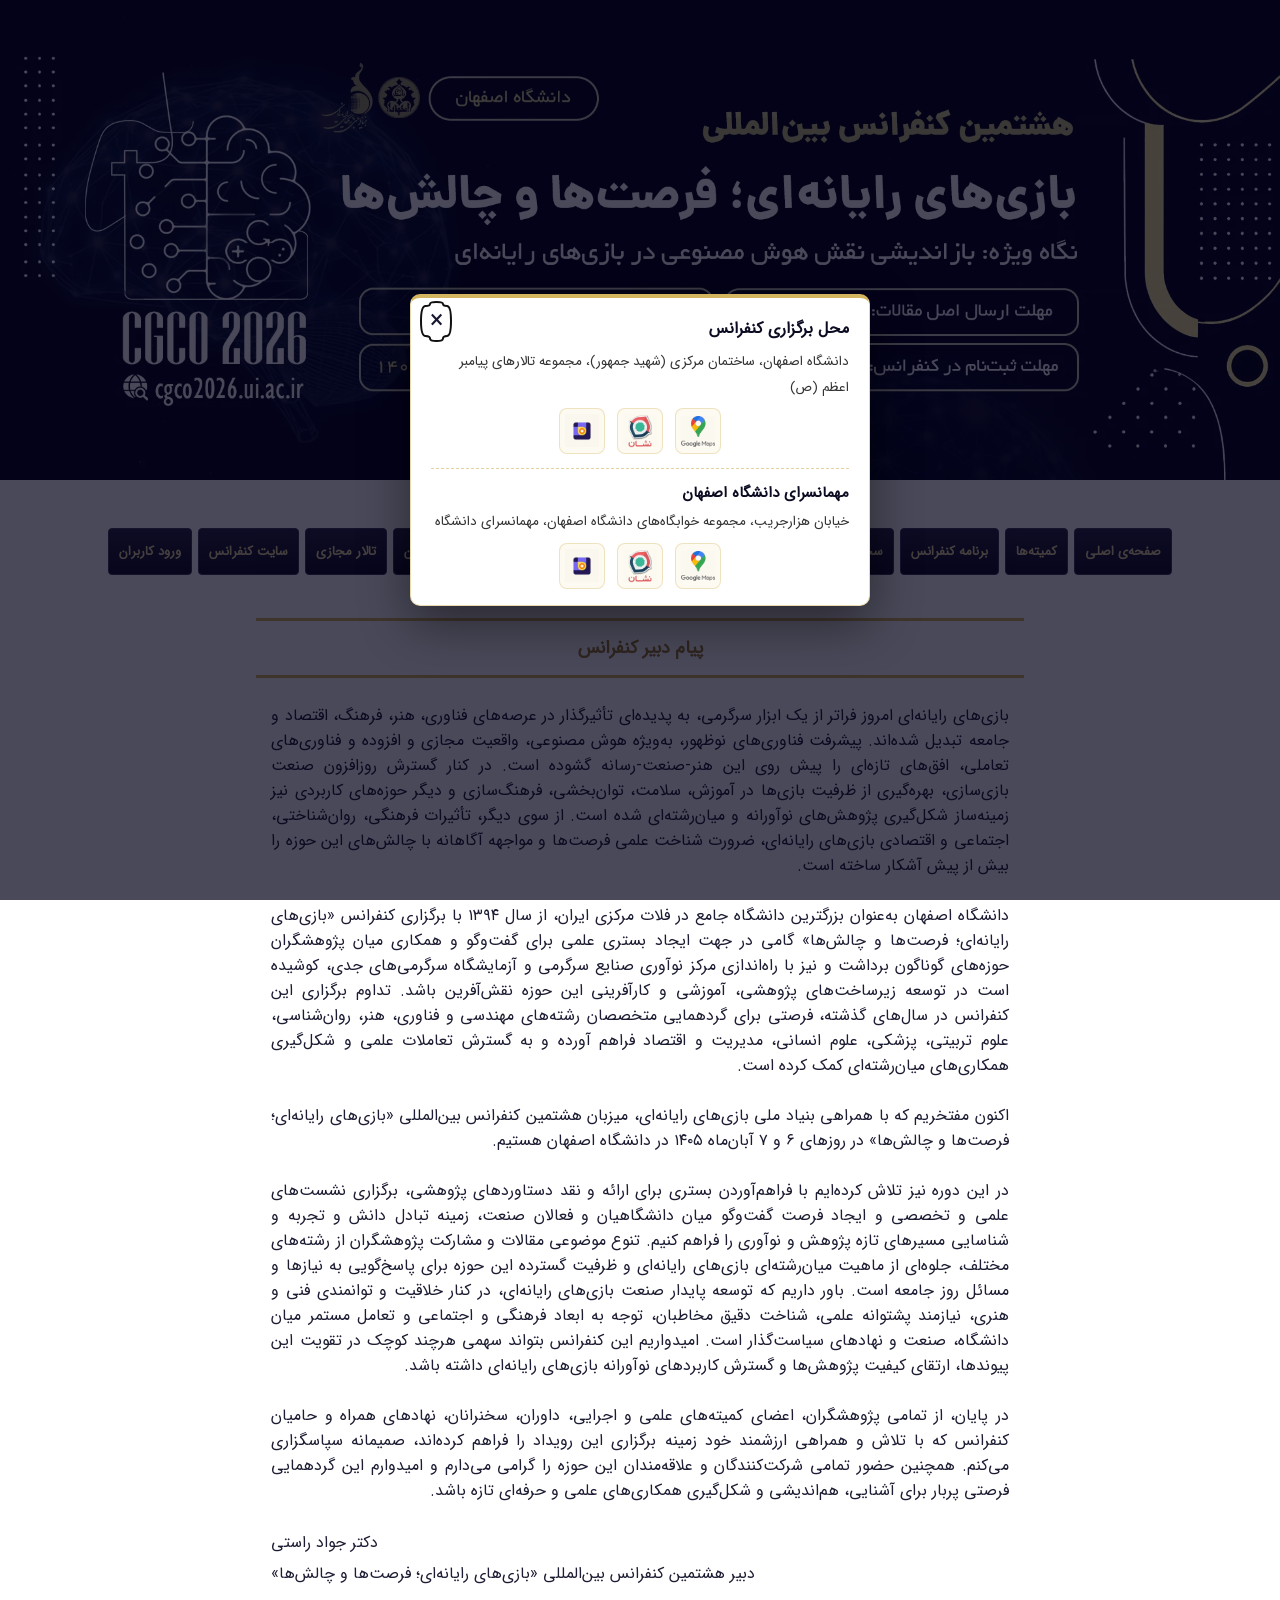
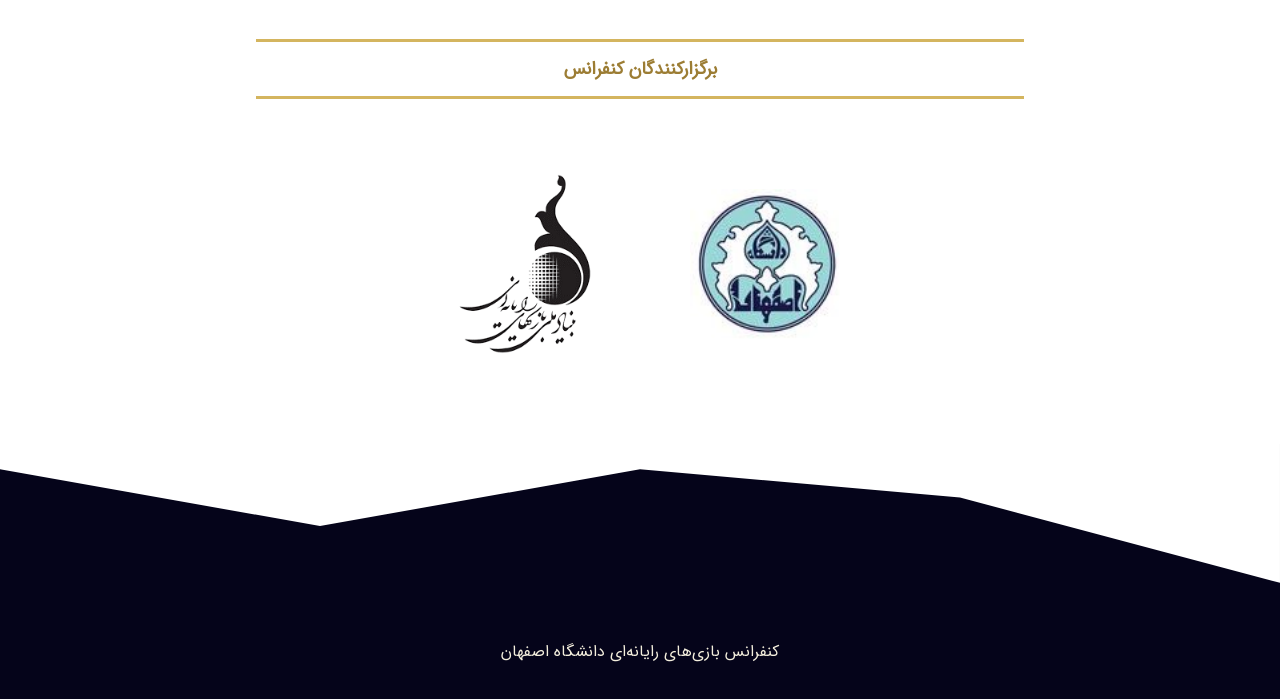
<file: index.html>
﻿<!DOCTYPE html PUBLIC "-//W3C//DTD XHTML 1.0 Transitional//EN" "http://www.w3.org/TR/xhtml1/DTD/xhtml1-transitional.dtd">
<html xmlns="http://www.w3.org/1999/xhtml" dir="rtl">
<head>
<meta http-equiv="Content-Type" content="text/html; charset=utf-8" />
<title>راهنمای هشتمین کنفرانس بازی‌های رایانه‌ای دانشگاه اصفهان</title>

<link rel="stylesheet" type="text/css" href="styles.css" />
<link rel="stylesheet" type="text/css" href="buttons/buttons.css" />

<link rel="stylesheet" type="text/css" href="responsive.css" />
<meta name="viewport" content="width=device-width, initial-scale=1.0">

<link rel="shortcut icon" href="favicon.ico" />
<link rel="apple-touch-icon" href="apple-touch-icon.png" />

<link rel="stylesheet" type="text/css" href="z_styles.css" />
<link rel="stylesheet" type="text/css" href="source/jquery.fancybox.css?v=2.0.6" media="screen" />
<style type="text/css">
	.sponsors-grid {
		display: grid;
		grid-template-columns: repeat(3, 1fr);
		gap: 24px 20px;
		max-width: 1100px;
		margin: 24px auto 0;
		padding: 0 12px;
	}
	.sponsors-grid a {
		display: flex;
		align-items: center;
		justify-content: center;
		text-decoration: none;
	}
	.sponsors-grid img {
		display: block;
		max-width: 100%;
		max-height: 110px;
		width: auto;
		height: auto;
		object-fit: contain;
	}
	.sponsors-grid .sponsor-loading,
	.sponsors-grid .sponsor-error {
		grid-column: 1 / -1;
		text-align: center;
		padding: 20px;
		color: var(--navy-700);
	}
	/* venue popup */
	.venue-modal {
		position: fixed;
		top: 0;
		right: 0;
		bottom: 0;
		left: 0;
		z-index: 1000001;
		display: flex;
		align-items: center;
		justify-content: center;
		padding: 20px;
		background: rgba(5, 4, 26, 0.72);
		font-family: "IRANSansFaNum", Tahoma, sans-serif;
	}
	.venue-modal[hidden] {
		display: none;
	}
	.venue-modal__box {
		position: relative;
		width: 100%;
		max-width: 460px;
		box-sizing: border-box;
		background: #fff;
		border: 1px solid rgba(212, 181, 95, 0.5);
		border-top: 4px solid var(--gold);
		border-radius: 10px;
		box-shadow: 0 18px 50px rgba(0, 0, 0, 0.45);
		padding: 18px 20px 16px;
	}
	.venue-modal__close {
		position: absolute;
		top: 8px;
		left: 10px;
		width: 30px;
		height: 30px;
		padding: 0;
		border: none;
		border-radius: 50%;
		background: transparent;
		color: var(--navy-700);
		font-size: 25px;
		line-height: 1;
		cursor: pointer;
		transition: background 0.15s ease, color 0.15s ease;
	}
	.venue-modal__close:hover {
		background: rgba(212, 181, 95, 0.22);
		color: var(--navy-900);
	}
	.venue-modal__title {
		margin: 0 0 8px;
		font-size: 16px;
		font-weight: bold;
		color: var(--navy-800);
	}
	.venue-modal__text {
		margin: 0 0 8px;
		font-size: 13.5px;
		line-height: 1.9;
		color: #333;
	}
	.venue-modal__links {
		list-style: none;
		margin: 0;
		padding: 0;
		display: flex;
		justify-content: center;
		gap: 12px;
	}
	.venue-modal__links li {
		margin: 0;
	}
	.venue-modal__links a {
		display: block;
		padding: 5px;
		border: 1px solid rgba(212, 181, 95, 0.35);
		border-radius: 8px;
		background: #fdfaf2;
		transition: border-color 0.15s ease, background 0.15s ease;
	}
	.venue-modal__links a:hover {
		border-color: var(--gold);
		background: #fff8e6;
	}
	.venue-modal__divider {
		margin: 14px 0 12px;
		border: none;
		border-top: 1px dashed rgba(212, 181, 95, 0.6);
	}
	.venue-modal__venue-name {
		margin: 0 0 4px;
		font-size: 15px;
		font-weight: bold;
		color: var(--navy-800);
	}
	.venue-modal__links img {
		display: block;
		width: 34px;
		height: 34px;
		object-fit: contain;
	}
	/* organizing committee cards (loaded from committee-organizing.json) */
	.committee-loading,
	.committee-error {
		display: block;
		width: 100%;
		text-align: center;
		padding: 20px;
		color: var(--navy-700);
	}
	#organizingCommittee .person img {
		width: 175px;
		height: 175px;
		object-fit: cover;
	}
	/* center each member's info vertically against the photo and center the
	   text within the free space next to it (inline-flex keeps the cards side
	   by side; floats are ignored by flex) */
	#organizingCommittee .person {
		display: inline-flex !important;
		align-items: center;
		gap: 15px;
	}
	#organizingCommittee .person .caption {
		float: none;
		margin: 0;
		width: auto;
		flex: 1 1 auto;
		text-align: center;
	}
	@media only screen and (max-width: 768px) {
		#organizingCommittee .person img {
			width: 130px;
			height: 130px;
		}
	}
	@media only screen and (max-width: 480px) {
		/* keep the stacked phone layout (photo on top, info below) */
		#organizingCommittee .person {
			flex-direction: column;
		}
		#organizingCommittee .person .caption {
			width: 100%;
		}
	}
	/* scientific committee table (loaded from committee-scientific.json) */
	.komitteh-elmi {
		border-collapse: collapse;
		width: 100%;
	}
	.komitteh-elmi td {
		border: 1px solid #000;
		padding: 2px 7px;
		text-align: center;
		vertical-align: middle;
		font-size: 13px;
	}
	.komitteh-elmi td.sci-name {
		width: 154pt;
		font-family: "B Nazanin", "BNazanin", serif;
		font-size: 15px;
	}
	.komitteh-elmi td.sci-spec {
		width: 97pt;
	}
	.komitteh-elmi td.sci-affil {
		width: 171.75pt;
	}
	/* conference schedule (loaded from conference-schedule.html) */
	.conference-table {
		border-collapse: collapse;
		width: 100%;
		text-align: center;
	}
	.conference-table th {
		background: var(--navy-800) !important;
		color: #fff !important;
		border: 1px solid var(--gold) !important;
		padding: 8px;
		font-weight: 700;
	}
	.conference-table td {
		border: 1px solid var(--gold) !important;
		padding: 7px 10px;
		vertical-align: middle;
	}
	/* keep the first body row on the zebra stripe instead of the navy header colour */
	.conf-articles .conference-table tbody tr:first-child td {
		background: var(--gold-soft) !important;
		color: inherit;
	}
	/* ...and keep it regular weight: it is a data row, not a header
	   (the generic .conf-articles first-row rule bolds it otherwise) */
	.conf-articles .conference-table tbody tr:first-child td,
	.conf-articles .conference-table tbody tr:first-child td span {
		font-weight: 400;
	}
	.conference-table tr.sched-break td {
		background: rgba(212, 181, 95, 0.45) !important;
		color: var(--navy-900);
		font-weight: 700;
	}
	.conference-table td.bg-poster {
		background: var(--navy-700) !important;
		color: #fff !important;
	}
	.schedule-title {
		color: var(--navy-800);
	}
	.schedule-subtitle {
		color: var(--gold-dark);
	}
	.conference-table .en-sub {
		color: #555;
	}
	.conference-table .sub-topic {
		color: var(--navy-700);
	}
	/* main navigation: compact buttons sized to their text, wrapping into
	   tidy rows when the labels no longer fit one line (desktop only) */
	@media only screen and (min-width: 769px) {
		#col .button {
			flex: 0 1 auto;
			width: auto;
			box-sizing: border-box;
			padding: 12px 10px;
			font-size: 13px;
			margin: 3px;
			white-space: nowrap;
			border-radius: 4px;
		}
	}
	/* speaker photos are absolutely positioned, keep the <picture> wrapper out of the flow */
	.presenter picture {
		display: block;
	}
	.presenter picture > img.pic {
		top: 25px;
	}
	/* sessions schedule (loaded from sessions-schedule.html) */
	.slot-banner {
		background: var(--navy-800) !important;
		color: #fff !important;
	}
	.session-title-bar {
		background: var(--navy-800) !important;
		color: #fff !important;
		border-bottom: 1px solid var(--gold) !important;
	}
	.panel-title-bar {
		background: #f0e3b8 !important;
		color: var(--navy-900) !important;
		border-bottom: 1px solid var(--gold) !important;
	}
	.session-meta-bar {
		background: #fdfaf2 !important;
		border-bottom: 1px solid var(--gold) !important;
	}
	.venue-tag {
		background: #fdf6e0 !important;
		border: 1px solid var(--gold) !important;
		color: var(--navy-800) !important;
	}
	.committee-info {
		color: #444 !important;
	}
	.papers-table thead tr {
		background: var(--navy-800) !important;
	}
	.papers-table thead th {
		color: #fff !important;
		border: 1px solid var(--gold) !important;
	}
	.papers-table td {
		border: 1px solid var(--gold) !important;
	}
	.papers-table tbody tr:nth-child(2n) td {
		background: rgba(212, 181, 95, 0.12) !important;
	}
	.papers-table tbody td.col-time {
		background: #fdfaf2 !important;
	}
	.paper-title {
		color: var(--navy-800) !important;
	}
	.paper-title.en {
		color: #444 !important;
	}
	.paper-authors {
		color: #555 !important;
	}
	.author-badge {
		color: var(--navy-800) !important;
	}
	.session-card {
		border: 1px solid var(--gold) !important;
	}
	.panel-body {
		background: #fffdf5 !important;
	}
	/* sessions schedule readability (sessions-schedule.html) */
	#sessionsContent {
		background: #fbf8ef;
		border: 1px solid rgba(212, 181, 95, 0.45);
		border-radius: 10px;
		padding: 18px 16px 26px;
	}
	#sessionsContent .main-header {
		text-align: center;
		margin-bottom: 22px;
	}
	#sessionsContent .main-header p {
		display: inline-block;
		background: var(--navy-800);
		color: #fff !important;
		font-size: 15px !important;
		font-weight: 700;
		padding: 9px 22px;
		border: 1px solid var(--gold);
		border-radius: 22px;
	}
	#sessionsContent .slot-section {
		margin-bottom: 48px;
	}
	#sessionsContent .slot-section:last-child {
		margin-bottom: 0;
	}
	/* each time range gets its own strong header block */
	#sessionsContent .slot-banner {
		background: var(--navy-800) !important;
		color: var(--gold-light) !important;
		border: 2px solid var(--gold);
		border-right-width: 6px;
		border-radius: 8px !important;
		padding: 13px 18px !important;
		font-size: 17px !important;
		font-weight: 800;
		letter-spacing: .3px;
		margin-bottom: 20px !important;
		box-shadow: 0 3px 10px rgba(5, 4, 26, .18);
	}
	#sessionsContent .session-card {
		background: #fff !important;
		border: 1px solid var(--gold) !important;
		border-radius: 10px !important;
		box-shadow: 0 2px 10px rgba(5, 4, 26, 0.08) !important;
		margin-bottom: 22px !important;
		overflow: hidden;
	}
	#sessionsContent .session-card:last-child {
		margin-bottom: 0 !important;
	}
	#sessionsContent .session-title-bar {
		background: var(--navy-800) !important;
		color: #fff !important;
		font-size: 15.5px !important;
		padding: 12px 16px !important;
		border-bottom: 2px solid var(--gold) !important;
		border-right: 5px solid var(--gold);
	}
	#sessionsContent .session-meta-bar {
		background: #fdfaf2 !important;
		border-bottom: 1px solid var(--gold) !important;
		padding: 10px 14px !important;
	}
	#sessionsContent .venue-tag {
		background: var(--navy-800) !important;
		color: #fff !important;
		border: 1px solid var(--gold) !important;
		border-radius: 20px !important;
		padding: 4px 14px !important;
		font-size: 12.5px;
		white-space: nowrap;
	}
	#sessionsContent .committee-info {
		color: #555 !important;
		font-size: 12.5px !important;
		line-height: 1.9;
	}
	#sessionsContent .committee-info strong {
		color: var(--navy-800);
	}
	/* hour-range banners: the global * reset un-bolds the <bdi> time values,
	   keep them bold like the rest of the line */
	#sessionsContent strong bdi {
		font-weight: bold;
	}
	#sessionsContent .papers-table {
		font-size: 13.5px !important;
	}
	#sessionsContent .papers-table thead th {
		padding: 10px 12px !important;
		font-size: 13px;
	}
	#sessionsContent .papers-table td {
		padding: 10px 12px !important;
		line-height: 1.85;
	}
	#sessionsContent .paper-title {
		color: var(--navy-800) !important;
		font-size: 14px !important;
		line-height: 1.8;
	}
	#sessionsContent .paper-title.en {
		color: #4a4a55 !important;
		font-style: italic;
	}
	#sessionsContent .paper-authors {
		color: #666 !important;
		font-size: 12.5px !important;
	}
	#sessionsContent .author-badge {
		color: var(--gold-dark) !important;
	}
	#sessionsContent .papers-table tbody tr:nth-child(2n) td {
		background: rgba(212, 181, 95, 0.1) !important;
	}
	#sessionsContent .papers-table tbody tr td.col-time {
		background: #f7f1de !important;
		color: var(--navy-800) !important;
		font-weight: 700;
	}
	#sessionsContent .papers-table tbody tr:hover td {
		background: rgba(212, 181, 95, 0.22) !important;
	}
	/* other accepted papers (loaded from other-papers.html) */
	.category-header-bar {
		background: var(--navy-800) !important;
		color: #fff !important;
		border-bottom: 1px solid var(--gold) !important;
	}
	.category-count-badge {
		background: rgba(212, 181, 95, 0.28) !important;
		color: var(--navy-800) !important;
	}
	.category-card {
		border: 1px solid var(--gold) !important;
	}
	.other-papers .papers-table thead tr,
	#otherPapersContent .papers-table thead tr {
		background: var(--navy-800) !important;
	}
	#otherPapersContent .papers-table thead th {
		color: #fff !important;
		border: 1px solid var(--gold) !important;
	}
	#otherPapersContent .papers-table td {
		border: 1px solid var(--gold) !important;
	}
	#otherPapersContent .papers-table td.col-idx {
		background: #fdfaf2 !important;
	}
	#otherPapersContent .papers-table tbody tr.paper-row:nth-child(2n) td {
		background: rgba(212, 181, 95, 0.12) !important;
	}
	#otherPapersContent .col-title {
		color: var(--navy-800) !important;
	}
	#otherPapersContent .col-title.en {
		color: #444 !important;
	}
	#otherPapersContent .col-authors {
		color: #555 !important;
	}
	/* center every cell of the other-papers tables (!important to beat the
	   inline text-align:right on the tables and the LTR title cells) */
	#otherPapersContent .papers-table th,
	#otherPapersContent .papers-table td {
		text-align: center !important;
	}
	/* center the category (حوزه) bar text */
	#otherPapersContent .category-header-bar {
		justify-content: center !important;
		text-align: center !important;
	}
</style>
</head>
<body>
<div id="wrapper">
	<div id="mnav">
		<a href="index.html" class="mnav-logo"><picture>
			<source srcset="img/header-logo.webp" type="image/webp" />
			<img src="img/header-logo.jpg" width="3182" height="872" alt="CGCO2026" />
		</picture></a>
		<button type="button" id="mnav-btn" aria-label="منوی سایت"><span class="mnav-icon"><span></span><span></span><span></span></span>منو</button>
	</div>
	<div id="header">
		<a href="index.html">
			<picture>
				<source srcset="img/CGCO-2026-Header.webp" type="image/webp" />
				<img src="img/CGCO-2026-Header.jpg" width="1962" height="736" alt="">
			</picture>
			<div class="top-wave"></div>
		</a>
	</div>

	<div id="main">

		<div id="col" class="nav">
			<div id="buttonContainer">
				<a href="#introbox" id="intro" class="ajaxee BZar button blue medium orange">صفحه‌ی اصلی</a>
				   
				<a href="#commiteebox" id="commitee" class="ajaxee BZar button blue medium ">کميته‌ها</a>
                <a href="#schedulebox" id="schdedule" class="ajaxee BZar button blue medium " >برنامه کنفرانس</a>
			
				
				<a href="#keyspeechbox" id="keyspeech" class="ajaxee BZar button blue medium ">سخنرانان کلیدی و پنل‌ها</a>
				
				<a href="#artlistbox" id="search" class="ajaxee BZar button blue medium ">برنامه نشست‌ها</a>
				<a href="#otherarticlesbox" id="otherarticles" class="ajaxee BZar button blue medium ">سایر مقالات</a>
				
				
					<a href="#albumbox" id="album" class="ajaxee BZar button blue medium " >آلبوم عکس</a>
				
				
				<a href="#sponserbox" id="sponser" class="ajaxee BZar button blue medium ">حاميان</a>
				
				<a href="https://www.aparat.com/cgco" target="_blank" class="BZar button blue medium ">تالار مجازی</a>
				
				<a href="https://cgco2026.ui.ac.ir" target="_blank" rel="noopener noreferrer" class="BZar button blue medium ">سایت کنفرانس</a>

				<a href="cert/" target="_blank" class="BZar button blue medium last">ورود کاربران</a>
				<!-- ورود کاربران: نسخه پیام موقت (کامنت شد)؛ برای بازگشت، این لینک را فعال و لینک بالا را کامنت کنید
				<a href="#" id="userLoginBtn" class="BZar button blue medium last">ورود کاربران</a>
				-->
			</div>
		</div>
		<picture class="mobile-only">
			<source srcset="img/CGCO-2026-mobile.webp" type="image/webp" />
			<img src="img/CGCO-2026-mobile.jpeg" alt="CGCO2026" />
		</picture>
		<div id="content">
			<div id="introbox" class="BZar">
					<div class="sponsorBar"><strong>پیام دبیر کنفرانس</strong></div> <br>
<h4 style="margin-left: 2%; margin-right: 2%">
	بازی‌های رایانه‌ای امروز فراتر از یک ابزار سرگرمی، به پدیده‌ای تأثیرگذار در عرصه‌های فناوری، هنر، فرهنگ، اقتصاد و جامعه تبدیل شده‌اند. پیشرفت فناوری‌های نوظهور، به‌ویژه هوش مصنوعی، واقعیت مجازی و افزوده و فناوری‌های تعاملی، افق‌های تازه‌ای را پیش روی این هنر-صنعت-رسانه گشوده است. در کنار گسترش روزافزون صنعت بازی‌سازی، بهره‌گیری از ظرفیت بازی‌ها در آموزش، سلامت، توان‌بخشی، فرهنگ‌سازی و دیگر حوزه‌های کاربردی نیز زمینه‌ساز شکل‌گیری پژوهش‌های نوآورانه و میان‌رشته‌ای شده است. از سوی دیگر، تأثیرات فرهنگی، روان‌شناختی، اجتماعی و اقتصادی بازی‌های رایانه‌ای، ضرورت شناخت علمی فرصت‌ها و مواجهه آگاهانه با چالش‌های این حوزه را بیش از پیش آشکار ساخته است.
	<br><br>
	دانشگاه اصفهان به‌عنوان بزرگترین دانشگاه جامع در فلات مرکزی ایران، از سال ۱۳۹۴ با برگزاری کنفرانس «بازی‌های رایانه‌ای؛ فرصت‌ها و چالش‌ها» گامی در جهت ایجاد بستری علمی برای گفت‌وگو و همکاری میان پژوهشگران حوزه‌های گوناگون برداشت و نیز با راه‌اندازی مرکز نوآوری صنایع سرگرمی و آزمایشگاه سرگرمی‌های جدی، کوشیده است در توسعه زیرساخت‌های پژوهشی، آموزشی و کارآفرینی این حوزه نقش‌آفرین باشد. تداوم برگزاری این کنفرانس در سال‌های گذشته، فرصتی برای گردهمایی متخصصان رشته‌های مهندسی و فناوری، هنر، روان‌شناسی، علوم تربیتی، پزشکی، علوم انسانی، مدیریت و اقتصاد فراهم آورده و به گسترش تعاملات علمی و شکل‌گیری همکاری‌های میان‌رشته‌ای کمک کرده است.
	<br><br>
	اکنون مفتخریم که با همراهی بنیاد ملی بازی‌های رایانه‌ای، میزبان هشتمین کنفرانس بین‌المللی «بازی‌های رایانه‌ای؛ فرصت‌ها و چالش‌ها» در روزهای ۶ و ۷ آبان‌ماه ۱۴۰۵ در دانشگاه اصفهان هستیم.
	<br><br>
	در این دوره نیز تلاش کرده‌ایم با فراهم‌آوردن بستری برای ارائه و نقد دستاوردهای پژوهشی، برگزاری نشست‌های علمی و تخصصی و ایجاد فرصت گفت‌وگو میان دانشگاهیان و فعالان صنعت، زمینه تبادل دانش و تجربه و شناسایی مسیرهای تازه پژوهش و نوآوری را فراهم کنیم. تنوع موضوعی مقالات و مشارکت پژوهشگران از رشته‌های مختلف، جلوه‌ای از ماهیت میان‌رشته‌ای بازی‌های رایانه‌ای و ظرفیت گسترده این حوزه برای پاسخ‌گویی به نیازها و مسائل روز جامعه است. باور داریم که توسعه پایدار صنعت بازی‌های رایانه‌ای، در کنار خلاقیت و توانمندی فنی و هنری، نیازمند پشتوانه علمی، شناخت دقیق مخاطبان، توجه به ابعاد فرهنگی و اجتماعی و تعامل مستمر میان دانشگاه، صنعت و نهادهای سیاست‌گذار است. امیدواریم این کنفرانس بتواند سهمی هرچند کوچک در تقویت این پیوندها، ارتقای کیفیت پژوهش‌ها و گسترش کاربردهای نوآورانه بازی‌های رایانه‌ای داشته باشد.
	<br><br>
	در پایان، از تمامی پژوهشگران، اعضای کمیته‌های علمی و اجرایی، داوران، سخنرانان، نهادهای همراه و حامیان کنفرانس که با تلاش و همراهی ارزشمند خود زمینه برگزاری این رویداد را فراهم کرده‌اند، صمیمانه سپاسگزاری می‌کنم. همچنین حضور تمامی شرکت‌کنندگان و علاقه‌مندان این حوزه را گرامی می‌دارم و امیدوارم این گردهمایی فرصتی پربار برای آشنایی، هم‌اندیشی و شکل‌گیری همکاری‌های علمی و حرفه‌ای تازه باشد.
	<br><br>
	<div style="text-align:left; line-height:1.9;">دکتر جواد راستی<br>دبیر هشتمین کنفرانس بین‌المللی «بازی‌های رایانه‌ای؛ فرصت‌ها و چالش‌ها»</div>
	</h4>
				<br>
				<br>
				<div class="sponsorBar"><strong> برگزارکنندگان کنفرانس </strong></div> <br>


				<table cellspacing="50px">
					<tbody>
					<tr>
						<td><img src="img/new-img/0-1.jpg" style="width: 150px;" /></td>
						<td><img src="img/new-img/0-2.png" style="width: 180px;" />  </td> 
					</tr>
					</tbody>
					</table>


				</div>

			<div id="commiteebox" class="BZar hidden">

				<center>
					<!--a href="#commiteebox1" id="commitee" class="ajaxee BZar button green rounded ">کميته دائمی</a>-->
					<!--a href="#commiteebox2" id="commitee" class="ajaxee BZar button green rounded ">کمیته علمی</a>-->
					<!--a href="#commiteebox3" id="commitee" class="ajaxee BZar button green rounded ">کميته برگزاری</a>-->
					<div class="sponsorBar"><strong>کمیته برگزاری</strong></div>
						<br>
							<div class="grid" id="organizingCommittee">
								<div class="committee-loading">در حال بارگذاری اعضای کمیته برگزاری…</div>
							</div>

							<br><br><br><br>

					
				<div class="sponsorBar"><strong>کمیته علمی</strong></div>
				<div class="scrolable-div conf-articles color-effect">
					
					<div align="right" style='margin-top:0cm;margin-right:0cm;margin-bottom:8.0pt;margin-left:0cm;line-height:107%;font-size:15px;font-family:"Calibri",sans-serif;'>
						<table class="komitteh-elmi" dir="rtl">
								<tbody id="scientificCommitteeBody"><tr class="sci-header">
									<td style="width:154.0pt;border:solid windowtext 1.0pt;padding:0cm 5.4pt 0cm 5.4pt;height:20.4pt;">
										<p dir="RTL" style='margin-top:0cm;margin-right:0cm;margin-bottom:0cm;margin-left:0cm;line-height:normal;font-size:13px;font-family:"Calibri",sans-serif;text-align:  center;'><span style='font-size:15px;font-family:"B Nazanin";color:black;'>نام و نام خانوادگی</span></p>
									</td>
									<td style="width:97.0pt;border:solid windowtext 1.0pt;border-right:none;padding:0cm 5.4pt 0cm 5.4pt;height:20.4pt;">
										<p dir="RTL" style='margin-top:0cm;margin-right:0cm;margin-bottom:0cm;margin-left:0cm;line-height:normal;font-size:13px;font-family:"Calibri",sans-serif;text-align:  center;'><span style="color:black;">تخصص</span></p>
									</td>
									<td style="width:171.75pt;border:solid windowtext 1.0pt;border-right:none;padding:0cm 5.4pt 0cm 5.4pt;height:20.4pt;">
										<p dir="RTL" style='margin-top:0cm;margin-right:0cm;margin-bottom:0cm;margin-left:0cm;line-height:normal;font-size:13px;font-family:"Calibri",sans-serif;text-align:  center;'><span style="color:black;">سازمان</span></p>
									</td>
								</tr></tbody>
						</table>
					</div>
					<p style='margin-top:0cm;margin-right:0cm;margin-bottom:8.0pt;margin-left:0cm;line-height:107%;font-size:15px;font-family:"Calibri",sans-serif;'><span dir="RTL" style='font-family:"Arial",sans-serif;'>&nbsp;</span></p>
						<p>&nbsp;</p>
				</div>


				<br><br><br>

					<div class="sponsorBar"><strong>همکاران اجرایی (به ترتیب حروف الفبا)</strong></div>
					<br>

					<div class="scrolable-div">

					<table class="partners" cellspacing="0" cellpadding="0" border="0" style="width: 730px;"><tbody id="executiveTeamBody"></tbody>
					</table>




				</div>
					<br>
				</center>

			</div>




            <div id="schedulebox" class="hidden BZar">
				<div class="sponsorBar"><strong>برنامه کنفرانس</strong></div> <br>
				<div class="scrolable-div conf-articles color-effect" id="scheduleContent">
					<div class="committee-loading">در حال بارگذاری برنامه کنفرانس…</div>
				</div>
				<br><br>

			</div>

			
<div id="keyspeechbox" class="BZar hidden" style="padding: 2% 20%;" >
				<div class="sponsorBar"><strong>سخنرانان کلیدی و پنل‌ها</strong></div>
				<br>

				<div class="scrolable-div conf-articles">

										<div class="presenter">
						<picture>
							<source srcset="img/presenters/hutson.webp" type="image/webp" />
							<img class="pic" data-src="img/presenters/hutson.jpg" width="400" height="400" alt="دکتر جیمز هاتسون">
						</picture>
						<div class="caption">
							<div class="name"> دکتر جیمز هاتسون </div>
							<p><b>سخنرانی کلیدی آنلاین دکتر جیمز هاتسون در هشتمین کنفرانس بین‌المللی «بازی‌های رایانه‌ای؛ فرصت‌ها و چالش‌ها»</b></p>
<p>یکی از سخنرانان کلیدی هشتمین کنفرانس بین‌المللی «بازی‌های رایانه‌ای؛ فرصت‌ها و چالش‌ها»، دکتر جیمز هاتسون (James Hutson) از دانشگاه لیندن‌وود آمریکا است.</p><p>دکتر هاتسون استاد ارشد و رئیس دپارتمان تاریخ هنر، هوش مصنوعی و فرهنگ بصری دانشگاه لیندن‌وود است. فعالیت‌های علمی او بر پیوند میان هوش مصنوعی، واقعیت‌های گسترده، بازی‌وارسازی، آموزش و فرهنگ بصری تمرکز دارد. وی در پژوهش‌های خود به کاربرد فناوری‌های نوظهور در طراحی تجربه‌های تعاملی و یادگیری شخصی‌سازی‌شده می‌پردازد و از نویسندگان مقالاتی درباره جهان‌های بازی سازگارشونده و هم‌آفرینی انسان و هوش مصنوعی در توسعه بازی‌های ویدئویی است.</p>							<p><b>عنوان سخنرانی ایشان در این کنفرانس به شرح زیر است:</b></p>
<p>«بازاندیشی در کاربرد هوش مصنوعی در بازی‌ها برای آینده آموزش: جهان‌های مولد پایدار و هم‌آفرینی انسان و هوش مصنوعی»</p><p style="direction: ltr; text-align: justify; font-family: tahoma !important;">Rethinking Game AI for Learning Futures: Persistent Generative Worlds and Human–AI Co-Creation</p>							<p><b>چکیده فارسی</b></p>
<p>در این سخنرانی، دکتر جیمز هاتسون نقش هوش مصنوعی مولد را در تحول طراحی بازی و توسعه تجربه‌های آموزشی بررسی می‌کند. او سیر توسعه هوش مصنوعی بازی را از نرم‌افزار ۱٫۰ و سامانه‌های قاعده‌محور، به نرم‌افزار 2.0 مبتنی بر یادگیری ماشین و سپس نرم‌افزار 3.0 مبتنی بر مدل‌های زبانی بزرگ و موتورهای مولد توضیح می‌دهد. در این مرحله جدید، هوش مصنوعی می‌تواند در تولید کد، تصویر، دیالوگ، مأموریت و محیط بازی مشارکت کند و جهان‌هایی پویا و سازگار با تصمیم‌ها و توانایی‌های بازیکن پدید آورد.</p><p>این سخنرانی همچنین به کاربرد جهان‌های مولد پایدار و شبیه‌سازی‌های تطبیقی در آموزش‌های پزشکی، پرستاری، انتظامی و نظامی می‌پردازد. هاتسون تأکید می‌کند که هوش مصنوعی جایگزین طراح بازی نیست؛ بلکه به طراح کمک می‌کند ایده‌هایش را سریع‌تر و در مقیاسی بزرگ‌تر اجرا کند. حریم خصوصی داده‌ها، شفافیت، کاهش سوگیری، نظارت انسانی و رابط‌های مغز و رایانه نیز از دیگر موضوعات این سخنرانی‌اند.</p>							<p><b>English Abstract</b></p>
<p style="direction: ltr; text-align: justify; font-family: tahoma !important;">This keynote examines how generative AI is transforming game design and expanding the possibilities of educational experiences. Dr. James Hutson traces the evolution of game AI from Software 1.0 and rule-based systems to machine-learning-driven Software 2.0 and generative Software 3.0, powered by large language models and other AI engines. In this new paradigm, AI can assist in generating code, visual assets, dialogue, quests, and game environments, enabling dynamic worlds that adapt to players’ decisions, abilities, and styles of play.</p><p style="direction: ltr; text-align: justify; font-family: tahoma !important;">The presentation also considers the educational potential of persistent generative worlds and adaptive simulations in areas such as medicine, nursing, law enforcement, and military training. Hutson emphasizes that AI does not replace the game designer; rather, it serves as a collaborative tool that extends human creativity and enables smaller teams to develop more complex experiences. Data privacy, transparency, bias mitigation, human oversight, and brain–computer interfaces are also discussed.</p>							<p><a href="https://www.lindenwood.edu/about/directories/faculty-staff-directory/details/jhutson/" target="_blank" rel="noopener noreferrer">صفحه رسمی دکتر جیمز هاتسون در دانشگاه لیندن‌وود</a> &nbsp;|&nbsp; <a href="https://www.linkedin.com/in/jameshutsonphd" target="_blank" rel="noopener noreferrer">صفحه لینکدین دکتر جیمز هاتسون</a></p>
						</div>
					</div>

					<div class="presenter">
						<picture>
							<source srcset="img/presenters/bosman.webp" type="image/webp" />
							<img class="pic" data-src="img/presenters/bosman.jpg" width="400" height="400" alt="دکتر فرانک باسمن">
						</picture>
						<div class="caption">
							<div class="name"> دکتر فرانک باسمن </div>
							<p><b>سخنرانی کلیدی آنلاین دکتر فرانک باسمن در هشتمین کنفرانس بین‌المللی «بازی‌های رایانه‌ای؛ فرصت‌ها و چالش‌ها»</b></p>
<p>یکی از سخنرانان کلیدی هشتمین کنفرانس بین‌المللی «بازی‌های رایانه‌ای؛ فرصت‌ها و چالش‌ها»، دکتر فرانک جی. باسمن (Frank G. Bosman) از دانشگاه تیلبورخ هلند است.</p><p>دکتر باسمن استادیار دانشکده الهیات کاتولیک دانشگاه تیلبورخ و متخصص الهیات فرهنگی است. پژوهش‌های او بر پیوند میان دین، الهیات و فرهنگ عامه، به‌ویژه بازنمایی مفاهیم و سنت‌های دینی در بازی‌های ویدئویی، تمرکز دارد. او نویسنده کتاب Gaming and the Divine: A New Systematic Theology of Video Games و مقالات متعددی درباره دین و بازی‌های دیجیتال است. مقاله پژوهشی او درباره بازنمایی اسماعیلیان نزاری در مجموعه Assassin’s Creed در سال ۲۰۱۶ در نشریه Heidelberg Journal of Religions on the Internet منتشر شده است.</p>							<p><b>عنوان سخنرانی ایشان در این کنفرانس به شرح زیر است:</b></p>
<p>«بازنمایی اسماعیلیان نزاری در مجموعه بازی‌های Assassin’s Creed: از افسانه‌های قرون‌وسطایی تا فرهنگ معاصر»</p><p style="direction: ltr; text-align: justify; font-family: tahoma !important;">The Portrayal of the Nizari Isma’ilis in the Assassin’s Creed Game Series: From Medieval Legends to Contemporary Culture</p>							<p><b>چکیده فارسی</b></p>
<p>در این سخنرانی، دکتر فرانک باسمن بازنمایی اسماعیلیان نزاری در مجموعه Assassin’s Creed را بررسی می‌کند و نشان می‌دهد که تصویر رایج «حشاشین» چگونه از آمیزش تاریخ، افسانه و فرهنگ عامه شکل گرفته است. او با رویکرد «باستان‌شناسی ادبی»، مسیر انتقال این روایت‌ها را از وقایع‌نگاران جنگ‌های صلیبی و سفرنامه مارکو پولو تا شرق‌شناسی قرن نوزدهم و بازی‌های ویدئویی معاصر دنبال می‌کند.</p><p>باسمن سپس توضیح می‌دهد که عناصری مانند باغ بهشت، مواد مخدر، آموزش‌های ویژه و پرش مرگبار چگونه در مجموعه Assassin’s Creed به شخصیت‌ها، روایت و گیم‌پلی راه یافته‌اند. شخصیت المعلّم، قابلیت «دید عقابی» و شعار «هیچ‌چیز حقیقت ندارد؛ همه‌چیز مجاز است» از نمونه‌های اصلی مورد بررسی‌اند. این سخنرانی نشان می‌دهد که یوبی‌سافت، با وجود بهره‌گیری از برخی افسانه‌های تاریخی، تصویری نسبتاً متوازن‌تر از اسماعیلیان نزاری ارائه و بخشی از کلیشه‌های شرق‌شناسانه درباره آنان را اصلاح کرده است.</p>							<p><b>English Abstract</b></p>
<p style="direction: ltr; text-align: justify; font-family: tahoma !important;">This keynote examines the portrayal of the Nizari Isma’ilis in the Assassin’s Creed series and traces how the popular image of the “Assassins” emerged through the interaction of history, legend, and contemporary culture. Using a literary-archaeological approach, Dr. Frank Bosman follows these narratives from Christian chronicles of the Crusades and Marco Polo’s travel account to nineteenth-century Orientalist interpretations and modern video games.</p><p style="direction: ltr; text-align: justify; font-family: tahoma !important;">The presentation explores how motifs such as the garden of paradise, drug use, specialized training, and the leap of faith were incorporated into the characters, narrative, and gameplay of Assassin’s Creed. Particular attention is given to Al Mualim, Eagle Vision, and the maxim “Nothing is true; everything is permitted.” Bosman argues that although Ubisoft draws on several historical legends, the series offers a comparatively balanced portrayal of the Nizari Isma’ilis and partially corrects long-standing Orientalist stereotypes surrounding the so-called “Assassins.”</p>							<p><a href="https://www.tilburguniversity.edu/staff/f-g-bosman" target="_blank" rel="noopener noreferrer">صفحه رسمی دکتر فرانک باسمن در دانشگاه تیلبورخ</a> &nbsp;|&nbsp; <a href="https://www.linkedin.com/in/frankgbosman" target="_blank" rel="noopener noreferrer">صفحه لینکدین دکتر فرانک باسمن</a></p>
						</div>
					</div>

					<div class="presenter">
						<picture>
							<source srcset="img/presenters/guardiola.webp" type="image/webp" />
							<img class="pic" data-src="img/presenters/guardiola.jpg" width="400" height="400" alt="پروفسور امانوئل گاردیولا">
						</picture>
						<div class="caption">
							<div class="name"> پروفسور امانوئل گاردیولا </div>
							<p><b>سخنرانی کلیدی آنلاین پروفسور امانوئل گاردیولا در هشتمین کنفرانس بین‌المللی «بازی‌های رایانه‌ای؛ فرصت‌ها و چالش‌ها»</b></p>
<p>یکی از سخنرانان کلیدی هشتمین کنفرانس بین‌المللی «بازی‌های رایانه‌ای؛ فرصت‌ها و چالش‌ها»، پروفسور امانوئل گاردیولا (Emmanuel Guardiola) از مؤسسه Cologne Game Lab در دانشگاه علوم کاربردی کلن آلمان است.</p><p>پروفسور گاردیولا دارای دکتری علوم رایانه و استاد طراحی بازی در Cologne Game Lab است. او پیش از ورود به دانشگاه، پانزده سال در صنعت بازی فعالیت کرد و در تولید بیش از ۳۰ عنوان، از جمله آثاری از مجموعه‌های Far Cry، Prince of Persia، Rainbow Six، Ghost Recon و Life Is Strange مشارکت داشت. پژوهش‌های او بر طراحی تجربه‌های بازی و کاربرد آن‌ها در آموزش، سلامت، روان‌شناسی و اهداف بشردوستانه متمرکز است. گاردیولا همچنین بنیان‌گذار Humanitarian Game Network و از مدیران پروژه‌های پژوهشی Antura and the Letters و ISEDA است.</p>							<p><b>عنوان سخنرانی ایشان در این کنفرانس به شرح زیر است:</b></p>
<p>«بازی‌های اثرگذار؛ از آموزش کودکان پناه‌جو تا مقابله با خشونت خانگی»</p><p style="direction: ltr; text-align: justify; font-family: tahoma !important;">Games for Impact: From Educating Refugee Children to Combating Domestic Violence</p>							<p><b>چکیده فارسی</b></p>
<p>در این سخنرانی، پروفسور امانوئل گاردیولا ظرفیت بازی‌های ویدئویی برای ایجاد تأثیرات مثبت و سنجش‌پذیر در آموزش و جامعه را بررسی می‌کند. او ابتدا پروژه Antura and the Letters را معرفی می‌کند؛ بازی‌ای آموزشی که برای یادگیری مستقل خواندن زبان عربی و حمایت از بهزیستی روانی کودکان پناه‌جوی سوری ساخته شد. ارزیابی این پروژه با مشارکت بیش از ۶۰۰ کودک در اردن، نتایج مثبتی در زمینه سوادآموزی و وضعیت روانی ـ اجتماعی آنان نشان داد. این بازی بعدها برای پاسخ به نیازهای آموزشی کودکان آسیب‌دیده از بحران‌های دیگر، از جمله جنگ اوکراین، توسعه یافت.</p><p>بخش اصلی سخنرانی به شبیه‌ساز مصاحبه با قربانی در پروژه اروپایی ISEDA اختصاص دارد. این بازی جدی با استفاده از سناریوهای تعاملی، شخصیت‌های سه‌بعدی، ضبط حرکات و گفت‌وگوهای چندشاخه، مأموران پلیس را برای مصاحبه با قربانیان خشونت خانگی و خشونت مبتنی بر جنسیت آموزش می‌دهد. گاردیولا تأکید می‌کند که ادعای اثرگذاری یک بازی کافی نیست و سنجش معتبر نتایج باید از ابتدای فرایند طراحی در نظر گرفته شود. او در پایان از بازی‌سازان دعوت می‌کند بخشی از توان و خلاقیت خود را به پروژه‌هایی اختصاص دهند که به مسائل واقعی انسان‌ها پاسخ می‌دهند.</p>							<p><b>English Abstract</b></p>
<p style="direction: ltr; text-align: justify; font-family: tahoma !important;">This keynote explores the potential of video games to create positive and measurable impact in education and society. Professor Emmanuel Guardiola first introduces Antura and the Letters, an educational game designed to support independent Arabic literacy and psychosocial well-being among Syrian refugee children. An impact evaluation involving more than 600 children in Jordan reported positive outcomes in literacy and psychosocial well-being. The project was later expanded to address the educational needs of children affected by other crises, including the war in Ukraine.</p><p style="direction: ltr; text-align: justify; font-family: tahoma !important;">The main part of the presentation focuses on the Victim Interview Simulator developed within the European ISEDA project. Using interactive scenarios, 3D characters, performance capture, and branching dialogue, this serious game trains police officers to interview survivors of domestic and gender-based violence, recognize risk indicators, and respond to victims’ psychological and emotional states. Guardiola emphasizes that claiming a game has impact is not enough: reliable evaluation must be incorporated from the beginning of the design process. He concludes by encouraging game developers to apply part of their creativity and expertise to projects that address real human needs.</p>							<p><a href="https://colognegamelab.de/about/faculty-staff/professors/prof-dr-emmanuel-guardiola/" target="_blank" rel="noopener noreferrer">صفحه رسمی پروفسور امانوئل گاردیولا در Cologne Game Lab</a> &nbsp;|&nbsp; <a href="https://www.linkedin.com/in/emmanuelguardiola" target="_blank" rel="noopener noreferrer">صفحه لینکدین پروفسور امانوئل گاردیولا</a> &nbsp;|&nbsp; <a href="https://colognegamelab.de/research/research-projects/the-antura-initiative/" target="_blank" rel="noopener noreferrer">پروژه Antura Initiative</a> &nbsp;|&nbsp; <a href="https://colognegamelab.de/research/research-projects/iseda2022-2025/" target="_blank" rel="noopener noreferrer">پروژه ISEDA و شبیه‌ساز مصاحبه با قربانی</a> &nbsp;|&nbsp; <a href="https://colognegamelab.de/research/research-projects/humanitarian-game-network/" target="_blank" rel="noopener noreferrer">Humanitarian Game Network</a></p>
						</div>
					</div>

					<div class="presenter">
						<picture>
							<source srcset="img/presenters/harteveld.webp" type="image/webp" />
							<img class="pic" data-src="img/presenters/harteveld.jpg" width="400" height="400" alt="دکتر کاسپر هارتفلد">
						</picture>
						<div class="caption">
							<div class="name"> دکتر کاسپر هارتفلد </div>
							<p><b>سخنرانی کلیدی آنلاین دکتر کاسپر هارتفلد در هشتمین کنفرانس بین‌المللی «بازی‌های رایانه‌ای؛ فرصت‌ها و چالش‌ها»</b></p>
<p>یکی از سخنرانان کلیدی هشتمین کنفرانس بین‌المللی «بازی‌های رایانه‌ای؛ فرصت‌ها و چالش‌ها»، دکتر کاسپر هارتفلد (Casper Harteveld) از دانشگاه نورث‌ایسترن آمریکا است.</p><p>دکتر هارتفلد استاد طراحی بازی و معاون برنامه‌های تحصیلات تکمیلی و ابتکارهای راهبردی در کالج هنر، رسانه و طراحی دانشگاه نورث‌ایسترن است. پژوهش‌های او بر طراحی و ارزیابی بازی‌های جدی، یادگیری مبتنی بر بازی، واقعیت‌های گسترده و تعامل انسان و هوش مصنوعی تمرکز دارد. او مدیر آزمایشگاه میان‌رشته‌ای Ghostlab و مدیر مؤسس مؤسسه فناوری‌های تجربی EXCITE است و در پروژه‌های خود از طراحی، مهندسی، علوم رایانه و علوم اجتماعی برای پاسخ‌گویی به مسائل حوزه‌های آموزش، سلامت و پایداری بهره می‌گیرد.</p>							<p><b>عنوان سخنرانی ایشان در این کنفرانس به شرح زیر است:</b></p>
<p>«بازی‌هایی برای تغییر واقعی: از طراحی بازی‌های جدی تا گسترش دسترسی به فناوری‌های یادگیری تعاملی»</p><p style="direction: ltr; text-align: justify; font-family: tahoma !important;">Games for Real Change: From Serious Game Design to Expanding Access to Interactive Learning Technologies</p>							<p><b>چکیده فارسی</b></p>
<p>در این سخنرانی، دکتر کاسپر هارتفلد مسیر نزدیک به دو دهه فعالیت خود در طراحی بازی‌هایی را مرور می‌کند که برای ایجاد تغییرات واقعی در آموزش و جامعه ساخته شده‌اند. او ابتدا Levee Patroller را معرفی می‌کند؛ یک بازی سه‌بعدی برای آموزش بازرسی سیل‌بندها که به کاربران می‌آموزد آسیب‌های سازه‌ای و خطرهای احتمالی سیل را شناسایی و گزارش کنند. نتایج ارزیابی، بهبود دانش و مهارت کاربران را نشان داد، اما هزینه توسعه و دشواری اجرای گسترده پروژه، مسئله دسترس‌پذیری و تداوم استفاده از بازی‌های جدی را برجسته کرد. این تجربه بعدها در پروژه GeoExplorer برای آموزش مهندسی عمران در دانشگاه‌های مختلف گسترش یافت.</p><p>هارتفلد همچنین بستر StudyCrafter را معرفی می‌کند؛ ابزاری برای ساخت، اشتراک‌گذاری و بازاستفاده از بازی‌های جدی، پژوهش‌های تعاملی و روایت‌های شاخه‌ای، بدون نیاز به توسعه همه اجزا از ابتدا. بخش دیگری از سخنرانی به کاربرد واقعیت مجازی و افزوده در آموزش فرایندهای صنعتی و تولید پیشرفته اختصاص دارد. پیام اصلی سخنرانی آن است که موفقیت بازی‌های جدی تنها به طراحی یک تجربه اثربخش وابسته نیست؛ بلکه امکان بازاستفاده، گسترش، اجرای عملی و ارزیابی مستمر نیز برای ایجاد تغییر پایدار اهمیت دارد.</p>							<p><b>English Abstract</b></p>
<p style="direction: ltr; text-align: justify; font-family: tahoma !important;">This keynote reflects on nearly two decades of designing games intended to create real change in education and society. Dr. Casper Harteveld begins with Levee Patroller, a 3D serious game that trains users to identify and report structural damage and potential flood risks. Evaluations showed improvements in participants’ knowledge and inspection skills, while the project also exposed persistent challenges involving development costs, implementation, scalability, and long-term use. This work later informed GeoExplorer, which expanded game-based civil engineering education across multiple universities.</p><p style="direction: ltr; text-align: justify; font-family: tahoma !important;">Harteveld also introduces StudyCrafter, a platform that enables users to create, share, and reuse serious games, interactive studies, and branching narratives without developing every component from the ground up. The presentation further examines virtual and augmented reality applications for advanced manufacturing and industrial training. Its central message is that realizing the potential of games for meaningful change requires more than effective experience design: serious games must also be reusable, scalable, practically deployable, and continuously evaluated.</p>							<p><a href="https://www.linkedin.com/in/casperharteveld/" target="_blank" rel="noopener noreferrer">صفحه لینکدین  دکتر کاسپر هارتفلد</a> &nbsp;|&nbsp; <a href="https://camd.northeastern.edu/people/casper-harteveld/" target="_blank" rel="noopener noreferrer">صفحه رسمی دکتر کاسپر هارتفلد در دانشگاه نورث‌ایسترن</a> &nbsp;|&nbsp; <a href="https://studycrafter.com/" target="_blank" rel="noopener noreferrer">وب‌سایت StudyCrafter</a> &nbsp;|&nbsp; <a href="https://camd.northeastern.edu/center-for-design/research-projects-2/design-games/" target="_blank" rel="noopener noreferrer">معرفی پروژه StudyCrafter در دانشگاه نورث‌ایسترن</a></p>
						</div>
					</div>

					<div class="presenter">
						<picture>
							<source srcset="img/presenters/majewski.webp" type="image/webp" />
							<img class="pic" data-src="img/presenters/majewski.jpg" width="400" height="400" alt="دکتر جیکوب مایوسکی">
						</picture>
						<div class="caption">
							<div class="name"> دکتر جیکوب مایوسکی </div>
							<p><b>سخنرانی کلیدی آنلاین دکتر جیکوب مایوسکی در هشتمین کنفرانس بین‌المللی «بازی‌های رایانه‌ای؛ فرصت‌ها و چالش‌ها»</b></p>
<p>یکی از سخنرانان کلیدی هشتمین کنفرانس بین‌المللی «بازی‌های رایانه‌ای؛ فرصت‌ها و چالش‌ها»، دکتر جیکوب مایوسکی (Jakub Majewski) از دانشگاه کازیمیر کبیر لهستان است.</p><p>دکتر مایوسکی استادیار گروه مطالعات بازی و فرهنگ دیجیتال دانشگاه کازیمیر کبیر در بیدگوشچ است. او نزدیک به دو دهه در صنعت بازی فعالیت کرده و در تولید حدود چهل بازی، در نقش‌هایی چون نویسنده، طراح، تهیه‌کننده، مدیر پروژه و مدیر خلاق مشارکت داشته است. حوزه‌های پژوهشی او روایت و جهان‌سازی در بازی‌ها، بازی‌های نقش‌آفرینی، بازنمایی تاریخ و میراث فرهنگی و تاریخ صنعت بازی لهستان را دربرمی‌گیرد. پیوند تجربه دانشگاهی و حرفه‌ای، زمینه اصلی تحلیل او از فرصت‌ها و چالش‌های توسعه صنعت بازی است.</p>							<p><b>عنوان سخنرانی ایشان در این کنفرانس به شرح زیر است:</b></p>
<p>«درس‌هایی از تجربه لهستان برای توسعه صنعت بازی‌های ویدیویی ایران»</p><p style="direction: ltr; text-align: justify; font-family: tahoma !important;">Lessons from Poland for Developing Iran’s Video Game Industry</p>							<p><b>چکیده فارسی</b></p>
<p>این سخنرانی با مرور رشد سریع صنعت بازی لهستان، به بررسی درس‌هایی می‌پردازد که می‌توانند با درنظرگرفتن تفاوت‌های تاریخی، اقتصادی، فناورانه و سیاسی، برای توسعه پایدار صنعت بازی ایران سودمند باشند. دکتر مایوسکی توضیح می‌دهد که موفقیت لهستان پیش از گسترش حمایت‌های دولتی و منابع اتحادیه اروپا آغاز شد؛ بنابراین حمایت مالی زمانی اثربخش است که توان تجاری و استقلال استودیوها را تقویت کند، نه اینکه جایگزین سازوکار بازار شود.</p><p>او جمعیت جوان و خلاق، بازار داخلی، هویت فرهنگی متمایز و میراث غنی تاریخی و ادبی ایران را از مهم‌ترین ظرفیت‌های این صنعت می‌داند. آثاری چون Children of Morta و The Tale of Bistun نشان می‌دهند که بازی‌سازان ایرانی می‌توانند با اتکا به روایت‌ها و هویت فرهنگی خود در بازار جهانی حضور یابند. در عین حال، برای بسیاری از استودیوها، تمرکز بر بازی‌های کوچک‌تر، خلاقانه و متمایز، انتخاب بازارهای تخصصی و مدیریت محتاطانه ریسک، واقع‌بینانه‌تر از رقابت مستقیم با تولیدات بسیار پرهزینه است.</p><p>بخش پایانی سخنرانی به تحریم‌ها، محدودیت دسترسی به ابزارها و پلتفرم‌های جهانی، نقش ناشران و توزیع‌کنندگان داخلی و ظرفیت بازی‌های موبایلی می‌پردازد. مایوسکی همچنین هوش مصنوعی را، با وجود نگرانی‌های مرتبط با خلاقیت و محتوای تکراری، ابزاری بالقوه برای تسریع ایده‌پردازی، مدیریت پروژه، برنامه‌نویسی و ترجمه می‌داند. پیام اصلی او ضرورت ایجاد صنعتی انعطاف‌پذیر، مستقل و از نظر مالی تاب‌آور است که بتواند از ظرفیت‌های فرهنگی و انسانی ایران برای حضور پایدار در بازارهای داخلی و بین‌المللی استفاده کند.</p>							<p><b>English Abstract</b></p>
<p style="direction: ltr; text-align: justify; font-family: tahoma !important;">This keynote examines the rapid growth of Poland’s video game industry and considers which lessons may support the sustainable development of Iran’s game sector, while acknowledging the countries’ different historical, economic, technological, and political circumstances. Dr. Jakub Majewski argues that Poland’s expansion began before broad access to government and European Union funding. Public support is therefore most effective when it strengthens studios’ commercial capacity and independence rather than replacing market mechanisms.</p><p style="direction: ltr; text-align: justify; font-family: tahoma !important;">Majewski identifies Iran’s young creative population, substantial domestic market, distinctive cultural identity, and rich historical and literary heritage as major assets. Games such as Children of Morta and The Tale of Bistun demonstrate the potential for Iranian developers to reach international audiences through culturally distinctive work. For many studios, however, smaller and more original projects, carefully selected niches, and prudent risk management offer a more realistic path than direct competition with high-budget global productions.</p><p style="direction: ltr; text-align: justify; font-family: tahoma !important;">The presentation also addresses sanctions, restricted access to international tools and distribution platforms, the importance of domestic publishers and distributors, and the revenue potential of mobile games. Finally, it considers artificial intelligence as a means of accelerating ideation, project management, programming, and translation, while recognizing concerns about repetitive content and reduced creativity. The keynote ultimately calls for a flexible, independent, and financially resilient industry capable of transforming Iran’s cultural and human resources into sustained domestic and international success.</p>							<p><a href="https://www.linkedin.com/in/jakubmajewski/" target="_blank" rel="noopener noreferrer">صفحه لینکدین دکتر جیکوب مایوسکی</a> &nbsp;|&nbsp; <a href="https://badaniagier.ukw.edu.pl/jednostka/katedra-badania-gier/pracownicy-kat-badania-gier" target="_blank" rel="noopener noreferrer">صفحه رسمی گروه مطالعات بازی و فرهنگ دیجیتال دانشگاه کازیمیر کبیر</a> &nbsp;|&nbsp; <a href="https://www.bloomsbury.com/us/author/jakub-majewski/" target="_blank" rel="noopener noreferrer">معرفی دکتر جیکوب مایوسکی در انتشارات Bloomsbury</a> &nbsp;|&nbsp; <a href="https://www.majewscy.net/jakub/" target="_blank" rel="noopener noreferrer">وب‌سایت شخصی و آرشیو صنعت بازی لهستان</a></p>
						</div>
					</div>

					<div class="presenter">
						<picture>
							<source srcset="img/presenters/maratab.webp" type="image/webp" />
							<img class="pic" data-src="img/presenters/maratab.jpg" width="400" height="400" alt="دکتر حمیدرضا مراتب">
						</picture>
						<div class="caption">
							<div class="name"> دکتر حمیدرضا مراتب </div>
							<p><b>دانشیار گروه مهندسی پزشکی و مدیر مرکز نوآوری هوش مصنوعی و تحول دیجیتال دانشگاه اصفهان</b></p>
<p>دکتر حمیدرضا مراتب، دانشیار گروه مهندسی پزشکی دانشگاه اصفهان، مدیر مرکز نوآوری و فناوری‌های هوش مصنوعی این دانشگاه و عضو بُرد تخصصی هوش مصنوعی وزارت بهداشت، درمان و آموزش پزشکی است. وی دکتری مهندسی پزشکی خود را از دانشگاه پلی‌تکنیک تورین ایتالیا دریافت کرده و در ادامه با حضور در دانشگاه‌های استنفورد آمریکا و آلبورگ دانمارک، به‌عنوان پژوهشگر، تحقیقات خود را ادامه داده است. همچنین، به‌عنوان پژوهشگر ارشد در دانشگاه پلی‌تکنیک کاتالونیا (UPC) در اسپانیا فعالیت می‌کند. حوزه‌های اصلی فعالیت پژوهشی او شامل هوش مصنوعی، یادگیری ماشین، داده‌کاوی پزشکی، پردازش سیگنال‌های زیستی و انفورماتیک سلامت است. وی سابقه دریافت گرانت‌ها و حمایت‌های پژوهشی بین‌المللی و مشارکت در پروژه‌ها و همکاری‌های علمی مشترک با دانشگاه‌ها و مراکز پژوهشی کشورهای مختلف را دارد. او عضو هیئت تحریریه شماری از مجلات علمی بین‌المللی است و تاکنون بیش از پانصد مقاله علمی را برای نشریات بین‌المللی داوری کرده است. دکتر مراتب در حال حاضر عضو ارشد مؤسسه مهندسان برق و الکترونیک (IEEE)، همکار ارشد شبکه مطالعات بار جهانی بیماری‌ها (GBD)، عضو انجمن دانش‌آموختگان ماری کوری (MCAA) و عضو انجمن سیستم‌های اطلاعاتی و مدیریتی سلامت (HIMSS) است.</p>							<p><b>عنوان سخنرانی:</b></p>
<p style="direction: ltr; text-align: justify; font-family: tahoma !important;">“Causal AI for Game + Neuroscience: From Brain Signals to Counterfactual, Explainable, and Adaptive Serious Games.”</p>							<p><b>چکیده</b></p>
<p style="direction: ltr; text-align: justify; font-family: tahoma !important;">Serious games are becoming a practical laboratory for causal AI because they generate rich behavioral traces while also supporting real-time sensing through EEG, fNIRS, and other physiological signals. In parallel, causal AI has advanced from association-based prediction toward structural causal models, counterfactual reasoning, causal discovery, and interpretable intervention analysis. I will show how causal methods can turn game telemetry and neural signals into actionable evidence for adaptive difficulty, personalization, and trustworthy decision support, while also improving robustness under confounding, distribution shift, and latent variables. Proof-of-concept materials include EEG-driven adaptation in serious games, BCI-controlled gaming, multimodal affect modeling, and causal-inference pipelines for neurocognitive assessment and self-adaptive game ecosystems. The central message is that causal AI makes game + neuroscience not just intelligent, but explainable, testable, and intervention-ready.</p>						</div>
					</div>

					<div class="presenter">
						<picture>
							<source srcset="img/presenters/rakanizadeh.webp" type="image/webp" />
							<img class="pic" data-src="img/presenters/rakanizadeh.jpg" width="400" height="400" alt="دکتر رسول رکنی‌زاده">
						</picture>
						<div class="caption">
							<div class="name"> دکتر رسول رکنی‌زاده </div>
<p>رییس دانشگاه اصفهان و استاد تمام فیزیک این دانشگاه و از پژوهشگران برجسته حوزه فیزیک کوانتومی است. وی مدیریت گروه اپتیک کوانتومی دانشگاه اصفهان را بر عهده داشته و حوزه‌های اصلی فعالیت پژوهشی او شامل مکانیک کوانتومی، اپتیک کوانتومی، اطلاعات کوانتومی، مبانی مکانیک کوانتومی و فیزیک ریاضی است. پژوهش‌های او طیف گسترده‌ای از موضوعات نظری و بنیادی کوانتوم، از ساختارهای هندسی مکانیک کوانتومی تا سامانه‌های اپتومکانیکی و پدیده‌های درهم‌تنیدگی را دربر می‌گیرد.</p>							<p><b>عنوان سخنرانی:</b></p>
<p>از جهان کوانتومی تا جهان‌ بازی‌ها</p>							<p><b>چکیده</b></p>
<p>مکانیک کوانتومی تصویری از جهان ارائه می‌کند که با شهود کلاسیک ما تفاوتی بنیادین دارد؛ جهانی که در آن مفاهیمی چون برهم‌نهی، عدم‌قطعیت، اندازه‌گیری و درهم‌تنیدگی نقش اساسی ایفا می‌کنند. در سوی دیگر، بازی‌های ویدئویی نیز جهان‌هایی قانون‌مند و تعاملی می‌سازند که رفتار آنها بر پایه مجموعه‌ای از قواعد، وضعیت‌ها و انتخاب‌ها شکل می‌گیرد.</p><p>این سخنرانی به بررسی پیوند میان این دو جهان می‌پردازد و این پرسش را مطرح می‌کند که آیا مفاهیم و ساختارهای کوانتومی می‌توانند فراتر از موضوع یا استعاره، به بخشی از منطق و قواعد یک جهان تعاملی تبدیل شوند. همچنین ظرفیت بازی‌ها و محیط‌های تعاملی برای بازنمایی، تجربه و حتی بازاندیشی برخی مفاهیم بنیادین کوانتومی مورد توجه قرار خواهد گرفت؛ مسیری که می‌تواند زمینه‌ای تازه برای گفت‌وگو میان فیزیک، علوم کامپیوتر و طراحی بازی فراهم کند.</p>						</div>
					</div>

					<div class="presenter">
						<picture>
							<source srcset="img/presenters/shafaqi.webp" type="image/webp" />
							<img class="pic" data-src="img/presenters/shafaqi.jpg" width="400" height="400" alt="دکتر لیدا شفقی">
						</picture>
						<div class="caption">
							<div class="name"> دکتر لیدا شفقی </div>
<p>دکترای تخصصی (یا متخصص) علوم اعصاب از دپارتمان علوم اعصاب و مطالعات اعتیاد، دانشکده فناوری‌های نوین پزشکی، دانشگاه علوم پزشکی تهران است. فعالیت‌های پژوهشی او بر حوزه‌هایی چون علوم اعصاب شناختی، تصویربرداری عصبی، شبکه‌ها و ارتباطات مغزی، روان‌داروشناسی و کاربرد روش‌های هوش مصنوعی در تحلیل داده‌های عصبی متمرکز است. پژوهش‌های او موضوعاتی از عملکردهای شناختی و شبکه‌های مغزی تا کاربرد fMRI و روش‌های محاسباتی در مطالعه اختلالات عصبی و شناختی را دربر می‌گیرد.</p>							<p><b>عنوان سخنرانی:</b></p>
<p>جریان بازاندیش در تجربه بازی: تمرکز بر فرآیندهای ناظر بر شناخت و تجربه</p>							<p><b>چکیده</b></p>
<p>جریان بازاندیش در تجربه بازی، تلاشی است برای یک صورت‌بندی مفهومی به منظور توصیف حالتی که در آن فرد بازیکن، هم‌زمان با درگیری عمیق در فضای بازی و مولفه‌های مرتبط با آن، نسبت به فرآیندهای شناختی، راهبردهای تصمیم‌گیری، واکنش‌های هیجانی و شیوه مواجهه خود با چالش‌های بازی آگاهی فعال پیدا می‌کند. این مفهوم با تکیه بر متون فراشناخت، خودتنظیمی، خودآگاهی هیجانی و بازی‌های بازاندیشانه، تلاش می‌کند تجربه بازی را نه فقط در سطح غرق‌شدگی، لذت یا عملکرد، بلکه در سطح فرایندهای ناظر بر بازی نیز بررسی کند. از این منظر، تمرکز بر سازوکارهای سلسله‌مراتبیِ ناظر بر تجربه بازی و شناخت آن‌ها، در کنار خود تجربه اصیل بازی و مؤلفه‌های درون‌زا آن، می‌تواند راهگشای فهم گستره اثرات بازی باشد؛ اینکه بازی تا چه اندازه می‌تواند بر یادگیری، خودآگاهی، تنظیم هیجان، بازنگری راهبردها و رشد شناختی-هیجانی اثر بگذارد، و چگونه می‌توان از این ظرفیت در طراحی بازی‌های آموزشی، درمانی، شناختی و تجربه‌محور بهره گرفت. پیشتر این مفاهیم در ارتباط با تکالیف شناختی و نیز در شرایطی مانند ارزیابی‌ها و درمان‌های روانشناختی مبتنی بر تداعی آزاد و یا تقویت شناختی-عملکردی مورد بررسی قرار گرفته است؛ اما با این دیدگاه که چطور در جریان بسیار پویای بازی‌ها این امر می‌تواند شکل بگیرد و متغیری اثرگذار باشد، کمتر مورد بررسی جامع و عمیق قرار گرفته است.</p>						</div>
					</div>

					<div class="presenter">
						<picture>
							<source srcset="img/presenters/qamrani.webp" type="image/webp" />
							<img class="pic" data-src="img/presenters/qamrani.jpg" width="400" height="400" alt="دکتر امیر قمرانی">
						</picture>
						<div class="caption">
							<div class="name"> دکتر امیر قمرانی </div>
<p>دانشیار گروه روان‌شناسی و آموزش افراد با نیازهای خاص در دانشکده علوم تربیتی و روان‌شناسی دانشگاه اصفهان و دبیر بخش علوم انسانی ادوار مختلف کنفرانس بازی‌های رایانه‌ای است. وی دکتری خود را در رشته روان‌شناسی از دانشگاه اصفهان دریافت کرده و حوزه اصلی فعالیت‌های علمی و پژوهشی او شامل روان‌شناسی و آموزش کودکان با نیازهای خاص، کارکردهای اجرایی، مسائل رفتاری و مداخلات آموزشی و روان‌شناختی است. وی در زمینه آموزش و توانبخشی افراد با نیازهای ویژه و طراحی و ارزیابی مداخلات روان‌شناختی و آموزشی، پژوهش‌های متعددی منتشر کرده است.</p>							<p><b>عنوان سخنرانی:</b></p>
<p>ای بی‌خبر ز لَذَّتِ شُربِ مُدامِ ما : كاوشي در تجارب زيسته گيمرهاي حرفه‌اي نسل آلفا</p>							<p><b>چکیده</b></p>
<p>برای بسیاری از گیمرهای نسل آلفا، بازی‌های ویدئویی تنها یک سرگرمی نیستند؛ بخشی از جهان زیسته آنان‌اند، جهانی با قواعد، هیجان‌ها، روابط، شکست‌ها، پیروزی‌ها و معناهای خاص خود. از بیرون، این تجربه گاه تنها در قالب «زمان صرف‌شده پای بازی» دیده می‌شود؛ اما از درون، می‌تواند تجربه‌ای از تعلق، مهارت، رقابت، دوستی، هویت و خودبیانگری باشد.</p><p>این سخنرانی تلاشی است برای نزدیک‌شدن به جهان گیمرهای حرفه‌ای نسل آلفا از دریچه تجربه زیسته خود آنان؛ برای شنیدن آنچه معمولاً در توصیف‌های بیرونی از بازی نادیده می‌ماند. کاوش در این تجربه‌ها می‌تواند تصویری عمیق‌تر از نسبت نسل جدید با جهان‌های دیجیتال ارائه دهد و زمینه‌ای برای بازاندیشی در نگاه‌های تربیتی، روان‌شناختی و اجتماعی ما به بازی‌های ویدئویی فراهم کند.</p>						</div>
						</div>

					<div class="presenter">
						<picture>
							<source srcset="img/presenters/mazroui.webp" type="image/webp" />
							<img class="pic" data-src="img/presenters/mazroui.jpg" width="400" height="400" alt="حسین مزروعی">
						</picture>
						<div class="caption">
							<div class="name"> حسین مزروعی </div>
							<p><b>سخنرانی کلیدی حسین مزروعی در هشتمین کنفرانس بین‌المللی «بازی‌های رایانه‌ای؛ فرصت‌ها و چالش‌ها»</b></p>
<p>حسین مزروعی، کارآفرین و بازی‌ساز ایرانی و بنیان‌گذار آواگیمز، مجموعه فعال در سرمایه‌گذاری، شتاب‌دهی و نشر بازی‌های دیجیتال است. او فعالیت حرفه‌ای خود را با برنامه‌نویسی و توسعه وب آغاز کرد و سپس با راه‌اندازی استودیو پاپاتا وارد صنعت بازی شد. او همچنین هم‌بنیان‌گذار و مدیر فناوری Living Maples است؛ مجموعه‌ای که بر توسعه راهکارهای دیجیتال برای پایش و تقویت توانایی‌های شناختی و حمایت از سالمندی سالم تمرکز دارد.</p>							<p><b>عنوان سخنرانی ایشان در این کنفرانس به شرح زیر است:</b></p>
<p style="direction: ltr; text-align: justify; font-family: tahoma !important;">The AI Paradigm Shift: How Intelligent Systems Are Rewriting the Gaming Industry</p>							<p><b>English Abstract</b></p>
<p style="direction: ltr; text-align: justify; font-family: tahoma !important;">AI is no longer only a tool for game developers. It is becoming a force that changes how games are made, played, and sold. As the founder of a mobile game company and a game startup accelerator, I see this change from the inside, every day.</p><p style="direction: ltr; text-align: justify; font-family: tahoma !important;">In this keynote, I show how we use AI in real production today: what works, what does not work, and what it changes for our teams. I then examine how AI removes the boundary between pre-authored content and adaptive game worlds, and what this means for creativity, ownership, trust, and the future of work in the gaming industry. At its core, the talk asks one question: can the gaming paradigm that we know survive in the age of AI?</p>						</div>
					</div>

					<div class="presenter">
						<picture>
							<source srcset="img/presenters/panel-babadi.webp" type="image/webp" />
							<img class="pic" data-src="img/presenters/panel-babadi.webp" width="400" height="400" alt="دکتر امین بابادی">
						</picture>
						<div class="caption">
							<div class="name"> دکتر امین بابادی </div>
							<p><b>کارگاه «اصول و مبانی هوش مصنوعی در بازی‌های ویدیویی» با حضور دکتر امین بابادی در هشتمین کنفرانس بین‌المللی «بازی‌های رایانه‌ای؛ فرصت‌ها و چالش‌ها»</b></p>
<p>یکی از برنامه‌های جانبی هشتمین کنفرانس بازی‌های رایانه‌ای دانشگاه اصفهان، برگزاری کارگاه «اصول و مبانی هوش مصنوعی در بازی‌های ویدیویی» است که با حضور آقای دکتر امین بابادی برگزار می‌شود.</p><p>آقای دکتر امین بابادی برنامه‌نویس ارشد بازی در شرکت Bugbear Entertainment (فنلاند) است و نزدیک به ۱۵ سال تجربه در توسعهٔ بازی‌های رایانه‌ای و پژوهش در حوزهٔ هوش مصنوعی دارد. دکتر بابادی دکترای علوم کامپیوتر از دانشگاه Aalto فنلاند دارد و مقالات متعددی در حوزهٔ انیمیشن شخصیت‌های بازی منتشر نموده است. او در حال حاضر به‌عنوان برنامه‌نویس اصلی سامانه‌های هوش مصنوعی و انیمیشن بازی Wreckfest 2 — یک شبیه‌ساز مسابقه‌ای برای رایانه‌های شخصی و کنسول‌های بازی — فعالیت می‌کند.</p>							<p><b>عنوان کارگاه ایشان به شرح زیر است:</b></p>
<p style="direction: ltr; text-align: justify; font-family: tahoma !important;">Nuts and Bolts of Video Game AI</p>							<p><b>English Abstract</b></p>
<p style="direction: ltr; text-align: justify; font-family: tahoma !important;">Artificial Intelligence (AI) is in the prime of its second golden age, thanks to remarkable advances in the area of deep learning. But how well has it found its way into the gaming industry? This talk gives a high-level overview of main concepts and hot topics in video game AI.</p>						</div>
					</div>

						<h2 class="panel-section-title">پنل‌ها</h2>

						<div class="panel-card">
							<div class="panel-head">
								<span class="panel-badge">پنل تخصصی</span>
								<h3 class="panel-title">پنل الگو و تحلیل روا‌نشناختی مصرف بازی‌های رایانه‌ای کودکان و نوجوانان  کشور</h3>
								<div class="panel-meta"><span>سالن خاتم</span><span class="sep">|</span><span><bdi dir="ltr">۱۴:۴۵</bdi> تا <bdi dir="ltr">۱۶</bdi></span></div>
							</div>
							<div class="panel-body">
								<p class="panel-lead">مرکز پژوهشی روان‌سنجی هوشبهر، نخستین و تنها مرکز پژوهشی تخصصی در حوزه روان‌سنجی با مجوز قطعی وزارت علوم، تحقیقات و فناوری و تأییدیه دانش‌بنیان در کشور است  که در زمینه پژوهش‌های کاربردی و بنیادین روان‌سنجی و طراحی، توسعه و استانداردسازی آزمون‌ها و ابزارهای سنجش شناختی، روان‌شناختی و آموزشی فعالیت می‌کند. این مرکز همچنین به‌عنوان مرکز منتخب معاونت علمی، فناوری و اقتصاد دانش‌بنیان ریاست جمهوری و ستاد توسعه علوم و فناوری‌های شناختی، در ارزیابی و اعتباربخشی ابزارهای نوین ارتقای شناختی و توان‌بخشی شناختی تعیین است.</p>
								<p class="panel-lead">در هشتمین کنفرانس بین‌المللی بازی‌های رایانه‌ای؛ فرصت‌ها و چالش‌ها در پنل الگو و تحلیل روا‌نشناختی مصرف بازی‌های رایانه‌ای کودکان و نوجوانان  کشور میزبان رییس و کارشناسان این مرکز هستیم:</p>
								<div class="panel-members" id="panelMembersRavan"></div>
								<p class="panel-lead">برخی از پروژه‌های این مرکز به قرار زیر است:</p>
								<div class="panel-projects">
									<h4 class="panel-subhead">محورهای ارزیابی‌شده به غیر از بازی برای گروه نوجوانان:</h4>
									<p>۱. ویژگی‌های جمعیت‌شناختی و خانوادگی: سن، جنسیت، مقطع و پایه تحصیلی، محل سکونت، شغل و سطح تحصیلات والدین.</p>
									<p>۲. دسترسی به اینترنت و الگوی استفاده: میزان و مدت استفاده از اینترنت، روش‌های اتصال، ابزارهای مورد استفاده و هزینه‌های دسترسی.</p>
									<p>۳. شیوه‌های دسترسی، انتخاب و تماشای محتوا: نحوه انتخاب محتوای مورد علاقه، منابع معرفی و کشف محتوا، تماشای انفرادی یا گروهی و همراهی دوستان و خانواده.</p>
									<p>۴. میزان استفاده از رسانه‌ها، شبکه‌های اجتماعی و پلتفرم‌ها: استفاده از تلویزیون، ماهواره، شبکه‌های خانگی، سینما، تئاتر، شبکه‌های اجتماعی، پلتفرم‌های نمایش محتوا و سایت‌های دانلود.</p>
									<p>۵. الگوی مصرف محتوای دیجیتال و قالب‌های رسانه‌ای: میزان استفاده از ویدئوهای کوتاه و بلند، موسیقی، پیام‌های صوتی، پادکست، متن و محتوای متنی شبکه‌های اجتماعی.</p>
									<p>۶. انگیزه‌ها و اهداف استفاده از شبکه‌های اجتماعی: ارتباط با دیگران، کسب اطلاعات و اخبار، اهداف آموزشی، سرگرمی، خرید آنلاین، کسب درآمد، تماشای فیلم و سریال و مطالعه و تحقیق.</p>
									<p>۷. علایق و ترجیحات ژانری و محتوایی: علاقه به انواع فیلم و سریال، از جمله ژانرهای جنایی، ترسناک، اکشن، عاشقانه، درام، کمدی، علمی‌تخیلی، معمایی، تاریخی، مستند، انیمیشن و انیمه؛ همچنین علاقه به برنامه‌های آموزشی، مسابقه‌ای و سایر قالب‌های تصویری.</p>
									<p>۸. عوامل مؤثر بر انتخاب فیلم و سریال: ژانر، بازیگران و کارگردانان، کشور و سال ساخت، معرفی دوستان، تبلیغات، امتیازها و نقدهای منتشرشده و مشاهده تریلر.</p>
									<p>۹.ترجیحات مربوط به زبان و منشأ تولید محتوا: علاقه به محصولات داخلی و خارجی، کشورهای تولیدکننده و شیوه ارائه زبانی شامل زبان اصلی، زیرنویس و دوبله.</p>
									<p>۱۰. معیارهای انتخاب و ارزیابی پلتفرم‌های نمایش خانگی: تنوع و به‌روز بودن محتوا، کیفیت و سرعت پخش، امکانات دانلود و تماشای آفلاین، امکان استفاده از چند دستگاه، خدمات پشتیبانی و ویژگی‌های طراحی و رابط کاربری.</p>
									<p>۱۱. رفتارهای تعاملی پس از مصرف محتوا: گفت‌وگو درباره فیلم و سریال با دوستان، جست‌وجوی اطلاعات تکمیلی، پسندیدن، نظرگذاری، معرفی و اشتراک‌گذاری محتوا، ذخیره‌سازی و سایر واکنش‌های پس از مشاهده.</p>
									<p>۱۲.علایق موسیقایی و سایر ترجیحات رسانه‌ای:بررسی علایق مرتبط با موسیقی و دیگر حوزه‌های محتوایی مندرج در پرسشنامه.</p>
									<h4 class="panel-subhead">محورهای ارزیابی‌شده به غیر از بازی برای کودکان:</h4>
									<p>۱. ویژگی‌های جمعیت‌شناختی و خانوادگی: نسبت پاسخ‌دهنده با کودک، تعداد اعضای خانواده و کودکان، محل سکونت، شغل و سطح تحصیلات والدین.</p>
									<p>۲. دسترسی کودکان به اینترنت و میزان استفاده: ابزارهای دسترسی به اینترنت، از جمله تلفن همراه، رایانه، تبلت و تلویزیون هوشمند، و میانگین مدت استفاده روزانه از اینترنت.</p>
									<p>۳. نظارت و مدیریت والدین بر استفاده از اینترنت:محدودیت‌های زمانی، فیلتر محتوا، کنترل واژه‌های جست‌وجو، استفاده از ابزارهای کنترل والدین و نظارت بر مشاهده محتوای آنلاین.</p>
									<p>۴. شرایط تماشا و شیوه انتخاب محتوا: تماشای انفرادی یا همراه والدین، خواهر و برادر، دوستان و اقوام؛ همچنین نقش جست‌وجوی اینترنتی، شبکه‌های اجتماعی، معرفی دیگران و پیشنهادهای خانوادگی و آموزشی در انتخاب محتوا.</p>
									<p>۵. عوامل مؤثر بر انتخاب و تماشای محتوای رسانه‌ای: تأثیر تبلیغات، معرفی دوستان، شبکه‌های اجتماعی، شخصیت‌های معروف، ژانر، کشور و شرکت سازنده، زمان تولید، دوبله، جوایز و نقدهای کارشناسی.</p>
									<p>۶. میزان استفاده از پلتفرم‌ها و رسانه‌های نمایش محتوا: استفاده از سرویس‌های نمایش خانگی، سایت‌های اشتراک و دانلود ویدئو، شبکه‌های تلویزیونی کودک، شبکه‌های اجتماعی و سایر بسترهای دسترسی به محتوای آنلاین.</p>
									<p>۷. علایق و ترجیحات کودکان در انواع محتوای تصویری و سرگرمی: فیلم و سریال انیمیشن و غیرانیمیشن، برنامه‌های سرگرمی، نمایش‌های کودکانه، آنباکسینگ و معرفی اسباب‌بازی، تماشای بازی با اسباب‌بازی و تماشای ویدئوهای بازی گیمرها.</p>
									<p>۸. ترجیحات ژانری و روایی فیلم، سریال و انیمیشن: علاقه به ژانرهایی مانند معمایی و ماجراجویی، کمدی، اکشن و قهرمان‌محور، فانتزی و رمانتیک، علمی‌تخیلی، ترسناک و هیجان‌انگیز، اجتماعی و تاریخی؛ همچنین ترجیح انواع شخصیت‌ها و سبک‌های انیمیشن.</p>
									<p>۹. ترجیحات زبانی و جغرافیایی محتوا:علاقه به انیمیشن‌های تولیدشده در کشورهای مختلف و ترجیح زبان اصلی، زیرنویس فارسی یا انگلیسی، دوبله فارسی و دوبله به زبان‌ها یا گویش‌های محلی.</p>
									<p>۱۰. علایق آموزشی، علمی و مهارت‌آموزی: علاقه به محتوای درسی و کمک‌درسی، موسیقی و آواز، کاردستی، نقاشی، خلاقیت، آموزش بازی، زبان خارجی، آشپزی، آزمایش‌های علمی، نجوم، شناخت بدن انسان و حیوانات، مهارت‌های زندگی و حرکات ورزشی.</p>
									<p>۱۱. علایق علمی، طبیعت‌محور و فرهنگی: علاقه به مستندهای حیوانات و طبیعت، برنامه‌های علمی داستانی، مسابقات علمی، اقوام، آثار باستانی و گردشگری.</p>
									<p>۱۲. ترجیحات مربوط به برنامه‌ها و شخصیت‌های رسانه‌ای کودک: میزان علاقه به برنامه‌ها و مجموعه‌های مشخص کودکانه و شخصیت‌ها یا مجریان شناخته‌شده.</p>
								</div>
							</div>
						</div>

						<div class="panel-card">
							<div class="panel-head">
								<span class="panel-badge">پنل تخصصی</span>
								<h3 class="panel-title">پنل چالش‌های تجاری‌سازی بازی‌های جدی</h3>
								<div class="panel-meta"><span>سالن مبین</span><span class="sep">|</span><span><bdi dir="ltr">۱۶:۱۵</bdi> تا <bdi dir="ltr">۱۷:۴۵</bdi></span></div>
							</div>
							<div class="panel-body">
								<p class="panel-lead">در حاشیه هشتمین کنفرانس بین‌المللی بازی‌های رایانه‌ای؛ فرصت‌ها و چالش‌ها میزبان جمعی از مدیران و متخصصین توسعه و تجاری‌سازی فناوری‌های نرم و بازی‌های رایانه‌ای هستیم و با آن‌ها در مورد چالش‌های تجاری‌سازی بازی‌های جدی به گفتگو می‌نشینیم.</p>
								<p class="panel-lead">مهمانان این پنل عبارتند از:</p>
								<div class="panel-members" id="panelMembersTejarati"></div>
							</div>
						</div>

						<div class="panel-card">
							<div class="panel-head">
								<span class="panel-badge">پنل تخصصی</span>
								<h3 class="panel-title">پنل درس‌هایی از صنعت بازی‌سازی فنلاند برای صنعت بازی‌سازی ایران</h3>
							</div>
							<div class="panel-body">
								<p class="panel-lead">در هشتمین کنفرانس بین‌المللی بازی‌های رایانه‌ای؛ فرصت‌ها و چالش‌ها در یک پنل جذاب میزبان بازی‌سازان ایرانی مقیم فنلاند هستیم تا برای ما از مسیری که طی کرده‌اند و چالش‌ها و فرصت‌های آن و درس‌هایی که صنعت بازی‌سازی فنلاند می‌تواند برای صنعت بازی‌سازی ایران داشته باشد بگویند.</p>
								<p class="panel-lead">مهمانان این پنل عبارتند از:</p>
								<div class="panel-members" id="panelMembersFinland"></div>
							</div>
						</div>

					</div>

				</div>

<div id="albumbox" class="BZar hidden">

				<div class="sponsorBar"><strong> تصاویر </strong></div>	<br>			
					<center>
						<a href="#commiteebox8" id="com" class="ajaxee BZar button blue rounded " style="width: 19%"> کنفرانس سال ۱۴۰۰ </a>
						<a href="#commiteebox7" id="com" class="ajaxee BZar button blue rounded " style="width: 19%"> کنفرانس سال ۱۳۹۹ </a>
						<a href="#commiteebox6" id="com" class="ajaxee BZar button blue rounded " style="width: 19%"> کنفرانس سال ۱۳۹۸ </a>
						<a href="#commiteebox5" id="com" class="ajaxee BZar button blue rounded " style="width: 19%"> کنفرانس سال ۱۳۹۷ </a>
						<a href="#commiteebox4" id="com" class="ajaxee BZar button blue rounded " style="width: 19%"> کنفرانس سال ۱۳۹۶ </a>
						<a href="#commiteebox3" id="com" class="ajaxee BZar button blue rounded " style="width: 19%"> کنفرانس سال ۱۳۹۵ </a>
						<a href="#commiteebox1" id="com" class="ajaxee BZar button blue rounded " style="width: 19%" > کنفرانس سال ۱۳۹۴ </a>
						<a href="#commiteebox2" id="com" class="ajaxee BZar button blue rounded "  style="width: 19%" > مرکز نوآوری صنایع سرگرمی </a>
					</center>
				</div>

			<div id="commiteebox1" class="BZar hidden">
				
				<center>
				<br>
						<a href="#commiteebox8" id="com" class="ajaxee BZar button blue rounded " style="width: 19%"> کنفرانس سال ۱۴۰۰ </a>
						<a href="#commiteebox7" id="com" class="ajaxee BZar button blue rounded " style="width: 19%"> کنفرانس سال ۱۳۹۹ </a>
						<a href="#commiteebox6" id="com" class="ajaxee BZar button blue rounded " style="width: 19%"> کنفرانس سال ۱۳۹۸ </a>
						<a href="#commiteebox5" id="com" class="ajaxee BZar button blue rounded " style="width: 19%"> کنفرانس سال ۱۳۹۷ </a>
						<a href="#commiteebox4" id="com" class="ajaxee BZar button blue rounded " style="width: 19%"> کنفرانس سال ۱۳۹۶ </a>
						<a href="#commiteebox3" id="com" class="ajaxee BZar button blue rounded " style="width: 19%"> کنفرانس سال ۱۳۹۵ </a>
						<a href="#commiteebox1" id="com" class="ajaxee BZar button blue rounded " style="width: 19%" > کنفرانس سال ۱۳۹۴ </a>
						<a href="#commiteebox2" id="com" class="ajaxee BZar button blue rounded "  style="width: 19%" > مرکز نوآوری صنایع سرگرمی </a>
						<br><br><br>
						<div class="sponsorBar"><strong>تصاویر کنفرانس 1394 </strong></div> <br>

					<div class="ax">
						
					<a class="fancybox-buttons" data-fancybox-group="button" title=".. ." href="gallery/94/img (1).jpg"><img data-src="gallery/94/th/img (1).jpg" alt=""></a>
					<a class="fancybox-buttons" data-fancybox-group="button" title=".. ." href="gallery/94/img (2).jpg"><img data-src="gallery/94/th/img (2).jpg" alt=""></a>
					<a class="fancybox-buttons" data-fancybox-group="button" title=".. ." href="gallery/94/img (3).jpg"><img data-src="gallery/94/th/img (3).jpg" alt=""></a>
					<a class="fancybox-buttons" data-fancybox-group="button" title=".. ." href="gallery/94/img (4).jpg"><img data-src="gallery/94/th/img (4).jpg" alt=""></a>
					<a class="fancybox-buttons" data-fancybox-group="button" title=".. ." href="gallery/94/img (5).jpg"><img data-src="gallery/94/th/img (5).jpg" alt=""></a>
					<a class="fancybox-buttons" data-fancybox-group="button" title=".. ." href="gallery/94/img (6).jpg"><img data-src="gallery/94/th/img (6).jpg" alt=""></a>
					<a class="fancybox-buttons" data-fancybox-group="button" title=".. ." href="gallery/94/img (7).jpg"><img data-src="gallery/94/th/img (7).jpg" alt=""></a>
					<a class="fancybox-buttons" data-fancybox-group="button" title=".. ." href="gallery/94/img (8).jpg"><img data-src="gallery/94/th/img (8).jpg" alt=""></a>
					<a class="fancybox-buttons" data-fancybox-group="button" title=".. ." href="gallery/94/img (9).jpg"><img data-src="gallery/94/th/img (9).jpg" alt=""></a>
					<a class="fancybox-buttons" data-fancybox-group="button" title=".. ." href="gallery/94/img (10).jpg"><img data-src="gallery/94/th/img (10).jpg" alt=""></a>
					<a class="fancybox-buttons" data-fancybox-group="button" title=".. ." href="gallery/94/img (11).jpg"><img data-src="gallery/94/th/img (11).jpg" alt=""></a>
					<a class="fancybox-buttons" data-fancybox-group="button" title=".. ." href="gallery/94/img (12).jpg"><img data-src="gallery/94/th/img (12).jpg" alt=""></a>
					<a class="fancybox-buttons" data-fancybox-group="button" title=".. ." href="gallery/94/img (13).jpg"><img data-src="gallery/94/th/img (13).jpg" alt=""></a>

					
					<br/>
					<div style="clear: both;"> </div>
					</div>
				</center>

			</div>

			<div id="commiteebox2" class="BZar hidden">
				
				<center>
				<br>
						<a href="#commiteebox8" id="com" class="ajaxee BZar button blue rounded " style="width: 19%"> کنفرانس سال ۱۴۰۰ </a>
						<a href="#commiteebox7" id="com" class="ajaxee BZar button blue rounded " style="width: 19%"> کنفرانس سال ۱۳۹۹ </a>
						<a href="#commiteebox6" id="com" class="ajaxee BZar button blue rounded " style="width: 19%"> کنفرانس سال ۱۳۹۸ </a>
						<a href="#commiteebox5" id="com" class="ajaxee BZar button blue rounded " style="width: 19%"> کنفرانس سال ۱۳۹۷ </a>
						<a href="#commiteebox4" id="com" class="ajaxee BZar button blue rounded " style="width: 19%"> کنفرانس سال ۱۳۹۶ </a>
						<a href="#commiteebox3" id="com" class="ajaxee BZar button blue rounded " style="width: 19%"> کنفرانس سال ۱۳۹۵ </a>
						<a href="#commiteebox1" id="com" class="ajaxee BZar button blue rounded " style="width: 19%" > کنفرانس سال ۱۳۹۴ </a>
						<a href="#commiteebox2" id="com" class="ajaxee BZar button blue rounded "  style="width: 19%" > مرکز نوآوری صنایع سرگرمی </a>
						<br><br><br>
						<div class="sponsorBar"><strong>تصاویر مرکز نوآوری صنایع سرگرمی</strong></div> <br>

					<div class="ax">
<a class="fancybox-buttons" data-fancybox-group="button" title=".. ." href="gallery/uicei/img (1).jpg"><img data-src="gallery/uicei/th/img (1).jpg" alt=""></a>
<a class="fancybox-buttons" data-fancybox-group="button" title=".. ." href="gallery/uicei/img (2).jpg"><img data-src="gallery/uicei/th/img (2).jpg" alt=""></a>
<a class="fancybox-buttons" data-fancybox-group="button" title=".. ." href="gallery/uicei/img (3).jpg"><img data-src="gallery/uicei/th/img (3).jpg" alt=""></a>
<a class="fancybox-buttons" data-fancybox-group="button" title=".. ." href="gallery/uicei/img (4).jpg"><img data-src="gallery/uicei/th/img (4).jpg" alt=""></a>
<a class="fancybox-buttons" data-fancybox-group="button" title=".. ." href="gallery/uicei/img (5).jpg"><img data-src="gallery/uicei/th/img (5).jpg" alt=""></a>
<a class="fancybox-buttons" data-fancybox-group="button" title=".. ." href="gallery/uicei/img (6).jpg"><img data-src="gallery/uicei/th/img (6).jpg" alt=""></a>
<a class="fancybox-buttons" data-fancybox-group="button" title=".. ." href="gallery/uicei/img (7).jpg"><img data-src="gallery/uicei/th/img (7).jpg" alt=""></a>
<a class="fancybox-buttons" data-fancybox-group="button" title=".. ." href="gallery/uicei/img (8).jpg"><img data-src="gallery/uicei/th/img (8).jpg" alt=""></a>
<a class="fancybox-buttons" data-fancybox-group="button" title=".. ." href="gallery/uicei/img (9).jpg"><img data-src="gallery/uicei/th/img (9).jpg" alt=""></a>
<a class="fancybox-buttons" data-fancybox-group="button" title=".. ." href="gallery/uicei/img (10).jpg"><img data-src="gallery/uicei/th/img (10).jpg" alt=""></a>
<a class="fancybox-buttons" data-fancybox-group="button" title=".. ." href="gallery/uicei/img (11).jpg"><img data-src="gallery/uicei/th/img (11).jpg" alt=""></a>
<a class="fancybox-buttons" data-fancybox-group="button" title=".. ." href="gallery/uicei/img (12).jpg"><img data-src="gallery/uicei/th/img (12).jpg" alt=""></a>
<a class="fancybox-buttons" data-fancybox-group="button" title=".. ." href="gallery/uicei/img (13).jpg"><img data-src="gallery/uicei/th/img (13).jpg" alt=""></a>
<a class="fancybox-buttons" data-fancybox-group="button" title=".. ." href="gallery/uicei/img (14).jpg"><img data-src="gallery/uicei/th/img (14).jpg" alt=""></a>
<a class="fancybox-buttons" data-fancybox-group="button" title=".. ." href="gallery/uicei/img (15).jpg"><img data-src="gallery/uicei/th/img (15).jpg" alt=""></a>
<a class="fancybox-buttons" data-fancybox-group="button" title=".. ." href="gallery/uicei/img (16).jpg"><img data-src="gallery/uicei/th/img (16).jpg" alt=""></a>
<a class="fancybox-buttons" data-fancybox-group="button" title=".. ." href="gallery/uicei/img (17).jpg"><img data-src="gallery/uicei/th/img (17).jpg" alt=""></a>
<a class="fancybox-buttons" data-fancybox-group="button" title=".. ." href="gallery/uicei/img (18).jpg"><img data-src="gallery/uicei/th/img (18).jpg" alt=""></a>
<a class="fancybox-buttons" data-fancybox-group="button" title=".. ." href="gallery/uicei/img (19).jpg"><img data-src="gallery/uicei/th/img (19).jpg" alt=""></a>
					<br/>
					<div style="clear: both;"> </div>

					</div>
				</center>

			</div>
			<div id="commiteebox3" class="BZar hidden">
				
				<center>
				<br>
						<a href="#commiteebox8" id="com" class="ajaxee BZar button blue rounded " style="width: 19%"> کنفرانس سال ۱۴۰۰ </a>
						<a href="#commiteebox7" id="com" class="ajaxee BZar button blue rounded " style="width: 19%"> کنفرانس سال ۱۳۹۹ </a>
						<a href="#commiteebox6" id="com" class="ajaxee BZar button blue rounded " style="width: 19%"> کنفرانس سال ۱۳۹۸ </a>
						<a href="#commiteebox5" id="com" class="ajaxee BZar button blue rounded " style="width: 19%"> کنفرانس سال ۱۳۹۷ </a>
						<a href="#commiteebox4" id="com" class="ajaxee BZar button blue rounded " style="width: 19%"> کنفرانس سال ۱۳۹۶ </a>
						<a href="#commiteebox3" id="com" class="ajaxee BZar button blue rounded " style="width: 19%"> کنفرانس سال ۱۳۹۵ </a>
						<a href="#commiteebox1" id="com" class="ajaxee BZar button blue rounded " style="width: 19%" > کنفرانس سال ۱۳۹۴ </a>
						<a href="#commiteebox2" id="com" class="ajaxee BZar button blue rounded "  style="width: 19%" > مرکز نوآوری صنایع سرگرمی </a>
						<br><br><br>
						<div class="sponsorBar"><strong>تصاویر کنفرانس ۱۳۹۵ </strong></div> <br>

					<div class="ax">
					<a class="fancybox-buttons" data-fancybox-group="button" title=".. ." href="gallery/95/img (1).jpg"><img data-src="gallery/95/th/img (1).jpg" alt=""></a>
					<a class="fancybox-buttons" data-fancybox-group="button" title=".. ." href="gallery/95/img (2).jpg"><img data-src="gallery/95/th/img (2).jpg" alt=""></a>
					<a class="fancybox-buttons" data-fancybox-group="button" title=".. ." href="gallery/95/img (3).jpg"><img data-src="gallery/95/th/img (3).jpg" alt=""></a>
					<a class="fancybox-buttons" data-fancybox-group="button" title=".. ." href="gallery/95/img (4).jpg"><img data-src="gallery/95/th/img (4).jpg" alt=""></a>
					<a class="fancybox-buttons" data-fancybox-group="button" title=".. ." href="gallery/95/img (5).jpg"><img data-src="gallery/95/th/img (5).jpg" alt=""></a>
					<a class="fancybox-buttons" data-fancybox-group="button" title=".. ." href="gallery/95/img (6).jpg"><img data-src="gallery/95/th/img (6).jpg" alt=""></a>
					<a class="fancybox-buttons" data-fancybox-group="button" title=".. ." href="gallery/95/img (7).jpg"><img data-src="gallery/95/th/img (7).jpg" alt=""></a>
					<a class="fancybox-buttons" data-fancybox-group="button" title=".. ." href="gallery/95/img (8).jpg"><img data-src="gallery/95/th/img (8).jpg" alt=""></a>
					<a class="fancybox-buttons" data-fancybox-group="button" title=".. ." href="gallery/95/img (9).jpg"><img data-src="gallery/95/th/img (9).jpg" alt=""></a>
					<a class="fancybox-buttons" data-fancybox-group="button" title=".. ." href="gallery/95/img (10).jpg"><img data-src="gallery/95/th/img (10).jpg" alt=""></a>
					<a class="fancybox-buttons" data-fancybox-group="button" title=".. ." href="gallery/95/img (11).jpg"><img data-src="gallery/95/th/img (11).jpg" alt=""></a>
					<a class="fancybox-buttons" data-fancybox-group="button" title=".. ." href="gallery/95/img (12).jpg"><img data-src="gallery/95/th/img (12).jpg" alt=""></a>
					<a class="fancybox-buttons" data-fancybox-group="button" title=".. ." href="gallery/95/img (13).jpg"><img data-src="gallery/95/th/img (13).jpg" alt=""></a>
					<a class="fancybox-buttons" data-fancybox-group="button" title=".. ." href="gallery/95/img (14).jpg"><img data-src="gallery/95/th/img (14).jpg" alt=""></a>
					<br/>
					<div style="clear: both;"> </div>
					</div>
				</center>

			</div>





			<div id="commiteebox4" class="BZar hidden">
				
				<center>
				<br>
						<a href="#commiteebox8" id="com" class="ajaxee BZar button blue rounded " style="width: 19%"> کنفرانس سال ۱۴۰۰ </a>
						<a href="#commiteebox7" id="com" class="ajaxee BZar button blue rounded " style="width: 19%"> کنفرانس سال ۱۳۹۹ </a>
						<a href="#commiteebox6" id="com" class="ajaxee BZar button blue rounded " style="width: 19%"> کنفرانس سال ۱۳۹۸ </a>
						<a href="#commiteebox5" id="com" class="ajaxee BZar button blue rounded " style="width: 19%"> کنفرانس سال ۱۳۹۷ </a>
						<a href="#commiteebox4" id="com" class="ajaxee BZar button blue rounded " style="width: 19%"> کنفرانس سال ۱۳۹۶ </a>
						<a href="#commiteebox3" id="com" class="ajaxee BZar button blue rounded " style="width: 19%"> کنفرانس سال ۱۳۹۵ </a>
						<a href="#commiteebox1" id="com" class="ajaxee BZar button blue rounded " style="width: 19%" > کنفرانس سال ۱۳۹۴ </a>
						<a href="#commiteebox2" id="com" class="ajaxee BZar button blue rounded "  style="width: 19%" > مرکز نوآوری صنایع سرگرمی </a>
						<br><br><br>
						<div class="sponsorBar"><strong>گالری کنفرانس ۱۳۹۶ </strong></div> <br>

					<div class="ax">
						<a class="fancybox-buttons" data-fancybox-group="button" title=".. ." href="gallery/96/img (1).jpg"><img data-src="gallery/96/th/img (1).jpg" alt=""></a>
						<a class="fancybox-buttons" data-fancybox-group="button" title=".. ." href="gallery/96/img (2).jpg"><img data-src="gallery/96/th/img (2).jpg" alt=""></a>
						<a class="fancybox-buttons" data-fancybox-group="button" title=".. ." href="gallery/96/img (3).jpg"><img data-src="gallery/96/th/img (3).jpg" alt=""></a>
						<a class="fancybox-buttons" data-fancybox-group="button" title=".. ." href="gallery/96/img (4).jpg"><img data-src="gallery/96/th/img (4).jpg" alt=""></a>
						<a class="fancybox-buttons" data-fancybox-group="button" title=".. ." href="gallery/96/img (5).jpg"><img data-src="gallery/96/th/img (5).jpg" alt=""></a>
						<a class="fancybox-buttons" data-fancybox-group="button" title=".. ." href="gallery/96/img (6).jpg"><img data-src="gallery/96/th/img (6).jpg" alt=""></a>
						<a class="fancybox-buttons" data-fancybox-group="button" title=".. ." href="gallery/96/img (7).jpg"><img data-src="gallery/96/th/img (7).jpg" alt=""></a>
						<a class="fancybox-buttons" data-fancybox-group="button" title=".. ." href="gallery/96/img (8).jpg"><img data-src="gallery/96/th/img (8).jpg" alt=""></a>
						<a class="fancybox-buttons" data-fancybox-group="button" title=".. ." href="gallery/96/img (9).jpg"><img data-src="gallery/96/th/img (9).jpg" alt=""></a>
						<a class="fancybox-buttons" data-fancybox-group="button" title=".. ." href="gallery/96/img (10).jpg"><img data-src="gallery/96/th/img (10).jpg" alt=""></a>
						<a class="fancybox-buttons" data-fancybox-group="button" title=".. ." href="gallery/96/img (11).jpg"><img data-src="gallery/96/th/img (11).jpg" alt=""></a>
						<a class="fancybox-buttons" data-fancybox-group="button" title=".. ." href="gallery/96/img (12).jpg"><img data-src="gallery/96/th/img (12).jpg" alt=""></a>
						<a class="fancybox-buttons" data-fancybox-group="button" title=".. ." href="gallery/96/img (13).jpg"><img data-src="gallery/96/th/img (13).jpg" alt=""></a>
						<a class="fancybox-buttons" data-fancybox-group="button" title=".. ." href="gallery/96/img (14).jpg"><img data-src="gallery/96/th/img (14).jpg" alt=""></a>
						<a class="fancybox-buttons" data-fancybox-group="button" title=".. ." href="gallery/96/img (15).jpg"><img data-src="gallery/96/th/img (15).jpg" alt=""></a>
						<a class="fancybox-buttons" data-fancybox-group="button" title=".. ." href="gallery/96/img (16).jpg"><img data-src="gallery/96/th/img (16).jpg" alt=""></a>
						<a class="fancybox-buttons" data-fancybox-group="button" title=".. ." href="gallery/96/img (17).jpg"><img data-src="gallery/96/th/img (17).jpg" alt=""></a>
						<a class="fancybox-buttons" data-fancybox-group="button" title=".. ." href="gallery/96/img (18).jpg"><img data-src="gallery/96/th/img (18).jpg" alt=""></a>
						<br/>
						<div style="clear: both;"> </div>
						                 

					</div>
				</center>

			</div>

			<div id="commiteebox5" class="BZar hidden">
				
				<center>
				<br>
						<a href="#commiteebox8" id="com" class="ajaxee BZar button blue rounded " style="width: 19%"> کنفرانس سال ۱۴۰۰ </a>
						<a href="#commiteebox7" id="com" class="ajaxee BZar button blue rounded " style="width: 19%"> کنفرانس سال ۱۳۹۹ </a>
						<a href="#commiteebox6" id="com" class="ajaxee BZar button blue rounded " style="width: 19%"> کنفرانس سال ۱۳۹۸ </a>
						<a href="#commiteebox5" id="com" class="ajaxee BZar button blue rounded " style="width: 19%"> کنفرانس سال ۱۳۹۷ </a>
						<a href="#commiteebox4" id="com" class="ajaxee BZar button blue rounded " style="width: 19%"> کنفرانس سال ۱۳۹۶ </a>
						<a href="#commiteebox3" id="com" class="ajaxee BZar button blue rounded " style="width: 19%"> کنفرانس سال ۱۳۹۵ </a>
						<a href="#commiteebox1" id="com" class="ajaxee BZar button blue rounded " style="width: 19%" > کنفرانس سال ۱۳۹۴ </a>
						<a href="#commiteebox2" id="com" class="ajaxee BZar button blue rounded "  style="width: 19%" > مرکز نوآوری صنایع سرگرمی </a>
				
						<br><br><br>

				<div class="sponsorBar"><strong>گالری کنفرانس ۱۳۹۷ </strong></div> <br>

					<div class="ax">
						<a class="fancybox-buttons" data-fancybox-group="button" title=".. ." href="gallery/97/img (1).jpg"><img data-src="gallery/97/th/img (1).jpg" alt=""></a>
						<a class="fancybox-buttons" data-fancybox-group="button" title=".. ." href="gallery/97/img (2).jpg"><img data-src="gallery/97/th/img (2).jpg" alt=""></a>
						<a class="fancybox-buttons" data-fancybox-group="button" title=".. ." href="gallery/97/img (3).jpg"><img data-src="gallery/97/th/img (3).jpg" alt=""></a>
						<a class="fancybox-buttons" data-fancybox-group="button" title=".. ." href="gallery/97/img (4).jpg"><img data-src="gallery/97/th/img (4).jpg" alt=""></a>
						<a class="fancybox-buttons" data-fancybox-group="button" title=".. ." href="gallery/97/img (5).jpg"><img data-src="gallery/97/th/img (5).jpg" alt=""></a>
						<a class="fancybox-buttons" data-fancybox-group="button" title=".. ." href="gallery/97/img (6).jpg"><img data-src="gallery/97/th/img (6).jpg" alt=""></a>
						<a class="fancybox-buttons" data-fancybox-group="button" title=".. ." href="gallery/97/img (7).jpg"><img data-src="gallery/97/th/img (7).jpg" alt=""></a>
						<a class="fancybox-buttons" data-fancybox-group="button" title=".. ." href="gallery/97/img (8).jpg"><img data-src="gallery/97/th/img (8).jpg" alt=""></a>
						<a class="fancybox-buttons" data-fancybox-group="button" title=".. ." href="gallery/97/img (9).jpg"><img data-src="gallery/97/th/img (9).jpg" alt=""></a>
						<a class="fancybox-buttons" data-fancybox-group="button" title=".. ." href="gallery/97/img (10).jpg"><img data-src="gallery/97/th/img (10).jpg" alt=""></a>
						<a class="fancybox-buttons" data-fancybox-group="button" title=".. ." href="gallery/97/img (11).jpg"><img data-src="gallery/97/th/img (11).jpg" alt=""></a>
						<a class="fancybox-buttons" data-fancybox-group="button" title=".. ." href="gallery/97/img (12).jpg"><img data-src="gallery/97/th/img (12).jpg" alt=""></a>
						<a class="fancybox-buttons" data-fancybox-group="button" title=".. ." href="gallery/97/img (13).jpg"><img data-src="gallery/97/th/img (13).jpg" alt=""></a>
						<a class="fancybox-buttons" data-fancybox-group="button" title=".. ." href="gallery/97/img (14).jpg"><img data-src="gallery/97/th/img (14).jpg" alt=""></a>
						<a class="fancybox-buttons" data-fancybox-group="button" title=".. ." href="gallery/97/img (15).jpg"><img data-src="gallery/97/th/img (15).jpg" alt=""></a>
						<a class="fancybox-buttons" data-fancybox-group="button" title=".. ." href="gallery/97/img (16).jpg"><img data-src="gallery/97/th/img (16).jpg" alt=""></a>

	

						<div style="clear: both;"> </div>
					</div>
				</center>

			</div>			

				<div id="commiteebox6" class="BZar hidden">
				
				<center>
				<br>
						<a href="#commiteebox8" id="com" class="ajaxee BZar button blue rounded " style="width: 19%"> کنفرانس سال ۱۴۰۰ </a>
						<a href="#commiteebox7" id="com" class="ajaxee BZar button blue rounded " style="width: 19%"> کنفرانس سال ۱۳۹۹ </a>
						<a href="#commiteebox6" id="com" class="ajaxee BZar button blue rounded " style="width: 19%"> کنفرانس سال ۱۳۹۸ </a>
						<a href="#commiteebox5" id="com" class="ajaxee BZar button blue rounded " style="width: 19%"> کنفرانس سال ۱۳۹۷ </a>
						<a href="#commiteebox4" id="com" class="ajaxee BZar button blue rounded " style="width: 19%"> کنفرانس سال ۱۳۹۶ </a>
						<a href="#commiteebox3" id="com" class="ajaxee BZar button blue rounded " style="width: 19%"> کنفرانس سال ۱۳۹۵ </a>
						<a href="#commiteebox1" id="com" class="ajaxee BZar button blue rounded " style="width: 19%" > کنفرانس سال ۱۳۹۴ </a>
						<a href="#commiteebox2" id="com" class="ajaxee BZar button blue rounded "  style="width: 19%" > مرکز نوآوری صنایع سرگرمی </a>
				
						<br><br><br>

				<div class="sponsorBar"><strong> گالری کنفرانس ۱۳۹۸ </strong></div> <br>

					<div class="ax">
<a class="fancybox-buttons" data-fancybox-group="button" title=".. ." href="gallery/98/img (1).jpg"><img data-src="gallery/98/th/img (1).jpg" alt=""></a>
<a class="fancybox-buttons" data-fancybox-group="button" title=".. ." href="gallery/98/img (2).jpg"><img data-src="gallery/98/th/img (2).jpg" alt=""></a>
<a class="fancybox-buttons" data-fancybox-group="button" title=".. ." href="gallery/98/img (3).jpg"><img data-src="gallery/98/th/img (3).jpg" alt=""></a>
<a class="fancybox-buttons" data-fancybox-group="button" title=".. ." href="gallery/98/img (4).jpg"><img data-src="gallery/98/th/img (4).jpg" alt=""></a>
<a class="fancybox-buttons" data-fancybox-group="button" title=".. ." href="gallery/98/img (5).jpg"><img data-src="gallery/98/th/img (5).jpg" alt=""></a>
<a class="fancybox-buttons" data-fancybox-group="button" title=".. ." href="gallery/98/img (6).jpg"><img data-src="gallery/98/th/img (6).jpg" alt=""></a>
<a class="fancybox-buttons" data-fancybox-group="button" title=".. ." href="gallery/98/img (7).jpg"><img data-src="gallery/98/th/img (7).jpg" alt=""></a>
<a class="fancybox-buttons" data-fancybox-group="button" title=".. ." href="gallery/98/img (8).jpg"><img data-src="gallery/98/th/img (8).jpg" alt=""></a>
<a class="fancybox-buttons" data-fancybox-group="button" title=".. ." href="gallery/98/img (9).jpg"><img data-src="gallery/98/th/img (9).jpg" alt=""></a>
<a class="fancybox-buttons" data-fancybox-group="button" title=".. ." href="gallery/98/img (10).jpg"><img data-src="gallery/98/th/img (10).jpg" alt=""></a>
<a class="fancybox-buttons" data-fancybox-group="button" title=".. ." href="gallery/98/img (11).jpg"><img data-src="gallery/98/th/img (11).jpg" alt=""></a>
<a class="fancybox-buttons" data-fancybox-group="button" title=".. ." href="gallery/98/img (12).jpg"><img data-src="gallery/98/th/img (12).jpg" alt=""></a>
<a class="fancybox-buttons" data-fancybox-group="button" title=".. ." href="gallery/98/img (13).jpg"><img data-src="gallery/98/th/img (13).jpg" alt=""></a>
<a class="fancybox-buttons" data-fancybox-group="button" title=".. ." href="gallery/98/img (14).jpg"><img data-src="gallery/98/th/img (14).jpg" alt=""></a>
<a class="fancybox-buttons" data-fancybox-group="button" title=".. ." href="gallery/98/img (15).jpg"><img data-src="gallery/98/th/img (15).jpg" alt=""></a>
<a class="fancybox-buttons" data-fancybox-group="button" title=".. ." href="gallery/98/img (16).jpg"><img data-src="gallery/98/th/img (16).jpg" alt=""></a>
<a class="fancybox-buttons" data-fancybox-group="button" title=".. ." href="gallery/98/img (17).jpg"><img data-src="gallery/98/th/img (17).jpg" alt=""></a>
<a class="fancybox-buttons" data-fancybox-group="button" title=".. ." href="gallery/98/img (18).jpg"><img data-src="gallery/98/th/img (18).jpg" alt=""></a>
	

						<div style="clear: both;"> </div>
					</div>
				</center>

			</div>	

			<div id="commiteebox7" class="BZar hidden">
				
				<center>
				<br>
						<a href="#commiteebox8" id="com" class="ajaxee BZar button blue rounded " style="width: 19%"> کنفرانس سال ۱۴۰۰ </a>
						<a href="#commiteebox7" id="com" class="ajaxee BZar button blue rounded " style="width: 19%"> کنفرانس سال ۱۳۹۹ </a>
						<a href="#commiteebox6" id="com" class="ajaxee BZar button blue rounded " style="width: 19%"> کنفرانس سال ۱۳۹۸ </a>
						<a href="#commiteebox5" id="com" class="ajaxee BZar button blue rounded " style="width: 19%"> کنفرانس سال ۱۳۹۷ </a>
						<a href="#commiteebox4" id="com" class="ajaxee BZar button blue rounded " style="width: 19%"> کنفرانس سال ۱۳۹۶ </a>
						<a href="#commiteebox3" id="com" class="ajaxee BZar button blue rounded " style="width: 19%"> کنفرانس سال ۱۳۹۵ </a>
						<a href="#commiteebox1" id="com" class="ajaxee BZar button blue rounded " style="width: 19%" > کنفرانس سال ۱۳۹۴ </a>
						<a href="#commiteebox2" id="com" class="ajaxee BZar button blue rounded "  style="width: 19%" > مرکز نوآوری صنایع سرگرمی </a>
				
						<br><br><br>

				<div class="sponsorBar"><strong> گالری کنفرانس ۱۳۹۹ </strong></div> <br>

					<div class="ax">
<a class="fancybox-buttons" data-fancybox-group="button" title=".. ." href="gallery/99/img (1).jpg"><img data-src="gallery/99/th/img (1).jpg" alt=""></a>
<a class="fancybox-buttons" data-fancybox-group="button" title=".. ." href="gallery/99/img (2).jpg"><img data-src="gallery/99/th/img (2).jpg" alt=""></a>
<a class="fancybox-buttons" data-fancybox-group="button" title=".. ." href="gallery/99/img (3).jpg"><img data-src="gallery/99/th/img (3).jpg" alt=""></a>
<a class="fancybox-buttons" data-fancybox-group="button" title=".. ." href="gallery/99/img (4).jpg"><img data-src="gallery/99/th/img (4).jpg" alt=""></a>
<a class="fancybox-buttons" data-fancybox-group="button" title=".. ." href="gallery/99/img (5).jpg"><img data-src="gallery/99/th/img (5).jpg" alt=""></a>
<a class="fancybox-buttons" data-fancybox-group="button" title=".. ." href="gallery/99/img (6).jpg"><img data-src="gallery/99/th/img (6).jpg" alt=""></a>
<a class="fancybox-buttons" data-fancybox-group="button" title=".. ." href="gallery/99/img (7).jpg"><img data-src="gallery/99/th/img (7).jpg" alt=""></a>
<a class="fancybox-buttons" data-fancybox-group="button" title=".. ." href="gallery/99/img (8).jpg"><img data-src="gallery/99/th/img (8).jpg" alt=""></a>
<a class="fancybox-buttons" data-fancybox-group="button" title=".. ." href="gallery/99/img (9).jpg"><img data-src="gallery/99/th/img (9).jpg" alt=""></a>
<a class="fancybox-buttons" data-fancybox-group="button" title=".. ." href="gallery/99/img (10).jpg"><img data-src="gallery/99/th/img (10).jpg" alt=""></a>
<a class="fancybox-buttons" data-fancybox-group="button" title=".. ." href="gallery/99/img (11).jpg"><img data-src="gallery/99/th/img (11).jpg" alt=""></a>
<a class="fancybox-buttons" data-fancybox-group="button" title=".. ." href="gallery/99/img (12).jpg"><img data-src="gallery/99/th/img (12).jpg" alt=""></a>
<a class="fancybox-buttons" data-fancybox-group="button" title=".. ." href="gallery/99/img (13).jpg"><img data-src="gallery/99/th/img (13).jpg" alt=""></a>
<a class="fancybox-buttons" data-fancybox-group="button" title=".. ." href="gallery/99/img (14).jpg"><img data-src="gallery/99/th/img (14).jpg" alt=""></a>
<a class="fancybox-buttons" data-fancybox-group="button" title=".. ." href="gallery/99/img (15).jpg"><img data-src="gallery/99/th/img (15).jpg" alt=""></a>
<a class="fancybox-buttons" data-fancybox-group="button" title=".. ." href="gallery/99/img (16).jpg"><img data-src="gallery/99/th/img (16).jpg" alt=""></a>
<a class="fancybox-buttons" data-fancybox-group="button" title=".. ." href="gallery/99/img (17).jpg"><img data-src="gallery/99/th/img (17).jpg" alt=""></a>
<a class="fancybox-buttons" data-fancybox-group="button" title=".. ." href="gallery/99/img (18).jpg"><img data-src="gallery/99/th/img (18).jpg" alt=""></a>
<a class="fancybox-buttons" data-fancybox-group="button" title=".. ." href="gallery/99/img (19).jpg"><img data-src="gallery/99/th/img (19).jpg" alt=""></a>
<a class="fancybox-buttons" data-fancybox-group="button" title=".. ." href="gallery/99/img (20).jpg"><img data-src="gallery/99/th/img (20).jpg" alt=""></a>

						<div style="clear: both;"> </div>
					</div>
				</center>

			</div>	


			<div id="commiteebox8" class="BZar hidden">
				
				<center>
				<br>
						<a href="#commiteebox8" id="com" class="ajaxee BZar button blue rounded " style="width: 19%"> کنفرانس سال ۱۴۰۰ </a>
						<a href="#commiteebox7" id="com" class="ajaxee BZar button blue rounded " style="width: 19%"> کنفرانس سال ۱۳۹۹ </a>
						<a href="#commiteebox6" id="com" class="ajaxee BZar button blue rounded " style="width: 19%"> کنفرانس سال ۱۳۹۸ </a>
						<a href="#commiteebox5" id="com" class="ajaxee BZar button blue rounded " style="width: 19%"> کنفرانس سال ۱۳۹۷ </a>
						<a href="#commiteebox4" id="com" class="ajaxee BZar button blue rounded " style="width: 19%"> کنفرانس سال ۱۳۹۶ </a>
						<a href="#commiteebox3" id="com" class="ajaxee BZar button blue rounded " style="width: 19%"> کنفرانس سال ۱۳۹۵ </a>
						<a href="#commiteebox1" id="com" class="ajaxee BZar button blue rounded " style="width: 19%" > کنفرانس سال ۱۳۹۴ </a>
						<a href="#commiteebox2" id="com" class="ajaxee BZar button blue rounded "  style="width: 19%" > مرکز نوآوری صنایع سرگرمی </a>
					
						<br><br><br>

				<div class="sponsorBar"><strong> گالری کنفرانس ۱۴۰۰ </strong></div> <br>

					<div class="ax">
<a class="fancybox-buttons" data-fancybox-group="button" title=".. ." href="gallery/1400/1.jpg"><img data-src="gallery/1400/th/1.jpg" alt=""></a>
<a class="fancybox-buttons" data-fancybox-group="button" title=".. ." href="gallery/1400/2.jpg"><img data-src="gallery/1400/th/2.jpg" alt=""></a>
<a class="fancybox-buttons" data-fancybox-group="button" title=".. ." href="gallery/1400/3.jpg"><img data-src="gallery/1400/th/3.jpg" alt=""></a>
<a class="fancybox-buttons" data-fancybox-group="button" title=".. ." href="gallery/1400/4.jpg"><img data-src="gallery/1400/th/4.jpg" alt=""></a>
<a class="fancybox-buttons" data-fancybox-group="button" title=".. ." href="gallery/1400/5.jpg"><img data-src="gallery/1400/th/5.jpg" alt=""></a>
<a class="fancybox-buttons" data-fancybox-group="button" title=".. ." href="gallery/1400/6.jpg"><img data-src="gallery/1400/th/6.jpg" alt=""></a>
<a class="fancybox-buttons" data-fancybox-group="button" title=".. ." href="gallery/1400/7.jpg"><img data-src="gallery/1400/th/7.jpg" alt=""></a>
<a class="fancybox-buttons" data-fancybox-group="button" title=".. ." href="gallery/1400/8.jpg"><img data-src="gallery/1400/th/8.jpg" alt=""></a>
<a class="fancybox-buttons" data-fancybox-group="button" title=".. ." href="gallery/1400/9.jpg"><img data-src="gallery/1400/th/9.jpg" alt=""></a>
<a class="fancybox-buttons" data-fancybox-group="button" title=".. ." href="gallery/1400/10.jpg"><img data-src="gallery/1400/th/10.jpg" alt=""></a>
<a class="fancybox-buttons" data-fancybox-group="button" title=".. ." href="gallery/1400/11.jpg"><img data-src="gallery/1400/th/11.jpg" alt=""></a>
<a class="fancybox-buttons" data-fancybox-group="button" title=".. ." href="gallery/1400/12.jpg"><img data-src="gallery/1400/th/12.jpg" alt=""></a>
<a class="fancybox-buttons" data-fancybox-group="button" title=".. ." href="gallery/1400/13.jpg"><img data-src="gallery/1400/th/13.jpg" alt=""></a>
<a class="fancybox-buttons" data-fancybox-group="button" title=".. ." href="gallery/1400/14.jpg"><img data-src="gallery/1400/th/14.jpg" alt=""></a>
<a class="fancybox-buttons" data-fancybox-group="button" title=".. ." href="gallery/1400/15.jpg"><img data-src="gallery/1400/th/15.jpg" alt=""></a>
<a class="fancybox-buttons" data-fancybox-group="button" title=".. ." href="gallery/1400/16.jpg"><img data-src="gallery/1400/th/16.jpg" alt=""></a>
<a class="fancybox-buttons" data-fancybox-group="button" title=".. ." href="gallery/1400/17.jpg"><img data-src="gallery/1400/th/17.jpg" alt=""></a>
<a class="fancybox-buttons" data-fancybox-group="button" title=".. ." href="gallery/1400/18.jpg"><img data-src="gallery/1400/th/18.jpg" alt=""></a>
<a class="fancybox-buttons" data-fancybox-group="button" title=".. ." href="gallery/1400/19.jpeg"><img data-src="gallery/1400/th/19.jpeg" alt=""></a>
<a class="fancybox-buttons" data-fancybox-group="button" title=".. ." href="gallery/1400/20.jpeg"><img data-src="gallery/1400/th/20.jpeg" alt=""></a>
<a class="fancybox-buttons" data-fancybox-group="button" title=".. ." href="gallery/1400/21.jpeg"><img data-src="gallery/1400/th/21.jpeg" alt=""></a>

						<div style="clear: both;"> </div>
					</div>
				</center>

			</div>	

				<div id="artlistbox" class="hidden BZar">
					<div class="sponsorBar"><strong>برنامه نشست‌ها</strong></div>
					<br>
					<div class="scrolable-div" id="sessionsContent">
						<div class="committee-loading">در حال بارگذاری برنامه نشست‌ها…</div>
					</div>
					<br><br>

				</div>


				<div id="otherarticlesbox" class="hidden BZar">
					<div class="sponsorBar"><strong>سایر مقالات</strong></div>
					<br>
					<div class="scrolable-div" id="otherPapersContent">
						<div class="committee-loading">در حال بارگذاری سایر مقالات…</div>
					</div>
					<br><br>

				</div>



				<div id="sponserbox" class="hidden BZar">
					<div class="sponsorBar"><strong>حامیان کنفرانس</strong></div>
                    
                    <div id="sponsorsGrid" class="sponsors-grid">
                        <div class="sponsor-loading">در حال بارگذاری حامیان…</div>
                    </div>
                   
                  
                   
                    <BR /><BR /><BR />
				</div>
				
				<div style="clear:both"></div>
			</div>		
		
		<div style="clear:both"></div>
	</div>

	<div id="footer">
    <div id="footerNote">
		کنفرانس بازی‌های رایانه‌ای دانشگاه اصفهان
	</div>
	<div style="clear:both"></div>
	</div>

</div>
<!--- various-->

<script type="text/javascript">

window.onscroll = function() { addFixedToMenu() };

var navbar = document.getElementById("col");
	var sticky = navbar.offsetTop;

	function addFixedToMenu() {
		if (window.matchMedia && window.matchMedia("(max-width: 1200px)").matches) {
			navbar.classList.remove("sticky");
			return;
		}
		if (window.pageYOffset >= sticky) {
		navbar.classList.add("sticky")
		} else {
		navbar.classList.remove("sticky");
		}
	}



</script>

<script>
	function force() {
	$("#col .button").removeClass("orange");
	$("#artlist").addClass("orange");
	}
</script>

<script type="text/javascript" src="lib/jquery-1.7.2.min.js"></script>
<script type="text/javascript" src="lib/jquery.mousewheel-3.0.6.pack.js"></script>
<script type="text/javascript" src="source/jquery.fancybox.js?v=2.0.6"></script>
<script type="text/javascript" src="source/jquery.tablesorter.min.js"></script>
<script type="text/javascript">
		$(document).ready(function() {
				$(".various").fancybox({
					fitToView	: false,
					width		: '500px',
					height		: '80%',
					autoSize	: false,
					closeClick	: false,
					openEffect	: 'fade',
					closeEffect	: 'fade'
				});
				
			$('.fancybox-buttons').fancybox({
				openEffect  : 'none',
				closeEffect : 'none',
				closeBtn  : false,
				helpers : {
					buttons	: {}
				},

				afterLoad : function() {
					this.title = 'Image ' + (this.index + 1) + ' of ' + this.group.length + (this.title ? ' - ' + this.title : '');
				}
			});
			if($("#introbox").height() <$("#col").height() )
				$("#introbox").height($("#col").height() );
			$(".ajaxee").click(function(e){
				/* Safari/iOS performs a full page reload for bare "#hash" links;
				   always keep the in-page section switch client-side */
				e.preventDefault();
				var attri = $(this).attr("href");
				if (window.history && history.pushState) history.pushState(null, "", attri);
				$(attri).find('img[data-src]').each(function() {
					this.src = this.getAttribute('data-src');
					this.removeAttribute('data-src');
				});
				$("#content *").hide();
				 $(attri).fadeIn('slow', function() {
						$(attri+" * ").show();
						if($(attri).height() <$("#col").height() )
							$(attri).height($("#col").height() );
				  });
				  if(attri=='#authorlist'){
					$("#autl").tablesorter();
					}else if(attri=='#unilist'){
						$("#unil").tablesorter();
					}	
			});
			$(".workshoplink").click(function() {
				$.fancybox.open({
					href : 'workshops/'+$(this).attr("id")+'.htm',
					//href : 'workshops/workshop1.htm',
					type : 'iframe',
					padding : 5,
					fitToView	: true,
					autoSize	: false
				});
			});
			$(".scilist a").click(function() {
				$.fancybox.open({
					href : 'scitalk/'+$(this).attr("id")+'.htm',
					type : 'iframe',
					padding : 5,
					fitToView	: true,
					autoSize	: false
				});
			});
			$(".maplinks").click(function(){
				$("#mapimg").attr("src", "img/"+ $(this).attr("alt"));
			});
			$("#col .button").click(function(){
				$("#col .button").removeClass("orange");
				$(this).addClass("orange");
				
			});
		});
</script>

<script type="text/javascript">
	$("#mnav-btn").click(function(){
		$("#col").toggleClass("open");
	});
	$("#col .button").click(function(){
		$("#col").removeClass("open");
	});
</script>

<script type="text/javascript">
	(function () {
		var grid = document.getElementById("sponsorsGrid");
		if (!grid || typeof fetch !== "function") return;

		fetch("sponsors.json", { cache: "no-cache" })
			.then(function (res) {
				if (!res.ok) throw new Error("HTTP " + res.status);
				return res.json();
			})
			.then(function (sponsors) {
				grid.innerHTML = "";
				if (!Array.isArray(sponsors) || sponsors.length === 0) {
					grid.innerHTML = '<div class="sponsor-error">لیست حامیان در دسترس نیست.</div>';
					return;
				}
				sponsors.forEach(function (sponsor) {
					var link = document.createElement("a");
					link.href = sponsor.url || "#";
					link.target = "_blank";
					link.rel = "noopener noreferrer";
					link.title = sponsor.title || "";

					var img = document.createElement("img");
					img.src = sponsor.image_url || "";
					img.alt = sponsor.title || "حامی";
					img.loading = "lazy";

					link.appendChild(img);
					grid.appendChild(link);
				});
			})
			.catch(function () {
				grid.innerHTML = '<div class="sponsor-error">بارگذاری لیست حامیان ناموفق بود.</div>';
			});
	})();
</script>

<div id="venueModal" class="venue-modal" hidden role="dialog" aria-modal="true" aria-labelledby="venueModalTitle">
	<div class="venue-modal__box">
		<button type="button" id="venueModalClose" class="venue-modal__close" aria-label="بستن">&times;</button>
		<h3 class="venue-modal__title" id="venueModalTitle">محل برگزاری کنفرانس</h3>
		<p class="venue-modal__text">دانشگاه اصفهان، ساختمان مرکزی (شهید جمهور)، مجموعه تالارهای پیامبر اعظم (ص)</p>
		<ul class="venue-modal__links">
			<li><a href="https://maps.app.goo.gl/PExQkc8HjjWfheDr6" target="_blank" rel="noopener noreferrer" title="گوگل مپ"><img src="img/maps/google-maps.webp" width="34" height="34" alt="گوگل مپ" /></a></li>
			<li><a href="https://nshn.ir/ac_bZ9NeGxaiB4" target="_blank" rel="noopener noreferrer" title="نشان"><img src="img/maps/neshan.webp" width="34" height="34" alt="نشان" /></a></li>
			<li><a href="https://balad.ir/p/PHmxv1BMwg8Lc9" target="_blank" rel="noopener noreferrer" title="بلد"><img src="img/maps/balad.webp" width="34" height="34" alt="بلد" /></a></li>
		</ul>
		<hr class="venue-modal__divider" />
		<p class="venue-modal__venue-name">مهمانسرای دانشگاه اصفهان</p>
		<p class="venue-modal__text">خیابان هزارجریب، مجموعه خوابگاه‌های دانشگاه اصفهان، مهمانسرای دانشگاه</p>
		<ul class="venue-modal__links">
			<li><a href="https://maps.app.goo.gl/FjJ7kCmCCEL2WVNr6" target="_blank" rel="noopener noreferrer" title="گوگل مپ"><img src="img/maps/google-maps.webp" width="34" height="34" alt="گوگل مپ" /></a></li>
			<li><a href="https://nshn.ir/ec_bZzCLQxa04c" target="_blank" rel="noopener noreferrer" title="نشان"><img src="img/maps/neshan.webp" width="34" height="34" alt="نشان" /></a></li>
			<li><a href="https://balad.ir/p/PsOM40zoXlmfxJ" target="_blank" rel="noopener noreferrer" title="بلد"><img src="img/maps/balad.webp" width="34" height="34" alt="بلد" /></a></li>
		</ul>
	</div>
</div>

<script type="text/javascript">
	(function () {
		var STORAGE_KEY = "cgco_venue_modal_seen";
		var REPEAT_AFTER = 10 * 60 * 1000;

		var modal = document.getElementById("venueModal");
		if (!modal) return;
		var closeBtn = document.getElementById("venueModalClose");
		var lastFocus = null;

		function wasSeen() {
			try {
				var stamp = parseInt(window.localStorage.getItem(STORAGE_KEY), 10);
				return isFinite(stamp) && (Date.now() - stamp) < REPEAT_AFTER;
			} catch (e) {
				return false;
			}
		}

		function remember() {
			try {
				window.localStorage.setItem(STORAGE_KEY, String(Date.now()));
			} catch (e) {}
		}

		function openModal() {
			lastFocus = document.activeElement;
			modal.hidden = false;
			document.body.style.overflow = "hidden";
			if (closeBtn) closeBtn.focus();
		}

		function closeModal() {
			if (modal.hidden) return;
			modal.hidden = true;
			document.body.style.overflow = "";
			remember();
			if (lastFocus && lastFocus.focus) lastFocus.focus();
		}

		if (closeBtn) closeBtn.addEventListener("click", closeModal);
		modal.addEventListener("click", function (e) {
			if (e.target === modal) closeModal();
		});
		document.addEventListener("keydown", function (e) {
			if (e.key === "Escape" || e.keyCode === 27) closeModal();
		});

		// only shown on the first visit (or once a week), never while browsing sections
		if (!wasSeen()) {
			window.setTimeout(openModal, 600);
		}
	})();
</script>

<div id="loginNoticeModal" class="venue-modal" hidden role="dialog" aria-modal="true" aria-labelledby="loginNoticeTitle">
	<div class="venue-modal__box">
		<button type="button" id="loginNoticeClose" class="venue-modal__close" aria-label="بستن">&times;</button>
		<h3 class="venue-modal__title" id="loginNoticeTitle">ورود کاربران</h3>
		<p class="venue-modal__text">برای دریافت مجموعه مقالات و نیز گواهی از روز ۱۴ آبان‌ماه به همین آدرس مراجعه نمایید</p>
	</div>
</div>

<!-- مودال پیام موقت ورود کاربران: با بازگشت لینک مستقیم به cert/ غیرفعال شد؛ برای بازگرداندن، کامنت اسکریپت زیر را بردارید
<script type="text/javascript">
	(function () {
		var btn = document.getElementById("userLoginBtn");
		var modal = document.getElementById("loginNoticeModal");
		if (!btn || !modal) return;
		var closeBtn = document.getElementById("loginNoticeClose");

		function openModal() {
			modal.hidden = false;
			document.body.style.overflow = "hidden";
			if (closeBtn) closeBtn.focus();
		}

		function closeModal() {
			if (modal.hidden) return;
			modal.hidden = true;
			document.body.style.overflow = "";
		}

		/* the cert section is temporarily disabled: show the notice instead */
		btn.addEventListener("click", function (e) {
			e.preventDefault();
			openModal();
		});
		if (closeBtn) closeBtn.addEventListener("click", closeModal);
		modal.addEventListener("click", function (e) {
			if (e.target === modal) closeModal();
		});
		document.addEventListener("keydown", function (e) {
			if (e.key === "Escape" || e.keyCode === 27) closeModal();
		});
	})();
</script>
-->

<script type="text/javascript">
	(function () {
		var grid = document.getElementById("organizingCommittee");
		if (!grid || typeof fetch !== "function") return;

		function buildCard(member) {
			var person = document.createElement("div");
			person.className = "person";

			var pic = document.createElement("img");
			pic.className = "pic";
			pic.src = member.image_url || "";
			pic.alt = member.name || "";
			pic.loading = "lazy";
			person.appendChild(pic);

			var caption = document.createElement("div");
			caption.className = "caption";

			var title = document.createElement("p");
			title.className = "title";
			title.textContent = member.role || "";
			caption.appendChild(title);

			var name = document.createElement("p");
			name.className = "name";
			name.textContent = member.name || "";
			caption.appendChild(name);

			var position = document.createElement("span");
			position.className = "discription";
			position.textContent = member.position || "";
			caption.appendChild(position);

			person.appendChild(caption);
			return person;
		}

		fetch("committee-organizing.json", { cache: "no-cache" })
			.then(function (res) {
				if (!res.ok) throw new Error("HTTP " + res.status);
				return res.json();
			})
			.then(function (members) {
				grid.innerHTML = "";
				if (!Array.isArray(members) || members.length === 0) {
					grid.innerHTML = '<div class="committee-error">لیست کمیته برگزاری در دسترس نیست.</div>';
					return;
				}
				members.forEach(function (member) {
					grid.appendChild(buildCard(member));
				});
			})
			.catch(function () {
				grid.innerHTML = '<div class="committee-error">بارگذاری لیست کمیته برگزاری ناموفق بود.</div>';
			});
	})();
</script>

<script type="text/javascript">
	/* scientific committee table (committee-scientific.json) */
	(function () {
		var body = document.getElementById("scientificCommitteeBody");
		if (!body || typeof fetch !== "function") return;

		function cell(text, className) {
			var td = document.createElement("td");
			td.className = className;
			td.textContent = text;
			return td;
		}

		// keep the static header row, drop the previously generated rows
		function clearRows() {
			Array.prototype.slice.call(body.querySelectorAll("tr")).forEach(function (row) {
				if (!row.classList.contains("sci-header")) {
					body.removeChild(row);
				}
			});
		}

		fetch("committee-scientific.json", { cache: "no-cache" })
			.then(function (res) {
				if (!res.ok) throw new Error("HTTP " + res.status);
				return res.json();
			})
			.then(function (members) {
				clearRows();
				if (!Array.isArray(members) || members.length === 0) {
					var empty = document.createElement("tr");
					var td = document.createElement("td");
					td.colSpan = 3;
					td.className = "committee-error";
					td.textContent = "لیست کمیته علمی در دسترس نیست.";
					empty.appendChild(td);
					body.appendChild(empty);
					return;
				}
				members.forEach(function (member) {
					var tr = document.createElement("tr");
					tr.appendChild(cell(member.name || "", "sci-name"));
					tr.appendChild(cell(member.specialization || "", "sci-spec"));
					tr.appendChild(cell(member.affiliation || "", "sci-affil"));
					body.appendChild(tr);
				});
			})
			.catch(function () {
				body.innerHTML = '<tr><td colspan="3" class="committee-error">بارگذاری لیست کمیته علمی ناموفق بود.</td></tr>';
			});
	})();
</script>

<script type="text/javascript">
	/* executive team table (committee-executive.json) */
	(function () {
		var body = document.getElementById("executiveTeamBody");
		if (!body || typeof fetch !== "function") return;

		var executiveNames = [];

		// fewer names per row on narrow screens so long names stay on one line
		function namesPerRow() {
			return window.innerWidth <= 600 ? 2 : 3;
		}

		function buildTable(names) {
			var perRow = namesPerRow();
			body.innerHTML = "";
			if (!names.length) {
				var empty = document.createElement("tr");
				var td = document.createElement("td");
				td.colSpan = perRow;
				td.className = "committee-error";
				td.textContent = "لیست همکاران اجرایی در دسترس نیست.";
				empty.appendChild(td);
				body.appendChild(empty);
				return;
			}
			for (var i = 0; i < names.length; i += perRow) {
				var tr = document.createElement("tr");
				for (var j = i; j < Math.min(i + perRow, names.length); j++) {
					var td = document.createElement("td");
					td.textContent = (j + 1) + ". " + names[j];
					tr.appendChild(td);
				}
				body.appendChild(tr);
			}
		}

		fetch("committee-executive.json", { cache: "no-cache" })
			.then(function (res) {
				if (!res.ok) throw new Error("HTTP " + res.status);
				return res.json();
			})
			.then(function (data) {
				var names = Array.isArray(data) ? data : (data && Array.isArray(data.names) ? data.names : []);
				executiveNames = names.map(function (n) {
					return typeof n === "string" ? n : (n && n.name) || "";
				}).filter(function (n) {
					return n.trim() !== "";
				});
				buildTable(executiveNames);
			})
			.catch(function () {
				body.innerHTML = '<tr><td colspan="3" class="committee-error">بارگذاری لیست همکاران اجرایی ناموفق بود.</td></tr>';
			});

		var resizeTimer = null;
		window.addEventListener("resize", function () {
			if (resizeTimer) clearTimeout(resizeTimer);
			resizeTimer = setTimeout(function () {
				if (executiveNames.length) buildTable(executiveNames);
			}, 150);
		});
	})();
</script>

<script type="text/javascript">
	/* conference schedule (conference-schedule.html) */
	(function () {
		var box = document.getElementById("scheduleContent");
		if (!box || typeof fetch !== "function") return;

		fetch("conference-schedule.html", { cache: "no-cache" })
			.then(function (res) {
				if (!res.ok) throw new Error("HTTP " + res.status);
				return res.text();
			})
			.then(function (html) {
				box.innerHTML = html;
			})
			.catch(function () {
				box.innerHTML = '<div class="committee-error">بارگذاری برنامه کنفرانس ناموفق بود.</div>';
			});
	})();
</script>

<script type="text/javascript">
	/* sessions schedule (sessions-schedule.html) */
	(function () {
		var box = document.getElementById("sessionsContent");
		if (!box || typeof fetch !== "function") return;

		fetch("sessions-schedule.html", { cache: "no-cache" })
			.then(function (res) {
				if (!res.ok) throw new Error("HTTP " + res.status);
				return res.text();
			})
			.then(function (html) {
				box.innerHTML = html;
			})
			.catch(function () {
				box.innerHTML = '<div class="committee-error">بارگذاری برنامه نشست‌ها ناموفق بود.</div>';
			});
	})();
</script>

<script type="text/javascript">
	/* other accepted papers (other-papers.html) */
	(function () {
		var box = document.getElementById("otherPapersContent");
		if (!box || typeof fetch !== "function") return;

		fetch("other-papers.html", { cache: "no-cache" })
			.then(function (res) {
				if (!res.ok) throw new Error("HTTP " + res.status);
				return res.text();
			})
			.then(function (html) {
				box.innerHTML = html;
			})
			.catch(function () {
				box.innerHTML = '<div class="committee-error">بارگذاری سایر مقالات ناموفق بود.</div>';
			});
		})();
	</script>

	<script type="text/javascript">
		/* panel member chips (photos extracted from panels.docx -> img/presenters/panel-*.webp) */
		(function () {
			var imgBase = "img/presenters/panel-";

			var panels = [
				{
					target: "panelMembersRavan",
					members: [
						{ slug: "asgari", name: "دکتر علی عسگری", role: "دانشیار و رئیس مرکز" },
						{ slug: "siahpoosh", name: "معصومه سیاهپوش", role: "مدیر داخلی و مدیر گروه سنجش رشد کودک" },
						{ slug: "pourmohammad", name: "سمیرا پورمحمد", role: "کارشناس ارشد مرکز" },
						{ slug: "mohammadian", name: "دکتر سمیه محمدیان", role: "روانسنج و عضو شورای پژوهش مرکز" }
					]
				},
				{
					target: "panelMembersTejarati",
					members: [
						{ slug: "sejadati-niri", name: "دکتر سیدمحمدحسین سجادی نیری", role: "رییس محترم هیئت مدیره انجمن سرمایه‌گذاری خطرپذیر کشور" },
						{ slug: "haji-mirzaei", name: "مهندس محمد حاجی میرزایی", role: "مدیرعامل بنیاد ملّی بازی‌های رایانه‌ای" },
						{ slug: "reisi", name: "دکتر احسان رییسی", role: "مدیر مرکز رشد علوم انسانی، فناوری‌های نرم و صنایع خلاق دانشگاه اصفهان" },
						{ slug: "noorbebahani", name: "دکتر فخرالدین نوربهبهانی", role: "استادیار دانشکده مهندسی کامپیوتر دانشگاه اصفهان" },
						{ slug: "ahmadi", name: "دکتر عاطفه احمدی", role: "مدیر پروژه‌های بازی‌های جدی" },
						{ slug: "sharafat", name: "ابوالفضل شرافت", role: "میزبان پنل — مدیر محصول استودیو بازی‌سازی پاپاتا", host: true }
					]
				},
				{
					target: "panelMembersFinland",
					members: [
						{ slug: "babadi", name: "امین بابادی", role: "Senior Game Programmer at Bugbear Entertainment" },
						{ slug: "tavakoli", name: "سینا توکلی", role: "Principal Engineer, Team Lead at Rovio" },
						{ slug: "hamdarsi", name: "مهدی همدرسی", role: "Senior full-stack developer at Rovio" }
					]
				}
			];

			panels.forEach(function (panel) {
				var box = document.getElementById(panel.target);
				if (!box) return;

				panel.members.forEach(function (m) {
					var chip = document.createElement("div");
					chip.className = "panelist" + (m.host ? " host" : "");

					var avatar = document.createElement("img");
					avatar.className = "panelist-avatar";
					avatar.width = 92;
					avatar.height = 92;
					avatar.alt = m.name;
					avatar.src = imgBase + m.slug + ".webp";
					avatar.onerror = function () {
						var monogram = document.createElement("span");
						monogram.className = "panelist-monogram";
						monogram.textContent = m.name.charAt(0);
						avatar.replaceWith(monogram);
					};
					chip.appendChild(avatar);

					var name = document.createElement("span");
					name.className = "panelist-name";
					name.textContent = m.name;
					chip.appendChild(name);

					if (m.role) {
						var role = document.createElement("span");
						role.className = "panelist-role";
						role.textContent = m.role;
						if (/^[A-Za-z]/.test(m.role)) role.dir = "ltr";
						chip.appendChild(role);
					}

					box.appendChild(chip);
				});
			});
		})();
		</script>

	</body>
</html>
</file>
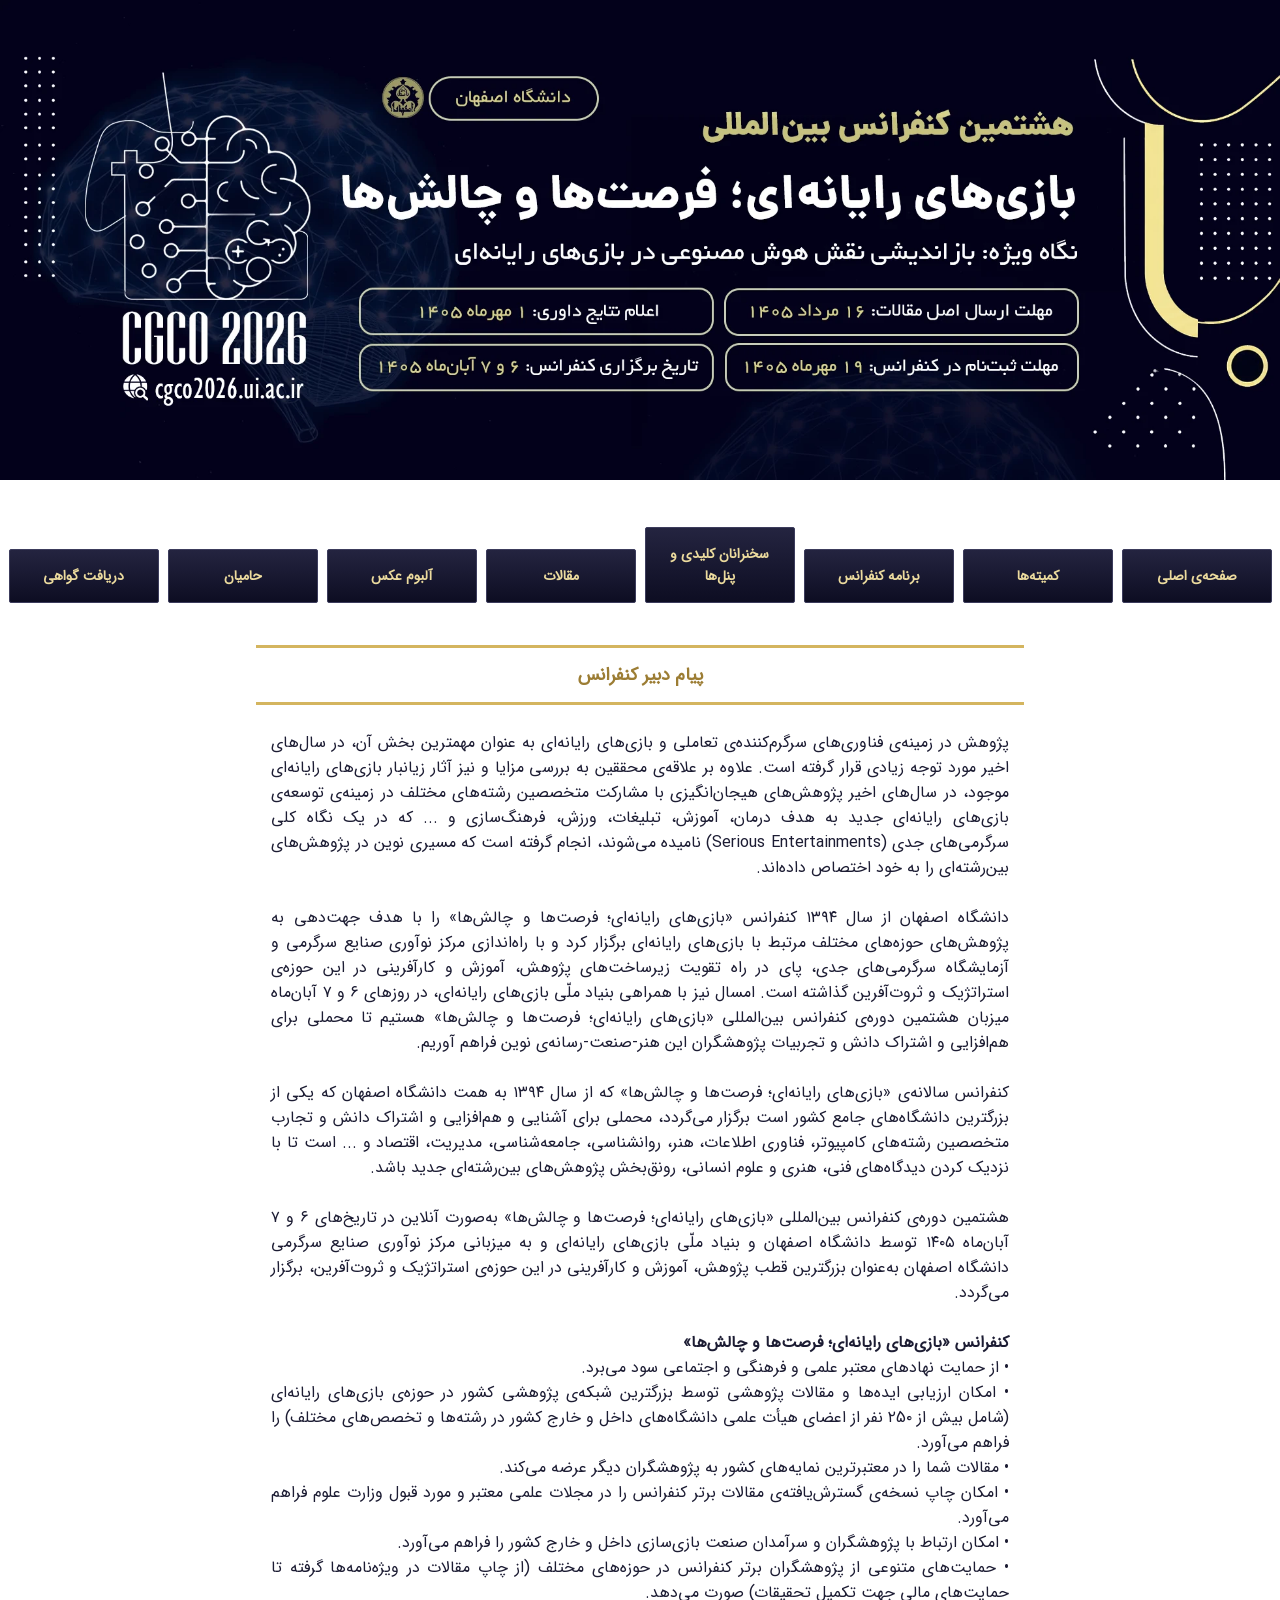
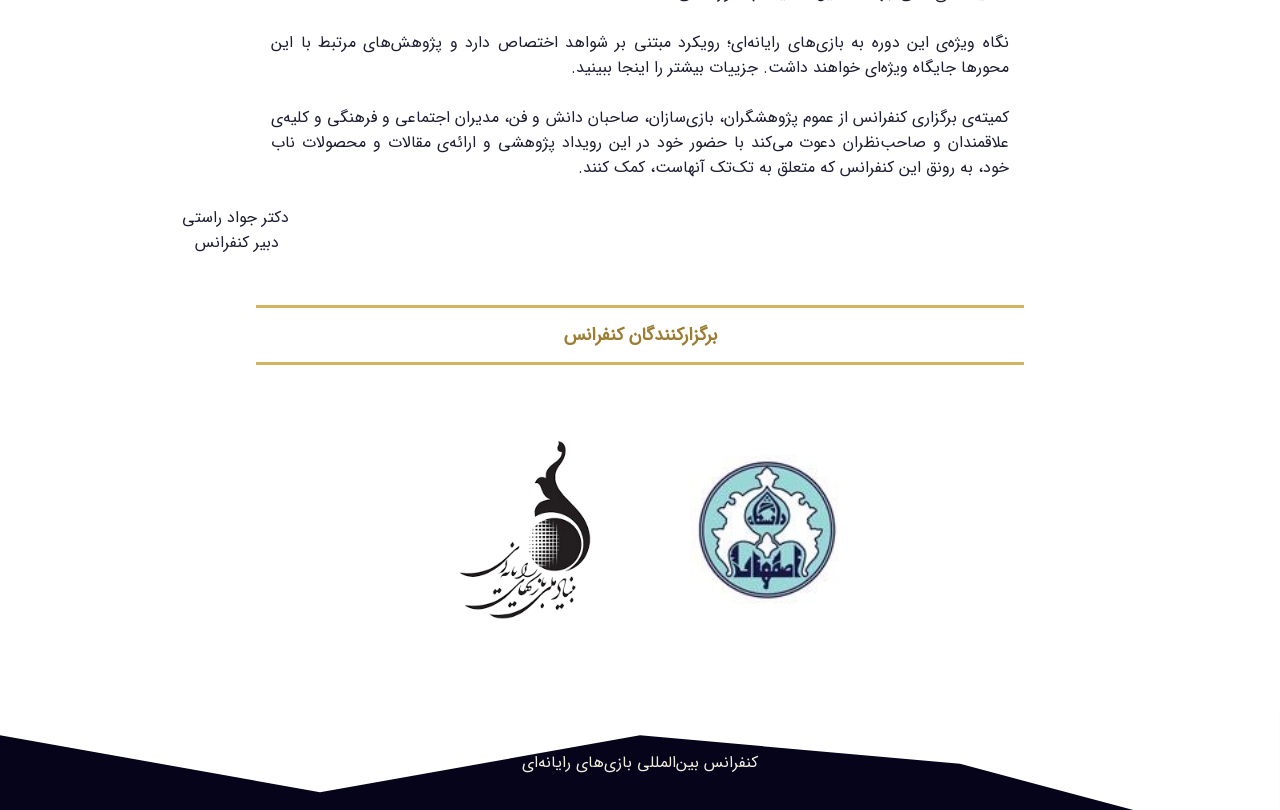
<file: public/index.html>
﻿<!DOCTYPE html PUBLIC "-//W3C//DTD XHTML 1.0 Transitional//EN" "http://www.w3.org/TR/xhtml1/DTD/xhtml1-transitional.dtd">
<html xmlns="http://www.w3.org/1999/xhtml" dir="rtl">
<head>
<meta http-equiv="Content-Type" content="text/html; charset=utf-8" />
<title>هشتمین دوره کنفرانس بین‌المللی بازی‌های رایانه‌ای؛ فرصت‌ها و چالش‌ها</title>

<link rel="stylesheet" type="text/css" href="styles.css" />
<link rel="stylesheet" type="text/css" href="buttons/buttons.css" />

<link rel="stylesheet" type="text/css" href="responsive.css" />
<meta name="viewport" content="width=device-width, initial-scale=1.0">

<link rel="stylesheet" type="text/css" href="z_styles.css" />
<link rel="stylesheet" type="text/css" href="source/jquery.fancybox.css?v=2.0.6" media="screen" />
</head>
<body>
<div id="wrapper">
	<div id="mnav">
		<a href="index.html" class="mnav-logo"><picture>
			<source srcset="img/header-logo.webp" type="image/webp" />
			<img src="img/header-logo.jpg" width="3182" height="872" alt="CGCO2026" />
		</picture></a>
		<button type="button" id="mnav-btn" aria-label="منوی سایت"><span class="mnav-icon"><span></span><span></span><span></span></span>منو</button>
	</div>
	<div id="header">
		<a href="index.html">
			<picture>
				<source srcset="img/CGCO-2026-Header.webp" type="image/webp" />
				<img src="img/CGCO-2026-Header.jpg" width="1962" height="736" alt="">
			</picture>
			<div class="top-wave"></div>
		</a>
	</div>

	<div id="main">

		<div id="col" class="nav">
			<div id="buttonContainer">
				<a href="#introbox" id="intro" class="ajaxee BZar button blue medium ">صفحه‌ی اصلی</a>
				   
				<a href="#commiteebox" id="commitee" class="ajaxee BZar button blue medium ">کميته‌ها</a>
                <a href="#schedulebox" id="schdedule" class="ajaxee BZar button blue medium " >برنامه کنفرانس</a>
			
				
				<a href="#keyspeechbox" id="keyspeech" class="ajaxee BZar button blue medium ">سخنرانان کلیدی و پنل‌ها</a>
				
				<a href="#artlistbox" id="search" class="ajaxee BZar button blue medium ">مقالات</a>
				
				
					<a href="#albumbox" id="album" class="ajaxee BZar button blue medium " >آلبوم عکس</a>
				
				
				<a href="#sponserbox" id="sponser" class="ajaxee BZar button blue medium ">حاميان</a>
				
				<a href="cert/" target="_blank" class="BZar button blue medium last">دریافت گواهی</a>
			</div>
		</div>
		<picture class="mobile-only">
			<source srcset="img/CGCO-2026-mobile.webp" type="image/webp" />
			<img src="img/CGCO-2026-mobile.jpeg" alt="CGCO2026" />
		</picture>
		<div id="content">
			<div id="introbox" class="BZar">
					<div class="sponsorBar"><strong>پیام دبیر کنفرانس</strong></div> <br>
<h4 style="margin-left: 2%; margin-right: 2%">
	پژوهش در زمینه‌ی فناوری‌های سرگرم‌کننده‌ی تعاملی و بازی‌های رایانه‌ای به عنوان مهمترین بخش آن، در سال‌های اخیر مورد توجه زیادی قرار گرفته است. علاوه بر علاقه‌ی محققین به بررسی مزایا و نیز آثار زیانبار بازی‌های رایانه‌ای موجود، در سال‌های اخیر پژوهش‌های هیجان‌انگیزی با مشارکت متخصصین رشته‌های مختلف در زمینه‌ی توسعه‌ی بازی‌های رایانه‌ای جدید به هدف درمان، آموزش، تبلیغات، ورزش، فرهنگ‌سازی و ... که در یک نگاه کلی سرگرمی‌های جدی (Serious Entertainments) نامیده می‌شوند، انجام گرفته است که مسیری نوین در پژوهش‌های بین‌رشته‌ای را به خود اختصاص داده‌اند.<br><br>
دانشگاه اصفهان از سال ۱۳۹۴ کنفرانس «بازی‌های رایانه‌ای؛ فرصت‌ها و چالش‌ها» را با هدف جهت‌دهی به پژوهش‌های حوزه‌های مختلف مرتبط با بازی‌های رایانه‌ای برگزار کرد و با راه‌اندازی مرکز نوآوری صنایع سرگرمی و آزمایشگاه سرگرمی‌های جدی، پای در راه تقویت زیرساخت‌های پژوهش، آموزش و کارآفرینی در این حوزه‌ی استراتژیک و ثروت‌آفرین گذاشته است. امسال نیز با همراهی بنیاد ملّی بازی‌های رایانه‌ای، در روزهای ۶ و ۷ آبان‌ماه میزبان هشتمین دوره‌ی کنفرانس بین‌المللی «بازی‌های رایانه‌ای؛‌ فرصت‌ها و چالش‌ها» هستیم تا محملی برای هم‌افزایی و اشتراک دانش و تجربیات پژوهشگران این هنر-صنعت-رسانه‌ی نوین فراهم آوریم.
<br><br>
کنفرانس سالانه‌ی «بازی‌های رایانه‌ای؛ فرصت‌ها و چالش‌ها» که از سال ۱۳۹۴ به همت دانشگاه اصفهان که یکی از بزرگترین دانشگاه‌های جامع کشور است برگزار می‌گردد، محملی برای آشنایی و هم‌افزایی و اشتراک دانش و تجارب متخصصین رشته‌های کامپیوتر، فناوری اطلاعات، هنر، روانشناسی، جامعه‌شناسی، مدیریت، اقتصاد و ... است تا با نزدیک کردن دیدگاه‌های فنی، هنری و علوم انسانی، رونق‌بخش پژوهش‌های بین‌رشته‌ای جدید باشد.
<br><br>
هشتمین دوره‌ی کنفرانس بین‌المللی «بازی‌های رایانه‌ای؛ فرصت‌ها و چالش‌ها» به‌صورت آنلاین در تاریخ‌های ۶ و ۷ آبان‌ماه ۱۴۰۵ توسط دانشگاه اصفهان و بنیاد ملّی بازی‌های رایانه‌ای و به میزبانی مرکز نوآوری صنایع سرگرمی دانشگاه اصفهان به‌عنوان بزرگترین قطب پژوهش، آموزش و کارآفرینی در این حوزه‌ی استراتژیک و ثروت‌آفرین، برگزار می‌گردد.
<br><br>
<strong>کنفرانس «بازی‌های رایانه‌ای؛ فرصت‌ها و چالش‌ها»</strong>

<br>•	از حمایت نهادهای معتبر علمی و فرهنگی و اجتماعی سود می‌برد.
<br>•	امکان ارزیابی ایده‌ها و مقالات پژوهشی توسط بزرگترین شبکه‌ی پژوهشی کشور در حوزه‌ی بازی‌های رایانه‌ای (شامل بیش از ۲5۰ نفر از اعضای هیأت علمی دانشگاه‌های داخل و خارج کشور در رشته‌ها و تخصص‌های مختلف) را فراهم می‌آورد.
<br>•	مقالات شما را در معتبرترین نمایه‌های کشور به پژوهشگران دیگر عرضه می‌کند.
<br>•	امکان چاپ نسخه‌ی گسترش‌یافته‌ی مقالات برتر کنفرانس را در مجلات علمی معتبر و مورد قبول وزارت علوم فراهم می‌آورد.
<br>•	امکان ارتباط با پژوهشگران و سرآمدان صنعت بازی‌سازی داخل و خارج کشور را فراهم می‌آورد.
<br>•	حمایت‌های متنوعی از پژوهشگران برتر کنفرانس در حوزه‌های مختلف (از چاپ مقالات در ویژه‌نامه‌ها گرفته تا حمایت‌های مالی جهت تکمیل تحقیقات) صورت می‌دهد.

 <br> <br>

 نگاه ویژه‌ی این دوره به بازی‌های رایانه‌ای؛ رویکرد مبتنی بر شواهد اختصاص دارد و پژوهش‌های مرتبط با این محورها جایگاه ویژه‌ای خواهند داشت. جزییات بیشتر را اینجا ببینید.
 <br> <br>

 کمیته‌ی برگزاری کنفرانس از عموم پژوهشگران، بازی‌سازان، صاحبان دانش و فن، مدیران اجتماعی و فرهنگی و کلیه‌ی علاقمندان و صاحب‌نظران دعوت می‌کند با حضور خود در این رویداد پژوهشی و ارائه‌ی مقالات و محصولات ناب خود، به رونق این کنفرانس که متعلق به تک‌تک آنهاست، کمک کنند.

	<br><br>
<pre  style="font-family:'Bzar'">                                                                                                                     				دکتر جواد راستی</pre>
<pre  style="font-family:'Bzar'">                                                                                                                       				  دبیر کنفرانس</pre>
	</h4>
				<br>
				<br>
				<div class="sponsorBar"><strong> برگزارکنندگان کنفرانس </strong></div> <br>


				<table cellspacing="50px">
					<tbody>
					<tr>
						<td><img src="img/new-img/0-1.jpg" style="width: 150px;" /></td>
						<td><img src="img/new-img/0-2.png" style="width: 180px;" />  </td> 
					</tr>
					</tbody>
					</table>


				</div>

			<div id="commiteebox" class="BZar hidden">

				<center>
					<!--a href="#commiteebox1" id="commitee" class="ajaxee BZar button green rounded ">کميته دائمی</a>-->
					<!--a href="#commiteebox2" id="commitee" class="ajaxee BZar button green rounded ">کمیته علمی</a>-->
					<!--a href="#commiteebox3" id="commitee" class="ajaxee BZar button green rounded ">کميته برگزاری</a>-->
					<div class="sponsorBar"><strong>کمیته برگزاری</strong></div>
						<br>
							<div class="grid">
								<div class="person">
									<img class="pic" data-src="img/komiteh/1.jpg">
									<div class="caption">
										<p class="title"> رئیس کنفرانس </p>
										<p class="name"> دکتر حسین هرسیج </p>
										<span class="discription"> رئیس دانشگاه اصفهان </span>
									</div>
								</div>

								<div class="person">
									<img class="pic" data-src="img/komiteh/2.jpg">
									<div class="caption">
										<p class="title"> رئیس کنفرانس </p>
										<p class="name"> سید صادق پژمان </p>
										<span class="discription"> مدیرعامل بنیاد ملّی بازی‌های رایانه‌ای </span>
									</div>
								</div>
								
								<div class="person">
									<img class="pic" data-src="img/komiteh/3.jpg">
									<div class="caption">
										<p class="title"> دبیر کنفرانس </p>
										<p class="name"> دکتر جواد راستی </p>
										<span class="discription"> عضو هیأت علمی دانشکده‌ی فنی مهندسی و مدیر مرکز نوآوری صنایع سرگرمی دانشگاه اصفهان </span>
									</div>
								</div>
								
								<div class="person">
									<img class="pic" data-src="img/komiteh/4.png">
									<div class="caption">
										<p class="title"> مسئول هماهنگی با بنیاد </p>
										<p class="name"> حامد نصیری </p>
										<span class="discription"> نماینده‌ی بنیاد ملّی بازی‌های رایانه‌ای </span>
									</div>
								</div>
								
								<div class="person">
									<img class="pic" data-src="img/komiteh/5.jpg">
									<div class="caption">
										<p class="title"> دبیر علمی بخش فنی </p>
										<p class="name"> دکتر مجتبی وحیدی اصل </p>
										<span class="discription"> عضو هیأت علمی دانشکده‌ی مهندسی کامپیوتر دانشگاه شهید بهشتی </span>
									</div>
								</div>
								
								
								<div class="person">
									<img class="pic" data-src="img/komiteh/6.jpg">
									<div class="caption">
										<p class="title"> دبیر علمی بخش علوم انسانی </p>
										<p class="name"> دکتر امیر قمرانی </p>
										<span class="discription"> عضو هیأت علمی دانشکده‌ی علوم تربیتی و روانشناسی دانشگاه اصفهان  </span>
									</div>
								</div>
								
								<div class="person">
									<img class="pic" data-src="img/komiteh/7.jpg">
									<div class="caption">
										<p class="title"> دبیر علمی بخش هنر </p>
										<p class="name"> دکتر پریسا دارویی </p>
										<span class="discription"> عضو هیأت علمی دانشگاه هنر اصفهان </span>
									</div>
								</div>
								
								

								<div class="person">
									<img class="pic" data-src="img/komiteh/8.png">
									<div class="caption">
										<p class="title"> مسئول هماهنگی‌های بین‌المللی </p>
										<p class="name"> امین بابادی </p>
										<span class="discription"> پژوهشگر دانشگاه Aalto فنلاند  </span>
									</div>
								</div>

								<div class="person">
									<img class="pic" data-src="img/komiteh/9.png">
									<div class="caption">
										<p class="title"> مسئول هماهنگی‌های بین‌المللی </p>
										<p class="name"> شقایق کلی </p>
										<span class="discription"> کارشناس ارتباط صنعت و دانشگاه بنیاد ملی بازی‌های رایانه‌ای  </span>
									</div>
								</div>



								<div class="person">
									<img class="pic" data-src="img/komiteh/10.jpg">
									<div class="caption">
										<p class="title"> مسئول دبیرخانه و روابط عمومی </p>
										<p class="name"> نسیبه صرامی </p>
										<span class="discription"> مسئول دبیرخانه و روابط عمومی </span>
									</div>
								</div>




								<div class="person">
									<img class="pic" data-src="img/komiteh/11.jpg">
									<div class="caption">
										<p class="title"> مسئول دبیرخانه و روابط عمومی </p>
										<p class="name"> حنانه یوسفی‌نکو </p>
										<span class="discription"> مسئول دبیرخانه و روابط عمومی </span>
									</div>
								</div>



							</div>

							<br><br><br><br>

					
				<div class="sponsorBar"><strong>کمیته علمی</strong></div>
				<div class="scrolable-div conf-articles color-effect">
					
					<div align="right" style='margin-top:0cm;margin-right:0cm;margin-bottom:8.0pt;margin-left:0cm;line-height:107%;font-size:15px;font-family:"Calibri",sans-serif;'>
						<table class="komitteh-elmi" dir="rtl">
							<tbody>
								<tr>
									<td style="width:154.0pt;border:solid windowtext 1.0pt;padding:0cm 5.4pt 0cm 5.4pt;height:20.4pt;">
										<p dir="RTL" style='margin-top:0cm;margin-right:0cm;margin-bottom:0cm;margin-left:0cm;line-height:normal;font-size:15px;font-family:"Calibri",sans-serif;text-align:  center;'><span style='font-size:17px;font-family:"B Nazanin";color:black;'>نام و نام خانوادگی</span></p>
									</td>
									<td style="width:97.0pt;border:solid windowtext 1.0pt;border-right:none;padding:0cm 5.4pt 0cm 5.4pt;height:20.4pt;">
										<p dir="RTL" style='margin-top:0cm;margin-right:0cm;margin-bottom:0cm;margin-left:0cm;line-height:normal;font-size:15px;font-family:"Calibri",sans-serif;text-align:  center;'><span style="color:black;">تخصص</span></p>
									</td>
									<td style="width:171.75pt;border:solid windowtext 1.0pt;border-right:none;padding:0cm 5.4pt 0cm 5.4pt;height:20.4pt;">
										<p dir="RTL" style='margin-top:0cm;margin-right:0cm;margin-bottom:0cm;margin-left:0cm;line-height:normal;font-size:15px;font-family:"Calibri",sans-serif;text-align:  center;'><span style="color:black;">سازمان</span></p>
									</td>
								</tr>
								<tr>
									<td style="width:154.0pt;border:solid windowtext 1.0pt;border-top:  none;padding:0cm 5.4pt 0cm 5.4pt;height:21.0pt;">
										<p dir="RTL" style='margin-top:0cm;margin-right:0cm;margin-bottom:0cm;margin-left:0cm;line-height:normal;font-size:15px;font-family:"Calibri",sans-serif;text-align:  center;'><span style='font-size:17px;font-family:"B Nazanin";color:black;'>دکتر احسان آقابابایی</span></p>
									</td>
									<td style="width:97.0pt;border-top:none;border-left:solid windowtext 1.0pt;border-bottom:solid windowtext 1.0pt;border-right:none;padding:0cm 5.4pt 0cm 5.4pt;height:21.0pt;">
										<p dir="RTL" style='margin-top:0cm;margin-right:0cm;margin-bottom:0cm;margin-left:0cm;line-height:normal;font-size:15px;font-family:"Calibri",sans-serif;text-align:  center;'><span style="color:black;">جامعه شناسی</span></p>
									</td>
									<td style="width:171.75pt;border-top:none;border-left:solid windowtext 1.0pt;border-bottom:solid windowtext 1.0pt;border-right:none;padding:0cm 5.4pt 0cm 5.4pt;height:21.0pt;">
										<p dir="RTL" style='margin-top:0cm;margin-right:0cm;margin-bottom:0cm;margin-left:0cm;line-height:normal;font-size:15px;font-family:"Calibri",sans-serif;text-align:  center;'><span style="color:black;">دانشگاه اصفهان</span></p>
									</td>
								</tr>
								<tr>
									<td style="width:154.0pt;border:solid windowtext 1.0pt;border-top:  none;padding:0cm 5.4pt 0cm 5.4pt;height:21.0pt;">
										<p dir="RTL" style='margin-top:0cm;margin-right:0cm;margin-bottom:0cm;margin-left:0cm;line-height:normal;font-size:15px;font-family:"Calibri",sans-serif;text-align:  center;'><span style='font-size:17px;font-family:"B Nazanin";color:black;'>دکتر امراله ابراهیمی</span></p>
									</td>
									<td style="width:97.0pt;border-top:none;border-left:solid windowtext 1.0pt;border-bottom:solid windowtext 1.0pt;border-right:none;padding:0cm 5.4pt 0cm 5.4pt;height:21.0pt;">
										<p dir="RTL" style='margin-top:0cm;margin-right:0cm;margin-bottom:0cm;margin-left:0cm;line-height:normal;font-size:15px;font-family:"Calibri",sans-serif;text-align:  center;'><span style="color:black;">روانپزشکی</span></p>
									</td>
									<td style="width:171.75pt;border-top:none;border-left:solid windowtext 1.0pt;border-bottom:solid windowtext 1.0pt;border-right:none;padding:0cm 5.4pt 0cm 5.4pt;height:21.0pt;">
										<p dir="RTL" style='margin-top:0cm;margin-right:0cm;margin-bottom:0cm;margin-left:0cm;line-height:normal;font-size:15px;font-family:"Calibri",sans-serif;text-align:  center;'><span style="color:black;">دانشگاه علوم پزشکی اصفهان</span></p>
									</td>
								</tr>
								<tr>
									<td style="width:154.0pt;border:solid windowtext 1.0pt;border-top:  none;padding:0cm 5.4pt 0cm 5.4pt;height:21.0pt;">
										<p dir="RTL" style='margin-top:0cm;margin-right:0cm;margin-bottom:0cm;margin-left:0cm;line-height:normal;font-size:15px;font-family:"Calibri",sans-serif;text-align:  center;'><span style='font-size:17px;font-family:"B Nazanin";color:black;'>دکتر فاطمه ابناوی</span></p>
									</td>
									<td style="width:97.0pt;border-top:none;border-left:solid windowtext 1.0pt;border-bottom:solid windowtext 1.0pt;border-right:none;padding:0cm 5.4pt 0cm 5.4pt;height:21.0pt;">
										<p dir="RTL" style='margin-top:0cm;margin-right:0cm;margin-bottom:0cm;margin-left:0cm;line-height:normal;font-size:15px;font-family:"Calibri",sans-serif;text-align:  center;'><span style="color:black;">گفتاردرمانی</span></p>
									</td>
									<td style="width:171.75pt;border-top:none;border-left:solid windowtext 1.0pt;border-bottom:solid windowtext 1.0pt;border-right:none;padding:0cm 5.4pt 0cm 5.4pt;height:21.0pt;">
										<p dir="LTR" style='margin-top:0cm;margin-right:0cm;margin-bottom:0cm;margin-left:0cm;line-height:normal;font-size:15px;font-family:"Calibri",sans-serif;text-align:  center;'><span style="color:black;">University of Ottawa</span></p>
									</td>
								</tr>
								<tr>
									<td style="width:154.0pt;border:solid windowtext 1.0pt;border-top:  none;padding:0cm 5.4pt 0cm 5.4pt;height:21.0pt;">
										<p dir="RTL" style='margin-top:0cm;margin-right:0cm;margin-bottom:0cm;margin-left:0cm;line-height:normal;font-size:15px;font-family:"Calibri",sans-serif;text-align:  center;'><span style='font-size:17px;font-family:"B Nazanin";color:black;'>دکتر مریم اسماعیلی</span></p>
									</td>
									<td style="width:97.0pt;border-top:none;border-left:solid windowtext 1.0pt;border-bottom:solid windowtext 1.0pt;border-right:none;padding:0cm 5.4pt 0cm 5.4pt;height:21.0pt;">
										<p dir="RTL" style='margin-top:0cm;margin-right:0cm;margin-bottom:0cm;margin-left:0cm;line-height:normal;font-size:15px;font-family:"Calibri",sans-serif;text-align:  center;'><span style="color:black;">روانشناسی</span></p>
									</td>
									<td style="width:171.75pt;border-top:none;border-left:solid windowtext 1.0pt;border-bottom:solid windowtext 1.0pt;border-right:none;padding:0cm 5.4pt 0cm 5.4pt;height:21.0pt;">
										<p dir="RTL" style='margin-top:0cm;margin-right:0cm;margin-bottom:0cm;margin-left:0cm;line-height:normal;font-size:15px;font-family:"Calibri",sans-serif;text-align:  center;'><span style="color:black;">دانشگاه اصفهان</span></p>
									</td>
								</tr>
								<tr>
									<td style="width:154.0pt;border:solid windowtext 1.0pt;border-top:  none;padding:0cm 5.4pt 0cm 5.4pt;height:21.0pt;">
										<p dir="RTL" style='margin-top:0cm;margin-right:0cm;margin-bottom:0cm;margin-left:0cm;line-height:normal;font-size:15px;font-family:"Calibri",sans-serif;text-align:  center;'><span style='font-size:17px;font-family:"B Nazanin";color:black;'>دکتر محمد امیریوسفی</span></p>
									</td>
									<td style="width:97.0pt;border-top:none;border-left:solid windowtext 1.0pt;border-bottom:solid windowtext 1.0pt;border-right:none;padding:0cm 5.4pt 0cm 5.4pt;height:21.0pt;">
										<p dir="RTL" style='margin-top:0cm;margin-right:0cm;margin-bottom:0cm;margin-left:0cm;line-height:normal;font-size:15px;font-family:"Calibri",sans-serif;text-align:  center;'><span style="color:black;">زبان انگلیسی</span></p>
									</td>
									<td style="width:171.75pt;border-top:none;border-left:solid windowtext 1.0pt;border-bottom:solid windowtext 1.0pt;border-right:none;padding:0cm 5.4pt 0cm 5.4pt;height:21.0pt;">
										<p dir="RTL" style='margin-top:0cm;margin-right:0cm;margin-bottom:0cm;margin-left:0cm;line-height:normal;font-size:15px;font-family:"Calibri",sans-serif;text-align:  center;'><span style="color:black;">دانشگاه اصفهان</span></p>
									</td>
								</tr>
								<tr>
									<td style="width:154.0pt;border:solid windowtext 1.0pt;border-top:  none;padding:0cm 5.4pt 0cm 5.4pt;height:21.0pt;">
										<p dir="RTL" style='margin-top:0cm;margin-right:0cm;margin-bottom:0cm;margin-left:0cm;line-height:normal;font-size:15px;font-family:"Calibri",sans-serif;text-align:  center;'><span style='font-size:17px;font-family:"B Nazanin";color:black;'>دکتر مریم السادات ایزدی</span></p>
									</td>
									<td style="width:97.0pt;border-top:none;border-left:solid windowtext 1.0pt;border-bottom:solid windowtext 1.0pt;border-right:none;padding:0cm 5.4pt 0cm 5.4pt;height:21.0pt;">
										<p dir="RTL" style='margin-top:0cm;margin-right:0cm;margin-bottom:0cm;margin-left:0cm;line-height:normal;font-size:15px;font-family:"Calibri",sans-serif;text-align:  center;'><span style="color:black;">هنر</span></p>
									</td>
									<td style="width:171.75pt;border-top:none;border-left:solid windowtext 1.0pt;border-bottom:solid windowtext 1.0pt;border-right:none;padding:0cm 5.4pt 0cm 5.4pt;height:21.0pt;">
										<p dir="RTL" style='margin-top:0cm;margin-right:0cm;margin-bottom:0cm;margin-left:0cm;line-height:normal;font-size:15px;font-family:"Calibri",sans-serif;text-align:  center;'><span style="color:black;">دانشگاه هنر اصفهان</span></p>
									</td>
								</tr>
								<tr>
									<td style="width:154.0pt;border:solid windowtext 1.0pt;border-top:none;padding:0cm 5.4pt 0cm 5.4pt;height:21.0pt;">
										<p dir="RTL" style='margin-top:0cm;margin-right:0cm;margin-bottom:0cm;margin-left:0cm;line-height:normal;font-size:15px;font-family:"Calibri",sans-serif;text-align:  center;'><span style='font-size:17px;font-family:"B Nazanin";color:black;'>دکتر امین بابادی</span></p>
									</td>
									<td style="width:97.0pt;border-top:none;border-left:solid windowtext 1.0pt;border-bottom:solid windowtext 1.0pt;border-right:none;padding:0cm 5.4pt 0cm 5.4pt;height:21.0pt;">
										<p dir="RTL" style='margin-top:0cm;margin-right:0cm;margin-bottom:0cm;margin-left:0cm;line-height:normal;font-size:15px;font-family:"Calibri",sans-serif;text-align:  center;'><span style="color:black;">هوش مصنوعی</span></p>
									</td>
									<td style="width:171.75pt;border-top:none;border-left:solid windowtext 1.0pt;border-bottom:solid windowtext 1.0pt;border-right:none;padding:0cm 5.4pt 0cm 5.4pt;height:21.0pt;">
										<p dir="LTR" style='margin-top:0cm;margin-right:0cm;margin-bottom:0cm;margin-left:0cm;line-height:normal;font-size:15px;font-family:"Calibri",sans-serif;text-align:  center;'><span style="color:black;">Aalto University</span></p>
									</td>
								</tr>
								<tr>
									<td style="width:154.0pt;border:solid windowtext 1.0pt;border-top:  none;padding:0cm 5.4pt 0cm 5.4pt;height:21.0pt;">
										<p dir="RTL" style='margin-top:0cm;margin-right:0cm;margin-bottom:0cm;margin-left:0cm;line-height:normal;font-size:15px;font-family:"Calibri",sans-serif;text-align:  center;'><span style='font-size:17px;font-family:"B Nazanin";color:black;'>دکتر اعظم باستان&zwnj;فرد</span></p>
									</td>
									<td style="width:97.0pt;border-top:none;border-left:solid windowtext 1.0pt;border-bottom:solid windowtext 1.0pt;border-right:none;padding:0cm 5.4pt 0cm 5.4pt;height:21.0pt;">
										<p dir="RTL" style='margin-top:0cm;margin-right:0cm;margin-bottom:0cm;margin-left:0cm;line-height:normal;font-size:15px;font-family:"Calibri",sans-serif;text-align:  center;'><span style="color:black;">گرافیک</span></p>
									</td>
									<td style="width:171.75pt;border-top:none;border-left:solid windowtext 1.0pt;border-bottom:solid windowtext 1.0pt;border-right:none;padding:0cm 5.4pt 0cm 5.4pt;height:21.0pt;">
										<p dir="RTL" style='margin-top:0cm;margin-right:0cm;margin-bottom:0cm;margin-left:0cm;line-height:normal;font-size:15px;font-family:"Calibri",sans-serif;text-align:  center;'><span style="color:black;">دانشگاه صدا و سیما</span></p>
									</td>
								</tr>
								<tr>
									<td style="width:154.0pt;border:solid windowtext 1.0pt;border-top:  none;padding:0cm 5.4pt 0cm 5.4pt;height:21.0pt;">
										<p dir="RTL" style='margin-top:0cm;margin-right:0cm;margin-bottom:0cm;margin-left:0cm;line-height:normal;font-size:15px;font-family:"Calibri",sans-serif;text-align:  center;'><span style='font-size:17px;font-family:"B Nazanin";color:black;'>دکتر کبری بخشی&zwnj;زاده</span></p>
									</td>
									<td style="width:97.0pt;border-top:none;border-left:solid windowtext 1.0pt;border-bottom:solid windowtext 1.0pt;border-right:none;padding:0cm 5.4pt 0cm 5.4pt;height:21.0pt;">
										<p dir="RTL" style='margin-top:0cm;margin-right:0cm;margin-bottom:0cm;margin-left:0cm;line-height:normal;font-size:15px;font-family:"Calibri",sans-serif;text-align:  center;'><span style="color:black;">مدیریت بازرگانی</span></p>
									</td>
									<td style="width:171.75pt;border-top:none;border-left:solid windowtext 1.0pt;border-bottom:solid windowtext 1.0pt;border-right:none;padding:0cm 5.4pt 0cm 5.4pt;height:21.0pt;">
										<p dir="RTL" style='margin-top:0cm;margin-right:0cm;margin-bottom:0cm;margin-left:0cm;line-height:normal;font-size:15px;font-family:"Calibri",sans-serif;text-align:  center;'><span style="color:black;">دانشگاه علامه طباطبایی</span></p>
									</td>
								</tr>
								<tr>
									<td style="width:154.0pt;border:solid windowtext 1.0pt;border-top:  none;padding:0cm 5.4pt 0cm 5.4pt;height:21.0pt;">
										<p dir="RTL" style='margin-top:0cm;margin-right:0cm;margin-bottom:0cm;margin-left:0cm;line-height:normal;font-size:15px;font-family:"Calibri",sans-serif;text-align:  center;'><span style='font-size:17px;font-family:"B Nazanin";color:black;'>دکترمحمداحسان بصیری</span></p>
									</td>
									<td style="width:97.0pt;border-top:none;border-left:solid windowtext 1.0pt;border-bottom:solid windowtext 1.0pt;border-right:none;padding:0cm 5.4pt 0cm 5.4pt;height:21.0pt;">
										<p dir="RTL" style='margin-top:0cm;margin-right:0cm;margin-bottom:0cm;margin-left:0cm;line-height:normal;font-size:15px;font-family:"Calibri",sans-serif;text-align:  center;'><span style="color:black;">هوش مصنوعی</span></p>
									</td>
									<td style="width:171.75pt;border-top:none;border-left:solid windowtext 1.0pt;border-bottom:solid windowtext 1.0pt;border-right:none;padding:0cm 5.4pt 0cm 5.4pt;height:21.0pt;">
										<p dir="RTL" style='margin-top:0cm;margin-right:0cm;margin-bottom:0cm;margin-left:0cm;line-height:normal;font-size:15px;font-family:"Calibri",sans-serif;text-align:  center;'><span style="color:black;">دانشگاه شهرکرد</span></p>
									</td>
								</tr>
								<tr>
									<td style="width:154.0pt;border:solid windowtext 1.0pt;border-top:  none;padding:0cm 5.4pt 0cm 5.4pt;height:21.0pt;">
										<p dir="RTL" style='margin-top:0cm;margin-right:0cm;margin-bottom:0cm;margin-left:0cm;line-height:normal;font-size:15px;font-family:"Calibri",sans-serif;text-align:  center;'><span style='font-size:17px;font-family:"B Nazanin";color:black;'>دکتر منصوره بهرامی&zwnj;پور</span></p>
									</td>
									<td style="width:97.0pt;border-top:none;border-left:solid windowtext 1.0pt;border-bottom:solid windowtext 1.0pt;border-right:none;padding:0cm 5.4pt 0cm 5.4pt;height:21.0pt;">
										<p dir="RTL" style='margin-top:0cm;margin-right:0cm;margin-bottom:0cm;margin-left:0cm;line-height:normal;font-size:15px;font-family:"Calibri",sans-serif;text-align:  center;'><span style="color:black;">روانشناسی</span></p>
									</td>
									<td style="width:171.75pt;border-top:none;border-left:solid windowtext 1.0pt;border-bottom:solid windowtext 1.0pt;border-right:none;padding:0cm 5.4pt 0cm 5.4pt;height:21.0pt;">
										<p dir="RTL" style='margin-top:0cm;margin-right:0cm;margin-bottom:0cm;margin-left:0cm;line-height:normal;font-size:15px;font-family:"Calibri",sans-serif;text-align:  center;'><span style="color:black;">دانشگاه آزاد اسلامی اصفهان (خوراسگان)</span></p>
									</td>
								</tr>
								<tr>
									<td style="width:154.0pt;border:solid windowtext 1.0pt;border-top:  none;padding:0cm 5.4pt 0cm 5.4pt;height:21.0pt;">
										<p dir="RTL" style='margin-top:0cm;margin-right:0cm;margin-bottom:0cm;margin-left:0cm;line-height:normal;font-size:15px;font-family:"Calibri",sans-serif;text-align:  center;'><span style='font-size:17px;font-family:"B Nazanin";color:black;'>دکتر علی بهلولی</span></p>
									</td>
									<td style="width:97.0pt;border-top:none;border-left:solid windowtext 1.0pt;border-bottom:solid windowtext 1.0pt;border-right:none;padding:0cm 5.4pt 0cm 5.4pt;height:21.0pt;">
										<p dir="RTL" style='margin-top:0cm;margin-right:0cm;margin-bottom:0cm;margin-left:0cm;line-height:normal;font-size:15px;font-family:"Calibri",sans-serif;text-align:  center;'><span style="color:black;">سخت&zwnj;افزار</span></p>
									</td>
									<td style="width:171.75pt;border-top:none;border-left:solid windowtext 1.0pt;border-bottom:solid windowtext 1.0pt;border-right:none;padding:0cm 5.4pt 0cm 5.4pt;height:21.0pt;">
										<p dir="RTL" style='margin-top:0cm;margin-right:0cm;margin-bottom:0cm;margin-left:0cm;line-height:normal;font-size:15px;font-family:"Calibri",sans-serif;text-align:  center;'><span style="color:black;">دانشگاه اصفهان</span></p>
									</td>
								</tr>
								<tr>
									<td style="width:154.0pt;border:solid windowtext 1.0pt;border-top:  none;padding:0cm 5.4pt 0cm 5.4pt;height:21.0pt;">
										<p dir="RTL" style='margin-top:0cm;margin-right:0cm;margin-bottom:0cm;margin-left:0cm;line-height:normal;font-size:15px;font-family:"Calibri",sans-serif;text-align:  center;'><span style='font-size:17px;font-family:"B Nazanin";color:black;'>دکتر مازیار پالهنگ</span></p>
									</td>
									<td style="width:97.0pt;border-top:none;border-left:solid windowtext 1.0pt;border-bottom:solid windowtext 1.0pt;border-right:none;padding:0cm 5.4pt 0cm 5.4pt;height:21.0pt;">
										<p dir="RTL" style='margin-top:0cm;margin-right:0cm;margin-bottom:0cm;margin-left:0cm;line-height:normal;font-size:15px;font-family:"Calibri",sans-serif;text-align:  center;'><span style="color:black;">هوش مصنوعی</span></p>
									</td>
									<td style="width:171.75pt;border-top:none;border-left:solid windowtext 1.0pt;border-bottom:solid windowtext 1.0pt;border-right:none;padding:0cm 5.4pt 0cm 5.4pt;height:21.0pt;">
										<p dir="RTL" style='margin-top:0cm;margin-right:0cm;margin-bottom:0cm;margin-left:0cm;line-height:normal;font-size:15px;font-family:"Calibri",sans-serif;text-align:  center;'><span style="color:black;">دانشگاه صنعتی اصفهان</span></p>
									</td>
								</tr>
								<tr>
									<td style="width:154.0pt;border:solid windowtext 1.0pt;border-top:  none;padding:0cm 5.4pt 0cm 5.4pt;height:21.0pt;">
										<p dir="RTL" style='margin-top:0cm;margin-right:0cm;margin-bottom:0cm;margin-left:0cm;line-height:normal;font-size:15px;font-family:"Calibri",sans-serif;text-align:  center;'><span style='font-size:17px;font-family:"B Nazanin";color:black;'>مهدی پناهی</span></p>
									</td>
									<td style="width:97.0pt;border-top:none;border-left:solid windowtext 1.0pt;border-bottom:solid windowtext 1.0pt;border-right:none;padding:0cm 5.4pt 0cm 5.4pt;height:21.0pt;">
										<p dir="RTL" style='margin-top:0cm;margin-right:0cm;margin-bottom:0cm;margin-left:0cm;line-height:normal;font-size:15px;font-family:"Calibri",sans-serif;text-align:  center;'><span style="color:black;">موسیقی</span></p>
									</td>
									<td style="width:171.75pt;border-top:none;border-left:solid windowtext 1.0pt;border-bottom:solid windowtext 1.0pt;border-right:none;padding:0cm 5.4pt 0cm 5.4pt;height:21.0pt;">
										<p dir="RTL" style='margin-top:0cm;margin-right:0cm;margin-bottom:0cm;margin-left:0cm;line-height:normal;font-size:15px;font-family:"Calibri",sans-serif;text-align:  center;'><span style="color:black;">دانشگاه هنر اصفهان</span></p>
									</td>
								</tr>
								<tr>
									<td style="width:154.0pt;border:solid windowtext 1.0pt;border-top:  none;padding:0cm 5.4pt 0cm 5.4pt;height:21.0pt;">
										<p dir="RTL" style='margin-top:0cm;margin-right:0cm;margin-bottom:0cm;margin-left:0cm;line-height:normal;font-size:15px;font-family:"Calibri",sans-serif;text-align:  center;'><span style='font-size:17px;font-family:"B Nazanin";color:black;'>دکتر کاظم پورالوار</span></p>
									</td>
									<td style="width:97.0pt;border-top:none;border-left:solid windowtext 1.0pt;border-bottom:solid windowtext 1.0pt;border-right:none;padding:0cm 5.4pt 0cm 5.4pt;height:21.0pt;">
										<p dir="RTL" style='margin-top:0cm;margin-right:0cm;margin-bottom:0cm;margin-left:0cm;line-height:normal;font-size:15px;font-family:"Calibri",sans-serif;text-align:  center;'><span style="color:black;">چندرسانه&zwnj;ای</span></p>
									</td>
									<td style="width:171.75pt;border-top:none;border-left:solid windowtext 1.0pt;border-bottom:solid windowtext 1.0pt;border-right:none;padding:0cm 5.4pt 0cm 5.4pt;height:21.0pt;">
										<p dir="RTL" style='margin-top:0cm;margin-right:0cm;margin-bottom:0cm;margin-left:0cm;line-height:normal;font-size:15px;font-family:"Calibri",sans-serif;text-align:  center;'><span style="color:black;">دانشگاه هنر اسلامی تبریز</span></p>
									</td>
								</tr>
								<tr>
									<td style="width:154.0pt;border:solid windowtext 1.0pt;border-top:  none;padding:0cm 5.4pt 0cm 5.4pt;height:21.0pt;">
										<p dir="RTL" style='margin-top:0cm;margin-right:0cm;margin-bottom:0cm;margin-left:0cm;line-height:normal;font-size:15px;font-family:"Calibri",sans-serif;text-align:  center;'><span style='font-size:17px;font-family:"B Nazanin";color:black;'>دکتر مرضیه پیراوی&zwnj;ونک</span></p>
									</td>
									<td style="width:97.0pt;border-top:none;border-left:solid windowtext 1.0pt;border-bottom:solid windowtext 1.0pt;border-right:none;padding:0cm 5.4pt 0cm 5.4pt;height:21.0pt;">
										<p dir="RTL" style='margin-top:0cm;margin-right:0cm;margin-bottom:0cm;margin-left:0cm;line-height:normal;font-size:15px;font-family:"Calibri",sans-serif;text-align:  center;'><span style="color:black;">فلسفه هنر</span></p>
									</td>
									<td style="width:171.75pt;border-top:none;border-left:solid windowtext 1.0pt;border-bottom:solid windowtext 1.0pt;border-right:none;padding:0cm 5.4pt 0cm 5.4pt;height:21.0pt;">
										<p dir="RTL" style='margin-top:0cm;margin-right:0cm;margin-bottom:0cm;margin-left:0cm;line-height:normal;font-size:15px;font-family:"Calibri",sans-serif;text-align:  center;'><span style="color:black;">دانشگاه هنر اصفهان</span></p>
									</td>
								</tr>
								<tr>
									<td style="width:154.0pt;border:solid windowtext 1.0pt;border-top:  none;padding:0cm 5.4pt 0cm 5.4pt;height:21.0pt;">
										<p dir="RTL" style='margin-top:0cm;margin-right:0cm;margin-bottom:0cm;margin-left:0cm;line-height:normal;font-size:15px;font-family:"Calibri",sans-serif;text-align:  center;'><span style='font-size:17px;font-family:"B Nazanin";color:black;'>مهدی ترمه&zwnj;باف</span></p>
									</td>
									<td style="width:97.0pt;border-top:none;border-left:solid windowtext 1.0pt;border-bottom:solid windowtext 1.0pt;border-right:none;padding:0cm 5.4pt 0cm 5.4pt;height:21.0pt;">
										<p dir="RTL" style='margin-top:0cm;margin-right:0cm;margin-bottom:0cm;margin-left:0cm;line-height:normal;font-size:15px;font-family:"Calibri",sans-serif;text-align:  center;'><span style="color:black;">موسیقی</span></p>
									</td>
									<td style="width:171.75pt;border-top:none;border-left:solid windowtext 1.0pt;border-bottom:solid windowtext 1.0pt;border-right:none;padding:0cm 5.4pt 0cm 5.4pt;height:21.0pt;">
										<p dir="RTL" style='margin-top:0cm;margin-right:0cm;margin-bottom:0cm;margin-left:0cm;line-height:normal;font-size:15px;font-family:"Calibri",sans-serif;text-align:  center;'><span style="color:black;">دانشگاه هنر اصفهان</span></p>
									</td>
								</tr>
								<tr>
									<td style="width:154.0pt;border:solid windowtext 1.0pt;border-top:  none;padding:0cm 5.4pt 0cm 5.4pt;height:21.0pt;">
										<p dir="RTL" style='margin-top:0cm;margin-right:0cm;margin-bottom:0cm;margin-left:0cm;line-height:normal;font-size:15px;font-family:"Calibri",sans-serif;text-align:  center;'><span style='font-size:17px;font-family:"B Nazanin";color:black;'>دکتر دارا تفضلی</span></p>
									</td>
									<td style="width:97.0pt;border-top:none;border-left:solid windowtext 1.0pt;border-bottom:solid windowtext 1.0pt;border-right:none;padding:0cm 5.4pt 0cm 5.4pt;height:21.0pt;">
										<p dir="LTR" style='margin-top:0cm;margin-right:0cm;margin-bottom:0cm;margin-left:0cm;line-height:normal;font-size:15px;font-family:"Calibri",sans-serif;text-align:  center;'><span style="color:black;">Education, Language</span></p>
									</td>
									<td style="width:171.75pt;border-top:none;border-left:solid windowtext 1.0pt;border-bottom:solid windowtext 1.0pt;border-right:none;padding:0cm 5.4pt 0cm 5.4pt;height:21.0pt;">
										<p dir="LTR" style='margin-top:0cm;margin-right:0cm;margin-bottom:0cm;margin-left:0cm;line-height:normal;font-size:15px;font-family:"Calibri",sans-serif;text-align:  center;'><span style="color:black;">University of Newcastle</span></p>
									</td>
								</tr>
								<tr>
									<td style="width:154.0pt;border:solid windowtext 1.0pt;border-top:  none;padding:0cm 5.4pt 0cm 5.4pt;height:21.0pt;">
										<p dir="RTL" style='margin-top:0cm;margin-right:0cm;margin-bottom:0cm;margin-left:0cm;line-height:normal;font-size:15px;font-family:"Calibri",sans-serif;text-align:  center;'><span style='font-size:17px;font-family:"B Nazanin";color:black;'>دکتر محمود تلخابی</span></p>
									</td>
									<td style="width:97.0pt;border-top:none;border-left:solid windowtext 1.0pt;border-bottom:solid windowtext 1.0pt;border-right:none;padding:0cm 5.4pt 0cm 5.4pt;height:21.0pt;">
										<p dir="RTL" style='margin-top:0cm;margin-right:0cm;margin-bottom:0cm;margin-left:0cm;line-height:normal;font-size:15px;font-family:"Calibri",sans-serif;text-align:  center;'><span style="color:black;">فلسفه تعلیم و تربیت</span></p>
									</td>
									<td style="width:171.75pt;border-top:none;border-left:solid windowtext 1.0pt;border-bottom:solid windowtext 1.0pt;border-right:none;padding:0cm 5.4pt 0cm 5.4pt;height:21.0pt;">
										<p dir="RTL" style='margin-top:0cm;margin-right:0cm;margin-bottom:0cm;margin-left:0cm;line-height:normal;font-size:15px;font-family:"Calibri",sans-serif;text-align:  center;'><span style="color:black;">دانشگاه فرهنگیان</span></p>
									</td>
								</tr>
								<tr>
									<td style="width:154.0pt;border:solid windowtext 1.0pt;border-top:  none;padding:0cm 5.4pt 0cm 5.4pt;height:21.0pt;">
										<p dir="RTL" style='margin-top:0cm;margin-right:0cm;margin-bottom:0cm;margin-left:0cm;line-height:normal;font-size:15px;font-family:"Calibri",sans-serif;text-align:  center;'><span style='font-size:17px;font-family:"B Nazanin";color:black;'>دکتر منوچهر توسلی</span></p>
									</td>
									<td style="width:97.0pt;border-top:none;border-left:solid windowtext 1.0pt;border-bottom:solid windowtext 1.0pt;border-right:none;padding:0cm 5.4pt 0cm 5.4pt;height:21.0pt;">
										<p dir="RTL" style='margin-top:0cm;margin-right:0cm;margin-bottom:0cm;margin-left:0cm;line-height:normal;font-size:15px;font-family:"Calibri",sans-serif;text-align:  center;'><span style="color:black;">حقوق</span></p>
									</td>
									<td style="width:171.75pt;border-top:none;border-left:solid windowtext 1.0pt;border-bottom:solid windowtext 1.0pt;border-right:none;padding:0cm 5.4pt 0cm 5.4pt;height:21.0pt;">
										<p dir="RTL" style='margin-top:0cm;margin-right:0cm;margin-bottom:0cm;margin-left:0cm;line-height:normal;font-size:15px;font-family:"Calibri",sans-serif;text-align:  center;'><span style="color:black;">دانشگاه اصفهان</span></p>
									</td>
								</tr>
								<tr>
									<td style="width:154.0pt;border:solid windowtext 1.0pt;border-top:  none;padding:0cm 5.4pt 0cm 5.4pt;height:21.0pt;">
										<p dir="RTL" style='margin-top:0cm;margin-right:0cm;margin-bottom:0cm;margin-left:0cm;line-height:normal;font-size:15px;font-family:"Calibri",sans-serif;text-align:  center;'><span style='font-size:17px;font-family:"B Nazanin";color:black;'>دکتر ماهگل توکلی</span></p>
									</td>
									<td style="width:97.0pt;border-top:none;border-left:solid windowtext 1.0pt;border-bottom:solid windowtext 1.0pt;border-right:none;padding:0cm 5.4pt 0cm 5.4pt;height:21.0pt;">
										<p dir="RTL" style='margin-top:0cm;margin-right:0cm;margin-bottom:0cm;margin-left:0cm;line-height:normal;font-size:15px;font-family:"Calibri",sans-serif;text-align:  center;'><span style="color:black;">روانشناسی</span></p>
									</td>
									<td style="width:171.75pt;border-top:none;border-left:solid windowtext 1.0pt;border-bottom:solid windowtext 1.0pt;border-right:none;padding:0cm 5.4pt 0cm 5.4pt;height:21.0pt;">
										<p dir="RTL" style='margin-top:0cm;margin-right:0cm;margin-bottom:0cm;margin-left:0cm;line-height:normal;font-size:15px;font-family:"Calibri",sans-serif;text-align:  center;'><span style="color:black;">دانشگاه اصفهان</span></p>
									</td>
								</tr>
								<tr>
									<td style="width:154.0pt;border:solid windowtext 1.0pt;border-top:  none;padding:0cm 5.4pt 0cm 5.4pt;height:21.0pt;">
										<p dir="RTL" style='margin-top:0cm;margin-right:0cm;margin-bottom:0cm;margin-left:0cm;line-height:normal;font-size:15px;font-family:"Calibri",sans-serif;text-align:  center;'><span style='font-size:17px;font-family:"B Nazanin";color:black;'>دکتر سعید جهانیان</span></p>
									</td>
									<td style="width:97.0pt;border-top:none;border-left:solid windowtext 1.0pt;border-bottom:solid windowtext 1.0pt;border-right:none;padding:0cm 5.4pt 0cm 5.4pt;height:21.0pt;">
										<p dir="RTL" style='margin-top:0cm;margin-right:0cm;margin-bottom:0cm;margin-left:0cm;line-height:normal;font-size:15px;font-family:"Calibri",sans-serif;text-align:  center;'><span style="color:black;">مدیریت</span></p>
									</td>
									<td style="width:171.75pt;border-top:none;border-left:solid windowtext 1.0pt;border-bottom:solid windowtext 1.0pt;border-right:none;padding:0cm 5.4pt 0cm 5.4pt;height:21.0pt;">
										<p dir="RTL" style='margin-top:0cm;margin-right:0cm;margin-bottom:0cm;margin-left:0cm;line-height:normal;font-size:15px;font-family:"Calibri",sans-serif;text-align:  center;'><span style="color:black;">دانشگاه اصفهان</span></p>
									</td>
								</tr>
								<tr>
									<td style="width:154.0pt;border:solid windowtext 1.0pt;border-top:  none;padding:0cm 5.4pt 0cm 5.4pt;height:21.0pt;">
										<p dir="RTL" style='margin-top:0cm;margin-right:0cm;margin-bottom:0cm;margin-left:0cm;line-height:normal;font-size:15px;font-family:"Calibri",sans-serif;text-align:  center;'><span style='font-size:17px;font-family:"B Nazanin";color:black;'>دکتر منصوره حاج&zwnj;هادیان</span></p>
									</td>
									<td style="width:97.0pt;border-top:none;border-left:solid windowtext 1.0pt;border-bottom:solid windowtext 1.0pt;border-right:none;padding:0cm 5.4pt 0cm 5.4pt;height:21.0pt;">
										<p dir="RTL" style='margin-top:0cm;margin-right:0cm;margin-bottom:0cm;margin-left:0cm;line-height:normal;font-size:15px;font-family:"Calibri",sans-serif;text-align:  center;'><span style="color:black;">روایت&zwnj;گری</span></p>
									</td>
									<td style="width:171.75pt;border-top:none;border-left:solid windowtext 1.0pt;border-bottom:solid windowtext 1.0pt;border-right:none;padding:0cm 5.4pt 0cm 5.4pt;height:21.0pt;">
										<p dir="RTL" style='margin-top:0cm;margin-right:0cm;margin-bottom:0cm;margin-left:0cm;line-height:normal;font-size:15px;font-family:"Calibri",sans-serif;text-align:  center;'><span style="color:black;">دانشگاه هنر اصفهان</span></p>
									</td>
								</tr>
								<tr>
									<td style="width:154.0pt;border:solid windowtext 1.0pt;border-top:  none;padding:0cm 5.4pt 0cm 5.4pt;height:21.0pt;">
										<p dir="RTL" style='margin-top:0cm;margin-right:0cm;margin-bottom:0cm;margin-left:0cm;line-height:normal;font-size:15px;font-family:"Calibri",sans-serif;text-align:  center;'><span style='font-size:17px;font-family:"B Nazanin";color:black;'>دکتر حجت اله حمیدی</span></p>
									</td>
									<td style="width:97.0pt;border-top:none;border-left:solid windowtext 1.0pt;border-bottom:solid windowtext 1.0pt;border-right:none;padding:0cm 5.4pt 0cm 5.4pt;height:21.0pt;">
										<p dir="RTL" style='margin-top:0cm;margin-right:0cm;margin-bottom:0cm;margin-left:0cm;line-height:normal;font-size:15px;font-family:"Calibri",sans-serif;text-align:  center;'><span style="color:black;">کامپیوتر</span></p>
									</td>
									<td style="width:171.75pt;border-top:none;border-left:solid windowtext 1.0pt;border-bottom:solid windowtext 1.0pt;border-right:none;padding:0cm 5.4pt 0cm 5.4pt;height:21.0pt;">
										<p dir="RTL" style='margin-top:0cm;margin-right:0cm;margin-bottom:0cm;margin-left:0cm;line-height:normal;font-size:15px;font-family:"Calibri",sans-serif;text-align:  center;'><span style="color:black;">دانشگاه خواجه نصیرالدین طوسی</span></p>
									</td>
								</tr>
								<tr>
									<td style="width:154.0pt;border:solid windowtext 1.0pt;border-top:  none;padding:0cm 5.4pt 0cm 5.4pt;height:21.0pt;">
										<p dir="RTL" style='margin-top:0cm;margin-right:0cm;margin-bottom:0cm;margin-left:0cm;line-height:normal;font-size:15px;font-family:"Calibri",sans-serif;text-align:  center;'><span style='font-size:17px;font-family:"B Nazanin";color:black;'>دکتر آناهیتا خرمی بنارکی</span></p>
									</td>
									<td style="width:97.0pt;border-top:none;border-left:solid windowtext 1.0pt;border-bottom:solid windowtext 1.0pt;border-right:none;padding:0cm 5.4pt 0cm 5.4pt;height:21.0pt;">
										<p dir="RTL" style='margin-top:0cm;margin-right:0cm;margin-bottom:0cm;margin-left:0cm;line-height:normal;font-size:15px;font-family:"Calibri",sans-serif;text-align:  center;'><span style="color:black;">علوم اعصاب</span></p>
									</td>
									<td style="width:171.75pt;border-top:none;border-left:solid windowtext 1.0pt;border-bottom:solid windowtext 1.0pt;border-right:none;padding:0cm 5.4pt 0cm 5.4pt;height:21.0pt;">
										<p dir="RTL" style='margin-top:0cm;margin-right:0cm;margin-bottom:0cm;margin-left:0cm;line-height:normal;font-size:15px;font-family:"Calibri",sans-serif;text-align:  center;'><span style="color:black;">کلینیک مغز و شناخت</span></p>
									</td>
								</tr>
								<tr>
									<td style="width:154.0pt;border:solid windowtext 1.0pt;border-top:  none;padding:0cm 5.4pt 0cm 5.4pt;height:21.0pt;">
										<p dir="RTL" style='margin-top:0cm;margin-right:0cm;margin-bottom:0cm;margin-left:0cm;line-height:normal;font-size:15px;font-family:"Calibri",sans-serif;text-align:  center;'><span style='font-size:17px;font-family:"B Nazanin";color:black;'>دکتر سعید خزایی</span></p>
									</td>
									<td style="width:97.0pt;border-top:none;border-left:solid windowtext 1.0pt;border-bottom:solid windowtext 1.0pt;border-right:none;padding:0cm 5.4pt 0cm 5.4pt;height:21.0pt;">
										<p dir="RTL" style='margin-top:0cm;margin-right:0cm;margin-bottom:0cm;margin-left:0cm;line-height:normal;font-size:15px;font-family:"Calibri",sans-serif;text-align:  center;'><span style="color:black;">زبان انگلیسی</span></p>
									</td>
									<td style="width:171.75pt;border-top:none;border-left:solid windowtext 1.0pt;border-bottom:solid windowtext 1.0pt;border-right:none;padding:0cm 5.4pt 0cm 5.4pt;height:21.0pt;">
										<p dir="RTL" style='margin-top:0cm;margin-right:0cm;margin-bottom:0cm;margin-left:0cm;line-height:normal;font-size:15px;font-family:"Calibri",sans-serif;text-align:  center;'><span style="color:black;">دانشگاه علوم پزشکی اصفهان</span></p>
									</td>
								</tr>
								<tr>
									<td style="width:154.0pt;border:solid windowtext 1.0pt;border-top:  none;padding:0cm 5.4pt 0cm 5.4pt;height:21.0pt;">
										<p dir="RTL" style='margin-top:0cm;margin-right:0cm;margin-bottom:0cm;margin-left:0cm;line-height:normal;font-size:15px;font-family:"Calibri",sans-serif;text-align:  center;'><span style='font-size:17px;font-family:"B Nazanin";color:black;'>دکتر قدرت&zwnj;الله خسروشاهی</span></p>
									</td>
									<td style="width:97.0pt;border-top:none;border-left:solid windowtext 1.0pt;border-bottom:solid windowtext 1.0pt;border-right:none;padding:0cm 5.4pt 0cm 5.4pt;height:21.0pt;">
										<p dir="RTL" style='margin-top:0cm;margin-right:0cm;margin-bottom:0cm;margin-left:0cm;line-height:normal;font-size:15px;font-family:"Calibri",sans-serif;text-align:  center;'><span style="color:black;">حقوق</span></p>
									</td>
									<td style="width:171.75pt;border-top:none;border-left:solid windowtext 1.0pt;border-bottom:solid windowtext 1.0pt;border-right:none;padding:0cm 5.4pt 0cm 5.4pt;height:21.0pt;">
										<p dir="RTL" style='margin-top:0cm;margin-right:0cm;margin-bottom:0cm;margin-left:0cm;line-height:normal;font-size:15px;font-family:"Calibri",sans-serif;text-align:  center;'><span style="color:black;">دانشگاه اصفهان</span></p>
									</td>
								</tr>
								<tr>
									<td style="width:154.0pt;border:solid windowtext 1.0pt;border-top:none;padding:0cm 5.4pt 0cm 5.4pt;height:21.0pt;">
										<p dir="RTL" style='margin-top:0cm;margin-right:0cm;margin-bottom:0cm;margin-left:0cm;line-height:normal;font-size:15px;font-family:"Calibri",sans-serif;text-align:  center;'><span style='font-size:17px;font-family:"B Nazanin";color:black;'>دکتر پریسا دارویی</span></p>
									</td>
									<td style="width:97.0pt;border-top:none;border-left:solid windowtext 1.0pt;border-bottom:solid windowtext 1.0pt;border-right:none;padding:0cm 5.4pt 0cm 5.4pt;height:21.0pt;">
										<p dir="RTL" style='margin-top:0cm;margin-right:0cm;margin-bottom:0cm;margin-left:0cm;line-height:normal;font-size:15px;font-family:"Calibri",sans-serif;text-align:  center;'><span style="color:black;">ارتباط تصویری</span></p>
									</td>
									<td style="width:171.75pt;border-top:none;border-left:solid windowtext 1.0pt;border-bottom:solid windowtext 1.0pt;border-right:none;padding:0cm 5.4pt 0cm 5.4pt;height:21.0pt;">
										<p dir="RTL" style='margin-top:0cm;margin-right:0cm;margin-bottom:0cm;margin-left:0cm;line-height:normal;font-size:15px;font-family:"Calibri",sans-serif;text-align:  center;'><span style="color:black;">دانشگاه هنر اصفهان</span></p>
									</td>
								</tr>
								<tr>
									<td style="width:154.0pt;border:solid windowtext 1.0pt;border-top:  none;padding:0cm 5.4pt 0cm 5.4pt;height:21.0pt;">
										<p dir="RTL" style='margin-top:0cm;margin-right:0cm;margin-bottom:0cm;margin-left:0cm;line-height:normal;font-size:15px;font-family:"Calibri",sans-serif;text-align:  center;'><span style='font-size:17px;font-family:"B Nazanin";color:black;'>دکتر مرتضی دری&zwnj;گیو</span></p>
									</td>
									<td style="width:97.0pt;border-top:none;border-left:solid windowtext 1.0pt;border-bottom:solid windowtext 1.0pt;border-right:none;padding:0cm 5.4pt 0cm 5.4pt;height:21.0pt;">
										<p dir="RTL" style='margin-top:0cm;margin-right:0cm;margin-bottom:0cm;margin-left:0cm;line-height:normal;font-size:15px;font-family:"Calibri",sans-serif;text-align:  center;'><span style="color:black;">هوش مصنوعی</span></p>
									</td>
									<td style="width:171.75pt;border-top:none;border-left:solid windowtext 1.0pt;border-bottom:solid windowtext 1.0pt;border-right:none;padding:0cm 5.4pt 0cm 5.4pt;height:21.0pt;">
										<p dir="RTL" style='margin-top:0cm;margin-right:0cm;margin-bottom:0cm;margin-left:0cm;line-height:normal;font-size:15px;font-family:"Calibri",sans-serif;text-align:  center;'><span style="color:black;">دانشگاه سمنان</span></p>
									</td>
								</tr>
								<tr>
									<td style="width:154.0pt;border:solid windowtext 1.0pt;border-top:  none;padding:0cm 5.4pt 0cm 5.4pt;height:21.0pt;">
										<p dir="RTL" style='margin-top:0cm;margin-right:0cm;margin-bottom:0cm;margin-left:0cm;line-height:normal;font-size:15px;font-family:"Calibri",sans-serif;text-align:  center;'><span style='font-size:17px;font-family:"B Nazanin";color:black;'>مهندس مهیار دولتخواه</span></p>
									</td>
									<td style="width:97.0pt;border-top:none;border-left:solid windowtext 1.0pt;border-bottom:solid windowtext 1.0pt;border-right:none;padding:0cm 5.4pt 0cm 5.4pt;height:21.0pt;">
										<p dir="RTL" style='margin-top:0cm;margin-right:0cm;margin-bottom:0cm;margin-left:0cm;line-height:normal;font-size:15px;font-family:"Calibri",sans-serif;text-align:  center;'><span style="color:black;">طراحی صنعتی</span></p>
									</td>
									<td style="width:171.75pt;border-top:none;border-left:solid windowtext 1.0pt;border-bottom:solid windowtext 1.0pt;border-right:none;padding:0cm 5.4pt 0cm 5.4pt;height:21.0pt;">
										<p dir="RTL" style='margin-top:0cm;margin-right:0cm;margin-bottom:0cm;margin-left:0cm;line-height:normal;font-size:15px;font-family:"Calibri",sans-serif;text-align:  center;'><span style="color:black;">دانشگاه هنر اصفهان</span></p>
									</td>
								</tr>
								<tr>
									<td style="width:154.0pt;border:solid windowtext 1.0pt;border-top:  none;padding:0cm 5.4pt 0cm 5.4pt;height:21.0pt;">
										<p dir="RTL" style='margin-top:0cm;margin-right:0cm;margin-bottom:0cm;margin-left:0cm;line-height:normal;font-size:15px;font-family:"Calibri",sans-serif;text-align:  center;'><span style='font-size:17px;font-family:"B Nazanin";color:black;'>دکتر حمید دهقان</span></p>
									</td>
									<td style="width:97.0pt;border-top:none;border-left:solid windowtext 1.0pt;border-bottom:solid windowtext 1.0pt;border-right:none;padding:0cm 5.4pt 0cm 5.4pt;height:21.0pt;">
										<p dir="RTL" style='margin-top:0cm;margin-right:0cm;margin-bottom:0cm;margin-left:0cm;line-height:normal;font-size:15px;font-family:"Calibri",sans-serif;text-align:  center;'><span style="color:black;">جامعه&zwnj;شناسی</span></p>
									</td>
									<td style="width:171.75pt;border-top:none;border-left:solid windowtext 1.0pt;border-bottom:solid windowtext 1.0pt;border-right:none;padding:0cm 5.4pt 0cm 5.4pt;height:21.0pt;">
										<p dir="RTL" style='margin-top:0cm;margin-right:0cm;margin-bottom:0cm;margin-left:0cm;line-height:normal;font-size:15px;font-family:"Calibri",sans-serif;text-align:  center;'><span style="color:black;">دانشگاه اصفهان</span></p>
									</td>
								</tr>
								<tr>
									<td style="width:154.0pt;border:solid windowtext 1.0pt;border-top:  none;padding:0cm 5.4pt 0cm 5.4pt;height:21.0pt;">
										<p dir="RTL" style='margin-top:0cm;margin-right:0cm;margin-bottom:0cm;margin-left:0cm;line-height:normal;font-size:15px;font-family:"Calibri",sans-serif;text-align:  center;'><span style='font-size:17px;font-family:"B Nazanin";color:black;'>دکتر حسین دهقان&zwnj;زاده</span></p>
									</td>
									<td style="width:97.0pt;border-top:none;border-left:solid windowtext 1.0pt;border-bottom:solid windowtext 1.0pt;border-right:none;padding:0cm 5.4pt 0cm 5.4pt;height:21.0pt;">
										<p dir="RTL" style='margin-top:0cm;margin-right:0cm;margin-bottom:0cm;margin-left:0cm;line-height:normal;font-size:15px;font-family:"Calibri",sans-serif;text-align:  center;'><span style="color:black;">تکنولوژی آموزشی</span></p>
									</td>
									<td style="width:171.75pt;border-top:none;border-left:solid windowtext 1.0pt;border-bottom:solid windowtext 1.0pt;border-right:none;padding:0cm 5.4pt 0cm 5.4pt;height:21.0pt;">
										<p dir="RTL" style='margin-top:0cm;margin-right:0cm;margin-bottom:0cm;margin-left:0cm;line-height:normal;font-size:15px;font-family:"Calibri",sans-serif;text-align:  center;'><span style="color:black;">دانشگاه تبریز</span></p>
									</td>
								</tr>
								<tr>
									<td style="width:154.0pt;border:solid windowtext 1.0pt;border-top:  none;padding:0cm 5.4pt 0cm 5.4pt;height:21.0pt;">
										<p dir="RTL" style='margin-top:0cm;margin-right:0cm;margin-bottom:0cm;margin-left:0cm;line-height:normal;font-size:15px;font-family:"Calibri",sans-serif;text-align:  center;'><span style='font-size:17px;font-family:"B Nazanin";color:black;'>دکتر رضا راستی بروجنی</span></p>
									</td>
									<td style="width:97.0pt;border-top:none;border-left:solid windowtext 1.0pt;border-bottom:solid windowtext 1.0pt;border-right:none;padding:0cm 5.4pt 0cm 5.4pt;height:21.0pt;">
										<p dir="RTL" style='margin-top:0cm;margin-right:0cm;margin-bottom:0cm;margin-left:0cm;line-height:normal;font-size:15px;font-family:"Calibri",sans-serif;text-align:  center;'><span style="color:black;">هوش مصنوعی</span></p>
									</td>
									<td style="width:171.75pt;border-top:none;border-left:solid windowtext 1.0pt;border-bottom:solid windowtext 1.0pt;border-right:none;padding:0cm 5.4pt 0cm 5.4pt;height:21.0pt;">
										<p dir="RTL" style='margin-top:0cm;margin-right:0cm;margin-bottom:0cm;margin-left:0cm;line-height:normal;font-size:15px;font-family:"Calibri",sans-serif;text-align:  center;'><span style="color:black;">دانشگاه اصفهان</span></p>
									</td>
								</tr>
								<tr>
									<td style="width:154.0pt;border:solid windowtext 1.0pt;border-top:  none;padding:0cm 5.4pt 0cm 5.4pt;height:21.0pt;">
										<p dir="RTL" style='margin-top:0cm;margin-right:0cm;margin-bottom:0cm;margin-left:0cm;line-height:normal;font-size:15px;font-family:"Calibri",sans-serif;text-align:  center;'><span style='font-size:17px;font-family:"B Nazanin";color:black;'>طه رسولی</span></p>
									</td>
									<td style="width:97.0pt;border-top:none;border-left:solid windowtext 1.0pt;border-bottom:solid windowtext 1.0pt;border-right:none;padding:0cm 5.4pt 0cm 5.4pt;height:21.0pt;">
										<p dir="RTL" style='margin-top:0cm;margin-right:0cm;margin-bottom:0cm;margin-left:0cm;line-height:normal;font-size:15px;font-family:"Calibri",sans-serif;text-align:  center;'><span style="color:black;">طراحی بازی</span></p>
									</td>
									<td style="width:171.75pt;border-top:none;border-left:solid windowtext 1.0pt;border-bottom:solid windowtext 1.0pt;border-right:none;padding:0cm 5.4pt 0cm 5.4pt;height:21.0pt;">
										<p dir="RTL" style='margin-top:0cm;margin-right:0cm;margin-bottom:0cm;margin-left:0cm;line-height:normal;font-size:15px;font-family:"Calibri",sans-serif;text-align:  center;'><span style="color:black;">آواگیمز</span></p>
									</td>
								</tr>
								<tr>
									<td style="width:154.0pt;border:solid windowtext 1.0pt;border-top:  none;padding:0cm 5.4pt 0cm 5.4pt;height:21.0pt;">
										<p dir="RTL" style='margin-top:0cm;margin-right:0cm;margin-bottom:0cm;margin-left:0cm;line-height:normal;font-size:15px;font-family:"Calibri",sans-serif;text-align:  center;'><span style='font-size:17px;font-family:"B Nazanin";color:black;'>دکتر والی رضایی</span></p>
									</td>
									<td style="width:97.0pt;border-top:none;border-left:solid windowtext 1.0pt;border-bottom:solid windowtext 1.0pt;border-right:none;padding:0cm 5.4pt 0cm 5.4pt;height:21.0pt;">
										<p dir="RTL" style='margin-top:0cm;margin-right:0cm;margin-bottom:0cm;margin-left:0cm;line-height:normal;font-size:15px;font-family:"Calibri",sans-serif;text-align:  center;'><span style="color:black;">زبان انگلیسی</span></p>
									</td>
									<td style="width:171.75pt;border-top:none;border-left:solid windowtext 1.0pt;border-bottom:solid windowtext 1.0pt;border-right:none;padding:0cm 5.4pt 0cm 5.4pt;height:21.0pt;">
										<p dir="RTL" style='margin-top:0cm;margin-right:0cm;margin-bottom:0cm;margin-left:0cm;line-height:normal;font-size:15px;font-family:"Calibri",sans-serif;text-align:  center;'><span style="color:black;">دانشگاه اصفهان</span></p>
									</td>
								</tr>
								<tr>
									<td style="width:154.0pt;border:solid windowtext 1.0pt;border-top:  none;padding:0cm 5.4pt 0cm 5.4pt;height:21.0pt;">
										<p dir="RTL" style='margin-top:0cm;margin-right:0cm;margin-bottom:0cm;margin-left:0cm;line-height:normal;font-size:15px;font-family:"Calibri",sans-serif;text-align:  center;'><span style='font-size:17px;font-family:"B Nazanin";color:black;'>دکتر محمدحسین رضوانی</span></p>
									</td>
									<td style="width:97.0pt;border-top:none;border-left:solid windowtext 1.0pt;border-bottom:solid windowtext 1.0pt;border-right:none;padding:0cm 5.4pt 0cm 5.4pt;height:21.0pt;">
										<p dir="RTL" style='margin-top:0cm;margin-right:0cm;margin-bottom:0cm;margin-left:0cm;line-height:normal;font-size:15px;font-family:"Calibri",sans-serif;text-align:  center;'><span style="color:black;">مهندسی کامپیوتر</span></p>
									</td>
									<td style="width:171.75pt;border-top:none;border-left:solid windowtext 1.0pt;border-bottom:solid windowtext 1.0pt;border-right:none;padding:0cm 5.4pt 0cm 5.4pt;height:21.0pt;">
										<p dir="RTL" style='margin-top:0cm;margin-right:0cm;margin-bottom:0cm;margin-left:0cm;line-height:normal;font-size:15px;font-family:"Calibri",sans-serif;text-align:  center;'><span style="color:black;">دانشگاه آزاد اسلامی واحد قزوین</span></p>
									</td>
								</tr>
								<tr>
									<td style="width:154.0pt;border:solid windowtext 1.0pt;border-top:  none;padding:0cm 5.4pt 0cm 5.4pt;height:21.0pt;">
										<p dir="RTL" style='margin-top:0cm;margin-right:0cm;margin-bottom:0cm;margin-left:0cm;line-height:normal;font-size:15px;font-family:"Calibri",sans-serif;text-align:  center;'><span style='font-size:17px;font-family:"B Nazanin";color:black;'>دکتر عادل رفیعی</span></p>
									</td>
									<td style="width:97.0pt;border-top:none;border-left:solid windowtext 1.0pt;border-bottom:solid windowtext 1.0pt;border-right:none;padding:0cm 5.4pt 0cm 5.4pt;height:21.0pt;">
										<p dir="RTL" style='margin-top:0cm;margin-right:0cm;margin-bottom:0cm;margin-left:0cm;line-height:normal;font-size:15px;font-family:"Calibri",sans-serif;text-align:  center;'><span style="color:black;">زبان انگلیسی</span></p>
									</td>
									<td style="width:171.75pt;border-top:none;border-left:solid windowtext 1.0pt;border-bottom:solid windowtext 1.0pt;border-right:none;padding:0cm 5.4pt 0cm 5.4pt;height:21.0pt;">
										<p dir="RTL" style='margin-top:0cm;margin-right:0cm;margin-bottom:0cm;margin-left:0cm;line-height:normal;font-size:15px;font-family:"Calibri",sans-serif;text-align:  center;'><span style="color:black;">دانشگاه اصفهان</span></p>
									</td>
								</tr>
								<tr>
									<td style="width:154.0pt;border:solid windowtext 1.0pt;border-top:  none;padding:0cm 5.4pt 0cm 5.4pt;height:21.0pt;">
										<p dir="RTL" style='margin-top:0cm;margin-right:0cm;margin-bottom:0cm;margin-left:0cm;line-height:normal;font-size:15px;font-family:"Calibri",sans-serif;text-align:  center;'><span style='font-size:17px;font-family:"B Nazanin";color:black;'>دکتر حمیدرضا روحانی</span></p>
									</td>
									<td style="width:97.0pt;border-top:none;border-left:solid windowtext 1.0pt;border-bottom:solid windowtext 1.0pt;border-right:none;padding:0cm 5.4pt 0cm 5.4pt;height:21.0pt;">
										<p dir="RTL" style='margin-top:0cm;margin-right:0cm;margin-bottom:0cm;margin-left:0cm;line-height:normal;font-size:15px;font-family:"Calibri",sans-serif;text-align:  center;'><span style="color:black;">هنر</span></p>
									</td>
									<td style="width:171.75pt;border-top:none;border-left:solid windowtext 1.0pt;border-bottom:solid windowtext 1.0pt;border-right:none;padding:0cm 5.4pt 0cm 5.4pt;height:21.0pt;">
										<p dir="RTL" style='margin-top:0cm;margin-right:0cm;margin-bottom:0cm;margin-left:0cm;line-height:normal;font-size:15px;font-family:"Calibri",sans-serif;text-align:  center;'><span style="color:black;">دانشگاه هنر اصفهان</span></p>
									</td>
								</tr>
								<tr>
									<td style="width:154.0pt;border:solid windowtext 1.0pt;border-top:  none;padding:0cm 5.4pt 0cm 5.4pt;height:21.0pt;">
										<p dir="RTL" style='margin-top:0cm;margin-right:0cm;margin-bottom:0cm;margin-left:0cm;line-height:normal;font-size:15px;font-family:"Calibri",sans-serif;text-align:  center;'><span style='font-size:17px;font-family:"B Nazanin";color:black;'>دکتر هدی رودکی لواسانی</span></p>
									</td>
									<td style="width:97.0pt;border-top:none;border-left:solid windowtext 1.0pt;border-bottom:solid windowtext 1.0pt;border-right:none;padding:0cm 5.4pt 0cm 5.4pt;height:21.0pt;">
										<p dir="RTL" style='margin-top:0cm;margin-right:0cm;margin-bottom:0cm;margin-left:0cm;line-height:normal;font-size:15px;font-family:"Calibri",sans-serif;text-align:  center;'><span style="color:black;">مهندسی کامپیوتر</span></p>
									</td>
									<td style="width:171.75pt;border-top:none;border-left:solid windowtext 1.0pt;border-bottom:solid windowtext 1.0pt;border-right:none;padding:0cm 5.4pt 0cm 5.4pt;height:21.0pt;">
										<p dir="RTL" style='margin-top:0cm;margin-right:0cm;margin-bottom:0cm;margin-left:0cm;line-height:normal;font-size:15px;font-family:"Calibri",sans-serif;text-align:  center;'><span style="color:black;">دانشگاه خواجه نصیرالدین طوسی</span></p>
									</td>
								</tr>
								<tr>
									<td style="width:154.0pt;border:solid windowtext 1.0pt;border-top:  none;padding:0cm 5.4pt 0cm 5.4pt;height:21.0pt;">
										<p dir="RTL" style='margin-top:0cm;margin-right:0cm;margin-bottom:0cm;margin-left:0cm;line-height:normal;font-size:15px;font-family:"Calibri",sans-serif;text-align:  center;'><span style='font-size:17px;font-family:"B Nazanin";color:black;'>دکتر نادر رهنما</span></p>
									</td>
									<td style="width:97.0pt;border-top:none;border-left:solid windowtext 1.0pt;border-bottom:solid windowtext 1.0pt;border-right:none;padding:0cm 5.4pt 0cm 5.4pt;height:21.0pt;">
										<p dir="RTL" style='margin-top:0cm;margin-right:0cm;margin-bottom:0cm;margin-left:0cm;line-height:normal;font-size:15px;font-family:"Calibri",sans-serif;text-align:  center;'><span style="color:black;">تربیت بدنی</span></p>
									</td>
									<td style="width:171.75pt;border-top:none;border-left:solid windowtext 1.0pt;border-bottom:solid windowtext 1.0pt;border-right:none;padding:0cm 5.4pt 0cm 5.4pt;height:21.0pt;">
										<p dir="RTL" style='margin-top:0cm;margin-right:0cm;margin-bottom:0cm;margin-left:0cm;line-height:normal;font-size:15px;font-family:"Calibri",sans-serif;text-align:  center;'><span style="color:black;">دانشگاه اصفهان</span></p>
									</td>
								</tr>
								<tr>
									<td style="width:154.0pt;border:solid windowtext 1.0pt;border-top:  none;padding:0cm 5.4pt 0cm 5.4pt;height:21.0pt;">
										<p dir="RTL" style='margin-top:0cm;margin-right:0cm;margin-bottom:0cm;margin-left:0cm;line-height:normal;font-size:15px;font-family:"Calibri",sans-serif;text-align:  center;'><span style='font-size:17px;font-family:"B Nazanin";color:black;'>دکتر بهمن زینلی</span></p>
									</td>
									<td style="width:97.0pt;border-top:none;border-left:solid windowtext 1.0pt;border-bottom:solid windowtext 1.0pt;border-right:none;padding:0cm 5.4pt 0cm 5.4pt;height:21.0pt;">
										<p dir="RTL" style='margin-top:0cm;margin-right:0cm;margin-bottom:0cm;margin-left:0cm;line-height:normal;font-size:15px;font-family:"Calibri",sans-serif;text-align:  center;'><span style="color:black;">تاریخ</span></p>
									</td>
									<td style="width:171.75pt;border-top:none;border-left:solid windowtext 1.0pt;border-bottom:solid windowtext 1.0pt;border-right:none;padding:0cm 5.4pt 0cm 5.4pt;height:21.0pt;">
										<p dir="RTL" style='margin-top:0cm;margin-right:0cm;margin-bottom:0cm;margin-left:0cm;line-height:normal;font-size:15px;font-family:"Calibri",sans-serif;text-align:  center;'><span style="color:black;">دانشگاه اصفهان</span></p>
									</td>
								</tr>
								<tr>
									<td style="width:154.0pt;border:solid windowtext 1.0pt;border-top:  none;padding:0cm 5.4pt 0cm 5.4pt;height:21.0pt;">
										<p dir="RTL" style='margin-top:0cm;margin-right:0cm;margin-bottom:0cm;margin-left:0cm;line-height:normal;font-size:15px;font-family:"Calibri",sans-serif;text-align:  center;'><span style='font-size:17px;font-family:"B Nazanin";color:black;'>دکتر یونس سخاوت</span></p>
									</td>
									<td style="width:97.0pt;border-top:none;border-left:solid windowtext 1.0pt;border-bottom:solid windowtext 1.0pt;border-right:none;padding:0cm 5.4pt 0cm 5.4pt;height:21.0pt;">
										<p dir="RTL" style='margin-top:0cm;margin-right:0cm;margin-bottom:0cm;margin-left:0cm;line-height:normal;font-size:15px;font-family:"Calibri",sans-serif;text-align:  center;'><span style="color:black;">چندرسانه&zwnj;ای</span></p>
									</td>
									<td style="width:171.75pt;border-top:none;border-left:solid windowtext 1.0pt;border-bottom:solid windowtext 1.0pt;border-right:none;padding:0cm 5.4pt 0cm 5.4pt;height:21.0pt;">
										<p dir="RTL" style='margin-top:0cm;margin-right:0cm;margin-bottom:0cm;margin-left:0cm;line-height:normal;font-size:15px;font-family:"Calibri",sans-serif;text-align:  center;'><span style="color:black;">دانشگاه هنر اسلامی تبریز</span></p>
									</td>
								</tr>
								<tr>
									<td style="width:154.0pt;border:solid windowtext 1.0pt;border-top:  none;padding:0cm 5.4pt 0cm 5.4pt;height:21.0pt;">
										<p dir="RTL" style='margin-top:0cm;margin-right:0cm;margin-bottom:0cm;margin-left:0cm;line-height:normal;font-size:15px;font-family:"Calibri",sans-serif;text-align:  center;'><span style='font-size:17px;font-family:"B Nazanin";color:black;'>دکتر آرمین سلیمی</span></p>
									</td>
									<td style="width:97.0pt;border-top:none;border-left:solid windowtext 1.0pt;border-bottom:solid windowtext 1.0pt;border-right:none;padding:0cm 5.4pt 0cm 5.4pt;height:21.0pt;">
										<p dir="RTL" style='margin-top:0cm;margin-right:0cm;margin-bottom:0cm;margin-left:0cm;line-height:normal;font-size:15px;font-family:"Calibri",sans-serif;text-align:  center;'><span style="color:black;">مهندسی کامپیوتر</span></p>
									</td>
									<td style="width:171.75pt;border-top:none;border-left:solid windowtext 1.0pt;border-bottom:solid windowtext 1.0pt;border-right:none;padding:0cm 5.4pt 0cm 5.4pt;height:21.0pt;">
										<p dir="RTL" style='margin-top:0cm;margin-right:0cm;margin-bottom:0cm;margin-left:0cm;line-height:normal;font-size:15px;font-family:"Calibri",sans-serif;text-align:  center;'><span style="color:black;">دانشگاه شهید بهشتی</span></p>
									</td>
								</tr>
								<tr>
									<td style="width:154.0pt;border:solid windowtext 1.0pt;border-top:  none;padding:0cm 5.4pt 0cm 5.4pt;height:21.0pt;">
										<p dir="RTL" style='margin-top:0cm;margin-right:0cm;margin-bottom:0cm;margin-left:0cm;line-height:normal;font-size:15px;font-family:"Calibri",sans-serif;text-align:  center;'><span style='font-size:17px;font-family:"B Nazanin";color:black;'>دکتر علی شائمی</span></p>
									</td>
									<td style="width:97.0pt;border-top:none;border-left:solid windowtext 1.0pt;border-bottom:solid windowtext 1.0pt;border-right:none;padding:0cm 5.4pt 0cm 5.4pt;height:21.0pt;">
										<p dir="RTL" style='margin-top:0cm;margin-right:0cm;margin-bottom:0cm;margin-left:0cm;line-height:normal;font-size:15px;font-family:"Calibri",sans-serif;text-align:  center;'><span style="color:black;">مدیریت</span></p>
									</td>
									<td style="width:171.75pt;border-top:none;border-left:solid windowtext 1.0pt;border-bottom:solid windowtext 1.0pt;border-right:none;padding:0cm 5.4pt 0cm 5.4pt;height:21.0pt;">
										<p dir="RTL" style='margin-top:0cm;margin-right:0cm;margin-bottom:0cm;margin-left:0cm;line-height:normal;font-size:15px;font-family:"Calibri",sans-serif;text-align:  center;'><span style="color:black;">دانشگاه اصفهان</span></p>
									</td>
								</tr>
								<tr>
									<td style="width:154.0pt;border:solid windowtext 1.0pt;border-top:  none;padding:0cm 5.4pt 0cm 5.4pt;height:21.0pt;">
										<p dir="RTL" style='margin-top:0cm;margin-right:0cm;margin-bottom:0cm;margin-left:0cm;line-height:normal;font-size:15px;font-family:"Calibri",sans-serif;text-align:  center;'><span style='font-size:17px;font-family:"B Nazanin";color:black;'>دکتر ایرج شاکری&zwnj;نیا</span></p>
									</td>
									<td style="width:97.0pt;border-top:none;border-left:solid windowtext 1.0pt;border-bottom:solid windowtext 1.0pt;border-right:none;padding:0cm 5.4pt 0cm 5.4pt;height:21.0pt;">
										<p dir="RTL" style='margin-top:0cm;margin-right:0cm;margin-bottom:0cm;margin-left:0cm;line-height:normal;font-size:15px;font-family:"Calibri",sans-serif;text-align:  center;'><span style="color:black;">روانشناسی</span></p>
									</td>
									<td style="width:171.75pt;border-top:none;border-left:solid windowtext 1.0pt;border-bottom:solid windowtext 1.0pt;border-right:none;padding:0cm 5.4pt 0cm 5.4pt;height:21.0pt;">
										<p dir="RTL" style='margin-top:0cm;margin-right:0cm;margin-bottom:0cm;margin-left:0cm;line-height:normal;font-size:15px;font-family:"Calibri",sans-serif;text-align:  center;'><span style="color:black;">دانشگاه گیلان</span></p>
									</td>
								</tr>
								<tr>
									<td style="width:154.0pt;border:solid windowtext 1.0pt;border-top:  none;padding:0cm 5.4pt 0cm 5.4pt;height:21.0pt;">
										<p dir="RTL" style='margin-top:0cm;margin-right:0cm;margin-bottom:0cm;margin-left:0cm;line-height:normal;font-size:15px;font-family:"Calibri",sans-serif;text-align:  center;'><span style='font-size:17px;font-family:"B Nazanin";color:black;'>دکتر فرزانه شریفی</span></p>
									</td>
									<td style="width:97.0pt;border-top:none;border-left:solid windowtext 1.0pt;border-bottom:solid windowtext 1.0pt;border-right:none;padding:0cm 5.4pt 0cm 5.4pt;height:21.0pt;">
										<p dir="RTL" style='margin-top:0cm;margin-right:0cm;margin-bottom:0cm;margin-left:0cm;line-height:normal;font-size:15px;font-family:"Calibri",sans-serif;text-align:  center;'><span style="color:black;">مدیریت</span></p>
									</td>
									<td style="width:171.75pt;border-top:none;border-left:solid windowtext 1.0pt;border-bottom:solid windowtext 1.0pt;border-right:none;padding:0cm 5.4pt 0cm 5.4pt;height:21.0pt;">
										<p dir="RTL" style='margin-top:0cm;margin-right:0cm;margin-bottom:0cm;margin-left:0cm;line-height:normal;font-size:15px;font-family:"Calibri",sans-serif;text-align:  center;'><span style="color:black;">بنیاد ملی بازی های رایانه&zwnj;ای</span></p>
									</td>
								</tr>
								<tr>
									<td style="width:154.0pt;border:solid windowtext 1.0pt;border-top:  none;padding:0cm 5.4pt 0cm 5.4pt;height:21.0pt;">
										<p dir="RTL" style='margin-top:0cm;margin-right:0cm;margin-bottom:0cm;margin-left:0cm;line-height:normal;font-size:15px;font-family:"Calibri",sans-serif;text-align:  center;'><span style='font-size:17px;font-family:"B Nazanin";color:black;'>دکتر الهام شعبانی&zwnj;نیا</span></p>
									</td>
									<td style="width:97.0pt;border-top:none;border-left:solid windowtext 1.0pt;border-bottom:solid windowtext 1.0pt;border-right:none;padding:0cm 5.4pt 0cm 5.4pt;height:21.0pt;">
										<p dir="RTL" style='margin-top:0cm;margin-right:0cm;margin-bottom:0cm;margin-left:0cm;line-height:normal;font-size:15px;font-family:"Calibri",sans-serif;text-align:  center;'><span style="color:black;">مهندسی کامپیوتر</span></p>
									</td>
									<td style="width:171.75pt;border-top:none;border-left:solid windowtext 1.0pt;border-bottom:solid windowtext 1.0pt;border-right:none;padding:0cm 5.4pt 0cm 5.4pt;height:21.0pt;">
										<p dir="RTL" style='margin-top:0cm;margin-right:0cm;margin-bottom:0cm;margin-left:0cm;line-height:normal;font-size:15px;font-family:"Calibri",sans-serif;text-align:  center;'><span style="color:black;">دانشگاه صنعتی سیرجان</span></p>
									</td>
								</tr>
								<tr>
									<td style="width:154.0pt;border:solid windowtext 1.0pt;border-top:  none;padding:0cm 5.4pt 0cm 5.4pt;height:21.0pt;">
										<p dir="RTL" style='margin-top:0cm;margin-right:0cm;margin-bottom:0cm;margin-left:0cm;line-height:normal;font-size:15px;font-family:"Calibri",sans-serif;text-align:  center;'><span style='font-size:17px;font-family:"B Nazanin";color:black;'>دکتر زهره شفیع&zwnj;زادگان</span></p>
									</td>
									<td style="width:97.0pt;border-top:none;border-left:solid windowtext 1.0pt;border-bottom:solid windowtext 1.0pt;border-right:none;padding:0cm 5.4pt 0cm 5.4pt;height:21.0pt;">
										<p dir="RTL" style='margin-top:0cm;margin-right:0cm;margin-bottom:0cm;margin-left:0cm;line-height:normal;font-size:15px;font-family:"Calibri",sans-serif;text-align:  center;'><span style="color:black;">توانبخشی</span></p>
									</td>
									<td style="width:171.75pt;border-top:none;border-left:solid windowtext 1.0pt;border-bottom:solid windowtext 1.0pt;border-right:none;padding:0cm 5.4pt 0cm 5.4pt;height:21.0pt;">
										<p dir="RTL" style='margin-top:0cm;margin-right:0cm;margin-bottom:0cm;margin-left:0cm;line-height:normal;font-size:15px;font-family:"Calibri",sans-serif;text-align:  center;'><span style="color:black;">دانشگاه علوم پزشکی اصفهان</span></p>
									</td>
								</tr>
								<tr>
									<td style="width:154.0pt;border:solid windowtext 1.0pt;border-top:  none;padding:0cm 5.4pt 0cm 5.4pt;height:21.0pt;">
										<p dir="RTL" style='margin-top:0cm;margin-right:0cm;margin-bottom:0cm;margin-left:0cm;line-height:normal;font-size:15px;font-family:"Calibri",sans-serif;text-align:  center;'><span style='font-size:17px;font-family:"B Nazanin";color:black;'>دکتر بیژن شفیعی</span></p>
									</td>
									<td style="width:97.0pt;border-top:none;border-left:solid windowtext 1.0pt;border-bottom:solid windowtext 1.0pt;border-right:none;padding:0cm 5.4pt 0cm 5.4pt;height:21.0pt;">
										<p dir="RTL" style='margin-top:0cm;margin-right:0cm;margin-bottom:0cm;margin-left:0cm;line-height:normal;font-size:15px;font-family:"Calibri",sans-serif;text-align:  center;'><span style="color:black;">کودکان استثنائی</span></p>
									</td>
									<td style="width:171.75pt;border-top:none;border-left:solid windowtext 1.0pt;border-bottom:solid windowtext 1.0pt;border-right:none;padding:0cm 5.4pt 0cm 5.4pt;height:21.0pt;">
										<p dir="RTL" style='margin-top:0cm;margin-right:0cm;margin-bottom:0cm;margin-left:0cm;line-height:normal;font-size:15px;font-family:"Calibri",sans-serif;text-align:  center;'><span style="color:black;">استادیار دانشگاه علوم پزشکی اصفهان</span></p>
									</td>
								</tr>
								<tr>
									<td style="width:154.0pt;border:solid windowtext 1.0pt;border-top:  none;padding:0cm 5.4pt 0cm 5.4pt;height:21.0pt;">
										<p dir="RTL" style='margin-top:0cm;margin-right:0cm;margin-bottom:0cm;margin-left:0cm;line-height:normal;font-size:15px;font-family:"Calibri",sans-serif;text-align:  center;'><span style='font-size:17px;font-family:"B Nazanin";color:black;'>الهه شمس</span></p>
									</td>
									<td style="width:97.0pt;border-top:none;border-left:solid windowtext 1.0pt;border-bottom:solid windowtext 1.0pt;border-right:none;padding:0cm 5.4pt 0cm 5.4pt;height:21.0pt;">
										<p dir="RTL" style='margin-top:0cm;margin-right:0cm;margin-bottom:0cm;margin-left:0cm;line-height:normal;font-size:15px;font-family:"Calibri",sans-serif;text-align:  center;'><span style="color:black;">هنر</span></p>
									</td>
									<td style="width:171.75pt;border-top:none;border-left:solid windowtext 1.0pt;border-bottom:solid windowtext 1.0pt;border-right:none;padding:0cm 5.4pt 0cm 5.4pt;height:21.0pt;">
										<p dir="RTL" style='margin-top:0cm;margin-right:0cm;margin-bottom:0cm;margin-left:0cm;line-height:normal;font-size:15px;font-family:"Calibri",sans-serif;text-align:  center;'><span style="color:black;">دانشگاه هنر اصفهان</span></p>
									</td>
								</tr>
								<tr>
									<td style="width:154.0pt;border:solid windowtext 1.0pt;border-top:  none;padding:0cm 5.4pt 0cm 5.4pt;height:21.0pt;">
										<p dir="RTL" style='margin-top:0cm;margin-right:0cm;margin-bottom:0cm;margin-left:0cm;line-height:normal;font-size:15px;font-family:"Calibri",sans-serif;text-align:  center;'><span style='font-size:17px;font-family:"B Nazanin";color:black;'>دکتر سعید صادقی</span></p>
									</td>
									<td style="width:97.0pt;border-top:none;border-left:solid windowtext 1.0pt;border-bottom:solid windowtext 1.0pt;border-right:none;padding:0cm 5.4pt 0cm 5.4pt;height:21.0pt;">
										<p dir="RTL" style='margin-top:0cm;margin-right:0cm;margin-bottom:0cm;margin-left:0cm;line-height:normal;font-size:15px;font-family:"Calibri",sans-serif;text-align:  center;'><span style="color:black;">روانشناسی</span></p>
									</td>
									<td style="width:171.75pt;border-top:none;border-left:solid windowtext 1.0pt;border-bottom:solid windowtext 1.0pt;border-right:none;padding:0cm 5.4pt 0cm 5.4pt;height:21.0pt;">
										<p dir="RTL" style='margin-top:0cm;margin-right:0cm;margin-bottom:0cm;margin-left:0cm;line-height:normal;font-size:15px;font-family:"Calibri",sans-serif;text-align:  center;'><span style="color:black;">استانداری اصفهان</span></p>
									</td>
								</tr>
								<tr>
									<td style="width:154.0pt;border:solid windowtext 1.0pt;border-top:  none;padding:0cm 5.4pt 0cm 5.4pt;height:21.0pt;">
										<p dir="RTL" style='margin-top:0cm;margin-right:0cm;margin-bottom:0cm;margin-left:0cm;line-height:normal;font-size:15px;font-family:"Calibri",sans-serif;text-align:  center;'><span style='font-size:17px;font-family:"B Nazanin";color:black;'>دکتر حمید صادقیان</span></p>
									</td>
									<td style="width:97.0pt;border-top:none;border-left:solid windowtext 1.0pt;border-bottom:solid windowtext 1.0pt;border-right:none;padding:0cm 5.4pt 0cm 5.4pt;height:21.0pt;">
										<p dir="RTL" style='margin-top:0cm;margin-right:0cm;margin-bottom:0cm;margin-left:0cm;line-height:normal;font-size:15px;font-family:"Calibri",sans-serif;text-align:  center;'><span style="color:black;">ارتباط تصویری</span></p>
									</td>
									<td style="width:171.75pt;border-top:none;border-left:solid windowtext 1.0pt;border-bottom:solid windowtext 1.0pt;border-right:none;padding:0cm 5.4pt 0cm 5.4pt;height:21.0pt;">
										<p dir="RTL" style='margin-top:0cm;margin-right:0cm;margin-bottom:0cm;margin-left:0cm;line-height:normal;font-size:15px;font-family:"Calibri",sans-serif;text-align:  center;'><span style="color:black;">دانشگاه هنر اصفهان</span></p>
									</td>
								</tr>
								<tr>
									<td style="width:154.0pt;border:solid windowtext 1.0pt;border-top:  none;padding:0cm 5.4pt 0cm 5.4pt;height:21.0pt;">
										<p dir="RTL" style='margin-top:0cm;margin-right:0cm;margin-bottom:0cm;margin-left:0cm;line-height:normal;font-size:15px;font-family:"Calibri",sans-serif;text-align:  center;'><span style='font-size:17px;font-family:"B Nazanin";color:black;'>دکتر پرویز صباحی</span></p>
									</td>
									<td style="width:97.0pt;border-top:none;border-left:solid windowtext 1.0pt;border-bottom:solid windowtext 1.0pt;border-right:none;padding:0cm 5.4pt 0cm 5.4pt;height:21.0pt;">
										<p dir="RTL" style='margin-top:0cm;margin-right:0cm;margin-bottom:0cm;margin-left:0cm;line-height:normal;font-size:15px;font-family:"Calibri",sans-serif;text-align:  center;'><span style="color:black;">روانشناسی</span></p>
									</td>
									<td style="width:171.75pt;border-top:none;border-left:solid windowtext 1.0pt;border-bottom:solid windowtext 1.0pt;border-right:none;padding:0cm 5.4pt 0cm 5.4pt;height:21.0pt;">
										<p dir="RTL" style='margin-top:0cm;margin-right:0cm;margin-bottom:0cm;margin-left:0cm;line-height:normal;font-size:15px;font-family:"Calibri",sans-serif;text-align:  center;'><span style="color:black;">دانشگاه سمنان</span></p>
									</td>
								</tr>
								<tr>
									<td style="width:154.0pt;border:solid windowtext 1.0pt;border-top:  none;padding:0cm 5.4pt 0cm 5.4pt;height:21.0pt;">
										<p dir="RTL" style='margin-top:0cm;margin-right:0cm;margin-bottom:0cm;margin-left:0cm;line-height:normal;font-size:15px;font-family:"Calibri",sans-serif;text-align:  center;'><span style='font-size:17px;font-family:"B Nazanin";color:black;'>دکتر هدایت صحرایی</span></p>
									</td>
									<td style="width:97.0pt;border-top:none;border-left:solid windowtext 1.0pt;border-bottom:solid windowtext 1.0pt;border-right:none;padding:0cm 5.4pt 0cm 5.4pt;height:21.0pt;">
										<p dir="RTL" style='margin-top:0cm;margin-right:0cm;margin-bottom:0cm;margin-left:0cm;line-height:normal;font-size:15px;font-family:"Calibri",sans-serif;text-align:  center;'><span style="color:black;">مغز و اعصاب</span></p>
									</td>
									<td style="width:171.75pt;border-top:none;border-left:solid windowtext 1.0pt;border-bottom:solid windowtext 1.0pt;border-right:none;padding:0cm 5.4pt 0cm 5.4pt;height:21.0pt;">
										<p dir="RTL" style='margin-top:0cm;margin-right:0cm;margin-bottom:0cm;margin-left:0cm;line-height:normal;font-size:15px;font-family:"Calibri",sans-serif;text-align:  center;'><span style="color:black;">دانشگاه علوم پزشکی بقیه الله</span></p>
									</td>
								</tr>
								<tr>
									<td style="width:154.0pt;border:solid windowtext 1.0pt;border-top:  none;padding:0cm 5.4pt 0cm 5.4pt;height:21.0pt;">
										<p dir="RTL" style='margin-top:0cm;margin-right:0cm;margin-bottom:0cm;margin-left:0cm;line-height:normal;font-size:15px;font-family:"Calibri",sans-serif;text-align:  center;'><span style='font-size:17px;font-family:"B Nazanin";color:black;'>دکتر محمدعلی صفورا</span></p>
									</td>
									<td style="width:97.0pt;border-top:none;border-left:solid windowtext 1.0pt;border-bottom:solid windowtext 1.0pt;border-right:none;padding:0cm 5.4pt 0cm 5.4pt;height:21.0pt;">
										<p dir="RTL" style='margin-top:0cm;margin-right:0cm;margin-bottom:0cm;margin-left:0cm;line-height:normal;font-size:15px;font-family:"Calibri",sans-serif;text-align:  center;'><span style="color:black;">انیمیشن و سینما</span></p>
									</td>
									<td style="width:171.75pt;border-top:none;border-left:solid windowtext 1.0pt;border-bottom:solid windowtext 1.0pt;border-right:none;padding:0cm 5.4pt 0cm 5.4pt;height:21.0pt;">
										<p dir="RTL" style='margin-top:0cm;margin-right:0cm;margin-bottom:0cm;margin-left:0cm;line-height:normal;font-size:15px;font-family:"Calibri",sans-serif;text-align:  center;'><span style="color:black;">دانشگاه تربیت مدرس</span></p>
									</td>
								</tr>
								<tr>
									<td style="width:154.0pt;border:solid windowtext 1.0pt;border-top:  none;padding:0cm 5.4pt 0cm 5.4pt;height:21.0pt;">
										<p dir="RTL" style='margin-top:0cm;margin-right:0cm;margin-bottom:0cm;margin-left:0cm;line-height:normal;font-size:15px;font-family:"Calibri",sans-serif;text-align:  center;'><span style='font-size:17px;font-family:"B Nazanin";color:black;'>دکتر شیوا صمصام شریعت</span></p>
									</td>
									<td style="width:97.0pt;border-top:none;border-left:solid windowtext 1.0pt;border-bottom:solid windowtext 1.0pt;border-right:none;padding:0cm 5.4pt 0cm 5.4pt;height:21.0pt;">
										<p dir="RTL" style='margin-top:0cm;margin-right:0cm;margin-bottom:0cm;margin-left:0cm;line-height:normal;font-size:15px;font-family:"Calibri",sans-serif;text-align:  center;'><span style="color:black;">طب اورژانس</span></p>
									</td>
									<td style="width:171.75pt;border-top:none;border-left:solid windowtext 1.0pt;border-bottom:solid windowtext 1.0pt;border-right:none;padding:0cm 5.4pt 0cm 5.4pt;height:21.0pt;">
										<p dir="RTL" style='margin-top:0cm;margin-right:0cm;margin-bottom:0cm;margin-left:0cm;line-height:normal;font-size:15px;font-family:"Calibri",sans-serif;text-align:  center;'><span style="color:black;">دانشگاه علوم پزشكی اصفهان</span></p>
									</td>
								</tr>
								<tr>
									<td style="width:154.0pt;border:solid windowtext 1.0pt;border-top:  none;padding:0cm 5.4pt 0cm 5.4pt;height:21.0pt;">
										<p dir="RTL" style='margin-top:0cm;margin-right:0cm;margin-bottom:0cm;margin-left:0cm;line-height:normal;font-size:15px;font-family:"Calibri",sans-serif;text-align:  center;'><span style='font-size:17px;font-family:"B Nazanin";color:black;'>دکتر سیدکمال صولتی دهکردی</span></p>
									</td>
									<td style="width:97.0pt;border-top:none;border-left:solid windowtext 1.0pt;border-bottom:solid windowtext 1.0pt;border-right:none;padding:0cm 5.4pt 0cm 5.4pt;height:21.0pt;">
										<p dir="RTL" style='margin-top:0cm;margin-right:0cm;margin-bottom:0cm;margin-left:0cm;line-height:normal;font-size:15px;font-family:"Calibri",sans-serif;text-align:  center;'><span style="color:black;">روانپزشکی</span></p>
									</td>
									<td style="width:171.75pt;border-top:none;border-left:solid windowtext 1.0pt;border-bottom:solid windowtext 1.0pt;border-right:none;padding:0cm 5.4pt 0cm 5.4pt;height:21.0pt;">
										<p dir="RTL" style='margin-top:0cm;margin-right:0cm;margin-bottom:0cm;margin-left:0cm;line-height:normal;font-size:15px;font-family:"Calibri",sans-serif;text-align:  center;'><span style="color:black;">دانشگاه علوم پزشكی شهركرد</span></p>
									</td>
								</tr>
								<tr>
									<td style="width:154.0pt;border:solid windowtext 1.0pt;border-top:  none;padding:0cm 5.4pt 0cm 5.4pt;height:21.0pt;">
										<p dir="RTL" style='margin-top:0cm;margin-right:0cm;margin-bottom:0cm;margin-left:0cm;line-height:normal;font-size:15px;font-family:"Calibri",sans-serif;text-align:  center;'><span style='font-size:17px;font-family:"B Nazanin";color:black;'>محمدرضا صیدی</span></p>
									</td>
									<td style="width:97.0pt;border-top:none;border-left:solid windowtext 1.0pt;border-bottom:solid windowtext 1.0pt;border-right:none;padding:0cm 5.4pt 0cm 5.4pt;height:21.0pt;">
										<p dir="RTL" style='margin-top:0cm;margin-right:0cm;margin-bottom:0cm;margin-left:0cm;line-height:normal;font-size:15px;font-family:"Calibri",sans-serif;text-align:  center;'><span style="color:black;">مطالعات بازی</span></p>
									</td>
									<td style="width:171.75pt;border-top:none;border-left:solid windowtext 1.0pt;border-bottom:solid windowtext 1.0pt;border-right:none;padding:0cm 5.4pt 0cm 5.4pt;height:21.0pt;">
										<p dir="RTL" style='margin-top:0cm;margin-right:0cm;margin-bottom:0cm;margin-left:0cm;line-height:normal;font-size:15px;font-family:"Calibri",sans-serif;text-align:  center;'><span style="color:black;">مرکز تحقیقات بازی&zwnj;های دیجیتال</span></p>
									</td>
								</tr>
								<tr>
									<td style="width:154.0pt;border:solid windowtext 1.0pt;border-top:  none;padding:0cm 5.4pt 0cm 5.4pt;height:21.0pt;">
										<p dir="RTL" style='margin-top:0cm;margin-right:0cm;margin-bottom:0cm;margin-left:0cm;line-height:normal;font-size:15px;font-family:"Calibri",sans-serif;text-align:  center;'><span style='font-size:17px;font-family:"B Nazanin";color:black;'>علی طاهری</span></p>
									</td>
									<td style="width:97.0pt;border-top:none;border-left:solid windowtext 1.0pt;border-bottom:solid windowtext 1.0pt;border-right:none;padding:0cm 5.4pt 0cm 5.4pt;height:21.0pt;">
										<p dir="LTR" style='margin-top:0cm;margin-right:0cm;margin-bottom:0cm;margin-left:0cm;line-height:normal;font-size:15px;font-family:"Calibri",sans-serif;text-align:  center;'><span style="color:black;">Digital Media Lab</span></p>
									</td>
									<td style="width:171.75pt;border-top:none;border-left:solid windowtext 1.0pt;border-bottom:solid windowtext 1.0pt;border-right:none;padding:0cm 5.4pt 0cm 5.4pt;height:21.0pt;">
										<p dir="LTR" style='margin-top:0cm;margin-right:0cm;margin-bottom:0cm;margin-left:0cm;line-height:normal;font-size:15px;font-family:"Calibri",sans-serif;text-align:  center;'><span style="color:black;">Auckland University of Technology</span></p>
									</td>
								</tr>
								<tr>
									<td style="width:154.0pt;border:solid windowtext 1.0pt;border-top:  none;padding:0cm 5.4pt 0cm 5.4pt;height:21.0pt;">
										<p dir="RTL" style='margin-top:0cm;margin-right:0cm;margin-bottom:0cm;margin-left:0cm;line-height:normal;font-size:15px;font-family:"Calibri",sans-serif;text-align:  center;'><span style='font-size:17px;font-family:"B Nazanin";color:black;'>دکتر محمد طاهری</span></p>
									</td>
									<td style="width:97.0pt;border-top:none;border-left:solid windowtext 1.0pt;border-bottom:solid windowtext 1.0pt;border-right:none;padding:0cm 5.4pt 0cm 5.4pt;height:21.0pt;">
										<p dir="RTL" style='margin-top:0cm;margin-right:0cm;margin-bottom:0cm;margin-left:0cm;line-height:normal;font-size:15px;font-family:"Calibri",sans-serif;text-align:  center;'><span style="color:black;">هنر</span></p>
									</td>
									<td style="width:171.75pt;border-top:none;border-left:solid windowtext 1.0pt;border-bottom:solid windowtext 1.0pt;border-right:none;padding:0cm 5.4pt 0cm 5.4pt;height:21.0pt;">
										<p dir="RTL" style='margin-top:0cm;margin-right:0cm;margin-bottom:0cm;margin-left:0cm;line-height:normal;font-size:15px;font-family:"Calibri",sans-serif;text-align:  center;'><span style="color:black;">دانشگاه هنر اصفهان</span></p>
									</td>
								</tr>
								<tr>
									<td style="width:154.0pt;border:solid windowtext 1.0pt;border-top:  none;padding:0cm 5.4pt 0cm 5.4pt;height:21.0pt;">
										<p dir="RTL" style='margin-top:0cm;margin-right:0cm;margin-bottom:0cm;margin-left:0cm;line-height:normal;font-size:15px;font-family:"Calibri",sans-serif;text-align:  center;'><span style='font-size:17px;font-family:"B Nazanin";color:black;'>دکتر محمدصادق طباطبایی</span></p>
									</td>
									<td style="width:97.0pt;border-top:none;border-left:solid windowtext 1.0pt;border-bottom:solid windowtext 1.0pt;border-right:none;padding:0cm 5.4pt 0cm 5.4pt;height:21.0pt;">
										<p dir="RTL" style='margin-top:0cm;margin-right:0cm;margin-bottom:0cm;margin-left:0cm;line-height:normal;font-size:15px;font-family:"Calibri",sans-serif;text-align:  center;'><span style="color:black;">حقوق</span></p>
									</td>
									<td style="width:171.75pt;border-top:none;border-left:solid windowtext 1.0pt;border-bottom:solid windowtext 1.0pt;border-right:none;padding:0cm 5.4pt 0cm 5.4pt;height:21.0pt;">
										<p dir="RTL" style='margin-top:0cm;margin-right:0cm;margin-bottom:0cm;margin-left:0cm;line-height:normal;font-size:15px;font-family:"Calibri",sans-serif;text-align:  center;'><span style="color:black;">دانشگاه اصفهان</span></p>
									</td>
								</tr>
								<tr>
									<td style="width:154.0pt;border:solid windowtext 1.0pt;border-top:  none;padding:0cm 5.4pt 0cm 5.4pt;height:21.0pt;">
										<p dir="RTL" style='margin-top:0cm;margin-right:0cm;margin-bottom:0cm;margin-left:0cm;line-height:normal;font-size:15px;font-family:"Calibri",sans-serif;text-align:  center;'><span style='font-size:17px;font-family:"B Nazanin";color:black;'>دکتر محمد عاشوری</span></p>
									</td>
									<td style="width:97.0pt;border-top:none;border-left:solid windowtext 1.0pt;border-bottom:solid windowtext 1.0pt;border-right:none;padding:0cm 5.4pt 0cm 5.4pt;height:21.0pt;">
										<p dir="RTL" style='margin-top:0cm;margin-right:0cm;margin-bottom:0cm;margin-left:0cm;line-height:normal;font-size:15px;font-family:"Calibri",sans-serif;text-align:  center;'><span style="color:black;">روانشناسی</span></p>
									</td>
									<td style="width:171.75pt;border-top:none;border-left:solid windowtext 1.0pt;border-bottom:solid windowtext 1.0pt;border-right:none;padding:0cm 5.4pt 0cm 5.4pt;height:21.0pt;">
										<p dir="RTL" style='margin-top:0cm;margin-right:0cm;margin-bottom:0cm;margin-left:0cm;line-height:normal;font-size:15px;font-family:"Calibri",sans-serif;text-align:  center;'><span style="color:black;">دانشگاه اصفهان</span></p>
									</td>
								</tr>
								<tr>
									<td style="width:154.0pt;border:solid windowtext 1.0pt;border-top:  none;padding:0cm 5.4pt 0cm 5.4pt;height:21.0pt;">
										<p dir="RTL" style='margin-top:0cm;margin-right:0cm;margin-bottom:0cm;margin-left:0cm;line-height:normal;font-size:15px;font-family:"Calibri",sans-serif;text-align:  center;'><span style='font-size:17px;font-family:"B Nazanin";color:black;'>دکتر علی عسگری</span></p>
									</td>
									<td style="width:97.0pt;border-top:none;border-left:solid windowtext 1.0pt;border-bottom:solid windowtext 1.0pt;border-right:none;padding:0cm 5.4pt 0cm 5.4pt;height:21.0pt;">
										<p dir="RTL" style='margin-top:0cm;margin-right:0cm;margin-bottom:0cm;margin-left:0cm;line-height:normal;font-size:15px;font-family:"Calibri",sans-serif;text-align:  center;'><span style="color:black;">روانشناسی</span></p>
									</td>
									<td style="width:171.75pt;border-top:none;border-left:solid windowtext 1.0pt;border-bottom:solid windowtext 1.0pt;border-right:none;padding:0cm 5.4pt 0cm 5.4pt;height:21.0pt;">
										<p dir="RTL" style='margin-top:0cm;margin-right:0cm;margin-bottom:0cm;margin-left:0cm;line-height:normal;font-size:15px;font-family:"Calibri",sans-serif;text-align:  center;'><span style="color:black;">دانشگاه علوم توانبخشی و سلامت اجتماعی</span></p>
									</td>
								</tr>
								<tr>
									<td style="width:154.0pt;border:solid windowtext 1.0pt;border-top:  none;padding:0cm 5.4pt 0cm 5.4pt;height:21.0pt;">
										<p dir="RTL" style='margin-top:0cm;margin-right:0cm;margin-bottom:0cm;margin-left:0cm;line-height:normal;font-size:15px;font-family:"Calibri",sans-serif;text-align:  center;'><span style='font-size:17px;font-family:"B Nazanin";color:black;'>دکتر مجتبی عطارزاده</span></p>
									</td>
									<td style="width:97.0pt;border-top:none;border-left:solid windowtext 1.0pt;border-bottom:solid windowtext 1.0pt;border-right:none;padding:0cm 5.4pt 0cm 5.4pt;height:21.0pt;">
										<p dir="RTL" style='margin-top:0cm;margin-right:0cm;margin-bottom:0cm;margin-left:0cm;line-height:normal;font-size:15px;font-family:"Calibri",sans-serif;text-align:  center;'><span style="color:black;">علوم سیاسی</span></p>
									</td>
									<td style="width:171.75pt;border-top:none;border-left:solid windowtext 1.0pt;border-bottom:solid windowtext 1.0pt;border-right:none;padding:0cm 5.4pt 0cm 5.4pt;height:21.0pt;">
										<p dir="RTL" style='margin-top:0cm;margin-right:0cm;margin-bottom:0cm;margin-left:0cm;line-height:normal;font-size:15px;font-family:"Calibri",sans-serif;text-align:  center;'><span style="color:black;">دانشگاه هنر اصفهان</span></p>
									</td>
								</tr>
								<tr>
									<td style="width:154.0pt;border:solid windowtext 1.0pt;border-top:  none;padding:0cm 5.4pt 0cm 5.4pt;height:21.0pt;">
										<p dir="RTL" style='margin-top:0cm;margin-right:0cm;margin-bottom:0cm;margin-left:0cm;line-height:normal;font-size:15px;font-family:"Calibri",sans-serif;text-align:  center;'><span style='font-size:17px;font-family:"B Nazanin";color:black;'>دکتر سیدامین عظیمی</span></p>
									</td>
									<td style="width:97.0pt;border-top:none;border-left:solid windowtext 1.0pt;border-bottom:solid windowtext 1.0pt;border-right:none;padding:0cm 5.4pt 0cm 5.4pt;height:21.0pt;">
										<p dir="RTL" style='margin-top:0cm;margin-right:0cm;margin-bottom:0cm;margin-left:0cm;line-height:normal;font-size:15px;font-family:"Calibri",sans-serif;text-align:  center;'><span style="color:black;">تکنولوژی آموزشی</span></p>
									</td>
									<td style="width:171.75pt;border-top:none;border-left:solid windowtext 1.0pt;border-bottom:solid windowtext 1.0pt;border-right:none;padding:0cm 5.4pt 0cm 5.4pt;height:21.0pt;">
										<p dir="RTL" style='margin-top:0cm;margin-right:0cm;margin-bottom:0cm;margin-left:0cm;line-height:normal;font-size:15px;font-family:"Calibri",sans-serif;text-align:  center;'><span style="color:black;">دانشگاه اصفهان</span></p>
									</td>
								</tr>
								<tr>
									<td style="width:154.0pt;border:solid windowtext 1.0pt;border-top:  none;padding:0cm 5.4pt 0cm 5.4pt;height:21.0pt;">
										<p dir="RTL" style='margin-top:0cm;margin-right:0cm;margin-bottom:0cm;margin-left:0cm;line-height:normal;font-size:15px;font-family:"Calibri",sans-serif;text-align:  center;'><span style='font-size:17px;font-family:"B Nazanin";color:black;'>دکتر حامد علیاری</span></p>
									</td>
									<td style="width:97.0pt;border-top:none;border-left:solid windowtext 1.0pt;border-bottom:solid windowtext 1.0pt;border-right:none;padding:0cm 5.4pt 0cm 5.4pt;height:21.0pt;">
										<p dir="RTL" style='margin-top:0cm;margin-right:0cm;margin-bottom:0cm;margin-left:0cm;line-height:normal;font-size:15px;font-family:"Calibri",sans-serif;text-align:  center;'><span style="color:black;">علوم اعصاب</span></p>
									</td>
									<td style="width:171.75pt;border-top:none;border-left:solid windowtext 1.0pt;border-bottom:solid windowtext 1.0pt;border-right:none;padding:0cm 5.4pt 0cm 5.4pt;height:21.0pt;">
										<p dir="LTR" style='margin-top:0cm;margin-right:0cm;margin-bottom:0cm;margin-left:0cm;line-height:normal;font-size:15px;font-family:"Calibri",sans-serif;text-align:  center;'><span style="color:black;">University of Technology Kochi, Japan</span></p>
									</td>
								</tr>
								<tr>
									<td style="width:154.0pt;border:solid windowtext 1.0pt;border-top:  none;padding:0cm 5.4pt 0cm 5.4pt;height:21.0pt;">
										<p dir="RTL" style='margin-top:0cm;margin-right:0cm;margin-bottom:0cm;margin-left:0cm;line-height:normal;font-size:15px;font-family:"Calibri",sans-serif;text-align:  center;'><span style='font-size:17px;font-family:"B Nazanin";color:black;'>مهندس سعید علیاری</span></p>
									</td>
									<td style="width:97.0pt;border-top:none;border-left:solid windowtext 1.0pt;border-bottom:solid windowtext 1.0pt;border-right:none;padding:0cm 5.4pt 0cm 5.4pt;height:21.0pt;">
										<p dir="RTL" style='margin-top:0cm;margin-right:0cm;margin-bottom:0cm;margin-left:0cm;line-height:normal;font-size:15px;font-family:"Calibri",sans-serif;text-align:  center;'><span style="color:black;">طراحی صنعتی</span></p>
									</td>
									<td style="width:171.75pt;border-top:none;border-left:solid windowtext 1.0pt;border-bottom:solid windowtext 1.0pt;border-right:none;padding:0cm 5.4pt 0cm 5.4pt;height:21.0pt;">
										<p dir="RTL" style='margin-top:0cm;margin-right:0cm;margin-bottom:0cm;margin-left:0cm;line-height:normal;font-size:15px;font-family:"Calibri",sans-serif;text-align:  center;'><span style="color:black;">دانشگاه هنر اصفهان</span></p>
									</td>
								</tr>
								<tr>
									<td style="width:154.0pt;border:solid windowtext 1.0pt;border-top:  none;padding:0cm 5.4pt 0cm 5.4pt;height:21.0pt;">
										<p dir="RTL" style='margin-top:0cm;margin-right:0cm;margin-bottom:0cm;margin-left:0cm;line-height:normal;font-size:15px;font-family:"Calibri",sans-serif;text-align:  center;'><span style='font-size:17px;font-family:"B Nazanin";color:black;'>دکتر پرستو علیخانی</span></p>
									</td>
									<td style="width:97.0pt;border-top:none;border-left:solid windowtext 1.0pt;border-bottom:solid windowtext 1.0pt;border-right:none;padding:0cm 5.4pt 0cm 5.4pt;height:21.0pt;">
										<p dir="RTL" style='margin-top:0cm;margin-right:0cm;margin-bottom:0cm;margin-left:0cm;line-height:normal;font-size:15px;font-family:"Calibri",sans-serif;text-align:  center;'><span style="color:black;">تکنولوژی آموزشی</span></p>
									</td>
									<td style="width:171.75pt;border-top:none;border-left:solid windowtext 1.0pt;border-bottom:solid windowtext 1.0pt;border-right:none;padding:0cm 5.4pt 0cm 5.4pt;height:21.0pt;">
										<p dir="RTL" style='margin-top:0cm;margin-right:0cm;margin-bottom:0cm;margin-left:0cm;line-height:normal;font-size:15px;font-family:"Calibri",sans-serif;text-align:  center;'><span style="color:black;">دانشگاه شهید بهشتی</span></p>
									</td>
								</tr>
								<tr>
									<td style="width:154.0pt;border:solid windowtext 1.0pt;border-top:  none;padding:0cm 5.4pt 0cm 5.4pt;height:21.0pt;">
										<p dir="RTL" style='margin-top:0cm;margin-right:0cm;margin-bottom:0cm;margin-left:0cm;line-height:normal;font-size:15px;font-family:"Calibri",sans-serif;text-align:  center;'><span style='font-size:17px;font-family:"B Nazanin";color:black;'>دکتر بهنام علیزاده اشرفی</span></p>
									</td>
									<td style="width:97.0pt;border-top:none;border-left:solid windowtext 1.0pt;border-bottom:solid windowtext 1.0pt;border-right:none;padding:0cm 5.4pt 0cm 5.4pt;height:21.0pt;">
										<p dir="RTL" style='margin-top:0cm;margin-right:0cm;margin-bottom:0cm;margin-left:0cm;line-height:normal;font-size:15px;font-family:"Calibri",sans-serif;text-align:  center;'><span style="color:black;">چندرسانه&zwnj;ای</span></p>
									</td>
									<td style="width:171.75pt;border-top:none;border-left:solid windowtext 1.0pt;border-bottom:solid windowtext 1.0pt;border-right:none;padding:0cm 5.4pt 0cm 5.4pt;height:21.0pt;">
										<p dir="RTL" style='margin-top:0cm;margin-right:0cm;margin-bottom:0cm;margin-left:0cm;line-height:normal;font-size:15px;font-family:"Calibri",sans-serif;text-align:  center;'><span style="color:black;">دانشگاه هنر اسلامی تبریز</span></p>
									</td>
								</tr>
								<tr>
									<td style="width:154.0pt;border:solid windowtext 1.0pt;border-top:  none;padding:0cm 5.4pt 0cm 5.4pt;height:21.0pt;">
										<p dir="RTL" style='margin-top:0cm;margin-right:0cm;margin-bottom:0cm;margin-left:0cm;line-height:normal;font-size:15px;font-family:"Calibri",sans-serif;text-align:  center;'><span style='font-size:17px;font-family:"B Nazanin";color:black;'>دکتر محمدرضا عمادی</span></p>
									</td>
									<td style="width:97.0pt;border-top:none;border-left:solid windowtext 1.0pt;border-bottom:solid windowtext 1.0pt;border-right:none;padding:0cm 5.4pt 0cm 5.4pt;height:21.0pt;">
										<p dir="RTL" style='margin-top:0cm;margin-right:0cm;margin-bottom:0cm;margin-left:0cm;line-height:normal;font-size:15px;font-family:"Calibri",sans-serif;text-align:  center;'><span style="color:black;">هنرهای تجسمی</span></p>
									</td>
									<td style="width:171.75pt;border-top:none;border-left:solid windowtext 1.0pt;border-bottom:solid windowtext 1.0pt;border-right:none;padding:0cm 5.4pt 0cm 5.4pt;height:21.0pt;">
										<p dir="RTL" style='margin-top:0cm;margin-right:0cm;margin-bottom:0cm;margin-left:0cm;line-height:normal;font-size:15px;font-family:"Calibri",sans-serif;text-align:  center;'><span style="color:black;">دانشگاه هنر اصفهان</span></p>
									</td>
								</tr>
								<tr>
									<td style="width:154.0pt;border:solid windowtext 1.0pt;border-top:  none;padding:0cm 5.4pt 0cm 5.4pt;height:27.0pt;">
										<p dir="RTL" style='margin-top:0cm;margin-right:0cm;margin-bottom:0cm;margin-left:0cm;line-height:normal;font-size:15px;font-family:"Calibri",sans-serif;text-align:  center;'><span style='font-size:17px;font-family:"B Nazanin";color:black;'>دکتر محمدهادی عیان&zwnj;بد</span></p>
									</td>
									<td style="width:97.0pt;border-top:none;border-left:solid windowtext 1.0pt;border-bottom:solid windowtext 1.0pt;border-right:none;padding:0cm 5.4pt 0cm 5.4pt;height:27.0pt;">
										<p dir="RTL" style='margin-top:0cm;margin-right:0cm;margin-bottom:0cm;margin-left:0cm;line-height:normal;font-size:15px;font-family:"Calibri",sans-serif;text-align:  center;'><span style="color:black;">موسیقی</span></p>
									</td>
									<td style="width:171.75pt;border-top:none;border-left:solid windowtext 1.0pt;border-bottom:solid windowtext 1.0pt;border-right:none;padding:0cm 5.4pt 0cm 5.4pt;height:27.0pt;">
										<p dir="RTL" style='margin-top:0cm;margin-right:0cm;margin-bottom:0cm;margin-left:0cm;line-height:normal;font-size:15px;font-family:"Calibri",sans-serif;text-align:  center;'><span style="color:black;">دانشگاه هنر اصفهان</span></p>
									</td>
								</tr>
								<tr>
									<td style="width:154.0pt;border:solid windowtext 1.0pt;border-top:  none;padding:0cm 5.4pt 0cm 5.4pt;height:28.8pt;">
										<p dir="RTL" style='margin-top:0cm;margin-right:0cm;margin-bottom:0cm;margin-left:0cm;line-height:normal;font-size:15px;font-family:"Calibri",sans-serif;text-align:  center;'><span style='font-size:17px;font-family:"B Nazanin";color:black;'>دکتر فرخنده فاضل بخششی</span></p>
									</td>
									<td style="width:97.0pt;border-top:none;border-left:solid windowtext 1.0pt;border-bottom:solid windowtext 1.0pt;border-right:none;padding:0cm 5.4pt 0cm 5.4pt;height:28.8pt;">
										<p dir="RTL" style='margin-top:0cm;margin-right:0cm;margin-bottom:0cm;margin-left:0cm;line-height:normal;font-size:15px;font-family:"Calibri",sans-serif;text-align:  center;'><span style="color:black;">مطالعات بازی</span></p>
									</td>
									<td style="width:171.75pt;border-top:none;border-left:solid windowtext 1.0pt;border-bottom:solid windowtext 1.0pt;border-right:none;padding:0cm 5.4pt 0cm 5.4pt;height:28.8pt;">
										<p dir="RTL" style='margin-top:0cm;margin-right:0cm;margin-bottom:0cm;margin-left:0cm;line-height:normal;font-size:15px;font-family:"Calibri",sans-serif;text-align:  center;'><span style="color:black;">موسسه آموزش عالی اقبال لاهوری</span></p>
									</td>
								</tr>
								<tr>
									<td style="width:154.0pt;border:solid windowtext 1.0pt;border-top:  none;padding:0cm 5.4pt 0cm 5.4pt;height:21.0pt;">
										<p dir="RTL" style='margin-top:0cm;margin-right:0cm;margin-bottom:0cm;margin-left:0cm;line-height:normal;font-size:15px;font-family:"Calibri",sans-serif;text-align:  center;'><span style='font-size:17px;font-family:"B Nazanin";color:black;'>دکتر افسانه فاطمی</span></p>
									</td>
									<td style="width:97.0pt;border-top:none;border-left:solid windowtext 1.0pt;border-bottom:solid windowtext 1.0pt;border-right:none;padding:0cm 5.4pt 0cm 5.4pt;height:21.0pt;">
										<p dir="RTL" style='margin-top:0cm;margin-right:0cm;margin-bottom:0cm;margin-left:0cm;line-height:normal;font-size:15px;font-family:"Calibri",sans-serif;text-align:  center;'><span style="color:black;">مهندسی کامپیوتر</span></p>
									</td>
									<td style="width:171.75pt;border-top:none;border-left:solid windowtext 1.0pt;border-bottom:solid windowtext 1.0pt;border-right:none;padding:0cm 5.4pt 0cm 5.4pt;height:21.0pt;">
										<p dir="RTL" style='margin-top:0cm;margin-right:0cm;margin-bottom:0cm;margin-left:0cm;line-height:normal;font-size:15px;font-family:"Calibri",sans-serif;text-align:  center;'><span style="color:black;">دانشگاه اصفهان</span></p>
									</td>
								</tr>
								<tr>
									<td style="width:154.0pt;border:solid windowtext 1.0pt;border-top:  none;padding:0cm 5.4pt 0cm 5.4pt;height:21.0pt;">
										<p dir="RTL" style='margin-top:0cm;margin-right:0cm;margin-bottom:0cm;margin-left:0cm;line-height:normal;font-size:15px;font-family:"Calibri",sans-serif;text-align:  center;'><span style='font-size:17px;font-family:"B Nazanin";color:black;'>دکتر مجید فدایی</span></p>
									</td>
									<td style="width:97.0pt;border-top:none;border-left:solid windowtext 1.0pt;border-bottom:solid windowtext 1.0pt;border-right:none;padding:0cm 5.4pt 0cm 5.4pt;height:21.0pt;">
										<p dir="RTL" style='margin-top:0cm;margin-right:0cm;margin-bottom:0cm;margin-left:0cm;line-height:normal;font-size:15px;font-family:"Calibri",sans-serif;text-align:  center;'><span style="color:black;">عکاسی و سینما</span></p>
									</td>
									<td style="width:171.75pt;border-top:none;border-left:solid windowtext 1.0pt;border-bottom:solid windowtext 1.0pt;border-right:none;padding:0cm 5.4pt 0cm 5.4pt;height:21.0pt;">
										<p dir="RTL" style='margin-top:0cm;margin-right:0cm;margin-bottom:0cm;margin-left:0cm;line-height:normal;font-size:15px;font-family:"Calibri",sans-serif;text-align:  center;'><span style="color:black;">دانشگاه هنر اصفهان</span></p>
									</td>
								</tr>
								<tr>
									<td style="width:154.0pt;border:solid windowtext 1.0pt;border-top:  none;padding:0cm 5.4pt 0cm 5.4pt;height:21.0pt;">
										<p dir="RTL" style='margin-top:0cm;margin-right:0cm;margin-bottom:0cm;margin-left:0cm;line-height:normal;font-size:15px;font-family:"Calibri",sans-serif;text-align:  center;'><span style='font-size:17px;font-family:"B Nazanin";color:black;'>دکتر هادی فرهادی</span></p>
									</td>
									<td style="width:97.0pt;border-top:none;border-left:solid windowtext 1.0pt;border-bottom:solid windowtext 1.0pt;border-right:none;padding:0cm 5.4pt 0cm 5.4pt;height:21.0pt;">
										<p dir="RTL" style='margin-top:0cm;margin-right:0cm;margin-bottom:0cm;margin-left:0cm;line-height:normal;font-size:15px;font-family:"Calibri",sans-serif;text-align:  center;'><span style="color:black;">روانشناسی</span></p>
									</td>
									<td style="width:171.75pt;border-top:none;border-left:solid windowtext 1.0pt;border-bottom:solid windowtext 1.0pt;border-right:none;padding:0cm 5.4pt 0cm 5.4pt;height:21.0pt;">
										<p dir="RTL" style='margin-top:0cm;margin-right:0cm;margin-bottom:0cm;margin-left:0cm;line-height:normal;font-size:15px;font-family:"Calibri",sans-serif;text-align:  center;'><span style="color:black;">دانشگاه آزاد اسلامی واحد اصفهان (خوراسگان)</span></p>
									</td>
								</tr>
								<tr>
									<td style="width:154.0pt;border:solid windowtext 1.0pt;border-top:  none;padding:0cm 5.4pt 0cm 5.4pt;height:21.0pt;">
										<p dir="RTL" style='margin-top:0cm;margin-right:0cm;margin-bottom:0cm;margin-left:0cm;line-height:normal;font-size:15px;font-family:"Calibri",sans-serif;text-align:  center;'><span style='font-size:17px;font-family:"B Nazanin";color:black;'>دکتر سیدمحسن قائم&zwnj;فرد</span></p>
									</td>
									<td style="width:97.0pt;border-top:none;border-left:solid windowtext 1.0pt;border-bottom:solid windowtext 1.0pt;border-right:none;padding:0cm 5.4pt 0cm 5.4pt;height:21.0pt;">
										<p dir="RTL" style='margin-top:0cm;margin-right:0cm;margin-bottom:0cm;margin-left:0cm;line-height:normal;font-size:15px;font-family:"Calibri",sans-serif;text-align:  center;'><span style="color:black;">حقوق</span></p>
									</td>
									<td style="width:171.75pt;border-top:none;border-left:solid windowtext 1.0pt;border-bottom:solid windowtext 1.0pt;border-right:none;padding:0cm 5.4pt 0cm 5.4pt;height:21.0pt;">
										<p dir="RTL" style='margin-top:0cm;margin-right:0cm;margin-bottom:0cm;margin-left:0cm;line-height:normal;font-size:15px;font-family:"Calibri",sans-serif;text-align:  center;'><span style="color:black;">دانشگاه اصفهان</span></p>
									</td>
								</tr>
								<tr>
									<td style="width:154.0pt;border:solid windowtext 1.0pt;border-top:  none;padding:0cm 5.4pt 0cm 5.4pt;height:21.0pt;">
										<p dir="RTL" style='margin-top:0cm;margin-right:0cm;margin-bottom:0cm;margin-left:0cm;line-height:normal;font-size:15px;font-family:"Calibri",sans-serif;text-align:  center;'><span style='font-size:17px;font-family:"B Nazanin";color:black;'>دکتر مهدیه قزوینی</span></p>
									</td>
									<td style="width:97.0pt;border-top:none;border-left:solid windowtext 1.0pt;border-bottom:solid windowtext 1.0pt;border-right:none;padding:0cm 5.4pt 0cm 5.4pt;height:21.0pt;">
										<p dir="RTL" style='margin-top:0cm;margin-right:0cm;margin-bottom:0cm;margin-left:0cm;line-height:normal;font-size:15px;font-family:"Calibri",sans-serif;text-align:  center;'><span style="color:black;">مهندسی کامپیوتر</span></p>
									</td>
									<td style="width:171.75pt;border-top:none;border-left:solid windowtext 1.0pt;border-bottom:solid windowtext 1.0pt;border-right:none;padding:0cm 5.4pt 0cm 5.4pt;height:21.0pt;">
										<p dir="RTL" style='margin-top:0cm;margin-right:0cm;margin-bottom:0cm;margin-left:0cm;line-height:normal;font-size:15px;font-family:"Calibri",sans-serif;text-align:  center;'><span style="color:black;">دانشگاه شهید باهنر کرمان</span></p>
									</td>
								</tr>
								<tr>
									<td style="width:154.0pt;border:solid windowtext 1.0pt;border-top:  none;padding:0cm 5.4pt 0cm 5.4pt;height:21.0pt;">
										<p dir="RTL" style='margin-top:0cm;margin-right:0cm;margin-bottom:0cm;margin-left:0cm;line-height:normal;font-size:15px;font-family:"Calibri",sans-serif;text-align:  center;'><span style='font-size:17px;font-family:"B Nazanin";color:black;'>دکتر لیلا قسیسین</span></p>
									</td>
									<td style="width:97.0pt;border-top:none;border-left:solid windowtext 1.0pt;border-bottom:solid windowtext 1.0pt;border-right:none;padding:0cm 5.4pt 0cm 5.4pt;height:21.0pt;">
										<p dir="RTL" style='margin-top:0cm;margin-right:0cm;margin-bottom:0cm;margin-left:0cm;line-height:normal;font-size:15px;font-family:"Calibri",sans-serif;text-align:  center;'><span style="color:black;">گفتاردرمانی</span></p>
									</td>
									<td style="width:171.75pt;border-top:none;border-left:solid windowtext 1.0pt;border-bottom:solid windowtext 1.0pt;border-right:none;padding:0cm 5.4pt 0cm 5.4pt;height:21.0pt;">
										<p dir="RTL" style='margin-top:0cm;margin-right:0cm;margin-bottom:0cm;margin-left:0cm;line-height:normal;font-size:15px;font-family:"Calibri",sans-serif;text-align:  center;'><span style="color:black;">دانشگاه علوم پزشکی اصفهان</span></p>
									</td>
								</tr>
								<tr>
									<td style="width:154.0pt;border:solid windowtext 1.0pt;border-top:none;padding:0cm 5.4pt 0cm 5.4pt;height:21.0pt;">
										<p dir="RTL" style='margin-top:0cm;margin-right:0cm;margin-bottom:0cm;margin-left:0cm;line-height:normal;font-size:15px;font-family:"Calibri",sans-serif;text-align:  center;'><span style='font-size:17px;font-family:"B Nazanin";color:black;'>دکتر امیر قمرانی</span></p>
									</td>
									<td style="width:97.0pt;border-top:none;border-left:solid windowtext 1.0pt;border-bottom:solid windowtext 1.0pt;border-right:none;padding:0cm 5.4pt 0cm 5.4pt;height:21.0pt;">
										<p dir="RTL" style='margin-top:0cm;margin-right:0cm;margin-bottom:0cm;margin-left:0cm;line-height:normal;font-size:15px;font-family:"Calibri",sans-serif;text-align:  center;'><span style="color:black;">روانشناسی</span></p>
									</td>
									<td style="width:171.75pt;border-top:none;border-left:solid windowtext 1.0pt;border-bottom:solid windowtext 1.0pt;border-right:none;padding:0cm 5.4pt 0cm 5.4pt;height:21.0pt;">
										<p dir="RTL" style='margin-top:0cm;margin-right:0cm;margin-bottom:0cm;margin-left:0cm;line-height:normal;font-size:15px;font-family:"Calibri",sans-serif;text-align:  center;'><span style="color:black;">دانشگاه اصفهان</span></p>
									</td>
								</tr>
								<tr>
									<td style="width:154.0pt;border:solid windowtext 1.0pt;border-top:  none;padding:0cm 5.4pt 0cm 5.4pt;height:21.0pt;">
										<p dir="RTL" style='margin-top:0cm;margin-right:0cm;margin-bottom:0cm;margin-left:0cm;line-height:normal;font-size:15px;font-family:"Calibri",sans-serif;text-align:  center;'><span style='font-size:17px;font-family:"B Nazanin";color:black;'>دکتر محمدرضا قنبری</span></p>
									</td>
									<td style="width:97.0pt;border-top:none;border-left:solid windowtext 1.0pt;border-bottom:solid windowtext 1.0pt;border-right:none;padding:0cm 5.4pt 0cm 5.4pt;height:21.0pt;">
										<p dir="RTL" style='margin-top:0cm;margin-right:0cm;margin-bottom:0cm;margin-left:0cm;line-height:normal;font-size:15px;font-family:"Calibri",sans-serif;text-align:  center;'><span style="color:black;">حقوق</span></p>
									</td>
									<td style="width:171.75pt;border-top:none;border-left:solid windowtext 1.0pt;border-bottom:solid windowtext 1.0pt;border-right:none;padding:0cm 5.4pt 0cm 5.4pt;height:21.0pt;">
										<p dir="RTL" style='margin-top:0cm;margin-right:0cm;margin-bottom:0cm;margin-left:0cm;line-height:normal;font-size:15px;font-family:"Calibri",sans-serif;text-align:  center;'><span style="color:black;">دادگستری استان اصفهان</span></p>
									</td>
								</tr>
								<tr>
									<td style="width:154.0pt;border:solid windowtext 1.0pt;border-top:  none;padding:0cm 5.4pt 0cm 5.4pt;height:21.0pt;">
										<p dir="RTL" style='margin-top:0cm;margin-right:0cm;margin-bottom:0cm;margin-left:0cm;line-height:normal;font-size:15px;font-family:"Calibri",sans-serif;text-align:  center;'><span style='font-size:17px;font-family:"B Nazanin";color:black;'>دکتر حسین کارشناس</span></p>
									</td>
									<td style="width:97.0pt;border-top:none;border-left:solid windowtext 1.0pt;border-bottom:solid windowtext 1.0pt;border-right:none;padding:0cm 5.4pt 0cm 5.4pt;height:21.0pt;">
										<p dir="RTL" style='margin-top:0cm;margin-right:0cm;margin-bottom:0cm;margin-left:0cm;line-height:normal;font-size:15px;font-family:"Calibri",sans-serif;text-align:  center;'><span style="color:black;">هوش مصنوعی</span></p>
									</td>
									<td style="width:171.75pt;border-top:none;border-left:solid windowtext 1.0pt;border-bottom:solid windowtext 1.0pt;border-right:none;padding:0cm 5.4pt 0cm 5.4pt;height:21.0pt;">
										<p dir="RTL" style='margin-top:0cm;margin-right:0cm;margin-bottom:0cm;margin-left:0cm;line-height:normal;font-size:15px;font-family:"Calibri",sans-serif;text-align:  center;'><span style="color:black;">دانشگاه اصفهان</span></p>
									</td>
								</tr>
								<tr>
									<td style="width:154.0pt;border:solid windowtext 1.0pt;border-top:  none;padding:0cm 5.4pt 0cm 5.4pt;height:21.0pt;">
										<p dir="RTL" style='margin-top:0cm;margin-right:0cm;margin-bottom:0cm;margin-left:0cm;line-height:normal;font-size:15px;font-family:"Calibri",sans-serif;text-align:  center;'><span style='font-size:17px;font-family:"B Nazanin";color:black;'>دکتر مرجان کائدی</span></p>
									</td>
									<td style="width:97.0pt;border-top:none;border-left:solid windowtext 1.0pt;border-bottom:solid windowtext 1.0pt;border-right:none;padding:0cm 5.4pt 0cm 5.4pt;height:21.0pt;">
										<p dir="RTL" style='margin-top:0cm;margin-right:0cm;margin-bottom:0cm;margin-left:0cm;line-height:normal;font-size:15px;font-family:"Calibri",sans-serif;text-align:  center;'><span style="color:black;">مهندسی کامپیوتر</span></p>
									</td>
									<td style="width:171.75pt;border-top:none;border-left:solid windowtext 1.0pt;border-bottom:solid windowtext 1.0pt;border-right:none;padding:0cm 5.4pt 0cm 5.4pt;height:21.0pt;">
										<p dir="RTL" style='margin-top:0cm;margin-right:0cm;margin-bottom:0cm;margin-left:0cm;line-height:normal;font-size:15px;font-family:"Calibri",sans-serif;text-align:  center;'><span style="color:black;">دانشگاه اصفهان</span></p>
									</td>
								</tr>
								<tr>
									<td style="width:154.0pt;border:solid windowtext 1.0pt;border-top:  none;padding:0cm 5.4pt 0cm 5.4pt;height:21.0pt;">
										<p dir="RTL" style='margin-top:0cm;margin-right:0cm;margin-bottom:0cm;margin-left:0cm;line-height:normal;font-size:15px;font-family:"Calibri",sans-serif;text-align:  center;'><span style='font-size:17px;font-family:"B Nazanin";color:black;'>شقایش کلی</span></p>
									</td>
									<td style="width:97.0pt;border-top:none;border-left:solid windowtext 1.0pt;border-bottom:solid windowtext 1.0pt;border-right:none;padding:0cm 5.4pt 0cm 5.4pt;height:21.0pt;">
										<p dir="RTL" style='margin-top:0cm;margin-right:0cm;margin-bottom:0cm;margin-left:0cm;line-height:normal;font-size:15px;font-family:"Calibri",sans-serif;text-align:  center;'><span style="color:black;">مطالعات بازی</span></p>
									</td>
									<td style="width:171.75pt;border-top:none;border-left:solid windowtext 1.0pt;border-bottom:solid windowtext 1.0pt;border-right:none;padding:0cm 5.4pt 0cm 5.4pt;height:21.0pt;">
										<p dir="RTL" style='margin-top:0cm;margin-right:0cm;margin-bottom:0cm;margin-left:0cm;line-height:normal;font-size:15px;font-family:"Calibri",sans-serif;text-align:  center;'><span style="color:black;">مرکز تحقیقات بازی&zwnj;های دیجیتال</span></p>
									</td>
								</tr>
								<tr>
									<td style="width:154.0pt;border:solid windowtext 1.0pt;border-top:  none;padding:0cm 5.4pt 0cm 5.4pt;height:21.0pt;">
										<p dir="RTL" style='margin-top:0cm;margin-right:0cm;margin-bottom:0cm;margin-left:0cm;line-height:normal;font-size:15px;font-family:"Calibri",sans-serif;text-align:  center;'><span style='font-size:17px;font-family:"B Nazanin";color:black;'>دکتر رسول کمالی</span></p>
									</td>
									<td style="width:97.0pt;border-top:none;border-left:solid windowtext 1.0pt;border-bottom:solid windowtext 1.0pt;border-right:none;padding:0cm 5.4pt 0cm 5.4pt;height:21.0pt;">
										<p dir="RTL" style='margin-top:0cm;margin-right:0cm;margin-bottom:0cm;margin-left:0cm;line-height:normal;font-size:15px;font-family:"Calibri",sans-serif;text-align:  center;'><span style="color:black;">ارتباط تصویری</span></p>
									</td>
									<td style="width:171.75pt;border-top:none;border-left:solid windowtext 1.0pt;border-bottom:solid windowtext 1.0pt;border-right:none;padding:0cm 5.4pt 0cm 5.4pt;height:21.0pt;">
										<p dir="RTL" style='margin-top:0cm;margin-right:0cm;margin-bottom:0cm;margin-left:0cm;line-height:normal;font-size:15px;font-family:"Calibri",sans-serif;text-align:  center;'><span style="color:black;">دانشگاه هنر اصفهان</span></p>
									</td>
								</tr>
								<tr>
									<td style="width:154.0pt;border:solid windowtext 1.0pt;border-top:  none;padding:0cm 5.4pt 0cm 5.4pt;height:21.0pt;">
										<p dir="RTL" style='margin-top:0cm;margin-right:0cm;margin-bottom:0cm;margin-left:0cm;line-height:normal;font-size:15px;font-family:"Calibri",sans-serif;text-align:  center;'><span style='font-size:17px;font-family:"B Nazanin";color:black;'>دکتر پریسا کیا</span></p>
									</td>
									<td style="width:97.0pt;border-top:none;border-left:solid windowtext 1.0pt;border-bottom:solid windowtext 1.0pt;border-right:none;padding:0cm 5.4pt 0cm 5.4pt;height:21.0pt;">
										<p dir="RTL" style='margin-top:0cm;margin-right:0cm;margin-bottom:0cm;margin-left:0cm;line-height:normal;font-size:15px;font-family:"Calibri",sans-serif;text-align:  center;'><span style="color:black;">موسیقی</span></p>
									</td>
									<td style="width:171.75pt;border-top:none;border-left:solid windowtext 1.0pt;border-bottom:solid windowtext 1.0pt;border-right:none;padding:0cm 5.4pt 0cm 5.4pt;height:21.0pt;">
										<p dir="RTL" style='margin-top:0cm;margin-right:0cm;margin-bottom:0cm;margin-left:0cm;line-height:normal;font-size:15px;font-family:"Calibri",sans-serif;text-align:  center;'><span style="color:black;">دانشگاه هنر اصفهان</span></p>
									</td>
								</tr>
								<tr>
									<td style="width:154.0pt;border:solid windowtext 1.0pt;border-top:  none;padding:0cm 5.4pt 0cm 5.4pt;height:21.0pt;">
										<p dir="RTL" style='margin-top:0cm;margin-right:0cm;margin-bottom:0cm;margin-left:0cm;line-height:normal;font-size:15px;font-family:"Calibri",sans-serif;text-align:  center;'><span style='font-size:17px;font-family:"B Nazanin";color:black;'>دکتر سید علیرضا گلپایگانی</span></p>
									</td>
									<td style="width:97.0pt;border-top:none;border-left:solid windowtext 1.0pt;border-bottom:solid windowtext 1.0pt;border-right:none;padding:0cm 5.4pt 0cm 5.4pt;height:21.0pt;">
										<p dir="RTL" style='margin-top:0cm;margin-right:0cm;margin-bottom:0cm;margin-left:0cm;line-height:normal;font-size:15px;font-family:"Calibri",sans-serif;text-align:  center;'><span style="color:black;">انیمیشن</span></p>
									</td>
									<td style="width:171.75pt;border-top:none;border-left:solid windowtext 1.0pt;border-bottom:solid windowtext 1.0pt;border-right:none;padding:0cm 5.4pt 0cm 5.4pt;height:21.0pt;">
										<p dir="RTL" style='margin-top:0cm;margin-right:0cm;margin-bottom:0cm;margin-left:0cm;line-height:normal;font-size:15px;font-family:"Calibri",sans-serif;text-align:  center;'><span style="color:black;">دانشگاه هنر تهران</span></p>
									</td>
								</tr>
								<tr>
									<td style="width:154.0pt;border:solid windowtext 1.0pt;border-top:  none;padding:0cm 5.4pt 0cm 5.4pt;height:21.0pt;">
										<p dir="RTL" style='margin-top:0cm;margin-right:0cm;margin-bottom:0cm;margin-left:0cm;line-height:normal;font-size:15px;font-family:"Calibri",sans-serif;text-align:  center;'><span style='font-size:17px;font-family:"B Nazanin";color:black;'>دکتر سلمان گلی</span></p>
									</td>
									<td style="width:97.0pt;border-top:none;border-left:solid windowtext 1.0pt;border-bottom:solid windowtext 1.0pt;border-right:none;padding:0cm 5.4pt 0cm 5.4pt;height:21.0pt;">
										<p dir="RTL" style='margin-top:0cm;margin-right:0cm;margin-bottom:0cm;margin-left:0cm;line-height:normal;font-size:15px;font-family:"Calibri",sans-serif;text-align:  center;'><span style="color:black;">نرم&zwnj;افزار</span></p>
									</td>
									<td style="width:171.75pt;border-top:none;border-left:solid windowtext 1.0pt;border-bottom:solid windowtext 1.0pt;border-right:none;padding:0cm 5.4pt 0cm 5.4pt;height:21.0pt;">
										<p dir="RTL" style='margin-top:0cm;margin-right:0cm;margin-bottom:0cm;margin-left:0cm;line-height:normal;font-size:15px;font-family:"Calibri",sans-serif;text-align:  center;'><span style="color:black;">دانشگاه کاشان</span></p>
									</td>
								</tr>
								<tr>
									<td style="width:154.0pt;border:solid windowtext 1.0pt;border-top:  none;padding:0cm 5.4pt 0cm 5.4pt;height:21.0pt;">
										<p dir="RTL" style='margin-top:0cm;margin-right:0cm;margin-bottom:0cm;margin-left:0cm;line-height:normal;font-size:15px;font-family:"Calibri",sans-serif;text-align:  center;'><span style='font-size:17px;font-family:"B Nazanin";color:black;'>دکتر زهره لطیفی</span></p>
									</td>
									<td style="width:97.0pt;border-top:none;border-left:solid windowtext 1.0pt;border-bottom:solid windowtext 1.0pt;border-right:none;padding:0cm 5.4pt 0cm 5.4pt;height:21.0pt;">
										<p dir="RTL" style='margin-top:0cm;margin-right:0cm;margin-bottom:0cm;margin-left:0cm;line-height:normal;font-size:15px;font-family:"Calibri",sans-serif;text-align:  center;'><span style="color:black;">روانشناسی</span></p>
									</td>
									<td style="width:171.75pt;border-top:none;border-left:solid windowtext 1.0pt;border-bottom:solid windowtext 1.0pt;border-right:none;padding:0cm 5.4pt 0cm 5.4pt;height:21.0pt;">
										<p dir="RTL" style='margin-top:0cm;margin-right:0cm;margin-bottom:0cm;margin-left:0cm;line-height:normal;font-size:15px;font-family:"Calibri",sans-serif;text-align:  center;'><span style="color:black;">پیام نور اصفهان</span></p>
									</td>
								</tr>
								<tr>
									<td style="width:154.0pt;border:solid windowtext 1.0pt;border-top:  none;padding:0cm 5.4pt 0cm 5.4pt;height:21.0pt;">
										<p dir="RTL" style='margin-top:0cm;margin-right:0cm;margin-bottom:0cm;margin-left:0cm;line-height:normal;font-size:15px;font-family:"Calibri",sans-serif;text-align:  center;'><span style='font-size:17px;font-family:"B Nazanin";color:black;'>دکتر شهرام لنجان&zwnj;نژادیان</span></p>
									</td>
									<td style="width:97.0pt;border-top:none;border-left:solid windowtext 1.0pt;border-bottom:solid windowtext 1.0pt;border-right:none;padding:0cm 5.4pt 0cm 5.4pt;height:21.0pt;">
										<p dir="RTL" style='margin-top:0cm;margin-right:0cm;margin-bottom:0cm;margin-left:0cm;line-height:normal;font-size:15px;font-family:"Calibri",sans-serif;text-align:  center;'><span style="color:black;">تربیت بدنی</span></p>
									</td>
									<td style="width:171.75pt;border-top:none;border-left:solid windowtext 1.0pt;border-bottom:solid windowtext 1.0pt;border-right:none;padding:0cm 5.4pt 0cm 5.4pt;height:21.0pt;">
										<p dir="RTL" style='margin-top:0cm;margin-right:0cm;margin-bottom:0cm;margin-left:0cm;line-height:normal;font-size:15px;font-family:"Calibri",sans-serif;text-align:  center;'><span style="color:black;">دانشگاه اصفهان</span></p>
									</td>
								</tr>
								<tr>
									<td style="width:154.0pt;border:solid windowtext 1.0pt;border-top:  none;padding:0cm 5.4pt 0cm 5.4pt;height:21.0pt;">
										<p dir="RTL" style='margin-top:0cm;margin-right:0cm;margin-bottom:0cm;margin-left:0cm;line-height:normal;font-size:15px;font-family:"Calibri",sans-serif;text-align:  center;'><span style='font-size:17px;font-family:"B Nazanin";color:black;'>دکتر حسین ماهوش محمدی</span></p>
									</td>
									<td style="width:97.0pt;border-top:none;border-left:solid windowtext 1.0pt;border-bottom:solid windowtext 1.0pt;border-right:none;padding:0cm 5.4pt 0cm 5.4pt;height:21.0pt;">
										<p dir="RTL" style='margin-top:0cm;margin-right:0cm;margin-bottom:0cm;margin-left:0cm;line-height:normal;font-size:15px;font-family:"Calibri",sans-serif;text-align:  center;'><span style="color:black;">کامپیوتر</span></p>
									</td>
									<td style="width:171.75pt;border-top:none;border-left:solid windowtext 1.0pt;border-bottom:solid windowtext 1.0pt;border-right:none;padding:0cm 5.4pt 0cm 5.4pt;height:21.0pt;">
										<p dir="RTL" style='margin-top:0cm;margin-right:0cm;margin-bottom:0cm;margin-left:0cm;line-height:normal;font-size:15px;font-family:"Calibri",sans-serif;text-align:  center;'><span style="color:black;">دانشگاه اصفهان</span></p>
									</td>
								</tr>
								<tr>
									<td style="width:154.0pt;border:solid windowtext 1.0pt;border-top:  none;padding:0cm 5.4pt 0cm 5.4pt;height:21.0pt;">
										<p dir="RTL" style='margin-top:0cm;margin-right:0cm;margin-bottom:0cm;margin-left:0cm;line-height:normal;font-size:15px;font-family:"Calibri",sans-serif;text-align:  center;'><span style='font-size:17px;font-family:"B Nazanin";color:black;'>دکتر رزیتا مؤیدفر</span></p>
									</td>
									<td style="width:97.0pt;border-top:none;border-left:solid windowtext 1.0pt;border-bottom:solid windowtext 1.0pt;border-right:none;padding:0cm 5.4pt 0cm 5.4pt;height:21.0pt;">
										<p dir="RTL" style='margin-top:0cm;margin-right:0cm;margin-bottom:0cm;margin-left:0cm;line-height:normal;font-size:15px;font-family:"Calibri",sans-serif;text-align:  center;'><span style="color:black;">اقتصاد</span></p>
									</td>
									<td style="width:171.75pt;border-top:none;border-left:solid windowtext 1.0pt;border-bottom:solid windowtext 1.0pt;border-right:none;padding:0cm 5.4pt 0cm 5.4pt;height:21.0pt;">
										<p dir="RTL" style='margin-top:0cm;margin-right:0cm;margin-bottom:0cm;margin-left:0cm;line-height:normal;font-size:15px;font-family:"Calibri",sans-serif;text-align:  center;'><span style="color:black;">دانشگاه اصفهان</span></p>
									</td>
								</tr>
								<tr>
									<td style="width:154.0pt;border:solid windowtext 1.0pt;border-top:  none;padding:0cm 5.4pt 0cm 5.4pt;height:21.0pt;">
										<p dir="RTL" style='margin-top:0cm;margin-right:0cm;margin-bottom:0cm;margin-left:0cm;line-height:normal;font-size:15px;font-family:"Calibri",sans-serif;text-align:  center;'><span style='font-size:17px;font-family:"B Nazanin";color:black;'>دکتر علی محرابی</span></p>
									</td>
									<td style="width:97.0pt;border-top:none;border-left:solid windowtext 1.0pt;border-bottom:solid windowtext 1.0pt;border-right:none;padding:0cm 5.4pt 0cm 5.4pt;height:21.0pt;">
										<p dir="RTL" style='margin-top:0cm;margin-right:0cm;margin-bottom:0cm;margin-left:0cm;line-height:normal;font-size:15px;font-family:"Calibri",sans-serif;text-align:  center;'><span style="color:black;">روانشناسی</span></p>
									</td>
									<td style="width:171.75pt;border-top:none;border-left:solid windowtext 1.0pt;border-bottom:solid windowtext 1.0pt;border-right:none;padding:0cm 5.4pt 0cm 5.4pt;height:21.0pt;">
										<p dir="RTL" style='margin-top:0cm;margin-right:0cm;margin-bottom:0cm;margin-left:0cm;line-height:normal;font-size:15px;font-family:"Calibri",sans-serif;text-align:  center;'><span style="color:black;">دانشگاه اصفهان</span></p>
									</td>
								</tr>
								<tr>
									<td style="width:154.0pt;border:solid windowtext 1.0pt;border-top:  none;padding:0cm 5.4pt 0cm 5.4pt;height:21.0pt;">
										<p dir="RTL" style='margin-top:0cm;margin-right:0cm;margin-bottom:0cm;margin-left:0cm;line-height:normal;font-size:15px;font-family:"Calibri",sans-serif;text-align:  center;'><span style='font-size:17px;font-family:"B Nazanin";color:black;'>دکتر مجید محمدشفیعی</span></p>
									</td>
									<td style="width:97.0pt;border-top:none;border-left:solid windowtext 1.0pt;border-bottom:solid windowtext 1.0pt;border-right:none;padding:0cm 5.4pt 0cm 5.4pt;height:21.0pt;">
										<p dir="RTL" style='margin-top:0cm;margin-right:0cm;margin-bottom:0cm;margin-left:0cm;line-height:normal;font-size:15px;font-family:"Calibri",sans-serif;text-align:  center;'><span style="color:black;">مدیریت</span></p>
									</td>
									<td style="width:171.75pt;border-top:none;border-left:solid windowtext 1.0pt;border-bottom:solid windowtext 1.0pt;border-right:none;padding:0cm 5.4pt 0cm 5.4pt;height:21.0pt;">
										<p dir="RTL" style='margin-top:0cm;margin-right:0cm;margin-bottom:0cm;margin-left:0cm;line-height:normal;font-size:15px;font-family:"Calibri",sans-serif;text-align:  center;'><span style="color:black;">دانشگاه اصفهان</span></p>
									</td>
								</tr>
								<tr>
									<td style="width:154.0pt;border:solid windowtext 1.0pt;border-top:  none;padding:0cm 5.4pt 0cm 5.4pt;height:21.0pt;">
										<p dir="RTL" style='margin-top:0cm;margin-right:0cm;margin-bottom:0cm;margin-left:0cm;line-height:normal;font-size:15px;font-family:"Calibri",sans-serif;text-align:  center;'><span style='font-size:17px;font-family:"B Nazanin";color:black;'>دکتر بهار مختاریان</span></p>
									</td>
									<td style="width:97.0pt;border-top:none;border-left:solid windowtext 1.0pt;border-bottom:solid windowtext 1.0pt;border-right:none;padding:0cm 5.4pt 0cm 5.4pt;height:21.0pt;">
										<p dir="RTL" style='margin-top:0cm;margin-right:0cm;margin-bottom:0cm;margin-left:0cm;line-height:normal;font-size:15px;font-family:"Calibri",sans-serif;text-align:  center;'><span style="color:black;">فلسفه</span></p>
									</td>
									<td style="width:171.75pt;border-top:none;border-left:solid windowtext 1.0pt;border-bottom:solid windowtext 1.0pt;border-right:none;padding:0cm 5.4pt 0cm 5.4pt;height:21.0pt;">
										<p dir="RTL" style='margin-top:0cm;margin-right:0cm;margin-bottom:0cm;margin-left:0cm;line-height:normal;font-size:15px;font-family:"Calibri",sans-serif;text-align:  center;'><span style="color:black;">دانشگاه هنر اصفهان</span></p>
									</td>
								</tr>
								<tr>
									<td style="width:154.0pt;border:solid windowtext 1.0pt;border-top:  none;padding:0cm 5.4pt 0cm 5.4pt;height:21.0pt;">
										<p dir="RTL" style='margin-top:0cm;margin-right:0cm;margin-bottom:0cm;margin-left:0cm;line-height:normal;font-size:15px;font-family:"Calibri",sans-serif;text-align:  center;'><span style='font-size:17px;font-family:"B Nazanin";color:black;'>دکتر مائده مشرف</span></p>
									</td>
									<td style="width:97.0pt;border-top:none;border-left:solid windowtext 1.0pt;border-bottom:solid windowtext 1.0pt;border-right:none;padding:0cm 5.4pt 0cm 5.4pt;height:21.0pt;">
										<p dir="RTL" style='margin-top:0cm;margin-right:0cm;margin-bottom:0cm;margin-left:0cm;line-height:normal;font-size:15px;font-family:"Calibri",sans-serif;text-align:  center;'><span style="color:black;">مهندسی کامپیوتر</span></p>
									</td>
									<td style="width:171.75pt;border-top:none;border-left:solid windowtext 1.0pt;border-bottom:solid windowtext 1.0pt;border-right:none;padding:0cm 5.4pt 0cm 5.4pt;height:21.0pt;">
										<p dir="RTL" style='margin-top:0cm;margin-right:0cm;margin-bottom:0cm;margin-left:0cm;line-height:normal;font-size:15px;font-family:"Calibri",sans-serif;text-align:  center;'><span style="color:black;">دانشگاه شهید بهشتی</span></p>
									</td>
								</tr>
								<tr>
									<td style="width:154.0pt;border:solid windowtext 1.0pt;border-top:  none;padding:0cm 5.4pt 0cm 5.4pt;height:21.0pt;">
										<p dir="RTL" style='margin-top:0cm;margin-right:0cm;margin-bottom:0cm;margin-left:0cm;line-height:normal;font-size:15px;font-family:"Calibri",sans-serif;text-align:  center;'><span style='font-size:17px;font-family:"B Nazanin";color:black;'>دکتر رسول مظاهری</span></p>
									</td>
									<td style="width:97.0pt;border-top:none;border-left:solid windowtext 1.0pt;border-bottom:solid windowtext 1.0pt;border-right:none;padding:0cm 5.4pt 0cm 5.4pt;height:21.0pt;">
										<p dir="RTL" style='margin-top:0cm;margin-right:0cm;margin-bottom:0cm;margin-left:0cm;line-height:normal;font-size:15px;font-family:"Calibri",sans-serif;text-align:  center;'><span style="color:black;">فقه و حقوق</span></p>
									</td>
									<td style="width:171.75pt;border-top:none;border-left:solid windowtext 1.0pt;border-bottom:solid windowtext 1.0pt;border-right:none;padding:0cm 5.4pt 0cm 5.4pt;height:21.0pt;">
										<p dir="RTL" style='margin-top:0cm;margin-right:0cm;margin-bottom:0cm;margin-left:0cm;line-height:normal;font-size:15px;font-family:"Calibri",sans-serif;text-align:  center;'><span style="color:black;">دانشگاه اصفهان</span></p>
									</td>
								</tr>
								<tr>
									<td style="width:154.0pt;border:solid windowtext 1.0pt;border-top:  none;padding:0cm 5.4pt 0cm 5.4pt;height:21.0pt;">
										<p dir="RTL" style='margin-top:0cm;margin-right:0cm;margin-bottom:0cm;margin-left:0cm;line-height:normal;font-size:15px;font-family:"Calibri",sans-serif;text-align:  center;'><span style='font-size:17px;font-family:"B Nazanin";color:black;'>دکتر فرناز معصوم&zwnj;زاده</span></p>
									</td>
									<td style="width:97.0pt;border-top:none;border-left:solid windowtext 1.0pt;border-bottom:solid windowtext 1.0pt;border-right:none;padding:0cm 5.4pt 0cm 5.4pt;height:21.0pt;">
										<p dir="RTL" style='margin-top:0cm;margin-right:0cm;margin-bottom:0cm;margin-left:0cm;line-height:normal;font-size:15px;font-family:"Calibri",sans-serif;text-align:  center;'><span style="color:black;">هنرهای تجسمی</span></p>
									</td>
									<td style="width:171.75pt;border-top:none;border-left:solid windowtext 1.0pt;border-bottom:solid windowtext 1.0pt;border-right:none;padding:0cm 5.4pt 0cm 5.4pt;height:21.0pt;">
										<p dir="RTL" style='margin-top:0cm;margin-right:0cm;margin-bottom:0cm;margin-left:0cm;line-height:normal;font-size:15px;font-family:"Calibri",sans-serif;text-align:  center;'><span style="color:black;">دانشگاه هنر اصفهان</span></p>
									</td>
								</tr>
								<tr>
									<td style="width:154.0pt;border:solid windowtext 1.0pt;border-top:  none;padding:0cm 5.4pt 0cm 5.4pt;height:21.0pt;">
										<p dir="RTL" style='margin-top:0cm;margin-right:0cm;margin-bottom:0cm;margin-left:0cm;line-height:normal;font-size:15px;font-family:"Calibri",sans-serif;text-align:  center;'><span style='font-size:17px;font-family:"B Nazanin";color:black;'>دکتر سید امیرحسن منجمی</span></p>
									</td>
									<td style="width:97.0pt;border-top:none;border-left:solid windowtext 1.0pt;border-bottom:solid windowtext 1.0pt;border-right:none;padding:0cm 5.4pt 0cm 5.4pt;height:21.0pt;">
										<p dir="RTL" style='margin-top:0cm;margin-right:0cm;margin-bottom:0cm;margin-left:0cm;line-height:normal;font-size:15px;font-family:"Calibri",sans-serif;text-align:  center;'><span style="color:black;">هوش مصنوعی</span></p>
									</td>
									<td style="width:171.75pt;border-top:none;border-left:solid windowtext 1.0pt;border-bottom:solid windowtext 1.0pt;border-right:none;padding:0cm 5.4pt 0cm 5.4pt;height:21.0pt;">
										<p dir="RTL" style='margin-top:0cm;margin-right:0cm;margin-bottom:0cm;margin-left:0cm;line-height:normal;font-size:15px;font-family:"Calibri",sans-serif;text-align:  center;'><span style="color:black;">دانشگاه اصفهان</span></p>
									</td>
								</tr>
								<tr>
									<td style="width:154.0pt;border:solid windowtext 1.0pt;border-top:  none;padding:0cm 5.4pt 0cm 5.4pt;height:21.0pt;">
										<p dir="RTL" style='margin-top:0cm;margin-right:0cm;margin-bottom:0cm;margin-left:0cm;line-height:normal;font-size:15px;font-family:"Calibri",sans-serif;text-align:  center;'><span style='font-size:17px;font-family:"B Nazanin";color:black;'>دکتر غلامرضا منشئی</span></p>
									</td>
									<td style="width:97.0pt;border-top:none;border-left:solid windowtext 1.0pt;border-bottom:solid windowtext 1.0pt;border-right:none;padding:0cm 5.4pt 0cm 5.4pt;height:21.0pt;">
										<p dir="RTL" style='margin-top:0cm;margin-right:0cm;margin-bottom:0cm;margin-left:0cm;line-height:normal;font-size:15px;font-family:"Calibri",sans-serif;text-align:  center;'><span style="color:black;">روانشناسی</span></p>
									</td>
									<td style="width:171.75pt;border-top:none;border-left:solid windowtext 1.0pt;border-bottom:solid windowtext 1.0pt;border-right:none;padding:0cm 5.4pt 0cm 5.4pt;height:21.0pt;">
										<p dir="RTL" style='margin-top:0cm;margin-right:0cm;margin-bottom:0cm;margin-left:0cm;line-height:normal;font-size:15px;font-family:"Calibri",sans-serif;text-align:  center;'><span style="color:black;">دانشگاه آزاد اسلامی واحد اصفهان (خوراسگان)</span></p>
									</td>
								</tr>
								<tr>
									<td style="width:154.0pt;border:solid windowtext 1.0pt;border-top:  none;padding:0cm 5.4pt 0cm 5.4pt;height:21.0pt;">
										<p dir="RTL" style='margin-top:0cm;margin-right:0cm;margin-bottom:0cm;margin-left:0cm;line-height:normal;font-size:15px;font-family:"Calibri",sans-serif;text-align:  center;'><span style='font-size:17px;font-family:"B Nazanin";color:black;'>دکتر علی منصوری</span></p>
									</td>
									<td style="width:97.0pt;border-top:none;border-left:solid windowtext 1.0pt;border-bottom:solid windowtext 1.0pt;border-right:none;padding:0cm 5.4pt 0cm 5.4pt;height:21.0pt;">
										<p dir="RTL" style='margin-top:0cm;margin-right:0cm;margin-bottom:0cm;margin-left:0cm;line-height:normal;font-size:15px;font-family:"Calibri",sans-serif;text-align:  center;'><span style="color:black;">دانش&zwnj;شناسی</span></p>
									</td>
									<td style="width:171.75pt;border-top:none;border-left:solid windowtext 1.0pt;border-bottom:solid windowtext 1.0pt;border-right:none;padding:0cm 5.4pt 0cm 5.4pt;height:21.0pt;">
										<p dir="RTL" style='margin-top:0cm;margin-right:0cm;margin-bottom:0cm;margin-left:0cm;line-height:normal;font-size:15px;font-family:"Calibri",sans-serif;text-align:  center;'><span style="color:black;">دانشگاه اصفهان</span></p>
									</td>
								</tr>
								<tr>
									<td style="width:154.0pt;border:solid windowtext 1.0pt;border-top:  none;padding:0cm 5.4pt 0cm 5.4pt;height:21.0pt;">
										<p dir="RTL" style='margin-top:0cm;margin-right:0cm;margin-bottom:0cm;margin-left:0cm;line-height:normal;font-size:15px;font-family:"Calibri",sans-serif;text-align:  center;'><span style='font-size:17px;font-family:"B Nazanin";color:black;'>دکتر احمدرضا موحدی</span></p>
									</td>
									<td style="width:97.0pt;border-top:none;border-left:solid windowtext 1.0pt;border-bottom:solid windowtext 1.0pt;border-right:none;padding:0cm 5.4pt 0cm 5.4pt;height:21.0pt;">
										<p dir="RTL" style='margin-top:0cm;margin-right:0cm;margin-bottom:0cm;margin-left:0cm;line-height:normal;font-size:15px;font-family:"Calibri",sans-serif;text-align:  center;'><span style="color:black;">تربیت بدنی</span></p>
									</td>
									<td style="width:171.75pt;border-top:none;border-left:solid windowtext 1.0pt;border-bottom:solid windowtext 1.0pt;border-right:none;padding:0cm 5.4pt 0cm 5.4pt;height:21.0pt;">
										<p dir="RTL" style='margin-top:0cm;margin-right:0cm;margin-bottom:0cm;margin-left:0cm;line-height:normal;font-size:15px;font-family:"Calibri",sans-serif;text-align:  center;'><span style="color:black;">دانشگاه اصفهان</span></p>
									</td>
								</tr>
								<tr>
									<td style="width:154.0pt;border:solid windowtext 1.0pt;border-top:  none;padding:0cm 5.4pt 0cm 5.4pt;height:21.0pt;">
										<p dir="RTL" style='margin-top:0cm;margin-right:0cm;margin-bottom:0cm;margin-left:0cm;line-height:normal;font-size:15px;font-family:"Calibri",sans-serif;text-align:  center;'><span style='font-size:17px;font-family:"B Nazanin";color:black;'>دکتر سیدمحمدحسین موسوی&zwnj;نسب</span></p>
									</td>
									<td style="width:97.0pt;border-top:none;border-left:solid windowtext 1.0pt;border-bottom:solid windowtext 1.0pt;border-right:none;padding:0cm 5.4pt 0cm 5.4pt;height:21.0pt;">
										<p dir="RTL" style='margin-top:0cm;margin-right:0cm;margin-bottom:0cm;margin-left:0cm;line-height:normal;font-size:15px;font-family:"Calibri",sans-serif;text-align:  center;'><span style="color:black;">روانشناسی</span></p>
									</td>
									<td style="width:171.75pt;border-top:none;border-left:solid windowtext 1.0pt;border-bottom:solid windowtext 1.0pt;border-right:none;padding:0cm 5.4pt 0cm 5.4pt;height:21.0pt;">
										<p dir="RTL" style='margin-top:0cm;margin-right:0cm;margin-bottom:0cm;margin-left:0cm;line-height:normal;font-size:15px;font-family:"Calibri",sans-serif;text-align:  center;'><span style="color:black;">دانشگاه شهید باهنر کرمان</span></p>
									</td>
								</tr>
								<tr>
									<td style="width:154.0pt;border:solid windowtext 1.0pt;border-top:  none;padding:0cm 5.4pt 0cm 5.4pt;height:21.0pt;">
										<p dir="RTL" style='margin-top:0cm;margin-right:0cm;margin-bottom:0cm;margin-left:0cm;line-height:normal;font-size:15px;font-family:"Calibri",sans-serif;text-align:  center;'><span style='font-size:17px;font-family:"B Nazanin";color:black;'>دکتر مصطفی مهدیان</span></p>
									</td>
									<td style="width:97.0pt;border-top:none;border-left:solid windowtext 1.0pt;border-bottom:solid windowtext 1.0pt;border-right:none;padding:0cm 5.4pt 0cm 5.4pt;height:21.0pt;">
										<p dir="RTL" style='margin-top:0cm;margin-right:0cm;margin-bottom:0cm;margin-left:0cm;line-height:normal;font-size:15px;font-family:"Calibri",sans-serif;text-align:  center;'><span style="color:black;">ریاضی</span></p>
									</td>
									<td style="width:171.75pt;border-top:none;border-left:solid windowtext 1.0pt;border-bottom:solid windowtext 1.0pt;border-right:none;padding:0cm 5.4pt 0cm 5.4pt;height:21.0pt;">
										<p dir="RTL" style='margin-top:0cm;margin-right:0cm;margin-bottom:0cm;margin-left:0cm;line-height:normal;font-size:15px;font-family:"Calibri",sans-serif;text-align:  center;'><span style="color:black;">دانشگاه اصفهان</span></p>
									</td>
								</tr>
								<tr>
									<td style="width:154.0pt;border:solid windowtext 1.0pt;border-top:  none;padding:0cm 5.4pt 0cm 5.4pt;height:21.0pt;">
										<p dir="RTL" style='margin-top:0cm;margin-right:0cm;margin-bottom:0cm;margin-left:0cm;line-height:normal;font-size:15px;font-family:"Calibri",sans-serif;text-align:  center;'><span style='font-size:17px;font-family:"B Nazanin";color:black;'>دکتر حسینعلی مهرابی</span></p>
									</td>
									<td style="width:97.0pt;border-top:none;border-left:solid windowtext 1.0pt;border-bottom:solid windowtext 1.0pt;border-right:none;padding:0cm 5.4pt 0cm 5.4pt;height:21.0pt;">
										<p dir="RTL" style='margin-top:0cm;margin-right:0cm;margin-bottom:0cm;margin-left:0cm;line-height:normal;font-size:15px;font-family:"Calibri",sans-serif;text-align:  center;'><span style="color:black;">روانشناسی</span></p>
									</td>
									<td style="width:171.75pt;border-top:none;border-left:solid windowtext 1.0pt;border-bottom:solid windowtext 1.0pt;border-right:none;padding:0cm 5.4pt 0cm 5.4pt;height:21.0pt;">
										<p dir="RTL" style='margin-top:0cm;margin-right:0cm;margin-bottom:0cm;margin-left:0cm;line-height:normal;font-size:15px;font-family:"Calibri",sans-serif;text-align:  center;'><span style="color:black;">دانشگاه اصفهان</span></p>
									</td>
								</tr>
								<tr>
									<td style="width:154.0pt;border:solid windowtext 1.0pt;border-top:  none;padding:0cm 5.4pt 0cm 5.4pt;height:21.0pt;">
										<p dir="RTL" style='margin-top:0cm;margin-right:0cm;margin-bottom:0cm;margin-left:0cm;line-height:normal;font-size:15px;font-family:"Calibri",sans-serif;text-align:  center;'><span style='font-size:17px;font-family:"B Nazanin";color:black;'>دکتر مقداد مهرابی</span></p>
									</td>
									<td style="width:97.0pt;border-top:none;border-left:solid windowtext 1.0pt;border-bottom:solid windowtext 1.0pt;border-right:none;padding:0cm 5.4pt 0cm 5.4pt;height:21.0pt;">
										<p dir="RTL" style='margin-top:0cm;margin-right:0cm;margin-bottom:0cm;margin-left:0cm;line-height:normal;font-size:15px;font-family:"Calibri",sans-serif;text-align:  center;'><span style="color:black;">جامعه&zwnj;شناسی</span></p>
									</td>
									<td style="width:171.75pt;border-top:none;border-left:solid windowtext 1.0pt;border-bottom:solid windowtext 1.0pt;border-right:none;padding:0cm 5.4pt 0cm 5.4pt;height:21.0pt;">
										<p dir="RTL" style='margin-top:0cm;margin-right:0cm;margin-bottom:0cm;margin-left:0cm;line-height:normal;font-size:15px;font-family:"Calibri",sans-serif;text-align:  center;'><span style="color:black;">دانشگاه تهران</span></p>
									</td>
								</tr>
								<tr>
									<td style="width:154.0pt;border:solid windowtext 1.0pt;border-top:  none;padding:0cm 5.4pt 0cm 5.4pt;height:21.0pt;">
										<p dir="RTL" style='margin-top:0cm;margin-right:0cm;margin-bottom:0cm;margin-left:0cm;line-height:normal;font-size:15px;font-family:"Calibri",sans-serif;text-align:  center;'><span style='font-size:17px;font-family:"B Nazanin";color:black;'>دکتر امین مهنام</span></p>
									</td>
									<td style="width:97.0pt;border-top:none;border-left:solid windowtext 1.0pt;border-bottom:solid windowtext 1.0pt;border-right:none;padding:0cm 5.4pt 0cm 5.4pt;height:21.0pt;">
										<p dir="RTL" style='margin-top:0cm;margin-right:0cm;margin-bottom:0cm;margin-left:0cm;line-height:normal;font-size:15px;font-family:"Calibri",sans-serif;text-align:  center;'><span style="color:black;">مهندسی پزشکی</span></p>
									</td>
									<td style="width:171.75pt;border-top:none;border-left:solid windowtext 1.0pt;border-bottom:solid windowtext 1.0pt;border-right:none;padding:0cm 5.4pt 0cm 5.4pt;height:21.0pt;">
										<p dir="RTL" style='margin-top:0cm;margin-right:0cm;margin-bottom:0cm;margin-left:0cm;line-height:normal;font-size:15px;font-family:"Calibri",sans-serif;text-align:  center;'><span style="color:black;">دانشگاه اصفهان و&nbsp;</span><span dir="LTR" style="color:black;">Myant Inc, Toronto, CA</span></p>
									</td>
								</tr>
								<tr>
									<td style="width:154.0pt;border:solid windowtext 1.0pt;border-top:  none;padding:0cm 5.4pt 0cm 5.4pt;height:21.0pt;">
										<p dir="RTL" style='margin-top:0cm;margin-right:0cm;margin-bottom:0cm;margin-left:0cm;line-height:normal;font-size:15px;font-family:"Calibri",sans-serif;text-align:  center;'><span style='font-size:17px;font-family:"B Nazanin";color:black;'>دکتر اسماعیل ناصری</span></p>
									</td>
									<td style="width:97.0pt;border-top:none;border-left:solid windowtext 1.0pt;border-bottom:solid windowtext 1.0pt;border-right:none;padding:0cm 5.4pt 0cm 5.4pt;height:21.0pt;">
										<p dir="RTL" style='margin-top:0cm;margin-right:0cm;margin-bottom:0cm;margin-left:0cm;line-height:normal;font-size:15px;font-family:"Calibri",sans-serif;text-align:  center;'><span style="color:black;">روانشناسی</span></p>
									</td>
									<td style="width:171.75pt;border-top:none;border-left:solid windowtext 1.0pt;border-bottom:solid windowtext 1.0pt;border-right:none;padding:0cm 5.4pt 0cm 5.4pt;height:21.0pt;">
										<p dir="RTL" style='margin-top:0cm;margin-right:0cm;margin-bottom:0cm;margin-left:0cm;line-height:normal;font-size:15px;font-family:"Calibri",sans-serif;text-align:  center;'><span style="color:black;">پژوهشگاه علوم انسانی و مطالعات فرهنگی</span></p>
									</td>
								</tr>
								<tr>
									<td style="width:154.0pt;border:solid windowtext 1.0pt;border-top:  none;padding:0cm 5.4pt 0cm 5.4pt;height:21.0pt;">
										<p dir="RTL" style='margin-top:0cm;margin-right:0cm;margin-bottom:0cm;margin-left:0cm;line-height:normal;font-size:15px;font-family:"Calibri",sans-serif;text-align:  center;'><span style='font-size:17px;font-family:"B Nazanin";color:black;'>دکتر حامد نصیری</span></p>
									</td>
									<td style="width:97.0pt;border-top:none;border-left:solid windowtext 1.0pt;border-bottom:solid windowtext 1.0pt;border-right:none;padding:0cm 5.4pt 0cm 5.4pt;height:21.0pt;">
										<p dir="RTL" style='margin-top:0cm;margin-right:0cm;margin-bottom:0cm;margin-left:0cm;line-height:normal;font-size:15px;font-family:"Calibri",sans-serif;text-align:  center;'><span style="color:black;">مدیریت</span></p>
									</td>
									<td style="width:171.75pt;border-top:none;border-left:solid windowtext 1.0pt;border-bottom:solid windowtext 1.0pt;border-right:none;padding:0cm 5.4pt 0cm 5.4pt;height:21.0pt;">
										<p dir="RTL" style='margin-top:0cm;margin-right:0cm;margin-bottom:0cm;margin-left:0cm;line-height:normal;font-size:15px;font-family:"Calibri",sans-serif;text-align:  center;'><span style="color:black;">بنیاد ملّی بازی&zwnj;های رایانه&zwnj;ای</span></p>
									</td>
								</tr>
								<tr>
									<td style="width:154.0pt;border:solid windowtext 1.0pt;border-top:  none;padding:0cm 5.4pt 0cm 5.4pt;height:21.0pt;">
										<p dir="RTL" style='margin-top:0cm;margin-right:0cm;margin-bottom:0cm;margin-left:0cm;line-height:normal;font-size:15px;font-family:"Calibri",sans-serif;text-align:  center;'><span style='font-size:17px;font-family:"B Nazanin";color:black;'>دکتر محمدرضا نیستانی</span></p>
									</td>
									<td style="width:97.0pt;border-top:none;border-left:solid windowtext 1.0pt;border-bottom:solid windowtext 1.0pt;border-right:none;padding:0cm 5.4pt 0cm 5.4pt;height:21.0pt;">
										<p dir="RTL" style='margin-top:0cm;margin-right:0cm;margin-bottom:0cm;margin-left:0cm;line-height:normal;font-size:15px;font-family:"Calibri",sans-serif;text-align:  center;'><span style="color:black;">علوم تربیتی</span></p>
									</td>
									<td style="width:171.75pt;border-top:none;border-left:solid windowtext 1.0pt;border-bottom:solid windowtext 1.0pt;border-right:none;padding:0cm 5.4pt 0cm 5.4pt;height:21.0pt;">
										<p dir="RTL" style='margin-top:0cm;margin-right:0cm;margin-bottom:0cm;margin-left:0cm;line-height:normal;font-size:15px;font-family:"Calibri",sans-serif;text-align:  center;'><span style="color:black;">دانشگاه اصفهان</span></p>
									</td>
								</tr>
								<tr>
									<td style="width:154.0pt;border:solid windowtext 1.0pt;border-top:  none;padding:0cm 5.4pt 0cm 5.4pt;height:21.0pt;">
										<p dir="RTL" style='margin-top:0cm;margin-right:0cm;margin-bottom:0cm;margin-left:0cm;line-height:normal;font-size:15px;font-family:"Calibri",sans-serif;text-align:  center;'><span style='font-size:17px;font-family:"B Nazanin";color:black;'>دکتر جواد نیک&zwnj;پیام</span></p>
									</td>
									<td style="width:97.0pt;border-top:none;border-left:solid windowtext 1.0pt;border-bottom:solid windowtext 1.0pt;border-right:none;padding:0cm 5.4pt 0cm 5.4pt;height:21.0pt;">
										<p dir="RTL" style='margin-top:0cm;margin-right:0cm;margin-bottom:0cm;margin-left:0cm;line-height:normal;font-size:15px;font-family:"Calibri",sans-serif;text-align:  center;'><span style="color:black;">مدیریت</span></p>
									</td>
									<td style="width:171.75pt;border-top:none;border-left:solid windowtext 1.0pt;border-bottom:solid windowtext 1.0pt;border-right:none;padding:0cm 5.4pt 0cm 5.4pt;height:21.0pt;">
										<p dir="RTL" style='margin-top:0cm;margin-right:0cm;margin-bottom:0cm;margin-left:0cm;line-height:normal;font-size:15px;font-family:"Calibri",sans-serif;text-align:  center;'><span style="color:black;">دانشگاه تهران</span></p>
									</td>
								</tr>
								<tr>
									<td style="width:154.0pt;border:solid windowtext 1.0pt;border-top:  none;padding:0cm 5.4pt 0cm 5.4pt;height:21.0pt;">
										<p dir="RTL" style='margin-top:0cm;margin-right:0cm;margin-bottom:0cm;margin-left:0cm;line-height:normal;font-size:15px;font-family:"Calibri",sans-serif;text-align:  center;'><span style='font-size:17px;font-family:"B Nazanin";color:black;'>دکتر محمدرضا نیلفروشان</span></p>
									</td>
									<td style="width:97.0pt;border-top:none;border-left:solid windowtext 1.0pt;border-bottom:solid windowtext 1.0pt;border-right:none;padding:0cm 5.4pt 0cm 5.4pt;height:21.0pt;">
										<p dir="RTL" style='margin-top:0cm;margin-right:0cm;margin-bottom:0cm;margin-left:0cm;line-height:normal;font-size:15px;font-family:"Calibri",sans-serif;text-align:  center;'><span style="color:black;">گردشگری</span></p>
									</td>
									<td style="width:171.75pt;border-top:none;border-left:solid windowtext 1.0pt;border-bottom:solid windowtext 1.0pt;border-right:none;padding:0cm 5.4pt 0cm 5.4pt;height:21.0pt;">
										<p dir="RTL" style='margin-top:0cm;margin-right:0cm;margin-bottom:0cm;margin-left:0cm;line-height:normal;font-size:15px;font-family:"Calibri",sans-serif;text-align:  center;'><span style="color:black;">دانشگاه هنر اصفهان</span></p>
									</td>
								</tr>
								<tr>
									<td style="width:154.0pt;border:solid windowtext 1.0pt;border-top:  none;padding:0cm 5.4pt 0cm 5.4pt;height:21.0pt;">
										<p dir="RTL" style='margin-top:0cm;margin-right:0cm;margin-bottom:0cm;margin-left:0cm;line-height:normal;font-size:15px;font-family:"Calibri",sans-serif;text-align:  center;'><span style='font-size:17px;font-family:"B Nazanin";color:black;'>دکتر محمدرضا نیلی احمدآبادی</span></p>
									</td>
									<td style="width:97.0pt;border-top:none;border-left:solid windowtext 1.0pt;border-bottom:solid windowtext 1.0pt;border-right:none;padding:0cm 5.4pt 0cm 5.4pt;height:21.0pt;">
										<p dir="RTL" style='margin-top:0cm;margin-right:0cm;margin-bottom:0cm;margin-left:0cm;line-height:normal;font-size:15px;font-family:"Calibri",sans-serif;text-align:  center;'><span style="color:black;">علوم تربیتی</span></p>
									</td>
									<td style="width:171.75pt;border-top:none;border-left:solid windowtext 1.0pt;border-bottom:solid windowtext 1.0pt;border-right:none;padding:0cm 5.4pt 0cm 5.4pt;height:21.0pt;">
										<p dir="RTL" style='margin-top:0cm;margin-right:0cm;margin-bottom:0cm;margin-left:0cm;line-height:normal;font-size:15px;font-family:"Calibri",sans-serif;text-align:  center;'><span style="color:black;">دانشگاه اصفهان</span></p>
									</td>
								</tr>
								<tr>
									<td style="width:154.0pt;border:solid windowtext 1.0pt;border-top:none;padding:0cm 5.4pt 0cm 5.4pt;height:21.0pt;">
										<p dir="RTL" style='margin-top:0cm;margin-right:0cm;margin-bottom:0cm;margin-left:0cm;line-height:normal;font-size:15px;font-family:"Calibri",sans-serif;text-align:  center;'><span style='font-size:17px;font-family:"B Nazanin";color:black;'>دکتر مجتبی وحیدی&zwnj;اصل</span></p>
									</td>
									<td style="width:97.0pt;border-top:none;border-left:solid windowtext 1.0pt;border-bottom:solid windowtext 1.0pt;border-right:none;padding:0cm 5.4pt 0cm 5.4pt;height:21.0pt;">
										<p dir="RTL" style='margin-top:0cm;margin-right:0cm;margin-bottom:0cm;margin-left:0cm;line-height:normal;font-size:15px;font-family:"Calibri",sans-serif;text-align:  center;'><span style="color:black;">هوش مصنوعی</span></p>
									</td>
									<td style="width:171.75pt;border-top:none;border-left:solid windowtext 1.0pt;border-bottom:solid windowtext 1.0pt;border-right:none;padding:0cm 5.4pt 0cm 5.4pt;height:21.0pt;">
										<p dir="RTL" style='margin-top:0cm;margin-right:0cm;margin-bottom:0cm;margin-left:0cm;line-height:normal;font-size:15px;font-family:"Calibri",sans-serif;text-align:  center;'><span style="color:black;">دانشگاه شهید بهشتی</span></p>
									</td>
								</tr>
								<tr>
									<td style="width:154.0pt;border:solid windowtext 1.0pt;border-top:  none;padding:0cm 5.4pt 0cm 5.4pt;height:21.0pt;">
										<p dir="RTL" style='margin-top:0cm;margin-right:0cm;margin-bottom:0cm;margin-left:0cm;line-height:normal;font-size:15px;font-family:"Calibri",sans-serif;text-align:  center;'><span style='font-size:17px;font-family:"B Nazanin";color:black;'>دکتر رضا همتی</span></p>
									</td>
									<td style="width:97.0pt;border-top:none;border-left:solid windowtext 1.0pt;border-bottom:solid windowtext 1.0pt;border-right:none;padding:0cm 5.4pt 0cm 5.4pt;height:21.0pt;">
										<p dir="RTL" style='margin-top:0cm;margin-right:0cm;margin-bottom:0cm;margin-left:0cm;line-height:normal;font-size:15px;font-family:"Calibri",sans-serif;text-align:  center;'><span style="color:black;">جامعه&zwnj;شناسی</span></p>
									</td>
									<td style="width:171.75pt;border-top:none;border-left:solid windowtext 1.0pt;border-bottom:solid windowtext 1.0pt;border-right:none;padding:0cm 5.4pt 0cm 5.4pt;height:21.0pt;">
										<p dir="RTL" style='margin-top:0cm;margin-right:0cm;margin-bottom:0cm;margin-left:0cm;line-height:normal;font-size:15px;font-family:"Calibri",sans-serif;text-align:  center;'><span style="color:black;">دانشگاه اصفهان</span></p>
									</td>
								</tr>
							</tbody>
						</table>
					</div>
					<p style='margin-top:0cm;margin-right:0cm;margin-bottom:8.0pt;margin-left:0cm;line-height:107%;font-size:15px;font-family:"Calibri",sans-serif;'><span dir="RTL" style='font-family:"Arial",sans-serif;'>&nbsp;</span></p>
						<p>&nbsp;</p>
				</div>


				<br><br><br>

					<div class="sponsorBar"><strong>همکاران اجرایی (به ترتیب حروف الفبا)</strong></div>
					<br>

					<div class="scrolable-div">

					<table class="partners" cellspacing="0" cellpadding="0" border="0" style="width: 730px;"><tbody>

<tr>
					<td>1. ابوالفضل اسلامی</td>
						<td>2. نسیم اسماعیلیان
						</td>
						<td>3. سید مهران امیری
						</td>
						<td>4. مهدی بروجنی
						</td>
					</tr>
					<tr>
						<td>5. علی‌اصغر حیدری</td>
						<td>6. علی دشتیان</td>
						<td>7. مهدی رشیدی
						</td>
						<td>8. محمد رضاپوریان 
						</td>
					</tr>
					<tr>
						<td>9. اردلان سروری‌نژاد
						</td>
						<td>10. سید ابوالفضل شرافت
						</td>
						<td>11. سارا صادقیان
						</td>
						<td>12. مریم صالحی
						</td>
					</tr>
					<tr>
						<td>13. مجتبی صومی
						</td>
						<td>14. شمیمه صنیع‌ثالث
						</td>
						<td>15. طیبه عظیمی
						</td>
						<td>16. فائزه‌سادات عقیلی</td>
					</tr>

					<tr>
						<td>17. فرشاد گوهری
						</td>
						<td>18. مهدی ماهری اصفهانی
						</td>
						<td>19. زهراسادات محسنی
						</td>
						<td>20. فاطمه هاشمی‌زاده</td>
					</tr>					

					</tbody>
					</table>




				</div>
					<br>
				</center>

			</div>




            <div id="schedulebox" class="hidden BZar">
				<div class="sponsorBar"><strong>برنامه کنفرانس</strong></div> <br>
				<div class="scrolable-div conf-articles color-effect">
					<div align="center" style='margin-top:0cm;margin-right:0cm;margin-bottom:8.0pt;margin-left:0cm;line-height:107%;font-size:15px;font-family:"Calibri",sans-serif;'>
						<div align="right" style='margin-top:0cm;margin-right:0cm;margin-bottom:8.0pt;margin-left:0cm;line-height:107%;font-size:15px;font-family:"Calibri",sans-serif;'>
							<div align="right" style='margin-top:0cm;margin-right:0cm;margin-bottom:8.0pt;margin-left:0cm;line-height:107%;font-size:15px;font-family:"Calibri",sans-serif;'>
								<table dir="rtl" style="border-collapse:collapse;border:none;">
									<tbody>
										<tr>
											<td colspan="3" style="width:115.3pt;border:solid #BFBFBF 1.0pt;padding:0cm 5.4pt 0cm 5.4pt;">
												<p dir="RTL" style='margin-right:0cm;margin-left:0cm;font-size:15px;font-family:"Calibri",sans-serif;margin-top:0cm;margin-bottom:0cm;line-height:normal;text-align:  center;'><strong><span style='font-family:"B Zar";'>زمان</span></strong></p>
											</td>
											<td colspan="2" style="width:325.35pt;border:solid #BFBFBF 1.0pt;border-right:  none;padding:0cm 5.4pt 0cm 5.4pt;">
												<p dir="RTL" style='margin-right:0cm;margin-left:0cm;font-size:15px;font-family:"Calibri",sans-serif;margin-top:0cm;margin-bottom:0cm;line-height:normal;text-align:  center;'><strong><span style='font-family:"B Zar";'>برنامه</span></strong></p>
											</td>
											<td colspan="2" style="width:191.95pt;border:solid #BFBFBF 1.0pt;border-right:  none;padding:0cm 5.4pt 0cm 5.4pt;">
												<p dir="RTL" style='margin-right:0cm;margin-left:0cm;font-size:15px;font-family:"Calibri",sans-serif;margin-top:0cm;margin-bottom:0cm;line-height:normal;text-align:  center;'><strong><span style='font-family:"B Zar";'>سامانه</span></strong></p>
											</td>
										</tr>
										<tr>
											<td colspan="7" style="width:632.6pt;border:solid #BFBFBF 1.0pt;border-top:none;padding:0cm 5.4pt 0cm 5.4pt;">
												<p dir="RTL" style='margin-right:0cm;margin-left:0cm;font-size:15px;font-family:"Calibri",sans-serif;margin-top:0cm;margin-bottom:0cm;line-height:15.0pt;text-align:  center;vertical-align:baseline;'><strong><span style='font-family:"B Zar";'>برنامه&zwnj;ی پیش&zwnj;رویداد - چهارشنبه ۴ اسفند ۱۴۰۵</span></strong></p>
											</td>
										</tr>
										<tr>
											<td colspan="3" style="width:115.3pt;border:solid #BFBFBF 1.0pt;border-top:none;padding:0cm 5.4pt 0cm 5.4pt;">
												<p dir="LTR" style='margin-right:0cm;margin-left:0cm;font-size:15px;font-family:"Calibri",sans-serif;margin-top:0cm;margin-bottom:0cm;line-height:normal;text-align:  center;'><span dir="RTL" style='font-family:"B Zar";'>18:30 تا 19:30</span></p>
											</td>
											<td colspan="3" style="width:326.0pt;border-top:none;border-left:  solid #BFBFBF 1.0pt;border-bottom:solid #BFBFBF 1.0pt;border-right:none;padding:0cm 5.4pt 0cm 5.4pt;">
												<p dir="RTL" style='margin-right:0cm;margin-left:0cm;font-size:15px;font-family:"Calibri",sans-serif;margin-top:0cm;margin-bottom:0cm;line-height:normal;text-align:  center;'><span style="color:#0563C1;text-decoration:underline;"><span style='font-family:"B Zar";'><a href="https://cgco2022.ui.ac.ir/fa/news.php?rid=95">سخنرانی کلیدی دکتر<span style='font-family:"Calibri",sans-serif;'>&nbsp;</span><span dir="LTR" style='font-family:"Calibri",sans-serif;'>Cody Mejeur</span> با موضوع</a></span></span></p>
												<p dir="RTL" style='margin-right:0cm;margin-left:0cm;font-size:15px;font-family:"Calibri",sans-serif;margin-top:0cm;margin-bottom:0cm;line-height:normal;text-align:  center;'><span style="color:#0563C1;text-decoration:underline;"><strong><span dir="LTR"><a href="https://cgco2022.ui.ac.ir/fa/news.php?rid=95">Diversity Work(ers) in Game Studies</a></span></strong></span></p>
											</td>
											<td rowspan="2" style="width:191.3pt;border-top:none;border-left:  solid #BFBFBF 1.0pt;border-bottom:solid #BFBFBF 1.0pt;border-right:none;padding:0cm 5.4pt 0cm 5.4pt;">
												<p dir="LTR" style='margin-right:0cm;margin-left:0cm;font-size:15px;font-family:"Calibri",sans-serif;margin-top:0cm;margin-bottom:0cm;line-height:normal;text-align:  center;'><a href="https://www.aparat.com/uicvgame/live">https://www.aparat.com/uicvgame/live</a></p>
											</td>
										</tr>
										<tr>
											<td colspan="3" style="width:115.3pt;border:solid #BFBFBF 1.0pt;border-top:none;padding:0cm 5.4pt 0cm 5.4pt;">
												<p dir="LTR" style='margin-right:0cm;margin-left:0cm;font-size:15px;font-family:"Calibri",sans-serif;margin-top:0cm;margin-bottom:0cm;line-height:normal;text-align:  center;'><span dir="RTL" style='font-family:"B Zar";'>19:30 تا 20:30</span></p>
											</td>
											<td colspan="3" style="width:326.0pt;border-top:none;border-left:  solid #BFBFBF 1.0pt;border-bottom:solid #BFBFBF 1.0pt;border-right:none;padding:0cm 5.4pt 0cm 5.4pt;">
												<p dir="RTL" style='margin-right:0cm;margin-left:0cm;font-size:15px;font-family:"Calibri",sans-serif;margin-top:0cm;margin-bottom:0cm;line-height:normal;text-align:  center;'><span style="color:#0563C1;text-decoration:underline;"><span style='font-family:"B Zar";'><a href="https://cgco2022.ui.ac.ir/fa/news.php?rid=88">سخنرانی کلیدی دکتر<span dir="LTR" style='font-family:"Calibri",sans-serif;'>Stephanie Rennick&nbsp;</span><span style='font-family:"Calibri",sans-serif;'>&nbsp;</span>با موضوع</a></span></span></p>
												<p dir="RTL" style='margin-right:0cm;margin-left:0cm;font-size:15px;font-family:"Calibri",sans-serif;margin-top:0cm;margin-bottom:0cm;line-height:normal;text-align:  center;'><span style="color:#0563C1;text-decoration:underline;"><strong><span dir="LTR"><a href="https://cgco2022.ui.ac.ir/fa/news.php?rid=88">Improving video game conversations with trope-informed design</a></span></strong></span></p>
											</td>
										</tr>
										<tr>
											<td colspan="7" style="width:632.6pt;border:solid #BFBFBF 1.0pt;border-top:none;padding:0cm 5.4pt 0cm 5.4pt;">
												<p dir="RTL" style='margin-right:0cm;margin-left:0cm;font-size:15px;font-family:"Calibri",sans-serif;margin-top:0cm;margin-bottom:0cm;line-height:normal;text-align:  center;'><strong><span style='font-family:"B Zar";'>برنامه&zwnj;ی روز اول&nbsp;</span></strong><strong><span style='font-family:"Times New Roman",serif;'>&ndash;</span></strong><strong><span style='font-family:"B Zar";'>&nbsp;پنجشنبه 5 اسفند 1400</span></strong></p>
											</td>
										</tr>
										<tr>
											<td class="diffrent-table-background" rowspan="7" style="width:34.3pt;border:solid #BFBFBF 1.0pt;border-top:none;padding:0cm 5.4pt 0cm 5.4pt;">
												<p dir="RTL" style='margin-right:0cm;margin-left:0cm;font-size:15px;font-family:"Calibri",sans-serif;margin-top:0cm;margin-bottom:0cm;line-height:normal;text-align:  center;'><span style='font-family:"B Zar";'>افتتاحیه</span></p>
											</td>
											<td colspan="2" style="width:81.0pt;border-top:none;border-left:solid #BFBFBF 1.0pt;border-bottom:solid #BFBFBF 1.0pt;border-right:none;padding:0cm 5.4pt 0cm 5.4pt;">
												<p dir="RTL" style='margin-right:0cm;margin-left:0cm;font-size:15px;font-family:"Calibri",sans-serif;margin-top:0cm;margin-bottom:0cm;line-height:normal;text-align:  center;'><span style='font-family:"B Zar";'>8:30 تا 8:40</span></p>
											</td>
											<td colspan="2" style="width:325.35pt;border-top:none;border-left:  solid #BFBFBF 1.0pt;border-bottom:solid #BFBFBF 1.0pt;border-right:none;padding:0cm 5.4pt 0cm 5.4pt;">
												<p dir="RTL" style='margin-right:0cm;margin-left:0cm;font-size:15px;font-family:"Calibri",sans-serif;margin-top:0cm;margin-bottom:0cm;line-height:normal;text-align:  center;'><span style='font-family:"B Zar";'>قرائت قرآن، سرود ملی، خوشامدگویی مجری</span></p>
											</td>
											<td colspan="2" rowspan="11" style="width:191.95pt;border-top:none;border-left:solid #BFBFBF 1.0pt;border-bottom:solid #BFBFBF 1.0pt;border-right:none;padding:0cm 5.4pt 0cm 5.4pt;">
												<p dir="RTL" style='margin-right:0cm;margin-left:0cm;font-size:15px;font-family:"Calibri",sans-serif;margin-top:0cm;margin-bottom:0cm;line-height:normal;text-align:  center;'><a href="https://www.aparat.com/uicvgame/live"><span dir="LTR">https://www.aparat.com/uicvgame/live</span></a></p>
											</td>
										</tr>
										<tr>
											<td colspan="2" style="width:81.0pt;border-top:none;border-left:solid #BFBFBF 1.0pt;border-bottom:solid #BFBFBF 1.0pt;border-right:none;padding:0cm 5.4pt 0cm 5.4pt;">
												<p dir="RTL" style='margin-right:0cm;margin-left:0cm;font-size:15px;font-family:"Calibri",sans-serif;margin-top:0cm;margin-bottom:0cm;line-height:normal;text-align:  center;'><span style='font-family:"B Zar";'>8:40 تا 8:45</span></p>
											</td>
											<td colspan="2" style="width:325.35pt;border-top:none;border-left:  solid #BFBFBF 1.0pt;border-bottom:solid #BFBFBF 1.0pt;border-right:none;padding:0cm 5.4pt 0cm 5.4pt;">
												<p dir="RTL" style='margin-right:0cm;margin-left:0cm;font-size:15px;font-family:"Calibri",sans-serif;margin-top:0cm;margin-bottom:0cm;line-height:normal;text-align:  center;'><span style='font-family:"B Zar";'>پخش کلیپ &laquo;آنچه گذشت...&raquo;</span></p>
											</td>
										</tr>
										<tr>
											<td colspan="2" style="width:81.0pt;border-top:none;border-left:solid #BFBFBF 1.0pt;border-bottom:solid #BFBFBF 1.0pt;border-right:none;padding:0cm 5.4pt 0cm 5.4pt;">
												<p dir="RTL" style='margin-right:0cm;margin-left:0cm;font-size:15px;font-family:"Calibri",sans-serif;margin-top:0cm;margin-bottom:0cm;line-height:normal;text-align:  center;'><span style='font-family:"B Zar";'>8:45 تا 9</span></p>
											</td>
											<td colspan="2" style="width:325.35pt;border-top:none;border-left:  solid #BFBFBF 1.0pt;border-bottom:solid #BFBFBF 1.0pt;border-right:none;padding:0cm 5.4pt 0cm 5.4pt;">
												<p dir="RTL" style='margin-right:0cm;margin-left:0cm;font-size:15px;font-family:"Calibri",sans-serif;margin-top:0cm;margin-bottom:0cm;line-height:normal;text-align:  center;'><span style='font-family:"B Zar";'>سخنرانی دکتر جواد راستی مدیر مرکز نوآوری صنایع سرگرمی دانشگاه اصفهان و دبیر کنفرانس</span></p>
											</td>
										</tr>
										<tr>
											<td colspan="2" style="width:81.0pt;border-top:none;border-left:solid #BFBFBF 1.0pt;border-bottom:solid #BFBFBF 1.0pt;border-right:none;padding:0cm 5.4pt 0cm 5.4pt;">
												<p dir="RTL" style='margin-right:0cm;margin-left:0cm;font-size:15px;font-family:"Calibri",sans-serif;margin-top:0cm;margin-bottom:0cm;line-height:normal;text-align:  center;'><span style='font-family:"B Zar";'>9 تا 9:10</span></p>
											</td>
											<td colspan="2" style="width:325.35pt;border-top:none;border-left:  solid #BFBFBF 1.0pt;border-bottom:solid #BFBFBF 1.0pt;border-right:none;padding:0cm 5.4pt 0cm 5.4pt;">
												<p dir="RTL" style='margin-right:0cm;margin-left:0cm;font-size:15px;font-family:"Calibri",sans-serif;margin-top:0cm;margin-bottom:0cm;line-height:normal;text-align:  center;'><span style='font-family:"B Zar";'>پخش کلیپ کنفرانس</span></p>
											</td>
										</tr>
										<tr>
											<td colspan="2" style="width:81.0pt;border-top:none;border-left:solid #BFBFBF 1.0pt;border-bottom:solid #BFBFBF 1.0pt;border-right:none;padding:0cm 5.4pt 0cm 5.4pt;">
												<p dir="RTL" style='margin-right:0cm;margin-left:0cm;font-size:15px;font-family:"Calibri",sans-serif;margin-top:0cm;margin-bottom:0cm;line-height:normal;text-align:  center;'><span style='font-family:"B Zar";'>9:10 تا 9:15</span></p>
											</td>
											<td colspan="2" style="width:325.35pt;border-top:none;border-left:  solid #BFBFBF 1.0pt;border-bottom:solid #BFBFBF 1.0pt;border-right:none;padding:0cm 5.4pt 0cm 5.4pt;">
												<p dir="RTL" style='margin-right:0cm;margin-left:0cm;font-size:15px;font-family:"Calibri",sans-serif;margin-top:0cm;margin-bottom:0cm;line-height:normal;text-align:  center;'><span style='font-family:"B Zar";'>سخنرانی جناب آقای دکتر حسین هرسیج رییس دانشگاه اصفهان</span></p>
											</td>
										</tr>
										<tr>
											<td colspan="2" style="width:81.0pt;border-top:none;border-left:solid #BFBFBF 1.0pt;border-bottom:solid #BFBFBF 1.0pt;border-right:none;padding:0cm 5.4pt 0cm 5.4pt;">
												<p dir="RTL" style='margin-right:0cm;margin-left:0cm;font-size:15px;font-family:"Calibri",sans-serif;margin-top:0cm;margin-bottom:0cm;line-height:normal;text-align:  center;'><span style='font-family:"B Zar";'>9:15 تا 9:20</span></p>
											</td>
											<td colspan="2" style="width:325.35pt;border-top:none;border-left:  solid #BFBFBF 1.0pt;border-bottom:solid #BFBFBF 1.0pt;border-right:none;padding:0cm 5.4pt 0cm 5.4pt;">
												<p dir="RTL" style='margin-right:0cm;margin-left:0cm;font-size:15px;font-family:"Calibri",sans-serif;margin-top:0cm;margin-bottom:0cm;line-height:normal;text-align:  center;'><span style='font-family:"B Zar";'>پخش کلیپ معرفی مرکز نوآوری صنایع سرگرمی</span></p>
											</td>
										</tr>
										<tr>
											<td colspan="2" style="width:81.0pt;border-top:none;border-left:solid #BFBFBF 1.0pt;border-bottom:solid #BFBFBF 1.0pt;border-right:none;padding:0cm 5.4pt 0cm 5.4pt;">
												<p dir="RTL" style='margin-right:0cm;margin-left:0cm;font-size:15px;font-family:"Calibri",sans-serif;margin-top:0cm;margin-bottom:0cm;line-height:normal;text-align:  center;'><span style='font-family:"B Zar";'>9:20 تا 9:30</span></p>
											</td>
											<td colspan="2" style="width:325.35pt;border-top:none;border-left:  solid #BFBFBF 1.0pt;border-bottom:solid #BFBFBF 1.0pt;border-right:none;padding:0cm 5.4pt 0cm 5.4pt;">
												<p dir="RTL" style='margin-right:0cm;margin-left:0cm;font-size:15px;font-family:"Calibri",sans-serif;margin-top:0cm;margin-bottom:0cm;line-height:normal;text-align:  center;'><span style='font-family:"B Zar";'>معرفی برنامه&zwnj;ها</span></p>
											</td>
										</tr>
										<tr>
											<td colspan="3" style="width:115.3pt;border:solid #BFBFBF 1.0pt;border-top:none;padding:0cm 5.4pt 0cm 5.4pt;">
												<p dir="RTL" style='margin-right:0cm;margin-left:0cm;font-size:15px;font-family:"Calibri",sans-serif;margin-top:0cm;margin-bottom:0cm;line-height:normal;text-align:  center;'><span style='font-family:"B Zar";'>9:30 تا 10:15</span></p>
											</td>
											<td colspan="2" style="width:325.35pt;border-top:none;border-left:  solid #BFBFBF 1.0pt;border-bottom:solid #BFBFBF 1.0pt;border-right:none;padding:0cm 5.4pt 0cm 5.4pt;">
												<p dir="RTL" style='margin-right:0cm;margin-left:0cm;font-size:15px;font-family:"Calibri",sans-serif;margin-top:0cm;margin-bottom:0cm;line-height:normal;text-align:  center;'><span style="color:#0563C1;text-decoration:underline;"><span style='font-family:"Arial",sans-serif;'><a href="https://cgco2022.ui.ac.ir/fa/news.php?rid=75"><span style='font-family:"B Zar";'>سخنرانی کلیدی دکتر حامد علیاری با موضوع</span></a></span></span></p>
												<p dir="LTR" style='margin-right:0cm;margin-left:0cm;font-size:15px;font-family:"Calibri",sans-serif;margin-top:0cm;margin-bottom:8.0pt;line-height:15.0pt;margin:0cm;text-align:center;vertical-align:baseline;'><span style="color:#0563C1;text-decoration:underline;"><strong><span style='font-size:15px;font-family:"Calibri",sans-serif;'><a href="https://cgco2022.ui.ac.ir/fa/news.php?rid=75">NeuroEon: A Novel Scheme of Cognitive Training with AI and VR for Cognitive Purposes in Older Adults</a></span></strong></span></p>
											</td>
										</tr>
										<tr>
											<td colspan="3" style="width:115.3pt;border:solid #BFBFBF 1.0pt;border-top:none;padding:0cm 5.4pt 0cm 5.4pt;">
												<p dir="RTL" style='margin-right:0cm;margin-left:0cm;font-size:15px;font-family:"Calibri",sans-serif;margin-top:0cm;margin-bottom:0cm;line-height:normal;text-align:  center;'><span style='font-family:"B Zar";'>10:15 تا 11:15</span></p>
											</td>
											<td colspan="2" style="width:325.35pt;border-top:none;border-left:  solid #BFBFBF 1.0pt;border-bottom:solid #BFBFBF 1.0pt;border-right:none;padding:0cm 5.4pt 0cm 5.4pt;">
												<p dir="RTL" style='margin-right:0cm;margin-left:0cm;font-size:15px;font-family:"Calibri",sans-serif;margin-top:0cm;margin-bottom:0cm;line-height:normal;text-align:  center;'><span style='font-family:"B Zar";'><a href="https://cgco2022.ui.ac.ir/fa/news.php?rid=76">سخنرانی کلیدی دکتر پروانه محمدخانی با موضوع</a></span></p>
												<p dir="RTL" style='margin-right:0cm;margin-left:0cm;font-size:15px;font-family:"Calibri",sans-serif;margin-top:0cm;margin-bottom:0cm;line-height:normal;text-align:  center;'><span style="color:#0563C1;text-decoration:underline;"><strong><span style='font-family:"B Zar";'><a href="https://cgco2022.ui.ac.ir/fa/news.php?rid=76">نقش بازی و لذت در سلامت روان و شادکامی&nbsp;</a></span></strong></span></p>
											</td>
										</tr>
										<tr>
											<td colspan="3" style="width:115.3pt;border:solid #BFBFBF 1.0pt;border-top:none;padding:0cm 5.4pt 0cm 5.4pt;">
												<p dir="RTL" style='margin-right:0cm;margin-left:0cm;font-size:15px;font-family:"Calibri",sans-serif;margin-top:0cm;margin-bottom:0cm;line-height:normal;text-align:  center;'><span style='font-family:"B Zar";'>11:15 تا 12:15</span></p>
											</td>
											<td colspan="2" style="width:325.35pt;border-top:none;border-left:  solid #BFBFBF 1.0pt;border-bottom:solid #BFBFBF 1.0pt;border-right:none;padding:0cm 5.4pt 0cm 5.4pt;">
												<p dir="RTL" style='margin-right:0cm;margin-left:0cm;font-size:15px;font-family:"Calibri",sans-serif;margin-top:0cm;margin-bottom:0cm;line-height:normal;text-align:  center;'><span style="color:#0563C1;text-decoration:underline;"><strong><span style='font-family:"Arial",sans-serif;'><a href="https://cgco2022.ui.ac.ir/fa/news.php?rid=73"><span style='font-family:"B Zar";font-weight:normal;'>سخنرانی کلیدی دکتر&nbsp;</span><span dir="LTR" style='font-family:"Calibri",sans-serif;font-weight:normal;'>Antonios Liapis</span><span style='font-family:"B Zar";font-weight:normal;'>&nbsp;</span><span style='font-family:"B Zar";font-weight:normal;'>با موضوع</span></a></span></strong></span></p>
												<p dir="RTL" style='margin-right:0cm;margin-left:0cm;font-size:15px;font-family:"Calibri",sans-serif;margin-top:0cm;margin-bottom:0cm;line-height:normal;text-align:  center;'><span style="color:#0563C1;text-decoration:underline;"><strong><span dir="LTR"><a href="https://cgco2022.ui.ac.ir/fa/news.php?rid=73">Games and Emotion: how AI can bridge the gap between design and experience<span dir="RTL" style='font-family:"Arial",sans-serif;font-weight:normal;'>&nbsp;</span></a></span></strong></span></p>
											</td>
										</tr>
										<tr>
											<td colspan="3" style="width:115.3pt;border:solid #BFBFBF 1.0pt;border-top:none;padding:0cm 5.4pt 0cm 5.4pt;">
												<p dir="RTL" style='margin-right:0cm;margin-left:0cm;font-size:15px;font-family:"Calibri",sans-serif;margin-top:0cm;margin-bottom:0cm;line-height:normal;text-align:  center;'><span style='font-family:"B Zar";'>12:15 تا 13:15</span></p>
											</td>
											<td colspan="2" style="width:325.35pt;border-top:none;border-left:  solid #BFBFBF 1.0pt;border-bottom:solid #BFBFBF 1.0pt;border-right:none;padding:0cm 5.4pt 0cm 5.4pt;">
												<p dir="RTL" style='margin-right:0cm;margin-left:0cm;font-size:15px;font-family:"Calibri",sans-serif;margin-top:0cm;margin-bottom:0cm;line-height:normal;text-align:  center;'><span style='font-family:"B Zar";'><a href="https://cgco2022.ui.ac.ir/fa/news.php?rid=74">سخنرانی کلیدی دکتر <span dir="LTR" style='font-family:"Calibri",sans-serif;'>Dion Hoe-Lian Goh</span><span style='font-family:"Calibri",sans-serif;'>&nbsp;</span> با موضوع</a></span></p>
												<p dir="RTL" style='margin-right:0cm;margin-left:0cm;font-size:15px;font-family:"Calibri",sans-serif;margin-top:0cm;margin-bottom:0cm;line-height:normal;text-align:  center;'><span style="color:#0563C1;text-decoration:underline;"><strong><span dir="LTR"><a href="https://cgco2022.ui.ac.ir/fa/news.php?rid=74">User Experience of Games for Crowdsourced Human Computation<span dir="RTL">&nbsp;</span><span dir="RTL" style='font-family:"Arial",sans-serif;font-weight:normal;'>&nbsp;</span></a></span></strong></span></p>
											</td>
										</tr>
										<tr>
											<td colspan="3" style="width:115.3pt;border:solid #BFBFBF 1.0pt;border-top:none;padding:0cm 5.4pt 0cm 5.4pt;">
												<p dir="RTL" style='margin-right:0cm;margin-left:0cm;font-size:15px;font-family:"Calibri",sans-serif;margin-top:0cm;margin-bottom:0cm;line-height:normal;text-align:  center;'><span style='font-family:"B Zar";'>13:15 تا 14:30</span></p>
											</td>
											<td colspan="4" style="width:517.3pt;border-top:none;border-left:  solid #BFBFBF 1.0pt;border-bottom:solid #BFBFBF 1.0pt;border-right:none;padding:0cm 5.4pt 0cm 5.4pt;">
												<p dir="RTL" style='margin-right:0cm;margin-left:0cm;font-size:15px;font-family:"Calibri",sans-serif;margin-top:0cm;margin-bottom:0cm;line-height:normal;text-align:  center;'><span style='font-family:"B Zar";'>ناهار و نماز</span></p>
											</td>
										</tr>
										<tr>
											<td colspan="3" rowspan="2" style="width:115.3pt;border:solid #BFBFBF 1.0pt;border-top:none;padding:0cm 5.4pt 0cm 5.4pt;height:  4.65pt;">
												<p dir="RTL" style='margin-right:0cm;margin-left:0cm;font-size:15px;font-family:"Calibri",sans-serif;margin-top:0cm;margin-bottom:0cm;line-height:normal;text-align:  center;'><span style='font-family:"B Zar";'>14:30 تا 17</span></p>
											</td>
											<td class="diffrent-table-background" rowspan="6" style="width:122.15pt;border-top:none;border-left:  solid #BFBFBF 1.0pt;border-bottom:solid #BFBFBF 1.0pt;border-right:none;padding:0cm 5.4pt 0cm 5.4pt;height:  4.65pt;">
												<p dir="RTL" style='margin-right:0cm;margin-left:0cm;font-size:15px;font-family:"Calibri",sans-serif;margin-top:0cm;margin-bottom:0cm;line-height:normal;text-align:  center;'><span style='font-family:"B Zar";'>نشست&zwnj;های ارائه&zwnj;ی آنلاین مقالات</span></p>
											</td>
											<td style="width:203.2pt;border-top:none;border-left:solid #BFBFBF 1.0pt;border-bottom:solid #BFBFBF 1.0pt;border-right:none;padding:0cm 5.4pt 0cm 5.4pt;height:  4.65pt;">
												<p dir="RTL" style='margin-right:0cm;margin-left:0cm;font-size:15px;font-family:"Calibri",sans-serif;margin-top:0cm;margin-bottom:0cm;line-height:normal;text-align:  center;'><span style='font-family:"B Zar";'>روانشناسی و یادگیری</span></p>
											</td>
											<td colspan="2" style="width:191.95pt;border-top:none;border-left:  solid #BFBFBF 1.0pt;border-bottom:solid #BFBFBF 1.0pt;border-right:none;padding:0cm 5.4pt 0cm 5.4pt;height:  4.65pt;">
												<p dir="RTL" style='margin-right:0cm;margin-left:0cm;font-size:15px;font-family:"Calibri",sans-serif;margin-top:0cm;margin-bottom:0cm;line-height:normal;text-align:  center;'><a href="https://b2n.ir/psych"><span dir="LTR">https://b2n.ir/psych</span></a></p>
											</td>
										</tr>
										<tr>
											<td style="width:203.2pt;border-top:none;border-left:solid #BFBFBF 1.0pt;border-bottom:solid #BFBFBF 1.0pt;border-right:none;padding:0cm 5.4pt 0cm 5.4pt;height:  4.65pt;">
												<p dir="RTL" style='margin-right:0cm;margin-left:0cm;font-size:15px;font-family:"Calibri",sans-serif;margin-top:0cm;margin-bottom:0cm;line-height:normal;text-align:  center;'><span style='font-family:"B Zar";'>فنی و مهندسی</span></p>
											</td>
											<td colspan="2" style="width:191.95pt;border-top:none;border-left:  solid #BFBFBF 1.0pt;border-bottom:solid #BFBFBF 1.0pt;border-right:none;padding:0cm 5.4pt 0cm 5.4pt;height:  4.65pt;">
												<p dir="RTL" style='margin-right:0cm;margin-left:0cm;font-size:15px;font-family:"Calibri",sans-serif;margin-top:0cm;margin-bottom:0cm;line-height:normal;text-align:  center;'><a href="https://b2n.ir/techeng"><span dir="LTR">https://b2n.ir/techeng</span></a></p>
											</td>
										</tr>
										<tr>
											<td colspan="3" rowspan="2" style="width:115.3pt;border:solid #BFBFBF 1.0pt;border-top:none;padding:0cm 5.4pt 0cm 5.4pt;height:  4.65pt;">
												<p dir="RTL" style='margin-right:0cm;margin-left:0cm;font-size:15px;font-family:"Calibri",sans-serif;margin-top:0cm;margin-bottom:0cm;line-height:normal;text-align:  center;'><span style='font-family:"B Zar";'>14:30 تا 15:45</span></p>
											</td>
											<td style="width:203.2pt;border-top:none;border-left:solid #BFBFBF 1.0pt;border-bottom:solid #BFBFBF 1.0pt;border-right:none;padding:0cm 5.4pt 0cm 5.4pt;height:  4.65pt;">
												<p dir="RTL" style='margin-right:0cm;margin-left:0cm;font-size:15px;font-family:"Calibri",sans-serif;margin-top:0cm;margin-bottom:0cm;line-height:normal;text-align:  center;'><span style='font-size:16px;font-family:"B Mitra";color:#363636;border:none windowtext 1.0pt;padding:0cm;'>پزشکی و توانبخشی</span></p>
											</td>
											<td colspan="2" style="width:191.95pt;border-top:none;border-left:  solid #BFBFBF 1.0pt;border-bottom:solid #BFBFBF 1.0pt;border-right:none;padding:0cm 5.4pt 0cm 5.4pt;height:  4.65pt;">
												<p dir="RTL" style='margin-right:0cm;margin-left:0cm;font-size:15px;font-family:"Calibri",sans-serif;margin-top:0cm;margin-bottom:0cm;line-height:normal;text-align:  center;'><a href="https://b2n.ir/rehab"><span dir="LTR">https://b2n.ir/rehab</span></a></p>
											</td>
										</tr>
										<tr>
											<td style="width:203.2pt;border-top:none;border-left:solid #BFBFBF 1.0pt;border-bottom:solid #BFBFBF 1.0pt;border-right:none;padding:0cm 5.4pt 0cm 5.4pt;height:  4.65pt;">
												<p dir="RTL" style='margin-right:0cm;margin-left:0cm;font-size:15px;font-family:"Calibri",sans-serif;margin-top:0cm;margin-bottom:0cm;line-height:normal;text-align:  center;'><span style='font-size:16px;font-family:"B Mitra";color:#363636;border:none windowtext 1.0pt;padding:0cm;'>هنر</span></p>
											</td>
											<td colspan="2" style="width:191.95pt;border-top:none;border-left:  solid #BFBFBF 1.0pt;border-bottom:solid #BFBFBF 1.0pt;border-right:none;padding:0cm 5.4pt 0cm 5.4pt;height:  4.65pt;">
												<p dir="RTL" style='margin-right:0cm;margin-left:0cm;font-size:15px;font-family:"Calibri",sans-serif;margin-top:0cm;margin-bottom:0cm;line-height:normal;text-align:  center;'><a href="https://b2n.ir/artist"><span dir="LTR">https://b2n.ir/artist</span></a></p>
											</td>
										</tr>
										<tr>
											<td colspan="3" style="width:115.3pt;border:solid #BFBFBF 1.0pt;border-top:none;padding:0cm 5.4pt 0cm 5.4pt;height:  4.65pt;">
												<p dir="RTL" style='margin-right:0cm;margin-left:0cm;font-size:15px;font-family:"Calibri",sans-serif;margin-top:0cm;margin-bottom:0cm;line-height:normal;text-align:  center;'><span style='font-family:"B Zar";'>14:30 تا 16:15</span></p>
											</td>
											<td style="width:203.2pt;border-top:none;border-left:solid #BFBFBF 1.0pt;border-bottom:solid #BFBFBF 1.0pt;border-right:none;padding:0cm 5.4pt 0cm 5.4pt;height:  4.65pt;">
												<p dir="RTL" style='margin-right:0cm;margin-left:0cm;font-size:15px;font-family:"Calibri",sans-serif;margin-top:0cm;margin-bottom:0cm;line-height:normal;text-align:  center;'><span style='font-size:16px;font-family:"B Mitra";color:#363636;border:none windowtext 1.0pt;padding:0cm;'>علوم انسانی</span></p>
											</td>
											<td colspan="2" style="width:191.95pt;border-top:none;border-left:  solid #BFBFBF 1.0pt;border-bottom:solid #BFBFBF 1.0pt;border-right:none;padding:0cm 5.4pt 0cm 5.4pt;height:  4.65pt;">
												<p dir="RTL" style='margin-right:0cm;margin-left:0cm;font-size:15px;font-family:"Calibri",sans-serif;margin-top:0cm;margin-bottom:0cm;line-height:normal;text-align:  center;'><a href="https://b2n.ir/humanity"><span dir="LTR">https://b2n.ir/humanity</span></a></p>
											</td>
										</tr>
										<tr>
											<td colspan="3" style="width:115.3pt;border:solid #BFBFBF 1.0pt;border-top:none;padding:0cm 5.4pt 0cm 5.4pt;height:  4.65pt;">
												<p dir="RTL" style='margin-right:0cm;margin-left:0cm;font-size:15px;font-family:"Calibri",sans-serif;margin-top:0cm;margin-bottom:0cm;line-height:normal;text-align:  center;'><span style='font-family:"B Zar";'>16 تا 17</span></p>
											</td>
											<td style="width:203.2pt;border-top:none;border-left:solid #BFBFBF 1.0pt;border-bottom:solid #BFBFBF 1.0pt;border-right:none;padding:0cm 5.4pt 0cm 5.4pt;height:  4.65pt;">
												<p dir="RTL" style='margin-right:0cm;margin-left:0cm;font-size:15px;font-family:"Calibri",sans-serif;margin-top:0cm;margin-bottom:0cm;line-height:normal;text-align:  center;'><span style='font-size:16px;font-family:"B Mitra";color:#363636;border:none windowtext 1.0pt;padding:0cm;'>موسیقی</span></p>
											</td>
											<td colspan="2" style="width:191.95pt;border-top:none;border-left:  solid #BFBFBF 1.0pt;border-bottom:solid #BFBFBF 1.0pt;border-right:none;padding:0cm 5.4pt 0cm 5.4pt;height:  4.65pt;">
												<p dir="RTL" style='margin-right:0cm;margin-left:0cm;font-size:15px;font-family:"Calibri",sans-serif;margin-top:0cm;margin-bottom:0cm;line-height:normal;text-align:  center;'><a href="https://b2n.ir/musicc"><span dir="LTR">https://b2n.ir/musicc</span></a></p>
											</td>
										</tr>
										<tr>
											<td colspan="3" style="width:115.3pt;border:solid #BFBFBF 1.0pt;border-top:none;padding:0cm 5.4pt 0cm 5.4pt;height:  4.65pt;">
												<p dir="RTL" style='margin-right:0cm;margin-left:0cm;font-size:15px;font-family:"Calibri",sans-serif;margin-top:0cm;margin-bottom:0cm;line-height:normal;text-align:  center;'><span style='font-family:"B Zar";'>18 تا 21</span></p>
											</td>
											<td colspan="2" style="width:325.35pt;border-top:none;border-left:  solid #BFBFBF 1.0pt;border-bottom:solid #BFBFBF 1.0pt;border-right:none;padding:0cm 5.4pt 0cm 5.4pt;height:  4.65pt;">
												<p dir="RTL" style='margin-right:0cm;margin-left:0cm;font-size:15px;font-family:"Calibri",sans-serif;margin-top:0cm;margin-bottom:0cm;line-height:normal;text-align:  center;'><a href="https://cgco2022.ui.ac.ir/fa/news.php?rid=79"><span style='font-family:"B Zar";'>کارگاه طراحی داده&zwnj;پیشران در بازی&zwnj;های دیجیتال</span></a></p>
											</td>
											<td colspan="2" style="width:191.95pt;border-top:none;border-left:  solid #BFBFBF 1.0pt;border-bottom:solid #BFBFBF 1.0pt;border-right:none;padding:0cm 5.4pt 0cm 5.4pt;height:  4.65pt;">
												<p dir="RTL" style='margin-right:0cm;margin-left:0cm;font-size:15px;font-family:"Calibri",sans-serif;margin-top:0cm;margin-bottom:0cm;line-height:normal;text-align:  center;'><a href="https://b2n.ir/worksh"><span dir="LTR">https://b2n.ir/worksh</span></a></p>
											</td>
										</tr>
										<tr>
											<td colspan="3" style="width:115.3pt;border:solid #BFBFBF 1.0pt;border-top:none;padding:0cm 5.4pt 0cm 5.4pt;height:  6.2pt;">
												<p dir="RTL" style='margin-right:0cm;margin-left:0cm;font-size:15px;font-family:"Calibri",sans-serif;margin-top:0cm;margin-bottom:0cm;line-height:normal;text-align:  center;'><span style='font-family:"B Zar";'>18:30 تا 19:30</span></p>
											</td>
											<td colspan="2" style="width:325.35pt;border-top:none;border-left:  solid #BFBFBF 1.0pt;border-bottom:solid #BFBFBF 1.0pt;border-right:none;padding:0cm 5.4pt 0cm 5.4pt;height:  6.2pt;">
												<p dir="RTL" style='margin-right:0cm;margin-left:0cm;font-size:15px;font-family:"Calibri",sans-serif;margin-top:0cm;margin-bottom:0cm;line-height:normal;text-align:  center;'><span style='font-family:"B Zar";'><a href="https://cgco2022.ui.ac.ir/fa/news.php?rid=93"><span style='font-family:  "Arial",sans-serif;color:windowtext;text-decoration:none;'>&nbsp;</span>سخنرانی کلیدی دکتر <span dir="LTR" style='font-family:"Calibri",sans-serif;'>Thomas Apperley</span> با موضوع</a></span></p>
												<p dir="LTR" style='margin-right:0cm;margin-left:0cm;font-size:15px;font-family:"Calibri",sans-serif;margin-top:0cm;margin-bottom:0cm;line-height:normal;text-align:  center;'><span style="color:#0563C1;text-decoration:underline;"><strong><span><a href="https://cgco2022.ui.ac.ir/fa/news.php?rid=93">Modeling the Gamer: The Gendered Dynamics of Fashion and Affective Labor in Game &nbsp;Cultures&nbsp;</a></span></strong></span></p>
											</td>
											<td colspan="2" rowspan="2" style="width:191.95pt;border-top:none;border-left:solid #BFBFBF 1.0pt;border-bottom:solid #BFBFBF 1.0pt;border-right:none;padding:0cm 5.4pt 0cm 5.4pt;height:  6.2pt;">
												<p dir="RTL" style='margin-right:0cm;margin-left:0cm;font-size:15px;font-family:"Calibri",sans-serif;margin-top:0cm;margin-bottom:0cm;line-height:normal;text-align:  center;'><a href="https://www.aparat.com/uicvgame/live"><span dir="LTR">https://www.aparat.com/uicvgame/live</span></a></p>
											</td>
										</tr>
										<tr>
											<td colspan="3" style="width:115.3pt;border:solid #BFBFBF 1.0pt;border-top:none;padding:0cm 5.4pt 0cm 5.4pt;height:  6.2pt;">
												<p dir="RTL" style='margin-right:0cm;margin-left:0cm;font-size:15px;font-family:"Calibri",sans-serif;margin-top:0cm;margin-bottom:0cm;line-height:normal;text-align:  center;'><span style='font-family:"B Zar";'>1</span><span style='font-family:"B Zar";'>9:30 تا 20:30</span></p>
											</td>
											<td colspan="2" style="width:325.35pt;border-top:none;border-left:  solid #BFBFBF 1.0pt;border-bottom:solid #BFBFBF 1.0pt;border-right:none;padding:0cm 5.4pt 0cm 5.4pt;height:  6.2pt;">
												<p dir="RTL" style='margin-right:0cm;margin-left:0cm;font-size:15px;font-family:"Calibri",sans-serif;margin-top:0cm;margin-bottom:0cm;line-height:normal;text-align:  center;'><span style="color:#0563C1;text-decoration:underline;"><span style='font-family:"B Zar";'><a href="https://cgco2022.ui.ac.ir/fa/news.php?rid=91">سخنرانی کلیدی دکتر <span dir="LTR" style='font-family:"Calibri",sans-serif;'>Constance Steinkuehler</span> با موضوع</a></span></span></p>
												<p dir="RTL" style='margin-right:0cm;margin-left:0cm;font-size:15px;font-family:"Calibri",sans-serif;margin-top:0cm;margin-bottom:0cm;line-height:normal;text-align:  center;'><span style="color:#0563C1;text-decoration:underline;"><strong><span dir="LTR"><a href="https://cgco2022.ui.ac.ir/fa/news.php?rid=91">Enriching Esports: Four Years of Research Findings on NASEF <span dir="RTL">&nbsp;</span><span dir="RTL" style='font-family:"B Zar";'>&nbsp;</span></a></span></strong></span></p>
											</td>
										</tr>
										<tr>
											<td colspan="7" style="width:632.6pt;border:solid #BFBFBF 1.0pt;border-top:none;padding:0cm 5.4pt 0cm 5.4pt;height:  6.2pt;">
												<p dir="RTL" style='margin-right:0cm;margin-left:0cm;font-size:15px;font-family:"Calibri",sans-serif;margin-top:0cm;margin-bottom:0cm;line-height:normal;text-align:  center;'><strong><span style='font-family:"B Zar";'>برنامه&zwnj;ی روز دوم&nbsp;</span></strong><strong><span style='font-family:"Times New Roman",serif;'>&ndash;</span></strong><strong><span style='font-family:"B Zar";'>&nbsp;جمعه 6</span></strong><strong><span style='font-family:"Arial",sans-serif;'>&nbsp;</span></strong><strong><span style='font-family:"B Zar";'>اسفند 1400</span></strong></p>
											</td>
										</tr>
										<tr>
											<td colspan="3" style="width:115.3pt;border:solid #BFBFBF 1.0pt;border-top:none;padding:0cm 5.4pt 0cm 5.4pt;height:  6.2pt;">
												<p dir="RTL" style='margin-right:0cm;margin-left:0cm;font-size:15px;font-family:"Calibri",sans-serif;margin-top:0cm;margin-bottom:0cm;line-height:normal;text-align:  center;'><span style='font-family:"B Zar";'>11 تا 12</span></p>
											</td>
											<td colspan="2" style="width:325.35pt;border-top:none;border-left:  solid #BFBFBF 1.0pt;border-bottom:solid #BFBFBF 1.0pt;border-right:none;padding:0cm 5.4pt 0cm 5.4pt;height:  6.2pt;">
												<p dir="RTL" style='margin-right:0cm;margin-left:0cm;font-size:15px;font-family:"Calibri",sans-serif;margin-top:0cm;margin-bottom:0cm;line-height:normal;text-align:  center;'><span style="color:#0563C1;text-decoration:underline;"><span style='font-family:"B Zar";'><a href="https://cgco2022.ui.ac.ir/fa/news.php?rid=77">پنل تخصصی فنی با موضوع <span dir="LTR" style='font-family:"Calibri",sans-serif;'>AppLab: Digital Innovation in Education Research and Practice</span></a></span></span></p>
												<p dir="RTL" style='margin-right:0cm;margin-left:0cm;font-size:15px;font-family:"Calibri",sans-serif;margin-top:0cm;margin-bottom:0cm;line-height:normal;text-align:  center;'><span style="color:#0563C1;text-decoration:underline;"><strong><span style='font-family:"B Zar";'><a href="https://cgco2022.ui.ac.ir/fa/news.php?rid=77">با حضور دکتر <span dir="LTR" style='font-family:"Calibri",sans-serif;'>Claudio Aguayo</span> و دکتر علی طاهری به میزبانی دکتر کاظم پورالوار</a></span></strong></span></p>
											</td>
											<td colspan="2" rowspan="9" style="width:191.95pt;border-top:none;border-left:solid #BFBFBF 1.0pt;border-bottom:solid #BFBFBF 1.0pt;border-right:none;padding:0cm 5.4pt 0cm 5.4pt;height:  6.2pt;">
												<p dir="RTL" style='margin-right:0cm;margin-left:0cm;font-size:15px;font-family:"Calibri",sans-serif;margin-top:0cm;margin-bottom:0cm;line-height:normal;text-align:  center;'><a href="https://www.aparat.com/uicvgame/live"><span dir="LTR">https://www.aparat.com/uicvgame/live</span></a></p>
											</td>
										</tr>
										<tr>
											<td colspan="3" style="width:115.3pt;border:solid #BFBFBF 1.0pt;border-top:none;padding:0cm 5.4pt 0cm 5.4pt;height:  6.2pt;">
												<p dir="RTL" style='margin-right:0cm;margin-left:0cm;font-size:15px;font-family:"Calibri",sans-serif;margin-top:0cm;margin-bottom:0cm;line-height:normal;text-align:  center;'><span style='font-family:"B Zar";'>12 تا 13</span></p>
											</td>
											<td colspan="2" style="width:325.35pt;border-top:none;border-left:  solid #BFBFBF 1.0pt;border-bottom:solid #BFBFBF 1.0pt;border-right:none;padding:0cm 5.4pt 0cm 5.4pt;height:  6.2pt;">
												<p dir="RTL" style='margin-right:0cm;margin-left:0cm;font-size:15px;font-family:"Calibri",sans-serif;margin-top:0cm;margin-bottom:0cm;line-height:normal;text-align:  center;'><span style="color:#0563C1;text-decoration:underline;"><span style='font-family:"Arial",sans-serif;'><a href="https://cgco2022.ui.ac.ir/fa/news.php?rid=78"><span style='font-family:"B Zar";'>پنل تخصصی&nbsp;</span><span dir="LTR" style='font-family:"Calibri",sans-serif;'>Exergames; the novel intersection of sports and video games</span></a></span></span></p>
												<p dir="RTL" style='margin-right:0cm;margin-left:0cm;font-size:15px;font-family:"Calibri",sans-serif;margin-top:0cm;margin-bottom:0cm;line-height:normal;text-align:  center;'><span style="color:#0563C1;text-decoration:underline;"><strong><span style='font-family:"B Zar";'><a href="https://cgco2022.ui.ac.ir/fa/news.php?rid=78">با حضور <span dir="LTR" style='font-family:"Calibri",sans-serif;'>Ren&eacute; Luigies</span> و پروفسور<span style='font-family:"Calibri",sans-serif;'>&nbsp;</span><span dir="LTR" style='font-family:"Calibri",sans-serif;'>Theng Yin Leng&nbsp;</span><span style='font-family:"Calibri",sans-serif;'>&nbsp;</span> به میزبانی مهندس حسام ساکیان محمدی&nbsp;</a></span></strong></span></p>
											</td>
										</tr>
										<tr>
											<td class="diffrent-table-background" colspan="2" rowspan="7" style="width:51.5pt;border:solid #BFBFBF 1.0pt;border-top:none;padding:0cm 5.4pt 0cm 5.4pt;height:  6.2pt;">
												<p dir="RTL" style='margin-right:0cm;margin-left:0cm;font-size:15px;font-family:"Calibri",sans-serif;margin-top:0cm;margin-bottom:0cm;line-height:normal;text-align:  center;'><span style='font-family:"B Zar";'>اختتامیه</span></p>
											</td>
											<td style="width:63.8pt;border-top:none;border-left:solid #BFBFBF 1.0pt;border-bottom:solid #BFBFBF 1.0pt;border-right:none;padding:0cm 5.4pt 0cm 5.4pt;height:  6.2pt;">
												<p dir="RTL" style='margin-right:0cm;margin-left:0cm;font-size:15px;font-family:"Calibri",sans-serif;margin-top:0cm;margin-bottom:0cm;line-height:normal;text-align:  center;'><span style='font-family:"B Zar";'>12 تا 12:15</span></p>
											</td>
											<td colspan="2" style="width:325.35pt;border-top:none;border-left:  solid #BFBFBF 1.0pt;border-bottom:solid #BFBFBF 1.0pt;border-right:none;padding:0cm 5.4pt 0cm 5.4pt;height:  6.2pt;">
												<p dir="RTL" style='margin-right:0cm;margin-left:0cm;font-size:15px;font-family:"Calibri",sans-serif;margin-top:0cm;margin-bottom:0cm;line-height:normal;text-align:  center;'><span style='font-family:"B Zar";'>قرائت قرآن، سرود ملی، خوشامدگویی مجری</span></p>
											</td>
										</tr>
										<tr>
											<td style="width:63.8pt;border-top:none;border-left:solid #BFBFBF 1.0pt;border-bottom:solid #BFBFBF 1.0pt;border-right:none;padding:0cm 5.4pt 0cm 5.4pt;height:  6.2pt;">
												<p dir="RTL" style='margin-right:0cm;margin-left:0cm;font-size:15px;font-family:"Calibri",sans-serif;margin-top:0cm;margin-bottom:0cm;line-height:normal;text-align:  center;'><span style='font-family:"B Zar";'>12:15 تا 12:25</span></p>
											</td>
											<td colspan="2" style="width:325.35pt;border-top:none;border-left:  solid #BFBFBF 1.0pt;border-bottom:solid #BFBFBF 1.0pt;border-right:none;padding:0cm 5.4pt 0cm 5.4pt;height:  6.2pt;">
												<p dir="RTL" style='margin-right:0cm;margin-left:0cm;font-size:15px;font-family:"Calibri",sans-serif;margin-top:0cm;margin-bottom:0cm;line-height:normal;text-align:  center;'><span style='font-family:"B Zar";'>ارائه&zwnj;ی گزارش برگزاری کنفرانس توسط دکتر جواد راستی دبیر کنفرانس</span></p>
											</td>
										</tr>
										<tr>
											<td style="width:63.8pt;border-top:none;border-left:solid #BFBFBF 1.0pt;border-bottom:solid #BFBFBF 1.0pt;border-right:none;padding:0cm 5.4pt 0cm 5.4pt;height:  6.2pt;">
												<p dir="RTL" style='margin-right:0cm;margin-left:0cm;font-size:15px;font-family:"Calibri",sans-serif;margin-top:0cm;margin-bottom:0cm;line-height:normal;text-align:  center;'><span style='font-family:"B Zar";'>12:25 تا 12:30</span></p>
											</td>
											<td colspan="2" style="width:325.35pt;border-top:none;border-left:  solid #BFBFBF 1.0pt;border-bottom:solid #BFBFBF 1.0pt;border-right:none;padding:0cm 5.4pt 0cm 5.4pt;height:  6.2pt;">
												<p dir="RTL" style='margin-right:0cm;margin-left:0cm;font-size:15px;font-family:"Calibri",sans-serif;margin-top:0cm;margin-bottom:0cm;line-height:normal;text-align:  center;'><span style='font-family:"B Zar";'>پخش کلیپ حاشیه&zwnj;ها</span></p>
											</td>
										</tr>
										<tr>
											<td style="width:63.8pt;border-top:none;border-left:solid #BFBFBF 1.0pt;border-bottom:solid #BFBFBF 1.0pt;border-right:none;padding:0cm 5.4pt 0cm 5.4pt;height:  6.2pt;">
												<p dir="RTL" style='margin-right:0cm;margin-left:0cm;font-size:15px;font-family:"Calibri",sans-serif;margin-top:0cm;margin-bottom:0cm;line-height:normal;text-align:  center;'><span style='font-family:"B Zar";'>12:30 تا 12:35</span></p>
											</td>
											<td colspan="2" style="width:325.35pt;border-top:none;border-left:  solid #BFBFBF 1.0pt;border-bottom:solid #BFBFBF 1.0pt;border-right:none;padding:0cm 5.4pt 0cm 5.4pt;height:  6.2pt;">
												<p dir="RTL" style='margin-right:0cm;margin-left:0cm;font-size:15px;font-family:"Calibri",sans-serif;margin-top:0cm;margin-bottom:0cm;line-height:normal;text-align:  center;'><span style='font-family:"B Zar";'>تقدیر از کادر اجرایی</span></p>
											</td>
										</tr>
										<tr>
											<td style="width:63.8pt;border-top:none;border-left:solid #BFBFBF 1.0pt;border-bottom:solid #BFBFBF 1.0pt;border-right:none;padding:0cm 5.4pt 0cm 5.4pt;height:  6.2pt;">
												<p dir="RTL" style='margin-right:0cm;margin-left:0cm;font-size:15px;font-family:"Calibri",sans-serif;margin-top:0cm;margin-bottom:0cm;line-height:normal;text-align:  center;'><span style='font-family:"B Zar";'>12:35 تا 12:40</span></p>
											</td>
											<td colspan="2" style="width:325.35pt;border-top:none;border-left:  solid #BFBFBF 1.0pt;border-bottom:solid #BFBFBF 1.0pt;border-right:none;padding:0cm 5.4pt 0cm 5.4pt;height:  6.2pt;">
												<p dir="RTL" style='margin-right:0cm;margin-left:0cm;font-size:15px;font-family:"Calibri",sans-serif;margin-top:0cm;margin-bottom:0cm;line-height:normal;text-align:  center;'><span style='font-family:"B Zar";'>رونمایی از تالار مجازی کنفرانس</span></p>
											</td>
										</tr>
										<tr>
											<td style="width:63.8pt;border-top:none;border-left:solid #BFBFBF 1.0pt;border-bottom:solid #BFBFBF 1.0pt;border-right:none;padding:0cm 5.4pt 0cm 5.4pt;height:  6.2pt;">
												<p dir="RTL" style='margin-right:0cm;margin-left:0cm;font-size:15px;font-family:"Calibri",sans-serif;margin-top:0cm;margin-bottom:0cm;line-height:normal;text-align:  center;'><span style='font-family:"B Zar";'>12:40 تا 12:50</span></p>
											</td>
											<td colspan="2" style="width:325.35pt;border-top:none;border-left:  solid #BFBFBF 1.0pt;border-bottom:solid #BFBFBF 1.0pt;border-right:none;padding:0cm 5.4pt 0cm 5.4pt;height:  6.2pt;">
												<p dir="RTL" style='margin-right:0cm;margin-left:0cm;font-size:15px;font-family:"Calibri",sans-serif;margin-top:0cm;margin-bottom:0cm;line-height:normal;text-align:  center;'><span style='font-family:"B Zar";'>معرفی مقالات برتر کنفرانس</span></p>
											</td>
										</tr>
										<tr>
											<td style="width:63.8pt;border-top:none;border-left:solid #BFBFBF 1.0pt;border-bottom:solid #BFBFBF 1.0pt;border-right:none;padding:0cm 5.4pt 0cm 5.4pt;height:  6.2pt;">
												<p dir="RTL" style='margin-right:0cm;margin-left:0cm;font-size:15px;font-family:"Calibri",sans-serif;margin-top:0cm;margin-bottom:0cm;line-height:normal;text-align:  center;'><span style='font-family:"B Zar";'>12:50 تا 13</span></p>
											</td>
											<td colspan="2" style="width:325.35pt;border-top:none;border-left:  solid #BFBFBF 1.0pt;border-bottom:solid #BFBFBF 1.0pt;border-right:none;padding:0cm 5.4pt 0cm 5.4pt;height:  6.2pt;">
												<p dir="RTL" style='margin-right:0cm;margin-left:0cm;font-size:15px;font-family:"Calibri",sans-serif;margin-top:0cm;margin-bottom:0cm;line-height:normal;text-align:  center;'><span style='font-family:"B Zar";'>اعلام برندگان جوایز مقالات برتر بازی&zwnj;های شناختی آماده&zwnj;ی تجاری&zwnj;سازی (ستاد توسعه&zwnj;ی علوم و فناوری&zwnj;های شناختی) و حوزه نگاه مبتنی بر شواهد (بنیاد ملّی بازی&zwnj;های رایانه&zwnj;ای)</span></p>
											</td>
										</tr>
										<tr>
											<td style="border:none;"><br></td>
											<td style="border:none;"><br></td>
											<td style="border:none;"><br></td>
											<td style="border:none;"><br></td>
											<td style="border:none;"><br></td>
											<td style="border:none;"><br></td>
											<td style="border:none;"><br></td>
										</tr>
									</tbody>
								</table>
							</div>
							<p dir="RTL" style='margin-right:0cm;margin-left:0cm;font-size:15px;font-family:"Calibri",sans-serif;margin-top:12.0pt;margin-bottom:0cm;line-height:107%;text-align:center;'><strong><span style='font-size:19px;line-height:107%;font-family:"B Zar";'>&nbsp;</span></strong></p>
						</div>
						<p dir="RTL" style='margin-right:0cm;margin-left:0cm;font-size:15px;font-family:"Calibri",sans-serif;margin-top:12.0pt;margin-bottom:0cm;line-height:107%;text-align:center;'><strong><span style='font-size:19px;line-height:107%;font-family:"B Zar";'>&nbsp;</span></strong></p>
					</div>
					<p dir="RTL" style='margin-right:0cm;margin-left:0cm;font-size:15px;font-family:"Calibri",sans-serif;margin-top:12.0pt;margin-bottom:0cm;line-height:107%;text-align:center;'><strong><span style='font-size:19px;line-height:107%;font-family:"B Zar";'>&nbsp;</span></strong></p>
				</div>
				<br><br>

				</div>


			


			<div id="keyspeechbox" class="BZar hidden" style="padding: 2% 20%;" >
				<div class="sponsorBar"><strong>سخنرانان کلیدی و پنل‌ها</strong></div>
				<br>

				<div class="scrolable-div conf-articles">

					<div class="presenter">
						<img class="pic" data-src="img/presenters/1.jpg">
						<img class="pic" data-src="img/presenters/2.jpg">
						<div class="caption">
							<div class="name"> دکتر Cody Mejeur  و Mahli-Ann Butt </div>
							<p>
								دکتر Cody Mejeur استادیار مطالعات بازی دانشگاه ایالتی Buffalo نیویورک و Mahli-Ann Butt دانشجوی دکتری رسانه و ارتباطات دانشگاه سیدنی نتایج آخرین تحقیقات خود را در هشتمین کنفرانس بین‌المللی «بازی‌های رایانه‌ای؛ فرصت‌ها و چالش‌ها» ارائه می‌کنند.
								<br><br>
								دکتر میر روی استفاده از بازی‌ها برای نظریه‌پردازی روایت به‌عنوان یک فرآیند مجسم و بازی‌وار تحقیق می‌کند که چگونگی درک ما از خود، واقعیت‌ها و تفاوت‌هایمان را می‌سازد و مقالاتی در زمینه مورد آموزش بازی‌ها، جنسیت در بازی‌ها، تنوع در بازی‌ها و روایت بازی های ویدیویی و تجربیات بازیکن از وی به چاپ رسیده است. مالی‌آن بات دانشجوی دکتری دپارتمان‌ رسیانه و ارتباطات و نیز دپارتمان مطالعات جنیست و فرهنگ دانشگاه سیدنی استرالیا است و روی تز دکتری خود با عنوان Gaming Lifeworlds: Videogames in Culture کار می‌کند.
								<b> 
									چکیده این سخنرانی به شرح زیر است:
									 </b>
									 <p style="direction: ltr;text-align: justify; font-family: tahoma !important;">
									 Featuring Digital Games Research Association (DiGRA) Diversity Officers past and present, Mahli-Ann Butt and Cody Mejeur (respectively), this talk explores the challenges of diversity work in game studies, including insights, best practices, and emerging trends in diversity work drawn from their experiences and collaborative research on the topic. They will share the major projects and lessons learned during their time as DiGRA Diversity Officers, as well as current trends in diversity, inclusion, and social justice work in game studies and games. Major points will include the need for proactive and community-based approaches for building inclusive and equitable scholarly organizations, and the importance of compensating diversity workers for their organizational and affective labor that is often unrecognized. After the talk there will be time for questions and discussion of these topics.
									</p>
															</p>
						</div>
					</div>


					<div class="presenter">
						<img class="pic" data-src="img/presenters/3.jpg">
						<img class="pic" data-src="img/presenters/4.jpg">
						<div class="caption">
							<div class="name"> دکتر Stephanie Rennick و دکتر Seán Roberts </div>
							<p>
								دکتر Stephanie Rennick پژوهشگر فلسفه SCHOOL OF HUMANITIES دانشگاه Glasgow و دکتر Seán Roberts عضو هیأت علمی School of English, Communication and Philosophy دانشگاه Cardiff نتایج آخرین تحقیقات خود را در هشتمین کنفرانس بین‌المللی «بازی‌های رایانه‌ای؛ فرصت‌ها و چالش‌ها» ارائه می‌کنند.
								
								<br><br>

								تحقیقات دکتر رنیک روی استعاره‌ها، بازی‌های ویدیویی، سفر در زمان و حلقه‌های علّی متمرکز است و دکتر رابرتز روی ابزارهای دیجیتال به هدف تست تئوری‌های علّی در مورد پیشرفت زبان‌ها کار می‌کند. این دو محقق، نتایج پژوهش اخیر خود با عنوانImproving video game conversations with trope-informed design را روز چهارشنبه ۴ اسفند ۱۴۰۵ از ساعت ۱۹:۳۰ در پیش‌رویداد آنلاین کنفرانس بازی‌های رایانه‌ای ارائه خواهند کرد.
								
								<b> چکیده این ارائه به شرح زیر است: </b>
								<p style="direction: ltr;text-align: justify; font-family: tahoma !important;">
								One of the challenges for designers of role-playing video games is creating non-player characters that have realistic conversations. There are now many tropes about how this can fail. We suggest that these tropes offer an opportunity to identify key areas for improving immersion. We demonstrate how politeness theory from linguistics can help us understand when and why conversations with NPCs disrupt player immersion. Based on these insights we propose alternative designs to improve immersion. We call this approach Trope-Informed Design: tropes are tools that can make or break a player’s experience. Considering how and when to perpetuate, subvert, or transcend tropes can help guide designers in improving their game mechanics.
							</p></p>
						</div>
					</div>
					
					

						<div class="presenter">
						<img class="pic" data-src="img/presenters/5.jpg">
						<div class="caption">
							<div class="name"> دکتر حامد علیاری </div>
							<p>
								دکتر حامد علی‌یاری عضو مرکز Human-Engaged Computing و استادیار Kochi University of Technology ژاپن یکی از سخنرانان کلیدی هشتمین کنفرانس بین‌المللی «بازی‌های رایانه‌ای؛ فرصت‌ها و چالش‌ها» است. دکتر علی‌یاری فارغ‌التحصیل مهندسی برق دانشگاه تهران و از مؤسسین NeuroGame Research Lab و NeuroEon است و پژوهش‌های زیادی روی اثر بازی‌های رایانه‌ای بر مغز انسان انجام داده است. این پژوهشگر که از همراهان همیشگی کنفرانس بازی‌های رایانه‌ای بوده است، روز پنجشنبه ۵ اسفند ۱۴۰۵ ساعت ۹:۳۰ در کنفرانس ما به‌صورت آنلاین در مورد آخرین دستاوردهای خود در NeuroEon سخن خواهد گفت.								<b> چکیده سخنرانی ایشان به شرح زیر است: </b>
								<p style="direction: ltr;text-align: justify; font-family: tahoma !important;">
									<b>Title:</b> NeuroEon: A Novel Scheme of Cognitive Training with AI and VR for Cognitive Purposes in Older Adults

									<br><br>
 
									<b>Abstract:</b> Aging is not only accompanied by increased risk of developing physical impairments and diseases, but also by an inevitable decline in the level of cognitive skills including memory function, attention, processing speed, problem solving, etc. This cognitive decline occurs with a higher pace as people age, resulting in a faster and deeper deterioration in older adults’ cognitive skills. The resulting symptoms are often not treated (as they are unobservable) until they accompany a severe issue or disease diagnosis, ranging from forgetfulness, stressfulness, high blood pressure and depression to MCI, Dementia, MS, Parkinson’s …, at which time treatments are typically inadequate to address the declines. A possible solution is using computerized cognitive training to either slow decline or enhance cognitive abilities. However, as exciting as the promise of such cognitive training, the growing commercial industry has been criticized due to the mixed results across research studies on the topic. The key limitation is the extent to which training of tasks traditionally used in cognitive assessment transfer to real-world activities that challenge cognition.  The introduction of video games to cognitive training, as well as virtual reality (VR), provide opportunity to embed challenges that better mimic reality due to the immersion and can result in more motivating training. Further using AI enables personalization of challenges, and potentially greater effectiveness. In NeuroEon, we have designed and developed a unique AI for introducing the best customized cognitive enhancement solution for older adults providing prescriptions from a range of carefully designed VR-based cognitive training games. The results of our studies indicate great performance.
									</p>
															</p>
						</div>
					</div>
					
					

					<div class="presenter">
						<img class="pic" data-src="img/presenters/6.jpg">
						<div class="caption">
							<div class="name"> دکتر پروانه محمدخانی </div>
							<p>
								دکتر محمدخانی از اعضای هیأت مدیره انجمن روانشناسی ایران و یکی از برجسته‌ترین روانشناسان بالینی کشور در حوزه‌ی سلامت روان، ذهن‌آگاهی، طرح‌واره درمانی و درمان‌های شناختی-رفتاری است که در سطح بین‌المللی نیز پژوهشگری برجسته و شناخته‌شده به شمار می‌رود. روز پنجشنبه 5 اسفند 1400 ساعت 10:15 در کنفرانس بازی‌های رایانه‌ای به‌صورت آنلاین پای صحبت‌های دکتر محمدخانی در مورد نقش بازی و لذت در سلامت روان و شادکامی خواهیم نشست.								<b> چکیده سخنرانی ایشان به شرح زیر است: </b>
								
								تاکید بر نقش مثبت بازی در فرایند تحول برای رشد اجتماعی و تحول عاطفی کودک در کارهای پپازه دیده شده است. بازی تنوعی از کارکردها را برای کودک به ارمغان می آورد .از جمله به کودک در دستیابی به درگیرشدن در انواع فعالیت ها کمک می کند. در روانشناسی بالینی جدا از کاربرد بازی در ارزبابی بالینی و درمان کودکان، کوششهای اخیر به استفاده از بازیهای کامپیوتری و فضای واقعیت مجازی برای درمان اختلالات روانی از جمله ختلالات فوبیا و استرس پس از ضربه و همینطور طیف اوتیسم و اسکیزوفرنیا اختصاص یافته است. سالها روانشناسان بالینی بر کاهش رنج بشر از طریق شناخت و درمان اختلالات روانی متمرکز بود. در نتیجه سلامت روان به معنای عدم وجود اختلال به جای وجود ویژگی ها و صفات مثبت تعریف شد.

								<br><br>
								جنبش روانشناسی مثبت توسط مارتین سلیگمن تعریف سلامت روان را گسترش داد و شکوفایی از طریق شناخت ویژگی های مثبت مورد توجه قرار گرفت. از عوامل رشد روانشناسی بالینی مثبت، دعوت از متخصصین بالینی برای درک مفهوم بهزیستی بود و بنابراین این پرسش مطرح شد که " چگونه می توان "شادکامی را به صورت یک سیاست عمومی درآورد و چگونه می توان شاخصی ملی برای بهزیستی تهیه کرد؟ "در پاسخ به این پرسش تاکید بر هیجان های مثبت و نه منفی در زندگی انسان و استفاده از آن اهمیت یافت. در این راستا مطالعات نشان دادند که اگرچه پاسخ های جنگ و گریز، هنگام برخورد با ترس یا خشم، به بقای اجداد ما در موقعیت های تهدید کننده کمک کرده است اما دامنه تفکر-عملی که مطابق با تجربه هیجان های مثبت باشد در درازمدت و در طول زمان خصلت سازگارانه دارد هیجان های مثبت خزانه تفکر-عمل را گسترش می دهد و با گذشت زمان منابع تقویتی و شخصی گوناگونی ساخته و پرداخته می شود(فردریکسون، مثل منابع جسمی(هماهنگِی، سلامتی قلبی-عروقی و قوام عضلانی)؛ منابع اجتماعی( نظیر دوستی ها، مهارتها و حمایت های اجتماعی)؛ منابع فکری و ذهنی (مانند دانش و توانایی حل مسئله) و منابع روانشناختی( از قبیل خلاقیت، خوش بینی و تاب آوری).

															</p>
						</div>
					</div>



					<div class="presenter">
						<img class="pic" data-src="img/presenters/7.jpg">
						<div class="caption">
							<div class="name"> دکتر Antonios Liapis </div>
							<p>
								دکتر لیاپیس فارغ‌التحصیل مهندسی کامپیوتر از دانشگاه IT کپنهاگ دانمارک است که در پروژه‌های بازی‌سازی زیادی سهیم بوده و تمرکز تحقیقاتی او روی ابزارهای هوش محاسباتی در طراحی بازی‌هاست. این پژوهشگر برجسته که اچ‌ایندکس 26 را در کارنامه‌ی خود دارد، روز پنجشنبه 5 اسفند 1400 ساعت 11:15 در کنفرانس ما به‌صورت آنلاین در مورد Games and Emotion: how AI can bridge the gap between design and experience سخنرانی خواهد کرد.								<b>چکیده‌ی سخنرانی ایشان به شرح زیر است: </b>
								<p style="direction: ltr;text-align: justify; font-family: tahoma !important;">This talk discusses how game design builds on different facets of creative work (e.g. levels, rules, visuals, sounds) to create a holistic, interactive experience for the players. How games influence players' emotions and affective states can be captured in many different ways. However, identifying which aspects of games impact players' emotional responses is challenging. This talk elaborates on how artificial intelligence can be used to model, predict, and explain the impact of different facets of games on players' emotions, reviewing several research projects undertaken at the Institute of Digital Games, University of Malta.</p>
															</p>
						</div>
					</div>
					
					


					<div class="presenter">
						<img class="pic" data-src="img/presenters/8.jpg">
						<div class="caption">
							<div class="name"> دکتر Dion Hoe-Lian Goh </div>
							<p>

								دکتر دیون گوا فارغ‌التحصیل علوم کامپیوتر دانشگاه Texas A&M و یکی از پژوهشگران برجسته حوزه‌ی بازی‌های رایانه‌ای و فضای مجازی به ویژه گیمیفیکشین با اچ‌ایندکس ۴۲ است. روز پنجشنبه ۵ اسفند ۱۴۰۵ ساعت ۱۲:۱۵ به‌صورت آنلاین میزبان دکتر گوا خواهیم بود که در مورد  User Experience of Games for Crowdsourced Human Computation سخنرانی خواهد کرد.
								<b>
									چکیده‌ی سخنرانی ایشان به شرح زیر است:
									 </b>
								<p style="direction: ltr;text-align: justify; font-family: tahoma !important;">Human computation harnesses human brainpower to solve problems that computers cannot yet easily solve, while crowdsourcing taps upon the expertise of online users to perform tasks. When combined, crowdsourced human computation has the potential to draw upon large numbers of online users to solve computationally difficult problems.
								<br><br>
								Motivating participation in crowdsourced human computation is a challenging issue and this talk deals with how games could be employed for this purpose. The talk will first present a typology of games for human computation. The main focus of the talk will be a discussion of a series of studies that investigate various aspects of user experience pertaining to such games. Finally, design lessons drawn are presented, together with opportunities for future work.
								</p>
															</p>
						</div>
					</div>				


					<div class="presenter">
						<img class="pic" data-src="img/presenters/9.jpg">
						<div class="caption">
							<div class="name"> دکتر Thomas Apperley </div>
							<p>

								دکتر Thomas Apperley پژوهشگر مرکز Centre of Excellence in Game Culture Studies  دانشگاهTampere  فنلاند یکی از سخنرانان کلیدی هشتمین کنفرانس بین‌المللی «بازی‌های رایانه‌ای؛ فرصت‌ها و چالش‌ها» است. دکتر اپرلی فارغ‌التحصیل دانشگاه ملبورن است و در زمینه‌ی بازی‌های دیجیتال و فناوری‌های بازی‌گونه با تأکید بر تأثیر آن‌ها بر فرهنگ، به‌ویژه حوزه‌هایی مانند سیاست اجتماعی، آموزش و پرورش و شمول اجتماعی تحقیق می‌کند. روز پنجشنبه ۵ اسفند ۱۴۰۵ ساعت ۱۸:۳۰ به‌صورت آنلاین میزبان دکتر اپرلی خواهیم بود که در موردModeling the Gamer: The Gendered Dynamics of Fashion and Affective Labor in Game Cultures  سخنرانی خواهد کرد.
								<b>
									چکیده‌ی سخنرانی ایشان به شرح زیر است:
									 </b>
								<p style="direction: ltr;text-align: justify; font-family: tahoma !important;">This exploratory talk will consider the role that fashion, and fashion photography has in including women in gaming cultures. This inclusion has often framed women in game cultures as objects to be looked at, yet fashion and clothes also provides people with intimate ways of expressing their sense of connection to and feeling of belonging in game cultures. The role of clothing and fashion in gaming culture has taken on additional significance in the contemporary image-rich social media environment as part of the affective labor of crowdfunding, influencers, streaming and esports. In this environment gaming fashion becomes deeply contested, as while it provides people with access to connections, community and commerce, others seek to reassert a misogynist visual regime to judge women gamers by their 
								</p>
															</p>
						</div>
					</div>				


				</div>

				<div class="sponsorBar"><strong>پنل AppLab: Digital Innovation in Education Research and Practice</strong></div>
				<br>

				<div class="panelists">
					<img class="pic" data-src="img/presenters/panels/1.jpg">

					<p class="detail">
						در این پنل که روز جمعه ۶ اسفند ۱۴۰۵ ساعت ۱۱ به‌صورت آنلاین به میزبانی دکتر کاظم پورالوار عضو هیأت علمی دانشکده چندرسانه‌ای دانشگاه هنر اسلامی تبریز برگزار می‌شود، دکتر Claudio Aguayo مشاور ارشد نوآوری دیجیتال و عضو هیأت علمی دانشگاه تکنولوژی اوکلند (AUT) و علی طاهری مسئول تحقیقات رسانه‌های دیجیتال در AppLab و دانشجوی دکتری دانشگاه  AUTحضور خواهند داشت و در مورد آنچه در AppLab می‌گذرد گفتگو خواهند کرد.
						<br>
						در این آزمایشگاه تحقیق، طراحی، توسعه و ارائه راه‌حل‌های دیجیتالی برای طیف وسیعی از زمینه‌ها و شرایط آموزشی انجام می‌شود که شامل ارائه دوره و پشتیبانی برنامه‌های آکادمیک، خدمات مبتنی بر رشته در دانشکده‌ها و بخش‌های مختلف دانشگاه فناوری اوکلند و همکاری با شرکای خارج دانشگاه، چه ملی وچه بین‌المللی، در پروژه‌های تحقیق و توسعه است. پژوهشگران این آزمایشگاه با انجمن‌ها، سازمان‌های غیردولتی، مدارس، مؤسسات و شرکای صنعتی به روش‌های بین‌رشته‌ای تعامل دارند تا راه‌حل‌های اثبات‌شده به صورت آکادمیک را برای چالش‌های واقعی زندگی توسعه دهند. آن‌ها از نزدیک با دانشجویان کارشناسی و کارشناسی ارشد همکاری می‌کنند و به آنها فرصتی برای کار بر روی پروژه‌های واقعی می‌دهند تا توانایی‌های دیجیتال خود را با پشتیبانی یک تیم طراحی و توسعه آگاه و باتجربه به کار بگیرند و مهارت‌های خود را ارتقا دهند. اعضاء AppLab به ایجاد تحول دیجیتال معنادار در آموزش به عنوان راهی برای کمک به دنیای در حال تغییر معتقد هستند.	
					</p>
				</div>


				<br><br>
				<div class="sponsorBar"><strong>پنل Exergames; the novel intersection of sports and video games </strong></div>
				<br>

				<div class="panelists">
					<img class="pic" data-src="img/presenters/panels/2.jpg">

					<p class="detail">
						در این پنل، متخصصینی از سنگاپور، هلند و ایران حضور خواهند داشت و در مورد ابعاد مختلف بازی‌های رایانه‌ای-ورزشی به گفتگو خواهند پرداخت.
					<br>
					میزبان این پنل که جمعه 6 اسفند 1400 ساعت 12 به‌صورت آنلاین برگزار می‌شود، مهندس حسام ساکیان محمدی عضو هیأت علمی دانشکده چندرسانه‌ای دانشگاه هنر اسلامی تبریز و عضو هیأت مدیره شرکت چندرسانه ای فناوران جوان رایکا است که با بازی تیزران موفق به کسب جایزه‌ی بازی‌های جدی سال 1399 شد. مهمانان این پنل، René Luigies مدیر کنفرانس Games for Health Europe و پروفسور Theng Yin Leng مدیر مرکز Healthy and Sustainable Cities  دانشگاه Nanyang سنگاپور (با اچ‌ایندکس 37) هستند و در این پنل در مورد فرصت‌های پدیدآمده به واسطه‌ی اکسرگیم‌ها و چالش‌های طراحی، اعتبارسنجی و تجاری‌سازی آن‌ها گفتگو خواهند کرد.
					</p>
				</div>	
				

				<br><br>
				<div class="sponsorBar"><strong>کارگاه طراحی داده‌پیشران در بازی‌های دیجیتال</strong></div>
				<br>				
				
				<div class="panelists">
					<img class="pic" data-src="img/presenters/panels/3.jpg">

					<p class="detail">
						در این کارگاه که با همراهی بنیاد ملّی بازی‌های رایانه‌ای و مرکز تحقیقات بازی‌های دیجیتال (دایرک) روز پنجشنبه ۵ اسفند ۱۴۰۵ از ساعت ۱۸ تا ۲۱ برگزار می‌شود، سه نفر از متخصصین حوزه‌ی مطالعات و طراحی بازی در مورد شاخص‌های عملکردی بازی، الگوی داده‌ها و طراحی بازی‌های دیجیتال بر اساس داده‌ها به گفتگو خواهند پرداخت. محمدرضا صیدی عضو مرکز تحقیقات بازی‌های دیجیتال و دانشجوی دکتری دانشگاه اومئو به تعریف و توصیف شاخص‌های عملکردی بازی خواهد پرداخت. شقایق کلی عضو مرکز تحقیقات بازی‌های دیجیتال و دانشجوی مهندسی کامپیوتر دانشگاه ورونا در مورد الگوی داده‌های سخن می‌گوید و شهره اسماعیلی گیم دیزاینر کاریزما گیم‌ استودیو در مورد چگونگی استفاده‌ی طراحان بازی از داده‌ها برای طراحی بهینه صحبت خواهد کرد. 
					</p>
				</div>					
				
			</div>

			<div id="albumbox" class="BZar hidden">

				<div class="sponsorBar"><strong> تصاویر </strong></div>	<br>			
					<center>
						<a href="#commiteebox1" id="com" class="ajaxee BZar button blue rounded " style="width: 19%" > کنفرانس سال ۱۳۹۴ </a>
						<a href="#commiteebox3" id="com" class="ajaxee BZar button blue rounded " style="width: 19%"> کنفرانس سال ۱۳۹۵ </a>
						<a href="#commiteebox4" id="com" class="ajaxee BZar button blue rounded " style="width: 19%"> کنفرانس سال ۱۳۹۶ </a>
						<a href="#commiteebox5" id="com" class="ajaxee BZar button blue rounded " style="width: 19%"> کنفرانس سال ۱۳۹۷ </a>
						<a href="#commiteebox6" id="com" class="ajaxee BZar button blue rounded " style="width: 19%"> کنفرانس سال ۱۳۹۸ </a>
						<a href="#commiteebox7" id="com" class="ajaxee BZar button blue rounded " style="width: 19%"> کنفرانس سال ۱۳۹۹ </a>
						<a href="#commiteebox2" id="com" class="ajaxee BZar button blue rounded "  style="width: 19%" > مرکز نوآوری صنایع سرگرمی </a>
					</center>
				</div>

			<div id="commiteebox1" class="BZar hidden">
				
				<center>
				<br>
				<a href="#commiteebox1" id="com" class="ajaxee BZar button blue rounded " style="width: 19%" > کنفرانس سال ۱۳۹۴ </a>
				<a href="#commiteebox3" id="com" class="ajaxee BZar button blue rounded " style="width: 19%"> کنفرانس سال ۱۳۹۵ </a>
				<a href="#commiteebox4" id="com" class="ajaxee BZar button blue rounded " style="width: 19%"> کنفرانس سال ۱۳۹۶ </a>
				<a href="#commiteebox5" id="com" class="ajaxee BZar button blue rounded " style="width: 19%"> کنفرانس سال ۱۳۹۷ </a>
				<a href="#commiteebox6" id="com" class="ajaxee BZar button blue rounded " style="width: 19%"> کنفرانس سال ۱۳۹۸ </a>
				<a href="#commiteebox7" id="com" class="ajaxee BZar button blue rounded " style="width: 19%"> کنفرانس سال ۱۳۹۹ </a>
				<a href="#commiteebox2" id="com" class="ajaxee BZar button blue rounded "  style="width: 19%" > مرکز نوآوری صنایع سرگرمی </a>
						<br><br><br>
						<div class="sponsorBar"><strong>تصاویر کنفرانس 1394 </strong></div> <br>

					<div class="ax">
						
					<a class="fancybox-buttons" data-fancybox-group="button" title=".. ." href="gallery/94/img (1).jpg"><img data-src="gallery/94/th/img (1).jpg" alt=""></a>
					<a class="fancybox-buttons" data-fancybox-group="button" title=".. ." href="gallery/94/img (2).jpg"><img data-src="gallery/94/th/img (2).jpg" alt=""></a>
					<a class="fancybox-buttons" data-fancybox-group="button" title=".. ." href="gallery/94/img (3).jpg"><img data-src="gallery/94/th/img (3).jpg" alt=""></a>
					<a class="fancybox-buttons" data-fancybox-group="button" title=".. ." href="gallery/94/img (4).jpg"><img data-src="gallery/94/th/img (4).jpg" alt=""></a>
					<a class="fancybox-buttons" data-fancybox-group="button" title=".. ." href="gallery/94/img (5).jpg"><img data-src="gallery/94/th/img (5).jpg" alt=""></a>
					<a class="fancybox-buttons" data-fancybox-group="button" title=".. ." href="gallery/94/img (6).jpg"><img data-src="gallery/94/th/img (6).jpg" alt=""></a>
					<a class="fancybox-buttons" data-fancybox-group="button" title=".. ." href="gallery/94/img (7).jpg"><img data-src="gallery/94/th/img (7).jpg" alt=""></a>
					<a class="fancybox-buttons" data-fancybox-group="button" title=".. ." href="gallery/94/img (8).jpg"><img data-src="gallery/94/th/img (8).jpg" alt=""></a>
					<a class="fancybox-buttons" data-fancybox-group="button" title=".. ." href="gallery/94/img (9).jpg"><img data-src="gallery/94/th/img (9).jpg" alt=""></a>
					<a class="fancybox-buttons" data-fancybox-group="button" title=".. ." href="gallery/94/img (10).jpg"><img data-src="gallery/94/th/img (10).jpg" alt=""></a>
					<a class="fancybox-buttons" data-fancybox-group="button" title=".. ." href="gallery/94/img (11).jpg"><img data-src="gallery/94/th/img (11).jpg" alt=""></a>
					<a class="fancybox-buttons" data-fancybox-group="button" title=".. ." href="gallery/94/img (12).jpg"><img data-src="gallery/94/th/img (12).jpg" alt=""></a>
					<a class="fancybox-buttons" data-fancybox-group="button" title=".. ." href="gallery/94/img (13).jpg"><img data-src="gallery/94/th/img (13).jpg" alt=""></a>

					
					<br/>
					<div style="clear: both;"> </div>
					</div>
				</center>

			</div>

			<div id="commiteebox2" class="BZar hidden">
				
				<center>
				<br>
				<a href="#commiteebox1" id="com" class="ajaxee BZar button blue rounded " style="width: 19%" > کنفرانس سال ۱۳۹۴ </a>
				<a href="#commiteebox3" id="com" class="ajaxee BZar button blue rounded " style="width: 19%"> کنفرانس سال ۱۳۹۵ </a>
				<a href="#commiteebox4" id="com" class="ajaxee BZar button blue rounded " style="width: 19%"> کنفرانس سال ۱۳۹۶ </a>
				<a href="#commiteebox5" id="com" class="ajaxee BZar button blue rounded " style="width: 19%"> کنفرانس سال ۱۳۹۷ </a>
				<a href="#commiteebox6" id="com" class="ajaxee BZar button blue rounded " style="width: 19%"> کنفرانس سال ۱۳۹۸ </a>
				<a href="#commiteebox7" id="com" class="ajaxee BZar button blue rounded " style="width: 19%"> کنفرانس سال ۱۳۹۹ </a>
				<a href="#commiteebox2" id="com" class="ajaxee BZar button blue rounded "  style="width: 19%" > مرکز نوآوری صنایع سرگرمی </a>
						<br><br><br>
						<div class="sponsorBar"><strong>تصاویر مرکز نوآوری صنایع سرگرمی</strong></div> <br>

					<div class="ax">
<a class="fancybox-buttons" data-fancybox-group="button" title=".. ." href="gallery/uicei/img (1).jpg"><img data-src="gallery/uicei/th/img (1).jpg" alt=""></a>
<a class="fancybox-buttons" data-fancybox-group="button" title=".. ." href="gallery/uicei/img (2).jpg"><img data-src="gallery/uicei/th/img (2).jpg" alt=""></a>
<a class="fancybox-buttons" data-fancybox-group="button" title=".. ." href="gallery/uicei/img (3).jpg"><img data-src="gallery/uicei/th/img (3).jpg" alt=""></a>
<a class="fancybox-buttons" data-fancybox-group="button" title=".. ." href="gallery/uicei/img (4).jpg"><img data-src="gallery/uicei/th/img (4).jpg" alt=""></a>
<a class="fancybox-buttons" data-fancybox-group="button" title=".. ." href="gallery/uicei/img (5).jpg"><img data-src="gallery/uicei/th/img (5).jpg" alt=""></a>
<a class="fancybox-buttons" data-fancybox-group="button" title=".. ." href="gallery/uicei/img (6).jpg"><img data-src="gallery/uicei/th/img (6).jpg" alt=""></a>
<a class="fancybox-buttons" data-fancybox-group="button" title=".. ." href="gallery/uicei/img (7).jpg"><img data-src="gallery/uicei/th/img (7).jpg" alt=""></a>
<a class="fancybox-buttons" data-fancybox-group="button" title=".. ." href="gallery/uicei/img (8).jpg"><img data-src="gallery/uicei/th/img (8).jpg" alt=""></a>
<a class="fancybox-buttons" data-fancybox-group="button" title=".. ." href="gallery/uicei/img (9).jpg"><img data-src="gallery/uicei/th/img (9).jpg" alt=""></a>
<a class="fancybox-buttons" data-fancybox-group="button" title=".. ." href="gallery/uicei/img (10).jpg"><img data-src="gallery/uicei/th/img (10).jpg" alt=""></a>
<a class="fancybox-buttons" data-fancybox-group="button" title=".. ." href="gallery/uicei/img (11).jpg"><img data-src="gallery/uicei/th/img (11).jpg" alt=""></a>
<a class="fancybox-buttons" data-fancybox-group="button" title=".. ." href="gallery/uicei/img (12).jpg"><img data-src="gallery/uicei/th/img (12).jpg" alt=""></a>
<a class="fancybox-buttons" data-fancybox-group="button" title=".. ." href="gallery/uicei/img (13).jpg"><img data-src="gallery/uicei/th/img (13).jpg" alt=""></a>
<a class="fancybox-buttons" data-fancybox-group="button" title=".. ." href="gallery/uicei/img (14).jpg"><img data-src="gallery/uicei/th/img (14).jpg" alt=""></a>
<a class="fancybox-buttons" data-fancybox-group="button" title=".. ." href="gallery/uicei/img (15).jpg"><img data-src="gallery/uicei/th/img (15).jpg" alt=""></a>
<a class="fancybox-buttons" data-fancybox-group="button" title=".. ." href="gallery/uicei/img (16).jpg"><img data-src="gallery/uicei/th/img (16).jpg" alt=""></a>
<a class="fancybox-buttons" data-fancybox-group="button" title=".. ." href="gallery/uicei/img (17).jpg"><img data-src="gallery/uicei/th/img (17).jpg" alt=""></a>
<a class="fancybox-buttons" data-fancybox-group="button" title=".. ." href="gallery/uicei/img (18).jpg"><img data-src="gallery/uicei/th/img (18).jpg" alt=""></a>
<a class="fancybox-buttons" data-fancybox-group="button" title=".. ." href="gallery/uicei/img (19).jpg"><img data-src="gallery/uicei/th/img (19).jpg" alt=""></a>
					<br/>
					<div style="clear: both;"> </div>

					</div>
				</center>

			</div>
			<div id="commiteebox3" class="BZar hidden">
				
				<center>
				<br>
				<a href="#commiteebox1" id="com" class="ajaxee BZar button blue rounded " style="width: 19%" > کنفرانس سال ۱۳۹۴ </a>
				<a href="#commiteebox3" id="com" class="ajaxee BZar button blue rounded " style="width: 19%"> کنفرانس سال ۱۳۹۵ </a>
				<a href="#commiteebox4" id="com" class="ajaxee BZar button blue rounded " style="width: 19%"> کنفرانس سال ۱۳۹۶ </a>
				<a href="#commiteebox5" id="com" class="ajaxee BZar button blue rounded " style="width: 19%"> کنفرانس سال ۱۳۹۷ </a>
				<a href="#commiteebox6" id="com" class="ajaxee BZar button blue rounded " style="width: 19%"> کنفرانس سال ۱۳۹۸ </a>
				<a href="#commiteebox7" id="com" class="ajaxee BZar button blue rounded " style="width: 19%"> کنفرانس سال ۱۳۹۹ </a>
				<a href="#commiteebox2" id="com" class="ajaxee BZar button blue rounded "  style="width: 19%" > مرکز نوآوری صنایع سرگرمی </a>
						<br><br><br>
						<div class="sponsorBar"><strong>تصاویر کنفرانس ۱۳۹۵ </strong></div> <br>

					<div class="ax">
					<a class="fancybox-buttons" data-fancybox-group="button" title=".. ." href="gallery/95/img (1).jpg"><img data-src="gallery/95/th/img (1).jpg" alt=""></a>
					<a class="fancybox-buttons" data-fancybox-group="button" title=".. ." href="gallery/95/img (2).jpg"><img data-src="gallery/95/th/img (2).jpg" alt=""></a>
					<a class="fancybox-buttons" data-fancybox-group="button" title=".. ." href="gallery/95/img (3).jpg"><img data-src="gallery/95/th/img (3).jpg" alt=""></a>
					<a class="fancybox-buttons" data-fancybox-group="button" title=".. ." href="gallery/95/img (4).jpg"><img data-src="gallery/95/th/img (4).jpg" alt=""></a>
					<a class="fancybox-buttons" data-fancybox-group="button" title=".. ." href="gallery/95/img (5).jpg"><img data-src="gallery/95/th/img (5).jpg" alt=""></a>
					<a class="fancybox-buttons" data-fancybox-group="button" title=".. ." href="gallery/95/img (6).jpg"><img data-src="gallery/95/th/img (6).jpg" alt=""></a>
					<a class="fancybox-buttons" data-fancybox-group="button" title=".. ." href="gallery/95/img (7).jpg"><img data-src="gallery/95/th/img (7).jpg" alt=""></a>
					<a class="fancybox-buttons" data-fancybox-group="button" title=".. ." href="gallery/95/img (8).jpg"><img data-src="gallery/95/th/img (8).jpg" alt=""></a>
					<a class="fancybox-buttons" data-fancybox-group="button" title=".. ." href="gallery/95/img (9).jpg"><img data-src="gallery/95/th/img (9).jpg" alt=""></a>
					<a class="fancybox-buttons" data-fancybox-group="button" title=".. ." href="gallery/95/img (10).jpg"><img data-src="gallery/95/th/img (10).jpg" alt=""></a>
					<a class="fancybox-buttons" data-fancybox-group="button" title=".. ." href="gallery/95/img (11).jpg"><img data-src="gallery/95/th/img (11).jpg" alt=""></a>
					<a class="fancybox-buttons" data-fancybox-group="button" title=".. ." href="gallery/95/img (12).jpg"><img data-src="gallery/95/th/img (12).jpg" alt=""></a>
					<a class="fancybox-buttons" data-fancybox-group="button" title=".. ." href="gallery/95/img (13).jpg"><img data-src="gallery/95/th/img (13).jpg" alt=""></a>
					<a class="fancybox-buttons" data-fancybox-group="button" title=".. ." href="gallery/95/img (14).jpg"><img data-src="gallery/95/th/img (14).jpg" alt=""></a>
					<br/>
					<div style="clear: both;"> </div>
					</div>
				</center>

			</div>





			<div id="commiteebox4" class="BZar hidden">
				
				<center>
				<br>
				<a href="#commiteebox1" id="com" class="ajaxee BZar button blue rounded " style="width: 19%" > کنفرانس سال ۱۳۹۴ </a>
				<a href="#commiteebox3" id="com" class="ajaxee BZar button blue rounded " style="width: 19%"> کنفرانس سال ۱۳۹۵ </a>
				<a href="#commiteebox4" id="com" class="ajaxee BZar button blue rounded " style="width: 19%"> کنفرانس سال ۱۳۹۶ </a>
				<a href="#commiteebox5" id="com" class="ajaxee BZar button blue rounded " style="width: 19%"> کنفرانس سال ۱۳۹۷ </a>
				<a href="#commiteebox6" id="com" class="ajaxee BZar button blue rounded " style="width: 19%"> کنفرانس سال ۱۳۹۸ </a>
				<a href="#commiteebox7" id="com" class="ajaxee BZar button blue rounded " style="width: 19%"> کنفرانس سال ۱۳۹۹ </a>
				<a href="#commiteebox2" id="com" class="ajaxee BZar button blue rounded "  style="width: 19%" > مرکز نوآوری صنایع سرگرمی </a>
						<br><br><br>
						<div class="sponsorBar"><strong>گالری کنفرانس ۱۳۹۶ </strong></div> <br>

					<div class="ax">
						<a class="fancybox-buttons" data-fancybox-group="button" title=".. ." href="gallery/96/img (1).jpg"><img data-src="gallery/96/th/img (1).jpg" alt=""></a>
						<a class="fancybox-buttons" data-fancybox-group="button" title=".. ." href="gallery/96/img (2).jpg"><img data-src="gallery/96/th/img (2).jpg" alt=""></a>
						<a class="fancybox-buttons" data-fancybox-group="button" title=".. ." href="gallery/96/img (3).jpg"><img data-src="gallery/96/th/img (3).jpg" alt=""></a>
						<a class="fancybox-buttons" data-fancybox-group="button" title=".. ." href="gallery/96/img (4).jpg"><img data-src="gallery/96/th/img (4).jpg" alt=""></a>
						<a class="fancybox-buttons" data-fancybox-group="button" title=".. ." href="gallery/96/img (5).jpg"><img data-src="gallery/96/th/img (5).jpg" alt=""></a>
						<a class="fancybox-buttons" data-fancybox-group="button" title=".. ." href="gallery/96/img (6).jpg"><img data-src="gallery/96/th/img (6).jpg" alt=""></a>
						<a class="fancybox-buttons" data-fancybox-group="button" title=".. ." href="gallery/96/img (7).jpg"><img data-src="gallery/96/th/img (7).jpg" alt=""></a>
						<a class="fancybox-buttons" data-fancybox-group="button" title=".. ." href="gallery/96/img (8).jpg"><img data-src="gallery/96/th/img (8).jpg" alt=""></a>
						<a class="fancybox-buttons" data-fancybox-group="button" title=".. ." href="gallery/96/img (9).jpg"><img data-src="gallery/96/th/img (9).jpg" alt=""></a>
						<a class="fancybox-buttons" data-fancybox-group="button" title=".. ." href="gallery/96/img (10).jpg"><img data-src="gallery/96/th/img (10).jpg" alt=""></a>
						<a class="fancybox-buttons" data-fancybox-group="button" title=".. ." href="gallery/96/img (11).jpg"><img data-src="gallery/96/th/img (11).jpg" alt=""></a>
						<a class="fancybox-buttons" data-fancybox-group="button" title=".. ." href="gallery/96/img (12).jpg"><img data-src="gallery/96/th/img (12).jpg" alt=""></a>
						<a class="fancybox-buttons" data-fancybox-group="button" title=".. ." href="gallery/96/img (13).jpg"><img data-src="gallery/96/th/img (13).jpg" alt=""></a>
						<a class="fancybox-buttons" data-fancybox-group="button" title=".. ." href="gallery/96/img (14).jpg"><img data-src="gallery/96/th/img (14).jpg" alt=""></a>
						<a class="fancybox-buttons" data-fancybox-group="button" title=".. ." href="gallery/96/img (15).jpg"><img data-src="gallery/96/th/img (15).jpg" alt=""></a>
						<a class="fancybox-buttons" data-fancybox-group="button" title=".. ." href="gallery/96/img (16).jpg"><img data-src="gallery/96/th/img (16).jpg" alt=""></a>
						<a class="fancybox-buttons" data-fancybox-group="button" title=".. ." href="gallery/96/img (17).jpg"><img data-src="gallery/96/th/img (17).jpg" alt=""></a>
						<a class="fancybox-buttons" data-fancybox-group="button" title=".. ." href="gallery/96/img (18).jpg"><img data-src="gallery/96/th/img (18).jpg" alt=""></a>
						<br/>
						<div style="clear: both;"> </div>
						                 

					</div>
				</center>

			</div>

			<div id="commiteebox5" class="BZar hidden">
				
				<center>
				<br>
				<a href="#commiteebox1" id="com" class="ajaxee BZar button blue rounded " style="width: 19%" > کنفرانس سال ۱۳۹۴ </a>
				<a href="#commiteebox3" id="com" class="ajaxee BZar button blue rounded " style="width: 19%"> کنفرانس سال ۱۳۹۵ </a>
				<a href="#commiteebox4" id="com" class="ajaxee BZar button blue rounded " style="width: 19%"> کنفرانس سال ۱۳۹۶ </a>
				<a href="#commiteebox5" id="com" class="ajaxee BZar button blue rounded " style="width: 19%"> کنفرانس سال ۱۳۹۷ </a>
				<a href="#commiteebox6" id="com" class="ajaxee BZar button blue rounded " style="width: 19%"> کنفرانس سال ۱۳۹۸ </a>
				<a href="#commiteebox7" id="com" class="ajaxee BZar button blue rounded " style="width: 19%"> کنفرانس سال ۱۳۹۹ </a>
				<a href="#commiteebox2" id="com" class="ajaxee BZar button blue rounded "  style="width: 19%" > مرکز نوآوری صنایع سرگرمی </a>
				
						<br><br><br>

				<div class="sponsorBar"><strong>گالری کنفرانس ۱۳۹۷ </strong></div> <br>

					<div class="ax">
						<a class="fancybox-buttons" data-fancybox-group="button" title=".. ." href="gallery/97/img (1).jpg"><img data-src="gallery/97/th/img (1).jpg" alt=""></a>
						<a class="fancybox-buttons" data-fancybox-group="button" title=".. ." href="gallery/97/img (2).jpg"><img data-src="gallery/97/th/img (2).jpg" alt=""></a>
						<a class="fancybox-buttons" data-fancybox-group="button" title=".. ." href="gallery/97/img (3).jpg"><img data-src="gallery/97/th/img (3).jpg" alt=""></a>
						<a class="fancybox-buttons" data-fancybox-group="button" title=".. ." href="gallery/97/img (4).jpg"><img data-src="gallery/97/th/img (4).jpg" alt=""></a>
						<a class="fancybox-buttons" data-fancybox-group="button" title=".. ." href="gallery/97/img (5).jpg"><img data-src="gallery/97/th/img (5).jpg" alt=""></a>
						<a class="fancybox-buttons" data-fancybox-group="button" title=".. ." href="gallery/97/img (6).jpg"><img data-src="gallery/97/th/img (6).jpg" alt=""></a>
						<a class="fancybox-buttons" data-fancybox-group="button" title=".. ." href="gallery/97/img (7).jpg"><img data-src="gallery/97/th/img (7).jpg" alt=""></a>
						<a class="fancybox-buttons" data-fancybox-group="button" title=".. ." href="gallery/97/img (8).jpg"><img data-src="gallery/97/th/img (8).jpg" alt=""></a>
						<a class="fancybox-buttons" data-fancybox-group="button" title=".. ." href="gallery/97/img (9).jpg"><img data-src="gallery/97/th/img (9).jpg" alt=""></a>
						<a class="fancybox-buttons" data-fancybox-group="button" title=".. ." href="gallery/97/img (10).jpg"><img data-src="gallery/97/th/img (10).jpg" alt=""></a>
						<a class="fancybox-buttons" data-fancybox-group="button" title=".. ." href="gallery/97/img (11).jpg"><img data-src="gallery/97/th/img (11).jpg" alt=""></a>
						<a class="fancybox-buttons" data-fancybox-group="button" title=".. ." href="gallery/97/img (12).jpg"><img data-src="gallery/97/th/img (12).jpg" alt=""></a>
						<a class="fancybox-buttons" data-fancybox-group="button" title=".. ." href="gallery/97/img (13).jpg"><img data-src="gallery/97/th/img (13).jpg" alt=""></a>
						<a class="fancybox-buttons" data-fancybox-group="button" title=".. ." href="gallery/97/img (14).jpg"><img data-src="gallery/97/th/img (14).jpg" alt=""></a>
						<a class="fancybox-buttons" data-fancybox-group="button" title=".. ." href="gallery/97/img (15).jpg"><img data-src="gallery/97/th/img (15).jpg" alt=""></a>
						<a class="fancybox-buttons" data-fancybox-group="button" title=".. ." href="gallery/97/img (16).jpg"><img data-src="gallery/97/th/img (16).jpg" alt=""></a>

	

						<div style="clear: both;"> </div>
					</div>
				</center>

			</div>			

				<div id="commiteebox6" class="BZar hidden">
				
				<center>
				<br>
				<a href="#commiteebox1" id="com" class="ajaxee BZar button blue rounded " style="width: 19%" > کنفرانس سال ۱۳۹۴ </a>
				<a href="#commiteebox3" id="com" class="ajaxee BZar button blue rounded " style="width: 19%"> کنفرانس سال ۱۳۹۵ </a>
				<a href="#commiteebox4" id="com" class="ajaxee BZar button blue rounded " style="width: 19%"> کنفرانس سال ۱۳۹۶ </a>
				<a href="#commiteebox5" id="com" class="ajaxee BZar button blue rounded " style="width: 19%"> کنفرانس سال ۱۳۹۷ </a>
				<a href="#commiteebox6" id="com" class="ajaxee BZar button blue rounded " style="width: 19%"> کنفرانس سال ۱۳۹۸ </a>
				<a href="#commiteebox7" id="com" class="ajaxee BZar button blue rounded " style="width: 19%"> کنفرانس سال ۱۳۹۹ </a>
				<a href="#commiteebox2" id="com" class="ajaxee BZar button blue rounded "  style="width: 19%" > مرکز نوآوری صنایع سرگرمی </a>
				
						<br><br><br>

				<div class="sponsorBar"><strong> گالری کنفرانس ۱۳۹۸ </strong></div> <br>

					<div class="ax">
<a class="fancybox-buttons" data-fancybox-group="button" title=".. ." href="gallery/98/img (1).jpg"><img data-src="gallery/98/th/img (1).jpg" alt=""></a>
<a class="fancybox-buttons" data-fancybox-group="button" title=".. ." href="gallery/98/img (2).jpg"><img data-src="gallery/98/th/img (2).jpg" alt=""></a>
<a class="fancybox-buttons" data-fancybox-group="button" title=".. ." href="gallery/98/img (3).jpg"><img data-src="gallery/98/th/img (3).jpg" alt=""></a>
<a class="fancybox-buttons" data-fancybox-group="button" title=".. ." href="gallery/98/img (4).jpg"><img data-src="gallery/98/th/img (4).jpg" alt=""></a>
<a class="fancybox-buttons" data-fancybox-group="button" title=".. ." href="gallery/98/img (5).jpg"><img data-src="gallery/98/th/img (5).jpg" alt=""></a>
<a class="fancybox-buttons" data-fancybox-group="button" title=".. ." href="gallery/98/img (6).jpg"><img data-src="gallery/98/th/img (6).jpg" alt=""></a>
<a class="fancybox-buttons" data-fancybox-group="button" title=".. ." href="gallery/98/img (7).jpg"><img data-src="gallery/98/th/img (7).jpg" alt=""></a>
<a class="fancybox-buttons" data-fancybox-group="button" title=".. ." href="gallery/98/img (8).jpg"><img data-src="gallery/98/th/img (8).jpg" alt=""></a>
<a class="fancybox-buttons" data-fancybox-group="button" title=".. ." href="gallery/98/img (9).jpg"><img data-src="gallery/98/th/img (9).jpg" alt=""></a>
<a class="fancybox-buttons" data-fancybox-group="button" title=".. ." href="gallery/98/img (10).jpg"><img data-src="gallery/98/th/img (10).jpg" alt=""></a>
<a class="fancybox-buttons" data-fancybox-group="button" title=".. ." href="gallery/98/img (11).jpg"><img data-src="gallery/98/th/img (11).jpg" alt=""></a>
<a class="fancybox-buttons" data-fancybox-group="button" title=".. ." href="gallery/98/img (12).jpg"><img data-src="gallery/98/th/img (12).jpg" alt=""></a>
<a class="fancybox-buttons" data-fancybox-group="button" title=".. ." href="gallery/98/img (13).jpg"><img data-src="gallery/98/th/img (13).jpg" alt=""></a>
<a class="fancybox-buttons" data-fancybox-group="button" title=".. ." href="gallery/98/img (14).jpg"><img data-src="gallery/98/th/img (14).jpg" alt=""></a>
<a class="fancybox-buttons" data-fancybox-group="button" title=".. ." href="gallery/98/img (15).jpg"><img data-src="gallery/98/th/img (15).jpg" alt=""></a>
<a class="fancybox-buttons" data-fancybox-group="button" title=".. ." href="gallery/98/img (16).jpg"><img data-src="gallery/98/th/img (16).jpg" alt=""></a>
<a class="fancybox-buttons" data-fancybox-group="button" title=".. ." href="gallery/98/img (17).jpg"><img data-src="gallery/98/th/img (17).jpg" alt=""></a>
<a class="fancybox-buttons" data-fancybox-group="button" title=".. ." href="gallery/98/img (18).jpg"><img data-src="gallery/98/th/img (18).jpg" alt=""></a>
	

						<div style="clear: both;"> </div>
					</div>
				</center>

			</div>	

			<div id="commiteebox7" class="BZar hidden">
				
				<center>
				<br>
				<a href="#commiteebox1" id="com" class="ajaxee BZar button blue rounded " style="width: 19%" > کنفرانس سال ۱۳۹۴ </a>
				<a href="#commiteebox3" id="com" class="ajaxee BZar button blue rounded " style="width: 19%"> کنفرانس سال ۱۳۹۵ </a>
				<a href="#commiteebox4" id="com" class="ajaxee BZar button blue rounded " style="width: 19%"> کنفرانس سال ۱۳۹۶ </a>
				<a href="#commiteebox5" id="com" class="ajaxee BZar button blue rounded " style="width: 19%"> کنفرانس سال ۱۳۹۷ </a>
				<a href="#commiteebox6" id="com" class="ajaxee BZar button blue rounded " style="width: 19%"> کنفرانس سال ۱۳۹۸ </a>
				<a href="#commiteebox7" id="com" class="ajaxee BZar button blue rounded " style="width: 19%"> کنفرانس سال ۱۳۹۹ </a>
				<a href="#commiteebox2" id="com" class="ajaxee BZar button blue rounded "  style="width: 19%" > مرکز نوآوری صنایع سرگرمی </a>
				
						<br><br><br>

				<div class="sponsorBar"><strong> گالری کنفرانس ۱۳۹۹ </strong></div> <br>

					<div class="ax">
<a class="fancybox-buttons" data-fancybox-group="button" title=".. ." href="gallery/99/img (1).jpg"><img data-src="gallery/99/th/img (1).jpg" alt=""></a>
<a class="fancybox-buttons" data-fancybox-group="button" title=".. ." href="gallery/99/img (2).jpg"><img data-src="gallery/99/th/img (2).jpg" alt=""></a>
<a class="fancybox-buttons" data-fancybox-group="button" title=".. ." href="gallery/99/img (3).jpg"><img data-src="gallery/99/th/img (3).jpg" alt=""></a>
<a class="fancybox-buttons" data-fancybox-group="button" title=".. ." href="gallery/99/img (4).jpg"><img data-src="gallery/99/th/img (4).jpg" alt=""></a>
<a class="fancybox-buttons" data-fancybox-group="button" title=".. ." href="gallery/99/img (5).jpg"><img data-src="gallery/99/th/img (5).jpg" alt=""></a>
<a class="fancybox-buttons" data-fancybox-group="button" title=".. ." href="gallery/99/img (6).jpg"><img data-src="gallery/99/th/img (6).jpg" alt=""></a>
<a class="fancybox-buttons" data-fancybox-group="button" title=".. ." href="gallery/99/img (7).jpg"><img data-src="gallery/99/th/img (7).jpg" alt=""></a>
<a class="fancybox-buttons" data-fancybox-group="button" title=".. ." href="gallery/99/img (8).jpg"><img data-src="gallery/99/th/img (8).jpg" alt=""></a>
<a class="fancybox-buttons" data-fancybox-group="button" title=".. ." href="gallery/99/img (9).jpg"><img data-src="gallery/99/th/img (9).jpg" alt=""></a>
<a class="fancybox-buttons" data-fancybox-group="button" title=".. ." href="gallery/99/img (10).jpg"><img data-src="gallery/99/th/img (10).jpg" alt=""></a>
<a class="fancybox-buttons" data-fancybox-group="button" title=".. ." href="gallery/99/img (11).jpg"><img data-src="gallery/99/th/img (11).jpg" alt=""></a>
<a class="fancybox-buttons" data-fancybox-group="button" title=".. ." href="gallery/99/img (12).jpg"><img data-src="gallery/99/th/img (12).jpg" alt=""></a>
<a class="fancybox-buttons" data-fancybox-group="button" title=".. ." href="gallery/99/img (13).jpg"><img data-src="gallery/99/th/img (13).jpg" alt=""></a>
<a class="fancybox-buttons" data-fancybox-group="button" title=".. ." href="gallery/99/img (14).jpg"><img data-src="gallery/99/th/img (14).jpg" alt=""></a>
<a class="fancybox-buttons" data-fancybox-group="button" title=".. ." href="gallery/99/img (15).jpg"><img data-src="gallery/99/th/img (15).jpg" alt=""></a>
<a class="fancybox-buttons" data-fancybox-group="button" title=".. ." href="gallery/99/img (16).jpg"><img data-src="gallery/99/th/img (16).jpg" alt=""></a>
<a class="fancybox-buttons" data-fancybox-group="button" title=".. ." href="gallery/99/img (17).jpg"><img data-src="gallery/99/th/img (17).jpg" alt=""></a>
<a class="fancybox-buttons" data-fancybox-group="button" title=".. ." href="gallery/99/img (18).jpg"><img data-src="gallery/99/th/img (18).jpg" alt=""></a>
<a class="fancybox-buttons" data-fancybox-group="button" title=".. ." href="gallery/99/img (19).jpg"><img data-src="gallery/99/th/img (19).jpg" alt=""></a>
<a class="fancybox-buttons" data-fancybox-group="button" title=".. ." href="gallery/99/img (20).jpg"><img data-src="gallery/99/th/img (20).jpg" alt=""></a>

						<div style="clear: both;"> </div>
					</div>
				</center>

			</div>	


				<div id="artlistbox" class="hidden BZar">
					<div class="sponsorBar"><strong>لیست ارائه&zwnj;های آنلاین
					</strong></div>
					<br>
					<div class="scrolable-div conf-articles">
						<table style="border-collapse:collapse;border:none;">
							<tbody>
								<tr>
									<td colspan="5" style="width:1047.7pt;border:solid #BFBFBF 1.0pt;padding:0cm 5.4pt 0cm 5.4pt;height:15.8pt;">
										<p dir="RTL" style='margin-top:0cm;margin-right:0cm;margin-bottom:0cm;margin-left:0cm;line-height:normal;font-size:15px;font-family:"Calibri",sans-serif;text-align:  center;'><span style='font-size:12px;font-family:"Tahoma",sans-serif;'>نشست روانشناسی و یادگیری (14:30 تا 17)</span></p>
									</td>
								</tr>
								<tr>
									<td colspan="5" style="width:1047.7pt;border:solid #BFBFBF 1.0pt;border-top:none;padding:0cm 5.4pt 0cm 5.4pt;height:  34.95pt;">
										<p dir="RTL" style='margin-top:0cm;margin-right:0cm;margin-bottom:0cm;margin-left:0cm;line-height:normal;font-size:15px;font-family:"Calibri",sans-serif;text-align:  center;'><span style='font-size:12px;font-family:"Tahoma",sans-serif;'>کمیته ناظر: دکتر امیر قمرانی (دانشگاه اصفهان)، دکتر اعظم اسفیجانی (دانشگاه اصفهان)، دکتر امین عظیمی (دانشگاه اصفهان)، دکتر امرالله ابراهیمی (دانشگاه علوم پزشکی اصفهان)، دکتر پرویز صباحی (دانشگاه سمنان)، دکتر سیدکمال صولتی دهکردی (دانشگاه شهرکرد)، دکتر عاطفه احمدی (مرکز جامع توتیا)، دکتر سالار فرامرزی (دانشگاه اصفهان)، دکتر غلامرضا منشئی (دانشگاه آزاد اصفهان)</span></p>
									</td>
								</tr>
								<tr>
									<td style="width:34.95pt;border:solid #BFBFBF 1.0pt;border-top:none;padding:0cm 5.4pt 0cm 5.4pt;height:31.2pt;">
										<p dir="RTL" style='margin-top:0cm;margin-right:0cm;margin-bottom:0cm;margin-left:0cm;line-height:normal;font-size:15px;font-family:"Calibri",sans-serif;text-align:  center;'><span dir="LTR" style='font-size:11px;font-family:"Tahoma",sans-serif;'><a href="./papers/بررسی اثربخشی بازی‌ رایانه‌ای لِگو بر خلاقیت نوآموزان دختر مقطع پیش‌دبستانی.pdf">PDF</a></span></p>
									</td>
									<td style="width:757.6pt;border-top:none;border-left:none;border-bottom:solid #BFBFBF 1.0pt;border-right:solid #BFBFBF 1.0pt;padding:0cm 5.4pt 0cm 5.4pt;height:  31.2pt;">
										<p dir="RTL" style='margin-top:0cm;margin-right:0cm;margin-bottom:0cm;margin-left:0cm;line-height:normal;font-size:15px;font-family:"Calibri",sans-serif;text-align:  center;'><span style='font-size:12px;font-family:"Tahoma",sans-serif;'>بررسی اثربخشی بازی‌ رایانه‌ای لِگو بر خلاقیت نوآموزان دختر مقطع پیش‌دبستانی</span></p>
									</td>
									<td style="width:5.0cm;border-top:none;border-left:none;border-bottom:  solid #BFBFBF 1.0pt;border-right:solid #BFBFBF 1.0pt;padding:0cm 5.4pt 0cm 5.4pt;height:  31.2pt;">
										<p dir="RTL" style='margin-top:0cm;margin-right:0cm;margin-bottom:0cm;margin-left:0cm;line-height:normal;font-size:15px;font-family:"Calibri",sans-serif;text-align:  center;'><span style='font-size:12px;font-family:"Tahoma",sans-serif;'>معصومه رسولی</span></p>
									</td>
									<td style="width:35.45pt;border-top:none;border-left:none;border-bottom:solid #BFBFBF 1.0pt;border-right:solid #BFBFBF 1.0pt;padding:0cm 5.4pt 0cm 5.4pt;height:  31.2pt;">
										<p dir="RTL" style='margin-top:0cm;margin-right:0cm;margin-bottom:0cm;margin-left:0cm;line-height:normal;font-size:15px;font-family:"Calibri",sans-serif;text-align:  center;'><span style='font-size:12px;font-family:"Tahoma",sans-serif;'>14:30</span></p>
									</td>
									<td rowspan="8" style="width:77.95pt;border-top:none;border-left:  none;border-bottom:solid #BFBFBF 1.0pt;border-right:solid #BFBFBF 1.0pt;padding:0cm 5.4pt 0cm 5.4pt;height:  31.2pt;">
										<p dir="RTL" style='margin-top:0cm;margin-right:0cm;margin-bottom:0cm;margin-left:0cm;line-height:normal;font-size:15px;font-family:"Calibri",sans-serif;text-align:  center;'><span dir="LTR" style="font-size:11px;"><a href="https://b2n.ir/psych">https://b2n.ir/psych</a></span></p>
									</td>
								</tr>
								<tr>
									<td style="width:34.95pt;border:solid #BFBFBF 1.0pt;border-top:none;padding:0cm 5.4pt 0cm 5.4pt;height:33.6pt;">
										<p dir="RTL" style='margin-top:0cm;margin-right:0cm;margin-bottom:0cm;margin-left:0cm;line-height:normal;font-size:15px;font-family:"Calibri",sans-serif;text-align:  center;'><span dir="LTR" style='font-size:11px;font-family:"Tahoma",sans-serif;'><a href="./papers/بوموبر_بازی_واقعیت_افزوده_آموزش_جغرافیا_برای_کودکان%.pdf">PDF</a></span></p>
									</td>
									<td style="width:757.6pt;border-top:none;border-left:none;border-bottom:solid #BFBFBF 1.0pt;border-right:solid #BFBFBF 1.0pt;padding:0cm 5.4pt 0cm 5.4pt;height:  33.6pt;">
										<p dir="RTL" style='margin-top:0cm;margin-right:0cm;margin-bottom:0cm;margin-left:0cm;line-height:normal;font-size:15px;font-family:"Calibri",sans-serif;text-align:  center;'><span style='font-size:12px;font-family:"Tahoma",sans-serif;'>بوموبر؛ بازی جدی واقعیت افزوده‌ی آموزش جغرافیا برای کودکان</span></p>
									</td>
									<td style="width:5.0cm;border-top:none;border-left:none;border-bottom:  solid #BFBFBF 1.0pt;border-right:solid #BFBFBF 1.0pt;padding:0cm 5.4pt 0cm 5.4pt;height:  33.6pt;">
										<p dir="RTL" style='margin-top:0cm;margin-right:0cm;margin-bottom:0cm;margin-left:0cm;line-height:normal;font-size:15px;font-family:"Calibri",sans-serif;text-align:  center;'><span style='font-size:12px;font-family:"Tahoma",sans-serif;'>ویرا رنجبر قاسمی، نیما سیاوش آبکنار، مرضیه داوری دولت&zwnj;آبادی، یونس سخاوت</span></p>
									</td>
									<td style="width:35.45pt;border-top:none;border-left:none;border-bottom:solid #BFBFBF 1.0pt;border-right:solid #BFBFBF 1.0pt;padding:0cm 5.4pt 0cm 5.4pt;height:  33.6pt;">
										<p dir="RTL" style='margin-top:0cm;margin-right:0cm;margin-bottom:0cm;margin-left:0cm;line-height:normal;font-size:15px;font-family:"Calibri",sans-serif;text-align:  center;'><span style='font-size:12px;font-family:"Tahoma",sans-serif;'>14:45</span></p>
									</td>
								</tr>
								<tr>
									<td style="width:34.95pt;border:solid #BFBFBF 1.0pt;border-top:none;padding:0cm 5.4pt 0cm 5.4pt;height:15.75pt;">
										<p dir="RTL" style='margin-top:0cm;margin-right:0cm;margin-bottom:0cm;margin-left:0cm;line-height:normal;font-size:15px;font-family:"Calibri",sans-serif;text-align:  center;'><span dir="LTR" style='font-size:11px;font-family:"Tahoma",sans-serif;'><a href="./papers/An Investigation into the Applicability of Robot-AR-Aided LMOOCs for Language for Nursing Purposes Teaching and Learning.pdf">PDF</a></span></p>
									</td>
									<td style="width:757.6pt;border-top:none;border-left:none;border-bottom:solid #BFBFBF 1.0pt;border-right:solid #BFBFBF 1.0pt;padding:0cm 5.4pt 0cm 5.4pt;height:  15.75pt;">
										<p dir="RTL" style='margin-top:0cm;margin-right:0cm;margin-bottom:0cm;margin-left:0cm;line-height:normal;font-size:15px;font-family:"Calibri",sans-serif;text-align:  center;'><span dir="LTR" style='font-size:11px;font-family:"Tahoma",sans-serif;'>An Investigation into the Applicability of Robot-AR-Aided LMOOCs for Language for Nursing Purposes Teaching and Learning</span></p>
									</td>
									<td style="width:5.0cm;border-top:none;border-left:none;border-bottom:  solid #BFBFBF 1.0pt;border-right:solid #BFBFBF 1.0pt;padding:0cm 5.4pt 0cm 5.4pt;height:  15.75pt;">
										<p dir="RTL" style='margin-top:0cm;margin-right:0cm;margin-bottom:0cm;margin-left:0cm;line-height:normal;font-size:15px;font-family:"Calibri",sans-serif;text-align:  center;'><span style='font-size:12px;font-family:"Tahoma",sans-serif;'>سعید خزائی، علی درخشان،</span></p>
										<p dir="RTL" style='margin-top:0cm;margin-right:0cm;margin-bottom:0cm;margin-left:0cm;line-height:normal;font-size:15px;font-family:"Calibri",sans-serif;text-align:  center;'><span style='font-size:12px;font-family:"Tahoma",sans-serif;'>محبوبه مقامی، سید محمدصادق مدنی</span></p>
									</td>
									<td style="width:35.45pt;border-top:none;border-left:none;border-bottom:solid #BFBFBF 1.0pt;border-right:solid #BFBFBF 1.0pt;padding:0cm 5.4pt 0cm 5.4pt;height:  15.75pt;">
										<p dir="RTL" style='margin-top:0cm;margin-right:0cm;margin-bottom:0cm;margin-left:0cm;line-height:normal;font-size:15px;font-family:"Calibri",sans-serif;text-align:  center;'><span style='font-size:12px;font-family:"Tahoma",sans-serif;'>15</span></p>
									</td>
								</tr>
								<tr>
									<td style="width:34.95pt;border:solid #BFBFBF 1.0pt;border-top:none;padding:0cm 5.4pt 0cm 5.4pt;height:48.15pt;">
										<p dir="RTL" style='margin-top:0cm;margin-right:0cm;margin-bottom:0cm;margin-left:0cm;line-height:normal;font-size:15px;font-family:"Calibri",sans-serif;text-align:  center;'><span dir="LTR" style='font-size:11px;font-family:"Tahoma",sans-serif;'><a href="./papers/بررسی_رابطه_شایستگی_حرفه_ای_معلمان_در_اجرای_بازی_های_رایانه_ای_و%.pdf">PDF</a></span></p>
									</td>
									<td style="width:757.6pt;border-top:none;border-left:none;border-bottom:solid #BFBFBF 1.0pt;border-right:solid #BFBFBF 1.0pt;padding:0cm 5.4pt 0cm 5.4pt;height:  48.15pt;">
										<p dir="RTL" style='margin-top:0cm;margin-right:0cm;margin-bottom:0cm;margin-left:0cm;line-height:normal;font-size:15px;font-family:"Calibri",sans-serif;text-align:  center;'><span style='font-size:12px;font-family:"Tahoma",sans-serif;'>بررسی رابطه شایستگی حرفه&zwnj;ای معلمان در اجرای بازی&zwnj;های رایانه&zwnj;ای و افزایش توجه در دانش&zwnj;آموزان بیش&zwnj;فعال بر اساس استاندارد&nbsp;</span><span dir="LTR" style='font-size:11px;font-family:"Tahoma",sans-serif;'>&nbsp;TPACK</span></p>
									</td>
									<td style="width:5.0cm;border-top:none;border-left:none;border-bottom:  solid #BFBFBF 1.0pt;border-right:solid #BFBFBF 1.0pt;padding:0cm 5.4pt 0cm 5.4pt;height:  48.15pt;">
										<p dir="RTL" style='margin-top:0cm;margin-right:  -.1pt;margin-bottom:.0001pt;margin-left:0cm;text-align:  center;font-size:12px;font-family:"Times New Roman",serif;'><span style='font-family:"Tahoma",sans-serif;'>افسانه پودینه، نرگس میرانی سرگزی، ناهید کشته&zwnj;گر</span></p>
									</td>
									<td style="width:35.45pt;border-top:none;border-left:none;border-bottom:solid #BFBFBF 1.0pt;border-right:solid #BFBFBF 1.0pt;padding:0cm 5.4pt 0cm 5.4pt;height:  48.15pt;">
										<p dir="RTL" style='margin-top:0cm;margin-right:0cm;margin-bottom:0cm;margin-left:0cm;line-height:normal;font-size:15px;font-family:"Calibri",sans-serif;text-align:  center;'><span style='font-size:12px;font-family:"Tahoma",sans-serif;'>15:15</span></p>
									</td>
								</tr>
								<tr>
									<td style="width:34.95pt;border:solid #BFBFBF 1.0pt;border-top:none;padding:0cm 5.4pt 0cm 5.4pt;height:46.05pt;">
										<p dir="RTL" style='margin-top:0cm;margin-right:0cm;margin-bottom:0cm;margin-left:0cm;line-height:normal;font-size:15px;font-family:"Calibri",sans-serif;text-align:  center;'><span dir="LTR" style='font-size:11px;font-family:"Tahoma",sans-serif;'><a href="./papers/ذهن_های خشمگین طراحی و تولید یک بازی رایانه_ای بر اساس تئوری تخلیه هیجانی و بررسی اثر آن بر مدیریت و کاهش خشم.pdf">PDF</a></span></p>
									</td>
									<td style="width:757.6pt;border-top:none;border-left:none;border-bottom:solid #BFBFBF 1.0pt;border-right:solid #BFBFBF 1.0pt;padding:0cm 5.4pt 0cm 5.4pt;height:  46.05pt;">
										<p dir="RTL" style='margin-top:0cm;margin-right:0cm;margin-bottom:0cm;margin-left:0cm;line-height:normal;font-size:15px;font-family:"Calibri",sans-serif;text-align:  center;'><span dir="LTR" style='font-size:11px;font-family:"Tahoma",sans-serif;'>&raquo;</span><span style='font-size:12px;font-family:"Tahoma",sans-serif;'>ذهن&zwnj;های خشمگین&raquo;؛ طراحی و تولید یک بازی رایانه&zwnj;ای بر اساس تئوری تخلیه هیجانی و بررسی اثر آن بر مدیریت و کاهش خشم</span></p>
									</td>
									<td style="width:5.0cm;border-top:none;border-left:none;border-bottom:  solid #BFBFBF 1.0pt;border-right:solid #BFBFBF 1.0pt;padding:0cm 5.4pt 0cm 5.4pt;height:  46.05pt;">
										<p dir="RTL" style='margin-top:0cm;margin-right:0cm;margin-bottom:0cm;margin-left:0cm;line-height:normal;font-size:15px;font-family:"Calibri",sans-serif;text-align:  center;'><span style='font-size:12px;font-family:"Tahoma",sans-serif;'>شهریار درهمی، عباس موسیوند،</span></p>
										<p dir="RTL" style='margin-top:0cm;margin-right:0cm;margin-bottom:0cm;margin-left:0cm;line-height:normal;font-size:15px;font-family:"Calibri",sans-serif;text-align:  center;'><span style='font-size:12px;font-family:"Tahoma",sans-serif;'>مهدی پورجعفر</span></p>
									</td>
									<td style="width:35.45pt;border-top:none;border-left:none;border-bottom:solid #BFBFBF 1.0pt;border-right:solid #BFBFBF 1.0pt;padding:0cm 5.4pt 0cm 5.4pt;height:  46.05pt;">
										<p dir="RTL" style='margin-top:0cm;margin-right:0cm;margin-bottom:0cm;margin-left:0cm;line-height:normal;font-size:15px;font-family:"Calibri",sans-serif;text-align:  center;'><span style='font-size:12px;font-family:"Tahoma",sans-serif;'>16</span></p>
									</td>
								</tr>
								<tr>
									<td style="width:34.95pt;border:solid #BFBFBF 1.0pt;border-top:none;padding:0cm 5.4pt 0cm 5.4pt;height:38.95pt;">
										<p dir="RTL" style='margin-top:0cm;margin-right:0cm;margin-bottom:0cm;margin-left:0cm;line-height:normal;font-size:15px;font-family:"Calibri",sans-serif;text-align:  center;'><span dir="LTR" style='font-size:11px;font-family:"Tahoma",sans-serif;'><a href="./papers/%مقایسه اضطراب و کیفیت خواب در کودکان معتاد به بازی های رایانه ای و کودکان عادی دبستانی شهر اصفهان.pdf">PDF</a></span></p>
									</td>
									<td style="width:757.6pt;border-top:none;border-left:none;border-bottom:solid #BFBFBF 1.0pt;border-right:solid #BFBFBF 1.0pt;padding:0cm 5.4pt 0cm 5.4pt;height:  38.95pt;">
										<p dir="RTL" style='margin-top:0cm;margin-right:0cm;margin-bottom:0cm;margin-left:0cm;line-height:normal;font-size:15px;font-family:"Calibri",sans-serif;text-align:  center;'><span style='font-size:12px;font-family:"Tahoma",sans-serif;'>مقایسه اضطراب و کیفیت خواب در کودکان معتاد به بازی&zwnj;های رایانه&zwnj;ای و کودکان عادی دبستانی شهر اصفهان</span></p>
									</td>
									<td style="width:5.0cm;border-top:none;border-left:none;border-bottom:  solid #BFBFBF 1.0pt;border-right:solid #BFBFBF 1.0pt;padding:0cm 5.4pt 0cm 5.4pt;height:  38.95pt;">
										<p dir="RTL" style='margin-top:0cm;margin-right:0cm;margin-bottom:0cm;margin-left:0cm;line-height:normal;font-size:15px;font-family:"Calibri",sans-serif;text-align:  center;'><span style='font-size:12px;font-family:"Tahoma",sans-serif;'>هادی فرهادی، معصومه زارعان،</span></p>
										<p dir="RTL" style='margin-top:0cm;margin-right:0cm;margin-bottom:0cm;margin-left:0cm;line-height:normal;font-size:15px;font-family:"Calibri",sans-serif;text-align:  center;'><span style='font-size:12px;font-family:"Tahoma",sans-serif;'>محسن میرزایی</span></p>
									</td>
									<td style="width:35.45pt;border-top:none;border-left:none;border-bottom:solid #BFBFBF 1.0pt;border-right:solid #BFBFBF 1.0pt;padding:0cm 5.4pt 0cm 5.4pt;height:  38.95pt;">
										<p dir="RTL" style='margin-top:0cm;margin-right:0cm;margin-bottom:0cm;margin-left:0cm;line-height:normal;font-size:15px;font-family:"Calibri",sans-serif;text-align:  center;'><span style='font-size:12px;font-family:"Tahoma",sans-serif;'>16:15</span></p>
									</td>
								</tr>
								<tr>
									<td style="width:34.95pt;border:solid #BFBFBF 1.0pt;border-top:none;padding:0cm 5.4pt 0cm 5.4pt;height:38.85pt;">
										<p dir="RTL" style='margin-top:0cm;margin-right:0cm;margin-bottom:0cm;margin-left:0cm;line-height:normal;font-size:15px;font-family:"Calibri",sans-serif;text-align:  center;'><span dir="LTR" style='font-size:11px;font-family:"Tahoma",sans-serif;'><a href="./papers/تأثیر بازی‌های رایانه‌ای مبتنی بر پلتفرم واقعیت مجازی بر افزایش سطح تعاملات اجتماعی دانش‌آموزان افسرده.pdf">PDF</a></span></p>
									</td>
									<td style="width:757.6pt;border-top:none;border-left:none;border-bottom:solid #BFBFBF 1.0pt;border-right:solid #BFBFBF 1.0pt;padding:0cm 5.4pt 0cm 5.4pt;height:  38.85pt;">
										<p dir="RTL" style='margin-top:0cm;margin-right:0cm;margin-bottom:0cm;margin-left:0cm;line-height:normal;font-size:15px;font-family:"Calibri",sans-serif;text-align:  center;'><span style='font-size:12px;font-family:"Tahoma",sans-serif;'>تاثیر بازی&zwnj;های رایانه&zwnj;ای مبتنی بر پلت&zwnj;فرم واقعیت مجازی بر افزایش سطح تعاملات اجتماعی دانش&zwnj;آموزان افسرده</span></p>
									</td>
									<td style="width:5.0cm;border-top:none;border-left:none;border-bottom:  solid #BFBFBF 1.0pt;border-right:solid #BFBFBF 1.0pt;padding:0cm 5.4pt 0cm 5.4pt;height:  38.85pt;">
										<p dir="RTL" style='margin-top:0cm;margin-right:0cm;margin-bottom:0cm;margin-left:0cm;line-height:normal;font-size:15px;font-family:"Calibri",sans-serif;text-align:  center;'><span style='font-size:12px;font-family:"Tahoma",sans-serif;'>میثم افضلی، فاطمه محمودی سردره، نرگس اثنا عشری</span></p>
									</td>
									<td style="width:35.45pt;border-top:none;border-left:none;border-bottom:solid #BFBFBF 1.0pt;border-right:solid #BFBFBF 1.0pt;padding:0cm 5.4pt 0cm 5.4pt;height:  38.85pt;">
										<p dir="RTL" style='margin-top:0cm;margin-right:0cm;margin-bottom:0cm;margin-left:0cm;line-height:normal;font-size:15px;font-family:"Calibri",sans-serif;text-align:  center;'><span style='font-size:12px;font-family:"Tahoma",sans-serif;'>16:30</span></p>
									</td>
								</tr>
							</tbody>
						</table>
						<p dir="RTL" style='margin-top:0cm;margin-right:0cm;margin-bottom:8.0pt;margin-left:0cm;line-height:107%;font-size:15px;font-family:"Calibri",sans-serif;text-align:right;'><span style='font-size:12px;line-height:107%;font-family:"Arial",sans-serif;'>&nbsp;</span></p>
						<p><span dir="RTL" style='font-size:12px;line-height:107%;font-family:"Arial",sans-serif;'><br>&nbsp;</span></p>
						<p style='margin-top:0cm;margin-right:0cm;margin-bottom:8.0pt;margin-left:0cm;line-height:107%;font-size:15px;font-family:"Calibri",sans-serif;'><span dir="RTL" style='font-size:12px;line-height:107%;font-family:"Arial",sans-serif;'>&nbsp;</span></p>
						<table style="border-collapse:collapse;border:none;">
							<tbody>
								<tr>
									<td colspan="5" style="width:502.7pt;border:solid #BFBFBF 1.0pt;padding:0cm 5.4pt 0cm 5.4pt;height:15.8pt;">
										<p dir="RTL" style='margin-top:0cm;margin-right:0cm;margin-bottom:0cm;margin-left:0cm;line-height:normal;font-size:15px;font-family:"Calibri",sans-serif;text-align:  center;'><span style='font-size:12px;font-family:"Tahoma",sans-serif;'>نشست پزشکی و توانبخشی (14:30 تا 15:45)</span></p>
									</td>
								</tr>
								<tr>
									<td colspan="5" style="width:502.7pt;border:solid #BFBFBF 1.0pt;border-top:none;padding:0cm 5.4pt 0cm 5.4pt;height:  34.95pt;">
										<p dir="RTL" style='margin-top:0cm;margin-right:0cm;margin-bottom:0cm;margin-left:0cm;line-height:normal;font-size:15px;font-family:"Calibri",sans-serif;text-align:  center;'><span style='font-size:12px;font-family:"Tahoma",sans-serif;'>کمیته ناظر: دکتر زهراسادات رضاییان (دانشگاه علوم پزشکی اصفهان)، دکتر لیلا قسیسین (دانشگاه علوم پزشکی اصفهان)،</span></p>
										<p dir="RTL" style='margin-top:0cm;margin-right:0cm;margin-bottom:0cm;margin-left:0cm;line-height:normal;font-size:15px;font-family:"Calibri",sans-serif;text-align:  center;'><span style='font-size:12px;font-family:"Tahoma",sans-serif;'>دکتر مهران عمادی اندانی (دانشگاه&nbsp;</span><span dir="LTR" style='font-size:11px;font-family:"Tahoma",sans-serif;'>Verona</span><span style='font-size:12px;font-family:"Tahoma",sans-serif;'>)</span><span style='font-size:12px;font-family:"Tahoma",sans-serif;'>، فاطمه ابناوی (دانشگاه&nbsp;</span><span dir="LTR" style='font-size:11px;font-family:"Tahoma",sans-serif;'>Ottawa</span><span style='font-size:12px;font-family:"Tahoma",sans-serif;'>)</span></p>
									</td>
								</tr>
								<tr>
									<td style="width:42.05pt;border:solid #BFBFBF 1.0pt;border-top:none;padding:0cm 5.4pt 0cm 5.4pt;height:31.9pt;">
										<p dir="RTL" style='margin-top:0cm;margin-right:0cm;margin-bottom:0cm;margin-left:0cm;line-height:normal;font-size:15px;font-family:"Calibri",sans-serif;text-align:  center;'><span dir="LTR" style='font-size:11px;font-family:"Tahoma",sans-serif;'><a href="./papers/Parak, a video game for speech rehabilitation.pdf">PDF</a></span></p>
									</td>
									<td style="width:283.05pt;border-top:none;border-left:none;border-bottom:solid #BFBFBF 1.0pt;border-right:solid #BFBFBF 1.0pt;padding:0cm 5.4pt 0cm 5.4pt;height:  31.9pt;">
										<p dir="RTL" style='margin-top:0cm;margin-right:0cm;margin-bottom:0cm;margin-left:0cm;line-height:normal;font-size:15px;font-family:"Calibri",sans-serif;text-align:  center;'><span dir="LTR" style='font-size:11px;font-family:"Tahoma",sans-serif;'>Parak the Pigeon-post; a Videogame for Children Speech Rehabilitation</span></p>
									</td>
									<td style="width:75.8pt;border-top:none;border-left:none;border-bottom:solid #BFBFBF 1.0pt;border-right:solid #BFBFBF 1.0pt;padding:0cm 5.4pt 0cm 5.4pt;height:  31.9pt;">
										<p dir="RTL" style='margin-top:0cm;margin-right:0cm;margin-bottom:0cm;margin-left:0cm;line-height:normal;font-size:15px;font-family:"Calibri",sans-serif;text-align:  center;'><span style='font-size:12px;font-family:"Tahoma",sans-serif;'>فائزه برگی، علی دهستانی،</span></p>
										<p dir="RTL" style='margin-top:0cm;margin-right:0cm;margin-bottom:0cm;margin-left:0cm;line-height:normal;font-size:15px;font-family:"Calibri",sans-serif;text-align:  center;'><span style='font-size:12px;font-family:"Tahoma",sans-serif;'>سمیرا پودراتچی، یونس سخاوت</span></p>
									</td>
									<td style="width:30.95pt;border-top:none;border-left:none;border-bottom:solid #BFBFBF 1.0pt;border-right:solid #BFBFBF 1.0pt;padding:0cm 5.4pt 0cm 5.4pt;height:  31.9pt;">
										<p dir="RTL" style='margin-top:0cm;margin-right:0cm;margin-bottom:0cm;margin-left:0cm;line-height:normal;font-size:15px;font-family:"Calibri",sans-serif;text-align:  center;'><span style='font-size:12px;font-family:"Tahoma",sans-serif;'>14:30</span></p>
									</td>
									<td rowspan="5" style="width:70.85pt;border-top:none;border-left:none;border-bottom:solid #BFBFBF 1.0pt;border-right:solid #BFBFBF 1.0pt;padding:0cm 5.4pt 0cm 5.4pt;height:  31.9pt;">
										<p dir="RTL" style='margin-top:0cm;margin-right:0cm;margin-bottom:0cm;margin-left:0cm;line-height:normal;font-size:15px;font-family:"Calibri",sans-serif;text-align:  center;'><span dir="LTR" style="font-size:11px;"><a href="https://b2n.ir/rehab">https://b2n.ir/rehab</a></span></p>
									</td>
								</tr>
								<tr>
									<td style="width:42.05pt;border:solid #BFBFBF 1.0pt;border-top:none;padding:0cm 5.4pt 0cm 5.4pt;height:33.6pt;">
										<p dir="RTL" style='margin-top:0cm;margin-right:0cm;margin-bottom:0cm;margin-left:0cm;line-height:normal;font-size:15px;font-family:"Calibri",sans-serif;text-align:  center;'><span dir="LTR" style='font-size:11px;font-family:"Tahoma",sans-serif;'><a href="./papers/طراحی بازی رایانه_ای فیزیکی مبتنی بر زاویه_سنجی برای توان_بخشی آسیب_دیدگی_های شانه%.pdf">PDF</a></span></p>
									</td>
									<td style="width:283.05pt;border-top:none;border-left:none;border-bottom:solid #BFBFBF 1.0pt;border-right:solid #BFBFBF 1.0pt;padding:0cm 5.4pt 0cm 5.4pt;height:  33.6pt;">
										<p dir="RTL" style='margin-top:0cm;margin-right:0cm;margin-bottom:0cm;margin-left:0cm;line-height:normal;font-size:15px;font-family:"Calibri",sans-serif;text-align:  center;'><span style='font-size:12px;font-family:"Tahoma",sans-serif;'>طراحی بازی رایانه&zwnj;ای فیزیکی مبتنی بر زاویه&zwnj;سنجی برای توان&zwnj;بخشی آسیب&zwnj;دیدگی&zwnj;های شانه</span></p>
									</td>
									<td style="width:75.8pt;border-top:none;border-left:none;border-bottom:solid #BFBFBF 1.0pt;border-right:solid #BFBFBF 1.0pt;padding:0cm 5.4pt 0cm 5.4pt;height:  33.6pt;">
										<p dir="RTL" style='margin-top:0cm;margin-right:  -.1pt;margin-bottom:.0001pt;margin-left:0cm;text-align:  center;font-size:12px;font-family:"Times New Roman",serif;'><span style='font-family:"Tahoma",sans-serif;'>زهرا نخعی، مریم صالحی، جواد راستی</span></p>
									</td>
									<td style="width:30.95pt;border-top:none;border-left:none;border-bottom:solid #BFBFBF 1.0pt;border-right:solid #BFBFBF 1.0pt;padding:0cm 5.4pt 0cm 5.4pt;height:  33.6pt;">
										<p dir="RTL" style='margin-top:0cm;margin-right:0cm;margin-bottom:0cm;margin-left:0cm;line-height:normal;font-size:15px;font-family:"Calibri",sans-serif;text-align:  center;'><span style='font-size:12px;font-family:"Tahoma",sans-serif;'>14:45</span></p>
									</td>
								</tr>
								<tr>
									<td style="width:42.05pt;border:solid #BFBFBF 1.0pt;border-top:none;padding:0cm 5.4pt 0cm 5.4pt;height:32.75pt;">
										<p dir="RTL" style='margin-top:0cm;margin-right:  -.1pt;margin-bottom:.0001pt;margin-left:0cm;text-align:  center;font-size:12px;font-family:"Times New Roman",serif;'><span dir="LTR" style='font-size:11px;font-family:"Tahoma",sans-serif;'><a href="./papers/dido  بازی جدی مبتنی بر توانبخشی با هدف بهبود مشکل بینایی عدم هماهنگی حرکت چشم.pdf">PDF</a></span></p>
									</td>
									<td style="width:283.05pt;border-top:none;border-left:none;border-bottom:solid #BFBFBF 1.0pt;border-right:solid #BFBFBF 1.0pt;padding:0cm 5.4pt 0cm 5.4pt;height:  32.75pt;">
										<p dir="RTL" style='margin-top:0cm;margin-right:  -.1pt;margin-bottom:.0001pt;margin-left:0cm;text-align:  center;font-size:12px;font-family:"Times New Roman",serif;'><span dir="LTR" style='font-size:11px;font-family:"Tahoma",sans-serif;'>dido</span><span style='font-family:"Tahoma",sans-serif;'>؛ بازی جدی مبتنی بر توان&zwnj;بخشی باهدف بهبود مشکل بینایی عدم هماهنگی حرکت چشم</span></p>
									</td>
									<td style="width:75.8pt;border-top:none;border-left:none;border-bottom:solid #BFBFBF 1.0pt;border-right:solid #BFBFBF 1.0pt;padding:0cm 5.4pt 0cm 5.4pt;height:  32.75pt;">
										<p dir="RTL" style='margin-top:0cm;margin-right:0cm;margin-bottom:0cm;margin-left:0cm;line-height:normal;font-size:15px;font-family:"Calibri",sans-serif;text-align:  center;'><span style='font-size:12px;font-family:"Tahoma",sans-serif;'>مهسا عبیدی شاه&zwnj;تپه، یونس سخاوت</span></p>
									</td>
									<td style="width:30.95pt;border-top:none;border-left:none;border-bottom:solid #BFBFBF 1.0pt;border-right:solid #BFBFBF 1.0pt;padding:0cm 5.4pt 0cm 5.4pt;height:  32.75pt;">
										<p dir="RTL" style='margin-top:0cm;margin-right:0cm;margin-bottom:0cm;margin-left:0cm;line-height:normal;font-size:15px;font-family:"Calibri",sans-serif;text-align:  center;'><span style='font-size:12px;font-family:"Tahoma",sans-serif;'>15</span></p>
									</td>
								</tr>
								<tr>
									<td style="width:42.05pt;border:solid #BFBFBF 1.0pt;border-top:none;padding:0cm 5.4pt 0cm 5.4pt;height:28.85pt;">
										<p dir="RTL" style='margin-top:0cm;margin-right:0cm;margin-bottom:0cm;margin-left:0cm;line-height:normal;font-size:15px;font-family:"Calibri",sans-serif;text-align:  center;'><span dir="LTR" style='font-size:11px;font-family:"Tahoma",sans-serif;'><a href="./papers/طراحی_و_ساخت_بسته_سخت_افزاری_و_نرم_افزاری_آموزش_احیای_قلبی_ریوی%.pdf">PDF</a></span></p>
									</td>
									<td style="width:283.05pt;border-top:none;border-left:none;border-bottom:solid #BFBFBF 1.0pt;border-right:solid #BFBFBF 1.0pt;padding:0cm 5.4pt 0cm 5.4pt;height:  28.85pt;">
										<p dir="RTL" style='margin-top:0cm;margin-right:0cm;margin-bottom:0cm;margin-left:0cm;line-height:normal;font-size:15px;font-family:"Calibri",sans-serif;text-align:  center;'><span style='font-size:12px;font-family:"Tahoma",sans-serif;'>طراحی و ساخت سخت&zwnj;&zwnj;افزار و بازی رایانه&zwnj;ای آموزش احیای قلبی-ریوی</span></p>
									</td>
									<td style="width:75.8pt;border-top:none;border-left:none;border-bottom:solid #BFBFBF 1.0pt;border-right:solid #BFBFBF 1.0pt;padding:0cm 5.4pt 0cm 5.4pt;height:  28.85pt;">
										<p dir="RTL" style='margin-top:0cm;margin-right:  -.1pt;margin-bottom:.0001pt;margin-left:0cm;text-align:  center;font-size:12px;font-family:"Times New Roman",serif;'><span style='font-family:"Tahoma",sans-serif;'>بهار شمسائی، الهام شعاعی، جواد راستی</span></p>
									</td>
									<td style="width:30.95pt;border-top:none;border-left:none;border-bottom:solid #BFBFBF 1.0pt;border-right:solid #BFBFBF 1.0pt;padding:0cm 5.4pt 0cm 5.4pt;height:  28.85pt;">
										<p dir="RTL" style='margin-top:0cm;margin-right:0cm;margin-bottom:0cm;margin-left:0cm;line-height:normal;font-size:15px;font-family:"Calibri",sans-serif;text-align:  center;'><span style='font-size:12px;font-family:"Tahoma",sans-serif;'>15:15</span></p>
									</td>
								</tr>
								<tr>
									<td style="width:42.05pt;border:solid #BFBFBF 1.0pt;border-top:none;padding:0cm 5.4pt 0cm 5.4pt;height:46.05pt;">
										<p dir="RTL" style='margin-top:0cm;margin-right:0cm;margin-bottom:0cm;margin-left:0cm;line-height:normal;font-size:15px;font-family:"Calibri",sans-serif;text-align:  center;'><span dir="LTR" style='font-size:11px;font-family:"Tahoma",sans-serif;'><a href="./papers/%بازی_رایانه_ای_«بهگفت»؛_بهبود_اختلال_تولیدی_در_گفتاردرمانی_کودکان.pdf">PDF</a></span></p>
									</td>
									<td style="width:283.05pt;border-top:none;border-left:none;border-bottom:solid #BFBFBF 1.0pt;border-right:solid #BFBFBF 1.0pt;padding:0cm 5.4pt 0cm 5.4pt;height:  46.05pt;">
										<p dir="RTL" style='margin-top:0cm;margin-right:0cm;margin-bottom:0cm;margin-left:0cm;line-height:normal;font-size:15px;font-family:"Calibri",sans-serif;text-align:  center;'><span style='font-size:12px;font-family:"Tahoma",sans-serif;'>بازی رایانه‌ای &laquo;بهگفت&raquo;؛ بهبود اختلال تولیدی در گفتاردرمانی کودکان</span></p>
									</td>
									<td style="width:75.8pt;border-top:none;border-left:none;border-bottom:solid #BFBFBF 1.0pt;border-right:solid #BFBFBF 1.0pt;padding:0cm 5.4pt 0cm 5.4pt;height:  46.05pt;">
										<p dir="RTL" style='margin-top:0cm;margin-right:0cm;margin-bottom:0cm;margin-left:0cm;line-height:normal;font-size:15px;font-family:"Calibri",sans-serif;text-align:  center;'><span style='font-size:12px;font-family:"Tahoma",sans-serif;'>صبا فریدی، جواد راستی</span></p>
									</td>
									<td style="width:30.95pt;border-top:none;border-left:none;border-bottom:solid #BFBFBF 1.0pt;border-right:solid #BFBFBF 1.0pt;padding:0cm 5.4pt 0cm 5.4pt;height:  46.05pt;">
										<p dir="RTL" style='margin-top:0cm;margin-right:0cm;margin-bottom:0cm;margin-left:0cm;line-height:normal;font-size:15px;font-family:"Calibri",sans-serif;text-align:  center;'><span style='font-size:12px;font-family:"Tahoma",sans-serif;'>15:30</span></p>
									</td>
								</tr>
							</tbody>
						</table>
						<p dir="RTL" style='margin-top:0cm;margin-right:0cm;margin-bottom:8.0pt;margin-left:0cm;line-height:107%;font-size:15px;font-family:"Calibri",sans-serif;text-align:right;'><span style='font-size:12px;line-height:107%;font-family:"Arial",sans-serif;'>&nbsp;</span></p>
						<p style='margin-top:0cm;margin-right:0cm;margin-bottom:8.0pt;margin-left:0cm;line-height:107%;font-size:15px;font-family:"Calibri",sans-serif;'><span dir="RTL" style='font-size:12px;line-height:107%;font-family:"Arial",sans-serif;'>&nbsp;</span></p>
						<table style="border-collapse:collapse;border:none;">
							<tbody>
								<tr>
									<td colspan="5" style="width:502.7pt;border:solid #BFBFBF 1.0pt;padding:0cm 5.4pt 0cm 5.4pt;height:15.8pt;">
										<p dir="RTL" style='margin-top:0cm;margin-right:0cm;margin-bottom:0cm;margin-left:0cm;line-height:normal;font-size:15px;font-family:"Calibri",sans-serif;text-align:  center;'><span style='font-size:12px;font-family:"Tahoma",sans-serif;'>نشست علوم انسانی (14:30 تا 16:15)</span></p>
									</td>
								</tr>
								<tr>
									<td colspan="5" style="width:502.7pt;border:solid #BFBFBF 1.0pt;border-top:none;padding:0cm 5.4pt 0cm 5.4pt;height:  34.95pt;">
										<p dir="RTL" style='margin-top:0cm;margin-right:0cm;margin-bottom:0cm;margin-left:0cm;line-height:normal;font-size:15px;font-family:"Calibri",sans-serif;text-align:  center;'><span style='font-size:12px;font-family:"Tahoma",sans-serif;'>کمیته ناظر: دکتر آرش شاهین (دانشگاه اصفهان)، دکتر احسان آقابابایی (دانشگاه اصفهان)، دکتر حامد نصیری (بنیاد ملی بازی&zwnj;های رایانه&zwnj;ای)، دکتر قدرت&zwnj;الله خسروشاهی (دانشگاه اصفهان)، دکتر کبری بخشی&zwnj;زاده (دانشگاه علامه طباطبایی)، دکتر محمدرضا قنبری (دادگستری اصفهان)</span></p>
									</td>
								</tr>
								<tr>
									<td style="width:34.95pt;border:solid #BFBFBF 1.0pt;border-top:none;padding:0cm 5.4pt 0cm 5.4pt;height:33.15pt;">
										<p style='margin-top:0cm;margin-right:-.1pt;margin-bottom:.0001pt;margin-left:-.1pt;text-align:center;font-size:12px;font-family:"Times New Roman",serif;'><span style='font-size:11px;font-family:"Tahoma",sans-serif;'><a href="./papers/انگیزش کاربر و تاثیر آن بر نگرش به¬ بازی¬های خدماتی و تمایل به خرید آنلاین در شبکه¬های اجتماعی و وبسایت¬ها.pdf">PDF</a></span></p>
									</td>
									<td style="width:264.8pt;border-top:none;border-left:none;border-bottom:solid #BFBFBF 1.0pt;border-right:solid #BFBFBF 1.0pt;padding:0cm 5.4pt 0cm 5.4pt;height:  33.15pt;">
										<p style='margin-top:0cm;margin-right:-.1pt;margin-bottom:.0001pt;margin-left:-.1pt;text-align:center;font-size:12px;font-family:"Times New Roman",serif;'><span dir="RTL" style='font-family:"Tahoma",sans-serif;'>انگیزش کاربر و تاثیر آن بر نگرش به بازی‌های خدماتی و تمایل به خرید آنلاین در شبکه‌های اجتماعی و وبسایت‌ها</span></p>
									</td>
									<td style="width:93.65pt;border-top:none;border-left:none;border-bottom:solid #BFBFBF 1.0pt;border-right:solid #BFBFBF 1.0pt;padding:0cm 5.4pt 0cm 5.4pt;height:  33.15pt;">
										<p dir="RTL" style='margin-top:0cm;margin-right:  -.1pt;margin-bottom:.0001pt;margin-left:0cm;text-align:  center;font-size:12px;font-family:"Times New Roman",serif;'><span style='font-family:"Tahoma",sans-serif;'>ریحانه&zwnj;السادات طبائیان، مجید محمدشفیعی</span></p>
									</td>
									<td style="width:30.2pt;border-top:none;border-left:none;border-bottom:  solid #BFBFBF 1.0pt;border-right:solid #BFBFBF 1.0pt;padding:0cm 5.4pt 0cm 5.4pt;height:  33.15pt;">
										<p dir="RTL" style='margin-top:0cm;margin-right:0cm;margin-bottom:0cm;margin-left:0cm;line-height:normal;font-size:15px;font-family:"Calibri",sans-serif;text-align:  center;'><span style='font-size:12px;font-family:"Tahoma",sans-serif;'>14:30</span></p>
									</td>
									<td rowspan="7" style="width:79.1pt;border-top:none;border-left:none;border-bottom:solid #BFBFBF 1.0pt;border-right:solid #BFBFBF 1.0pt;padding:0cm 5.4pt 0cm 5.4pt;height:  33.15pt;">
										<p dir="RTL" style='margin-top:0cm;margin-right:0cm;margin-bottom:0cm;margin-left:0cm;line-height:normal;font-size:15px;font-family:"Calibri",sans-serif;text-align:  center;'><span dir="LTR" style="font-size:11px;"><a href="https://b2n.ir/humanity">https://b2n.ir/humanity</a></span></p>
									</td>
								</tr>
								<tr>
									<td style="width:34.95pt;border:solid #BFBFBF 1.0pt;border-top:none;padding:0cm 5.4pt 0cm 5.4pt;height:33.6pt;">
										<p dir="RTL" style='margin-top:0cm;margin-right:0cm;margin-bottom:0cm;margin-left:0cm;line-height:normal;font-size:15px;font-family:"Calibri",sans-serif;text-align:  center;'><span dir="LTR" style='font-size:11px;font-family:"Tahoma",sans-serif;'><a href="./papers/%تحلیل فقهی- حقوقی خریدوفروش اکانت بازی‌های مجازی.pdf">PDF</a></span></p>
									</td>
									<td style="width:264.8pt;border-top:none;border-left:none;border-bottom:solid #BFBFBF 1.0pt;border-right:solid #BFBFBF 1.0pt;padding:0cm 5.4pt 0cm 5.4pt;height:  33.6pt;">
										<p dir="RTL" style='margin-top:0cm;margin-right:0cm;margin-bottom:0cm;margin-left:0cm;line-height:normal;font-size:15px;font-family:"Calibri",sans-serif;text-align:  center;'><span style='font-size:12px;font-family:"Tahoma",sans-serif;'>تحلیل فقهی- حقوقی خرید و فروش اکانت بازی&zwnj;های مجازی</span></p>
									</td>
									<td style="width:93.65pt;border-top:none;border-left:none;border-bottom:solid #BFBFBF 1.0pt;border-right:solid #BFBFBF 1.0pt;padding:0cm 5.4pt 0cm 5.4pt;height:  33.6pt;">
										<p dir="RTL" style='margin-top:0cm;margin-right:0cm;margin-bottom:0cm;margin-left:0cm;line-height:normal;font-size:15px;font-family:"Calibri",sans-serif;text-align:  center;'><span style='font-size:12px;font-family:"Tahoma",sans-serif;'>مرتضی وصالی ناصح</span></p>
									</td>
									<td style="width:30.2pt;border-top:none;border-left:none;border-bottom:  solid #BFBFBF 1.0pt;border-right:solid #BFBFBF 1.0pt;padding:0cm 5.4pt 0cm 5.4pt;height:  33.6pt;">
										<p dir="RTL" style='margin-top:0cm;margin-right:0cm;margin-bottom:0cm;margin-left:0cm;line-height:normal;font-size:15px;font-family:"Calibri",sans-serif;text-align:  center;'><span style='font-size:12px;font-family:"Tahoma",sans-serif;'>14:45</span></p>
									</td>
								</tr>
								<tr>
									<td style="width:34.95pt;border:solid #BFBFBF 1.0pt;border-top:none;padding:0cm 5.4pt 0cm 5.4pt;height:32.75pt;">
										<p dir="RTL" style='margin-top:0cm;margin-right:0cm;margin-bottom:0cm;margin-left:0cm;line-height:normal;font-size:15px;font-family:"Calibri",sans-serif;text-align:  center;'><span dir="LTR" style='font-size:11px;font-family:"Tahoma",sans-serif;'><a href="./papers/مدل_مفهومي_عوامل_مؤثر_در_پذيرش_بومی‌سازی_بازي‌هاي_رايانه‌اي.pdf">PDF</a></span></p>
									</td>
									<td style="width:264.8pt;border-top:none;border-left:none;border-bottom:solid #BFBFBF 1.0pt;border-right:solid #BFBFBF 1.0pt;padding:0cm 5.4pt 0cm 5.4pt;height:  32.75pt;">
										<p dir="RTL" style='margin-top:0cm;margin-right:0cm;margin-bottom:0cm;margin-left:0cm;line-height:normal;font-size:15px;font-family:"Calibri",sans-serif;text-align:  center;'><span style='font-size:12px;font-family:"Tahoma",sans-serif;'>مدل مفهومی عوامل مؤثر در پذيرش بومی&zwnj;سازی بازی&zwnj;های رايانه&zwnj;ای</span></p>
									</td>
									<td style="width:93.65pt;border-top:none;border-left:none;border-bottom:solid #BFBFBF 1.0pt;border-right:solid #BFBFBF 1.0pt;padding:0cm 5.4pt 0cm 5.4pt;height:  32.75pt;">
										<p dir="RTL" style='margin-top:0cm;margin-right:  -.1pt;margin-bottom:.0001pt;margin-left:0cm;text-align:  center;font-size:12px;font-family:"Times New Roman",serif;'><span style='font-family:"Tahoma",sans-serif;'>محمدرضا رضائیان دلوئی</span></p>
									</td>
									<td style="width:30.2pt;border-top:none;border-left:none;border-bottom:  solid #BFBFBF 1.0pt;border-right:solid #BFBFBF 1.0pt;padding:0cm 5.4pt 0cm 5.4pt;height:  32.75pt;">
										<p dir="RTL" style='margin-top:0cm;margin-right:0cm;margin-bottom:0cm;margin-left:0cm;line-height:normal;font-size:15px;font-family:"Calibri",sans-serif;text-align:  center;'><span style='font-size:12px;font-family:"Tahoma",sans-serif;'>15</span></p>
									</td>
								</tr>
								<tr>
									<td style="width:34.95pt;border:solid #BFBFBF 1.0pt;border-top:none;padding:0cm 5.4pt 0cm 5.4pt;height:28.85pt;">
										<p style='margin-top:0cm;margin-right:0cm;margin-bottom:.0001pt;margin-left:-.1pt;text-align:center;font-size:12px;font-family:"Times New Roman",serif;'><span style='font-size:11px;font-family:"Tahoma",sans-serif;'><a href="./papers/آموزش حقوق محیط زیست به کودک در بستر بازی‌های رایانه‌ای%.pdf">PDF</a></span></p>
									</td>
									<td style="width:264.8pt;border-top:none;border-left:none;border-bottom:solid #BFBFBF 1.0pt;border-right:solid #BFBFBF 1.0pt;padding:0cm 5.4pt 0cm 5.4pt;height:  28.85pt;">
										<p style='margin-top:0cm;margin-right:0cm;margin-bottom:.0001pt;margin-left:-.1pt;text-align:center;font-size:12px;font-family:"Times New Roman",serif;'><span dir="RTL" style='font-family:"Tahoma",sans-serif;'>آموزش حقوق محیط زیست به کودک در بستر بازی&zwnj;های رایانه&zwnj;ای</span></p>
									</td>
									<td style="width:93.65pt;border-top:none;border-left:none;border-bottom:solid #BFBFBF 1.0pt;border-right:solid #BFBFBF 1.0pt;padding:0cm 5.4pt 0cm 5.4pt;height:  28.85pt;">
										<p dir="RTL" style='margin-top:0cm;margin-right:  -.1pt;margin-bottom:.0001pt;margin-left:0cm;text-align:  center;font-size:12px;font-family:"Times New Roman",serif;'><span style='font-family:"Tahoma",sans-serif;'>علی مشهدی، آرش ملکی</span></p>
									</td>
									<td style="width:30.2pt;border-top:none;border-left:none;border-bottom:  solid #BFBFBF 1.0pt;border-right:solid #BFBFBF 1.0pt;padding:0cm 5.4pt 0cm 5.4pt;height:  28.85pt;">
										<p dir="RTL" style='margin-top:0cm;margin-right:0cm;margin-bottom:0cm;margin-left:0cm;line-height:normal;font-size:15px;font-family:"Calibri",sans-serif;text-align:  center;'><span style='font-size:12px;font-family:"Tahoma",sans-serif;'>15:15</span></p>
									</td>
								</tr>
								<tr>
									<td style="width:34.95pt;border:solid #BFBFBF 1.0pt;border-top:none;padding:0cm 5.4pt 0cm 5.4pt;height:46.05pt;">
										<p dir="RTL" style='margin-top:0cm;margin-right:0cm;margin-bottom:0cm;margin-left:0cm;line-height:normal;font-size:15px;font-family:"Calibri",sans-serif;text-align:  center;'><span dir="LTR" style='font-size:11px;font-family:"Tahoma",sans-serif;'><a href="./papers/تأثیر گیمیفیکیشن بر قصد خرید بازی¬های دیجیتال با نقش میانجی اعتماد به فروشنده مطالعه وب¬سایت¬های فروش بازی¬های دیجیتال.pdf">PDF</a></span></p>
									</td>
									<td style="width:264.8pt;border-top:none;border-left:none;border-bottom:solid #BFBFBF 1.0pt;border-right:solid #BFBFBF 1.0pt;padding:0cm 5.4pt 0cm 5.4pt;height:  46.05pt;">
										<p dir="RTL" style='margin-top:0cm;margin-right:0cm;margin-bottom:0cm;margin-left:0cm;line-height:normal;font-size:15px;font-family:"Calibri",sans-serif;text-align:  center;'><span style='font-size:12px;font-family:"Tahoma",sans-serif;'>تأثیر گیمیفیکیشن بر قصد خرید بازی‌های دیجیتال با نقش میانجی اعتماد به فروشنده: مطالعه وب‌سایت‌های فروش بازی‌های دیجیتال</span></p>
									</td>
									<td style="width:93.65pt;border-top:none;border-left:none;border-bottom:solid #BFBFBF 1.0pt;border-right:solid #BFBFBF 1.0pt;padding:0cm 5.4pt 0cm 5.4pt;height:  46.05pt;">
										<p dir="RTL" style='margin-top:12.0pt;margin-right:-.1pt;margin-bottom:.0001pt;margin-left:0cm;text-align:center;font-size:12px;font-family:"Times New Roman",serif;'><span style='font-family:"Tahoma",sans-serif;'>الهام محسنی، مجید محمدشفیعی</span></p>
									</td>
									<td style="width:30.2pt;border-top:none;border-left:none;border-bottom:  solid #BFBFBF 1.0pt;border-right:solid #BFBFBF 1.0pt;padding:0cm 5.4pt 0cm 5.4pt;height:  46.05pt;">
										<p dir="RTL" style='margin-top:0cm;margin-right:0cm;margin-bottom:0cm;margin-left:0cm;line-height:normal;font-size:15px;font-family:"Calibri",sans-serif;text-align:  center;'><span style='font-size:12px;font-family:"Tahoma",sans-serif;'>15:30</span></p>
									</td>
								</tr>
								<tr>
									<td style="width:34.95pt;border:solid #BFBFBF 1.0pt;border-top:none;padding:0cm 5.4pt 0cm 5.4pt;height:46.05pt;">
										<p dir="RTL" style='margin-top:0cm;margin-right:0cm;margin-bottom:0cm;margin-left:0cm;line-height:normal;font-size:15px;font-family:"Calibri",sans-serif;text-align:  center;'><span dir="LTR" style='font-size:11px;font-family:"Tahoma",sans-serif;'><a href="./papers/شناخت شاخص های بومی سواد بازیهای رایانه ای مصاحبه عمیق با کارشناسان.pdf">PDF</a></span></p>
									</td>
									<td style="width:264.8pt;border-top:none;border-left:none;border-bottom:solid #BFBFBF 1.0pt;border-right:solid #BFBFBF 1.0pt;padding:0cm 5.4pt 0cm 5.4pt;height:  46.05pt;">
										<p dir="RTL" style='margin-top:0cm;margin-right:0cm;margin-bottom:0cm;margin-left:0cm;line-height:normal;font-size:15px;font-family:"Calibri",sans-serif;text-align:  center;'><span style='font-size:12px;font-family:"Tahoma",sans-serif;'>شناخت شاخص</span><span dir="LTR" style='font-size:12px;font-family:"Tahoma",sans-serif;'>&lrm;</span><span style='font-size:12px;font-family:"Tahoma",sans-serif;'>های بومی سواد بازی&zwnj;های</span><span dir="LTR" style='font-size:11px;font-family:"Tahoma",sans-serif;'>&nbsp;</span><span dir="LTR" style='font-size:12px;font-family:"Tahoma",sans-serif;'>&lrm;</span><span style='font-size:12px;font-family:"Tahoma",sans-serif;'>رایانه&zwnj;ای: مصاحبه عمیق با کارشناسان</span></p>
									</td>
									<td style="width:93.65pt;border-top:none;border-left:none;border-bottom:solid #BFBFBF 1.0pt;border-right:solid #BFBFBF 1.0pt;padding:0cm 5.4pt 0cm 5.4pt;height:  46.05pt;">
										<p dir="RTL" style='margin-top:0cm;margin-right:1.0cm;margin-bottom:  .0001pt;margin-left:1.0cm;text-align:center;font-size:12px;font-family:"Times New Roman",serif;margin:0cm;'><span style='font-family:"Tahoma",sans-serif;'>محمدحسن یادگاری، &zwnj;فاطمه حاجی&zwnj;کاظم&zwnj;تهرانی</span></p>
									</td>
									<td style="width:30.2pt;border-top:none;border-left:none;border-bottom:  solid #BFBFBF 1.0pt;border-right:solid #BFBFBF 1.0pt;padding:0cm 5.4pt 0cm 5.4pt;height:  46.05pt;">
										<p dir="RTL" style='margin-top:0cm;margin-right:0cm;margin-bottom:0cm;margin-left:0cm;line-height:normal;font-size:15px;font-family:"Calibri",sans-serif;text-align:  center;'><span style='font-size:12px;font-family:"Tahoma",sans-serif;'>15:45</span></p>
									</td>
								</tr>
								<tr>
									<td style="width:34.95pt;border:solid #BFBFBF 1.0pt;border-top:none;padding:0cm 5.4pt 0cm 5.4pt;height:46.05pt;">
										<p dir="RTL" style='margin-top:0cm;margin-right:0cm;margin-bottom:0cm;margin-left:0cm;line-height:normal;font-size:15px;font-family:"Calibri",sans-serif;text-align:  center;'><span dir="LTR" style='font-size:11px;font-family:"Tahoma",sans-serif;'><a href="./papers/نقش_بازی_های_رایانه_ای_در_بزهکاری_وبزه_دیدگی_اطفالمطالعه_موردی؛.pdf">PDF</a></span></p>
									</td>
									<td style="width:264.8pt;border-top:none;border-left:none;border-bottom:solid #BFBFBF 1.0pt;border-right:solid #BFBFBF 1.0pt;padding:0cm 5.4pt 0cm 5.4pt;height:  46.05pt;">
										<p dir="RTL" style='margin-top:0cm;margin-right:0cm;margin-bottom:0cm;margin-left:0cm;line-height:normal;font-size:15px;font-family:"Calibri",sans-serif;text-align:  center;'><span style='font-size:12px;font-family:"Tahoma",sans-serif;'>نقش بازی&zwnj;های رایانه&zwnj;ای در بزه&zwnj;کاری و بزه&zwnj;دیدگی اطفال (مطالعه موردی: دبستان&zwnj;های شهرستان کلیبر)</span></p>
									</td>
									<td style="width:93.65pt;border-top:none;border-left:none;border-bottom:solid #BFBFBF 1.0pt;border-right:solid #BFBFBF 1.0pt;padding:0cm 5.4pt 0cm 5.4pt;height:  46.05pt;">
										<p dir="RTL" style='margin-top:0cm;margin-right:  -.1pt;margin-bottom:.0001pt;margin-left:0cm;text-align:  center;font-size:12px;font-family:"Times New Roman",serif;'><span style='font-family:"Tahoma",sans-serif;'>بابک پورقهرمانی، رشید نوبخت</span></p>
									</td>
									<td style="width:30.2pt;border-top:none;border-left:none;border-bottom:  solid #BFBFBF 1.0pt;border-right:solid #BFBFBF 1.0pt;padding:0cm 5.4pt 0cm 5.4pt;height:  46.05pt;">
										<p dir="RTL" style='margin-top:0cm;margin-right:0cm;margin-bottom:0cm;margin-left:0cm;line-height:normal;font-size:15px;font-family:"Calibri",sans-serif;text-align:  center;'><span style='font-size:12px;font-family:"Tahoma",sans-serif;'>16</span></p>
									</td>
								</tr>
							</tbody>
						</table>
						<p style='margin-top:0cm;margin-right:0cm;margin-bottom:8.0pt;margin-left:0cm;line-height:107%;font-size:15px;font-family:"Calibri",sans-serif;text-align:center;'><span dir="RTL" style='font-size:12px;line-height:107%;font-family:"Arial",sans-serif;'>&nbsp;</span></p>
						<table style="border-collapse:collapse;border:none;">
							<tbody>
								<tr>
									<td colspan="5" style="width:502.7pt;border:solid #BFBFBF 1.0pt;padding:0cm 5.4pt 0cm 5.4pt;height:15.8pt;">
										<p dir="RTL" style='margin-top:0cm;margin-right:0cm;margin-bottom:0cm;margin-left:0cm;line-height:normal;font-size:15px;font-family:"Calibri",sans-serif;text-align:  center;'><span style='font-size:12px;font-family:"Tahoma",sans-serif;'>نشست فنی و مهندسی (14:30 تا 17)</span></p>
									</td>
								</tr>
								<tr>
									<td colspan="5" style="width:502.7pt;border:solid #BFBFBF 1.0pt;border-top:none;padding:0cm 5.4pt 0cm 5.4pt;height:  34.95pt;">
										<p dir="RTL" style='margin-top:0cm;margin-right:0cm;margin-bottom:0cm;margin-left:0cm;line-height:normal;font-size:15px;font-family:"Calibri",sans-serif;text-align:  center;'><span style='font-size:12px;font-family:"Tahoma",sans-serif;'>کمیته ناظر: دکتر مجتبی وحیدی&zwnj;اصل (دانشگاه شهید بهشتی)، دکتر سیدامیرحسن منجمی (دانشگاه اصفهان)، دکتر محمداحسان بصیری (دانشگاه شهرکرد)، دکتر بهنام علیزاده اشرفی (دانشگاه هنر اسلامی تبریز)، دکتر حسین کارشناس (دانشگاه اصفهان)، دکتر امین بابادی (دانشگاه&nbsp;</span><span dir="LTR" style='font-size:11px;font-family:"Tahoma",sans-serif;'>Aalto</span><span style='font-size:12px;font-family:"Tahoma",sans-serif;'>)</span></p>
										<p dir="RTL" style='margin-top:0cm;margin-right:0cm;margin-bottom:0cm;margin-left:0cm;line-height:normal;font-size:15px;font-family:"Calibri",sans-serif;text-align:  center;'><span style='font-size:12px;font-family:"Tahoma",sans-serif;'>&nbsp;</span></p>
									</td>
								</tr>
								<tr>
									<td style="width:42.05pt;border:solid #BFBFBF 1.0pt;border-top:none;padding:0cm 5.4pt 0cm 5.4pt;height:32.25pt;">
										<p dir="RTL" style='margin-top:0cm;margin-right:0cm;margin-bottom:0cm;margin-left:0cm;line-height:normal;font-size:15px;font-family:"Calibri",sans-serif;text-align:  center;'><span dir="LTR" style='font-size:11px;font-family:"Tahoma",sans-serif;'><a href="./papers/سیستم توصیه_گر پالایش همکارانه جهت پیشنهاد بازی های رایانه ای�.pdf">PDF</a></span></p>
									</td>
									<td style="width:248.5pt;border-top:none;border-left:none;border-bottom:solid #BFBFBF 1.0pt;border-right:solid #BFBFBF 1.0pt;padding:0cm 5.4pt 0cm 5.4pt;height:  32.25pt;">
										<p dir="RTL" style='margin-top:0cm;margin-right:0cm;margin-bottom:0cm;margin-left:0cm;line-height:normal;font-size:15px;font-family:"Calibri",sans-serif;text-align:  center;'><span style='font-size:12px;font-family:"Tahoma",sans-serif;'>سیستم توصیه&zwnj;گر پالایش همکارانه جهت پیشنهاد بازی</span><span dir="LTR" style='font-size:12px;font-family:"Tahoma",sans-serif;'>&lrm;</span><span style='font-size:12px;font-family:"Tahoma",sans-serif;'>های رایانه&zwnj;ای</span></p>
									</td>
									<td style="width:100.3pt;border-top:none;border-left:none;border-bottom:solid #BFBFBF 1.0pt;border-right:solid #BFBFBF 1.0pt;padding:0cm 5.4pt 0cm 5.4pt;height:  32.25pt;">
										<p dir="RTL" style='margin-top:0cm;margin-right:  -.1pt;margin-bottom:.0001pt;margin-left:0cm;text-align:  center;font-size:12px;font-family:"Times New Roman",serif;'><span style='font-family:"Tahoma",sans-serif;'>رضا آینه&zwnj;وند، چیترا دادخواه</span></p>
									</td>
									<td style="width:30.85pt;border-top:none;border-left:none;border-bottom:solid #BFBFBF 1.0pt;border-right:solid #BFBFBF 1.0pt;padding:0cm 5.4pt 0cm 5.4pt;height:  32.25pt;">
										<p dir="RTL" style='margin-top:0cm;margin-right:0cm;margin-bottom:0cm;margin-left:0cm;line-height:normal;font-size:15px;font-family:"Calibri",sans-serif;text-align:  center;'><span style='font-size:12px;font-family:"Tahoma",sans-serif;'>14:30</span></p>
									</td>
									<td rowspan="7" style="width:81.0pt;border-top:none;border-left:none;border-bottom:solid #BFBFBF 1.0pt;border-right:solid #BFBFBF 1.0pt;padding:0cm 5.4pt 0cm 5.4pt;height:  32.25pt;">
										<p dir="RTL" style='margin-top:0cm;margin-right:0cm;margin-bottom:0cm;margin-left:0cm;line-height:normal;font-size:15px;font-family:"Calibri",sans-serif;text-align:  center;'><span dir="LTR" style='font-size:11px;font-family:"Tahoma",sans-serif;'><a href="https://b2n.ir/techeng">https://b2n.ir/techeng</a></span></p>
									</td>
								</tr>
								<tr>
									<td style="width:42.05pt;border:solid #BFBFBF 1.0pt;border-top:none;padding:0cm 5.4pt 0cm 5.4pt;height:33.6pt;">
										<p dir="RTL" style='margin-top:0cm;margin-right:0cm;margin-bottom:0cm;margin-left:0cm;line-height:normal;font-size:15px;font-family:"Calibri",sans-serif;text-align:  center;'><span dir="LTR" style='font-size:11px;font-family:"Tahoma",sans-serif;'><a href="./papers/Generating Game Map Layouts for Formally Specified Nonlinear Narratives.pdf">PDF</a></span></p>
									</td>
									<td style="width:248.5pt;border-top:none;border-left:none;border-bottom:solid #BFBFBF 1.0pt;border-right:solid #BFBFBF 1.0pt;padding:0cm 5.4pt 0cm 5.4pt;height:  33.6pt;">
										<p dir="RTL" style='margin-top:0cm;margin-right:0cm;margin-bottom:0cm;margin-left:0cm;line-height:normal;font-size:15px;font-family:"Calibri",sans-serif;text-align:  center;'><span style='font-size:12px;font-family:"Tahoma",sans-serif;'>Generating Game Map Layouts for Formally Specified Nonlinear Narratives</span></p>
									</td>
									<td style="width:100.3pt;border-top:none;border-left:none;border-bottom:solid #BFBFBF 1.0pt;border-right:solid #BFBFBF 1.0pt;padding:0cm 5.4pt 0cm 5.4pt;height:  33.6pt;">
										<p dir="RTL" style='margin-top:0cm;margin-right:0cm;margin-bottom:0cm;margin-left:0cm;line-height:normal;font-size:15px;font-family:"Calibri",sans-serif;text-align:  center;'><span style='font-size:12px;font-family:"Tahoma",sans-serif;'>سعید امیری چیمه، حسن حقیقی، مجتبی وحیدی&zwnj;اصل</span></p>
									</td>
									<td style="width:30.85pt;border-top:none;border-left:none;border-bottom:solid #BFBFBF 1.0pt;border-right:solid #BFBFBF 1.0pt;padding:0cm 5.4pt 0cm 5.4pt;height:  33.6pt;">
										<p dir="RTL" style='margin-top:0cm;margin-right:0cm;margin-bottom:0cm;margin-left:0cm;line-height:normal;font-size:15px;font-family:"Calibri",sans-serif;text-align:  center;'><span style='font-size:12px;font-family:"Tahoma",sans-serif;'>14:45</span></p>
									</td>
								</tr>
								<tr>
									<td style="width:42.05pt;border:solid #BFBFBF 1.0pt;border-top:none;padding:0cm 5.4pt 0cm 5.4pt;height:32.75pt;">
										<p dir="RTL" style='margin-top:0cm;margin-right:  -.1pt;margin-bottom:.0001pt;margin-left:0cm;text-align:  center;font-size:12px;font-family:"Times New Roman",serif;'><span dir="LTR" style='font-size:11px;font-family:"Tahoma",sans-serif;'><a href="./papers/استفاده از الگوریتم k-برش برای تحلیل بازی‌ برخط چند‌نفره .pdf">PDF</a></span></p>
									</td>
									<td style="width:248.5pt;border-top:none;border-left:none;border-bottom:solid #BFBFBF 1.0pt;border-right:solid #BFBFBF 1.0pt;padding:0cm 5.4pt 0cm 5.4pt;height:  32.75pt;">
										<p dir="RTL" style='margin-top:0cm;margin-right:  -.1pt;margin-bottom:.0001pt;margin-left:0cm;text-align:  center;font-size:12px;font-family:"Times New Roman",serif;'><span style='font-family:"Tahoma",sans-serif;'>استفاده از الگوریتم&nbsp;</span><span dir="LTR" style='font-size:11px;font-family:"Tahoma",sans-serif;'>k</span><span style='font-family:"Tahoma",sans-serif;'>-برش برای تحلیل بازی&zwnj; برخط چند&zwnj;نفره</span></p>
									</td>
									<td style="width:100.3pt;border-top:none;border-left:none;border-bottom:solid #BFBFBF 1.0pt;border-right:solid #BFBFBF 1.0pt;padding:0cm 5.4pt 0cm 5.4pt;height:  32.75pt;">
										<p dir="RTL" style='margin-top:0cm;margin-right:0cm;margin-bottom:0cm;margin-left:1.0cm;text-align:center;font-size:12px;font-family:"Times New Roman",serif;'><span style='font-family:"Tahoma",sans-serif;'>محمدرضا محمدنژاد، مرتضی دُرّی&zwnj;گیو، فرزین یغمایی</span></p>
									</td>
									<td style="width:30.85pt;border-top:none;border-left:none;border-bottom:solid #BFBFBF 1.0pt;border-right:solid #BFBFBF 1.0pt;padding:0cm 5.4pt 0cm 5.4pt;height:  32.75pt;">
										<p dir="RTL" style='margin-top:0cm;margin-right:0cm;margin-bottom:0cm;margin-left:0cm;line-height:normal;font-size:15px;font-family:"Calibri",sans-serif;text-align:  center;'><span style='font-size:12px;font-family:"Tahoma",sans-serif;'>15</span></p>
									</td>
								</tr>
								<tr>
									<td style="width:42.05pt;border:solid #BFBFBF 1.0pt;border-top:none;padding:0cm 5.4pt 0cm 5.4pt;height:28.85pt;">
										<p dir="RTL" style='margin-top:0cm;margin-right:0cm;margin-bottom:0cm;margin-left:0cm;line-height:normal;font-size:15px;font-family:"Calibri",sans-serif;text-align:  center;'><span dir="LTR" style='font-size:11px;font-family:"Tahoma",sans-serif;'><a href="./papers/یک عامل نقاد پیشرفته برای یادگیری عامل در محیط بازی فوتبال گوگل.pdf">PDF</a></span></p>
									</td>
									<td style="width:248.5pt;border-top:none;border-left:none;border-bottom:solid #BFBFBF 1.0pt;border-right:solid #BFBFBF 1.0pt;padding:0cm 5.4pt 0cm 5.4pt;height:  28.85pt;">
										<p dir="RTL" style='margin-top:0cm;margin-right:0cm;margin-bottom:0cm;margin-left:0cm;line-height:normal;font-size:15px;font-family:"Calibri",sans-serif;text-align:  center;'><span style='font-size:12px;font-family:"Tahoma",sans-serif;'>یک عامل نقاد پیشرفته برای یادگیری عامل در محیط بازی فوتبال گوگل</span></p>
									</td>
									<td style="width:100.3pt;border-top:none;border-left:none;border-bottom:solid #BFBFBF 1.0pt;border-right:solid #BFBFBF 1.0pt;padding:0cm 5.4pt 0cm 5.4pt;height:  28.85pt;">
										<p dir="RTL" style='margin-top:0cm;margin-right:  -.1pt;margin-bottom:.0001pt;margin-left:0cm;text-align:  center;font-size:12px;font-family:"Times New Roman",serif;'><span style='font-family:"Tahoma",sans-serif;'>شقایق صفاری، مرتضی دٌرّی&zwnj;گیو، فرزین یغمایی</span></p>
									</td>
									<td style="width:30.85pt;border-top:none;border-left:none;border-bottom:solid #BFBFBF 1.0pt;border-right:solid #BFBFBF 1.0pt;padding:0cm 5.4pt 0cm 5.4pt;height:  28.85pt;">
										<p dir="RTL" style='margin-top:0cm;margin-right:0cm;margin-bottom:0cm;margin-left:0cm;line-height:normal;font-size:15px;font-family:"Calibri",sans-serif;text-align:  center;'><span style='font-size:12px;font-family:"Tahoma",sans-serif;'>15:15</span></p>
									</td>
								</tr>
								<tr>
									<td style="width:42.05pt;border:solid #BFBFBF 1.0pt;border-top:none;padding:0cm 5.4pt 0cm 5.4pt;height:46.05pt;">
										<p dir="RTL" style='margin-top:0cm;margin-right:0cm;margin-bottom:0cm;margin-left:0cm;line-height:normal;font-size:15px;font-family:"Calibri",sans-serif;text-align:  center;'><span dir="LTR" style='font-size:11px;font-family:"Tahoma",sans-serif;'><a href="./papers/کنترل بازی¬های رایانه‌ای به کمک ردیابی نقاط نشانگر آناتومیک بدن؛ تجربه‌ی غوطه‌وری واقعی در فضای مجازی.pdf">PDF</a></span></p>
									</td>
									<td style="width:248.5pt;border-top:none;border-left:none;border-bottom:solid #BFBFBF 1.0pt;border-right:solid #BFBFBF 1.0pt;padding:0cm 5.4pt 0cm 5.4pt;height:  46.05pt;">
										<p dir="RTL" style='margin-top:0cm;margin-right:0cm;margin-bottom:0cm;margin-left:0cm;line-height:normal;font-size:15px;font-family:"Calibri",sans-serif;text-align:  center;'><span style='font-size:12px;font-family:"Tahoma",sans-serif;'>کنترل بازی&zwnj;های رایانه&zwnj;ای به کمک ردیابی نقاط نشانگر آناتومیک بدن؛ تجربه&zwnj;ی غوطه&zwnj;وری واقعی در فضای مجازی</span></p>
									</td>
									<td style="width:100.3pt;border-top:none;border-left:none;border-bottom:solid #BFBFBF 1.0pt;border-right:solid #BFBFBF 1.0pt;padding:0cm 5.4pt 0cm 5.4pt;height:  46.05pt;">
										<p dir="RTL" style='margin:0cm;text-align:center;font-size:13px;font-family:"Times New Roman",serif;'><span style='font-size:12px;font-family:"Tahoma",sans-serif;'>یزدان قنواتی، مریم صالحی، جواد راستی</span></p>
									</td>
									<td style="width:30.85pt;border-top:none;border-left:none;border-bottom:solid #BFBFBF 1.0pt;border-right:solid #BFBFBF 1.0pt;padding:0cm 5.4pt 0cm 5.4pt;height:  46.05pt;">
										<p dir="RTL" style='margin-top:0cm;margin-right:0cm;margin-bottom:0cm;margin-left:0cm;line-height:normal;font-size:15px;font-family:"Calibri",sans-serif;text-align:  center;'><span style='font-size:12px;font-family:"Tahoma",sans-serif;'>16</span></p>
									</td>
								</tr>
								<tr>
									<td style="width:42.05pt;border:solid #BFBFBF 1.0pt;border-top:none;padding:0cm 5.4pt 0cm 5.4pt;height:46.05pt;">
										<p dir="RTL" style='margin-top:0cm;margin-right:  -.1pt;margin-bottom:.0001pt;margin-left:0cm;text-align:  center;font-size:12px;font-family:"Times New Roman",serif;'><span dir="LTR" style='font-size:11px;font-family:"Tahoma",sans-serif;'><a href="./papers/بهبود عملکرد شبکه عصبی عمیق در تولید خودکار محتوای بازی‌های رایانه‌ای.pdf">PDF</a></span></p>
									</td>
									<td style="width:248.5pt;border-top:none;border-left:none;border-bottom:solid #BFBFBF 1.0pt;border-right:solid #BFBFBF 1.0pt;padding:0cm 5.4pt 0cm 5.4pt;height:  46.05pt;">
										<p dir="RTL" style='margin-top:0cm;margin-right:  -.1pt;margin-bottom:.0001pt;margin-left:0cm;text-align:  center;font-size:12px;font-family:"Times New Roman",serif;'><span style='font-family:"Tahoma",sans-serif;'>بهبود عملکرد شبکه عصبی عمیق در تولید خودکار محتوای بازی&zwnj;های رایانه&zwnj;ای</span></p>
									</td>
									<td style="width:100.3pt;border-top:none;border-left:none;border-bottom:solid #BFBFBF 1.0pt;border-right:solid #BFBFBF 1.0pt;padding:0cm 5.4pt 0cm 5.4pt;height:  46.05pt;">
										<p dir="RTL" style='margin-top:0cm;margin-right:0cm;margin-bottom:0cm;margin-left:0cm;line-height:normal;font-size:15px;font-family:"Calibri",sans-serif;text-align:  center;'><span style='font-size:12px;font-family:"Tahoma",sans-serif;'>سهیل قدرتی، مرتضی دُرّی&zwnj;گیو</span></p>
									</td>
									<td style="width:30.85pt;border-top:none;border-left:none;border-bottom:solid #BFBFBF 1.0pt;border-right:solid #BFBFBF 1.0pt;padding:0cm 5.4pt 0cm 5.4pt;height:  46.05pt;">
										<p dir="RTL" style='margin-top:0cm;margin-right:0cm;margin-bottom:0cm;margin-left:0cm;line-height:normal;font-size:15px;font-family:"Calibri",sans-serif;text-align:  center;'><span style='font-size:12px;font-family:"Tahoma",sans-serif;'>16:15</span></p>
									</td>
								</tr>
								<tr>
									<td style="width:42.05pt;border:solid #BFBFBF 1.0pt;border-top:none;padding:0cm 5.4pt 0cm 5.4pt;height:46.05pt;">
										<p dir="RTL" style='margin-top:0cm;margin-right:0cm;margin-bottom:0cm;margin-left:0cm;line-height:normal;font-size:15px;font-family:"Calibri",sans-serif;text-align:  center;'><span dir="LTR" style='font-size:11px;font-family:"Tahoma",sans-serif;'><a href="./papers/طراحی و توسعه یک بازی هدفمند برای شناسایی نامتغیرهای برنامه.pdf">PDF</a></span></p>
									</td>
									<td style="width:248.5pt;border-top:none;border-left:none;border-bottom:solid #BFBFBF 1.0pt;border-right:solid #BFBFBF 1.0pt;padding:0cm 5.4pt 0cm 5.4pt;height:  46.05pt;">
										<p dir="RTL" style='margin-top:0cm;margin-right:0cm;margin-bottom:0cm;margin-left:0cm;line-height:normal;font-size:15px;font-family:"Calibri",sans-serif;text-align:  center;'><span style='font-size:12px;font-family:"Tahoma",sans-serif;'>طراحی و توسعه یک بازی هدفمند برای شناسایی نامتغیرهای برنامه</span></p>
									</td>
									<td style="width:100.3pt;border-top:none;border-left:none;border-bottom:solid #BFBFBF 1.0pt;border-right:solid #BFBFBF 1.0pt;padding:0cm 5.4pt 0cm 5.4pt;height:  46.05pt;">
										<p dir="RTL" style='margin-top:0cm;margin-right:  -.1pt;margin-bottom:.0001pt;margin-left:0cm;text-align:  center;font-size:12px;font-family:"Times New Roman",serif;'><span style='font-family:"Tahoma",sans-serif;'>فاطمه تقی&zwnj;زاده کفشگرکلائی، شیما سیف&zwnj;&zwnj;الهی، مجتبی وحیدی&zwnj;اصل</span></p>
									</td>
									<td style="width:30.85pt;border-top:none;border-left:none;border-bottom:solid #BFBFBF 1.0pt;border-right:solid #BFBFBF 1.0pt;padding:0cm 5.4pt 0cm 5.4pt;height:  46.05pt;">
										<p dir="RTL" style='margin-top:0cm;margin-right:0cm;margin-bottom:0cm;margin-left:0cm;line-height:normal;font-size:15px;font-family:"Calibri",sans-serif;text-align:  center;'><span style='font-size:12px;font-family:"Tahoma",sans-serif;'>16:30</span></p>
									</td>
								</tr>
								<tr>
									<td style="width:42.05pt;border:solid #BFBFBF 1.0pt;border-top:none;padding:0cm 5.4pt 0cm 5.4pt;height:46.05pt;">
										<p style='margin-top:0cm;margin-right:0cm;margin-bottom:6.0pt;margin-left:0cm;text-align:center;font-size:19px;font-family:"Times New Roman",serif;'><span style='font-size:11px;font-family:"Tahoma",sans-serif;'><a href="./papers/Main_Interactive_Affordances_in_MMOGs_and_Players'_Experiences_Case.pdf">PDF</a></span></p>
									</td>
									<td style="width:248.5pt;border-top:none;border-left:none;border-bottom:solid #BFBFBF 1.0pt;border-right:solid #BFBFBF 1.0pt;padding:0cm 5.4pt 0cm 5.4pt;height:  46.05pt;">
										<p style='margin-top:0cm;margin-right:0cm;margin-bottom:6.0pt;margin-left:0cm;text-align:center;font-size:19px;font-family:"Times New Roman",serif;'><span style='font-size:11px;font-family:"Tahoma",sans-serif;'>Main Interactive Affordances in MMOGs and Players&apos; Experiences: Case Study of World of Warcraft Players&rsquo; Experiences</span></p>
									</td>
									<td style="width:100.3pt;border-top:none;border-left:none;border-bottom:solid #BFBFBF 1.0pt;border-right:solid #BFBFBF 1.0pt;padding:0cm 5.4pt 0cm 5.4pt;height:  46.05pt;">
										<p dir="RTL" style='margin-top:0cm;margin-right:0cm;margin-bottom:0cm;margin-left:0cm;line-height:normal;font-size:15px;font-family:"Calibri",sans-serif;text-align:  center;'><span style='font-size:12px;font-family:"Tahoma",sans-serif;'>مقداد مهرابی</span></p>
									</td>
									<td style="width:30.85pt;border-top:none;border-left:none;border-bottom:solid #BFBFBF 1.0pt;border-right:solid #BFBFBF 1.0pt;padding:0cm 5.4pt 0cm 5.4pt;height:  46.05pt;">
										<p dir="RTL" style='margin-top:0cm;margin-right:0cm;margin-bottom:0cm;margin-left:0cm;line-height:normal;font-size:15px;font-family:"Calibri",sans-serif;text-align:  center;'><span style='font-size:12px;font-family:"Tahoma",sans-serif;'>16:45</span></p>
									</td>
									<td style="width:81.0pt;border-top:none;border-left:none;border-bottom:solid #BFBFBF 1.0pt;border-right:solid #BFBFBF 1.0pt;padding:0cm 5.4pt 0cm 5.4pt;height:  46.05pt;">
										<p dir="RTL" style='margin-top:0cm;margin-right:0cm;margin-bottom:0cm;margin-left:0cm;line-height:normal;font-size:15px;font-family:"Calibri",sans-serif;text-align:  center;'><span style='font-size:12px;font-family:"Tahoma",sans-serif;'>&nbsp;</span></p>
									</td>
								</tr>
							</tbody>
						</table>
						<p dir="RTL" style='margin-top:0cm;margin-right:0cm;margin-bottom:8.0pt;margin-left:0cm;line-height:107%;font-size:15px;font-family:"Calibri",sans-serif;text-align:right;'><span style='font-size:12px;line-height:107%;font-family:"Arial",sans-serif;'>&nbsp;</span></p>
						<p><span dir="RTL" style='font-size:12px;line-height:107%;font-family:"Arial",sans-serif;'><br>&nbsp;</span></p>
						<p style='margin-top:0cm;margin-right:0cm;margin-bottom:8.0pt;margin-left:0cm;line-height:107%;font-size:15px;font-family:"Calibri",sans-serif;'><span dir="RTL" style='font-size:12px;line-height:107%;font-family:"Arial",sans-serif;'>&nbsp;</span></p>
						<table style="border-collapse:collapse;border:none;">
							<tbody>
								<tr>
									<td colspan="5" style="width:502.7pt;border:solid #BFBFBF 1.0pt;padding:0cm 5.4pt 0cm 5.4pt;height:15.8pt;">
										<p dir="RTL" style='margin-top:0cm;margin-right:0cm;margin-bottom:0cm;margin-left:0cm;line-height:normal;font-size:15px;font-family:"Calibri",sans-serif;text-align:  center;'><span style='font-size:12px;font-family:"Tahoma",sans-serif;'>نشست هنر (14:30 تا 15:45)</span></p>
									</td>
								</tr>
								<tr>
									<td colspan="5" style="width:502.7pt;border:solid #BFBFBF 1.0pt;border-top:none;padding:0cm 5.4pt 0cm 5.4pt;height:  34.95pt;">
										<p dir="RTL" style='margin-top:0cm;margin-right:0cm;margin-bottom:0cm;margin-left:0cm;line-height:normal;font-size:15px;font-family:"Calibri",sans-serif;text-align:  center;'><span style='font-size:12px;font-family:"Tahoma",sans-serif;'>کمیته ناظر: دکتر پریسا دارویی (دانشگاه هنر اصفهان)، دکتر محمد طاهری (دانشگاه هنر اصفهان)، دکتر رسول کمالی (دانشگاه هنر اصفهان)، مهندس مهیار دولتخواه (دانشگاه هنر اصفهان)، دکتر یونس سخاوت (دانشگاه هنر اسلامی تبریز)</span></p>
									</td>
								</tr>
								<tr>
									<td style="width:42.05pt;border:solid #BFBFBF 1.0pt;border-top:none;padding:0cm 5.4pt 0cm 5.4pt;height:46.1pt;">
										<p dir="RTL" style='margin-top:0cm;margin-right:0cm;margin-bottom:0cm;margin-left:0cm;line-height:normal;font-size:15px;font-family:"Calibri",sans-serif;text-align:  center;'><span dir="LTR" style='font-size:11px;font-family:"Tahoma",sans-serif;'><a href="./papers/%بررسی_نمودهای_گروتسک_بر_شخصیت_پردازی_و_روایت_بازی_های_هوشمند_معاصر.pdf">PDF</a></span></p>
									</td>
									<td style="width:274.0pt;border-top:none;border-left:none;border-bottom:solid #BFBFBF 1.0pt;border-right:solid #BFBFBF 1.0pt;padding:0cm 5.4pt 0cm 5.4pt;height:  46.1pt;">
										<p dir="RTL" style='margin-top:0cm;margin-right:0cm;margin-bottom:0cm;margin-left:0cm;line-height:normal;font-size:15px;font-family:"Calibri",sans-serif;text-align:  center;'><span style='font-size:12px;font-family:"Tahoma",sans-serif;'>بررسی نمودهای گروتسک بر شخصیت&zwnj;پردازی و روایت بازی&zwnj;های هوشمند معاصر کودکان در ایران با تکیه بر نظریه میخاییل باختین</span></p>
									</td>
									<td style="width:86.0pt;border-top:none;border-left:none;border-bottom:solid #BFBFBF 1.0pt;border-right:solid #BFBFBF 1.0pt;padding:0cm 5.4pt 0cm 5.4pt;height:  46.1pt;">
										<p dir="RTL" style='margin-top:0cm;margin-right:  -.1pt;margin-bottom:.0001pt;margin-left:0cm;text-align:  center;font-size:12px;font-family:"Times New Roman",serif;'><span style='font-family:"Tahoma",sans-serif;'>صدیقه ادراکی، حسین عابددوست، زیبا کاظم پور</span></p>
									</td>
									<td style="width:30.95pt;border-top:none;border-left:none;border-bottom:solid #BFBFBF 1.0pt;border-right:solid #BFBFBF 1.0pt;padding:0cm 5.4pt 0cm 5.4pt;height:  46.1pt;">
										<p dir="RTL" style='margin-top:0cm;margin-right:0cm;margin-bottom:0cm;margin-left:0cm;line-height:normal;font-size:15px;font-family:"Calibri",sans-serif;text-align:  center;'><span style='font-size:12px;font-family:"Tahoma",sans-serif;'>14:30</span></p>
									</td>
									<td rowspan="5" style="width:69.7pt;border-top:none;border-left:none;border-bottom:solid #BFBFBF 1.0pt;border-right:solid #BFBFBF 1.0pt;padding:0cm 5.4pt 0cm 5.4pt;height:  46.1pt;">
										<p dir="RTL" style='margin-top:0cm;margin-right:0cm;margin-bottom:0cm;margin-left:0cm;line-height:normal;font-size:15px;font-family:"Calibri",sans-serif;text-align:  center;'><span dir="LTR" style="font-size:11px;"><a href="https://b2n.ir/artist">https://b2n.ir/artist</a></span></p>
									</td>
								</tr>
								<tr>
									<td style="width:42.05pt;border:solid #BFBFBF 1.0pt;border-top:none;padding:0cm 5.4pt 0cm 5.4pt;height:33.6pt;">
										<p dir="RTL" style='margin-top:0cm;margin-right:  -.1pt;margin-bottom:.0001pt;margin-left:0cm;text-align:  center;font-size:12px;font-family:"Times New Roman",serif;'><span dir="LTR" style='font-size:11px;font-family:"Tahoma",sans-serif;'><a href="./papers/تبیین تجربه بازیکنان بازی‌های ویدیویی در مواجهه با رابط‌های نرم‌افزاری و سخت‌افزاری (مطالعه موردی فرزندان مورتا).pdf">PDF</a></span></p>
									</td>
									<td style="width:274.0pt;border-top:none;border-left:none;border-bottom:solid #BFBFBF 1.0pt;border-right:solid #BFBFBF 1.0pt;padding:0cm 5.4pt 0cm 5.4pt;height:  33.6pt;">
										<p dir="RTL" style='margin-top:0cm;margin-right:  -.1pt;margin-bottom:.0001pt;margin-left:0cm;text-align:  center;font-size:12px;font-family:"Times New Roman",serif;'><span style='font-family:"Tahoma",sans-serif;'>تبیین تجربه بازیکنان بازی&zwnj;های ویدیویی در مواجهه با رابط&zwnj;های نرم&zwnj;افزاری و سخت&zwnj;افزاری (مطالعه موردی: فرزندان مورتا)</span></p>
									</td>
									<td style="width:86.0pt;border-top:none;border-left:none;border-bottom:solid #BFBFBF 1.0pt;border-right:solid #BFBFBF 1.0pt;padding:0cm 5.4pt 0cm 5.4pt;height:  33.6pt;">
										<p dir="RTL" style='margin-top:0cm;margin-right:  -.1pt;margin-bottom:.0001pt;margin-left:0cm;text-align:  center;font-size:12px;font-family:"Times New Roman",serif;'><span style='font-family:"Tahoma",sans-serif;'>ریحانه رفیع&zwnj;زاده اخویان، میترا معنوی&zwnj;راد</span></p>
									</td>
									<td style="width:30.95pt;border-top:none;border-left:none;border-bottom:solid #BFBFBF 1.0pt;border-right:solid #BFBFBF 1.0pt;padding:0cm 5.4pt 0cm 5.4pt;height:  33.6pt;">
										<p dir="RTL" style='margin-top:0cm;margin-right:0cm;margin-bottom:0cm;margin-left:0cm;line-height:normal;font-size:15px;font-family:"Calibri",sans-serif;text-align:  center;'><span style='font-size:12px;font-family:"Tahoma",sans-serif;'>14:45</span></p>
									</td>
								</tr>
								<tr>
									<td style="width:42.05pt;border:solid #BFBFBF 1.0pt;border-top:none;padding:0cm 5.4pt 0cm 5.4pt;height:32.75pt;">
										<p style='margin-top:0cm;margin-right:0cm;margin-bottom:6.0pt;margin-left:0cm;text-align:center;font-size:32px;font-family:"Times New Roman",serif;'><span style='font-size:11px;font-family:"Tahoma",sans-serif;'><a href="./papers/Writerly Experience in Video Games.pdf">PDF</a></span></p>
									</td>
									<td style="width:274.0pt;border-top:none;border-left:none;border-bottom:solid #BFBFBF 1.0pt;border-right:solid #BFBFBF 1.0pt;padding:0cm 5.4pt 0cm 5.4pt;height:  32.75pt;">
										<p style='margin-top:0cm;margin-right:0cm;margin-bottom:6.0pt;margin-left:0cm;text-align:center;font-size:32px;font-family:"Times New Roman",serif;'><span style='font-size:11px;font-family:"Tahoma",sans-serif;'>Writerly Experience in Video Games </br> A Classification of Video Games from Barthesian Perspective</span></p>
									</td>
									<td style="width:86.0pt;border-top:none;border-left:none;border-bottom:solid #BFBFBF 1.0pt;border-right:solid #BFBFBF 1.0pt;padding:0cm 5.4pt 0cm 5.4pt;height:  32.75pt;">
										<p dir="RTL" style='margin-top:0cm;margin-right:0cm;margin-bottom:0cm;margin-left:0cm;line-height:normal;font-size:15px;font-family:"Calibri",sans-serif;text-align:  center;'><span style='font-size:12px;font-family:"Tahoma",sans-serif;'>سجاد زارعی برزکی، حامد حبیب&zwnj;زاده</span></p>
									</td>
									<td style="width:30.95pt;border-top:none;border-left:none;border-bottom:solid #BFBFBF 1.0pt;border-right:solid #BFBFBF 1.0pt;padding:0cm 5.4pt 0cm 5.4pt;height:  32.75pt;">
										<p dir="RTL" style='margin-top:0cm;margin-right:0cm;margin-bottom:0cm;margin-left:0cm;line-height:normal;font-size:15px;font-family:"Calibri",sans-serif;text-align:  center;'><span style='font-size:12px;font-family:"Tahoma",sans-serif;'>15</span></p>
									</td>
								</tr>
								<tr>
									<td style="width:42.05pt;border:solid #BFBFBF 1.0pt;border-top:none;padding:0cm 5.4pt 0cm 5.4pt;height:28.85pt;">
										<p style='margin-top:0cm;margin-right:0cm;margin-bottom:.0001pt;margin-left:-.1pt;text-align:center;font-size:12px;font-family:"Times New Roman",serif;'><span style='font-size:11px;font-family:"Tahoma",sans-serif;'><a href="./papers/بررسی رابطه میزان استفاده بازی های رایانه دانشجویان ارتباط تصویری و سبک های یادگیری از منظر دیوید کُلب (2).pdf">PDF</a></span></p>
									</td>
									<td style="width:274.0pt;border-top:none;border-left:none;border-bottom:solid #BFBFBF 1.0pt;border-right:solid #BFBFBF 1.0pt;padding:0cm 5.4pt 0cm 5.4pt;height:  28.85pt;">
										<p style='margin-top:0cm;margin-right:0cm;margin-bottom:.0001pt;margin-left:-.1pt;text-align:center;font-size:12px;font-family:"Times New Roman",serif;'><span dir="RTL" style='font-family:"Tahoma",sans-serif;'>بررسی رابطه میزان استفاده بازی&zwnj;های رایانه دانشجویان ارتباط تصویری و سبک&zwnj;های یادگیری از منظر دیوید کُلب</span></p>
									</td>
									<td style="width:86.0pt;border-top:none;border-left:none;border-bottom:solid #BFBFBF 1.0pt;border-right:solid #BFBFBF 1.0pt;padding:0cm 5.4pt 0cm 5.4pt;height:  28.85pt;">
										<p dir="RTL" style='margin-top:0cm;margin-right:0cm;margin-bottom:0cm;margin-left:0cm;line-height:normal;font-size:15px;font-family:"Calibri",sans-serif;text-align:  center;'><span style='font-size:12px;font-family:"Tahoma",sans-serif;'>سحر اتحادمحکم، گیتا مصباح</span></p>
									</td>
									<td style="width:30.95pt;border-top:none;border-left:none;border-bottom:solid #BFBFBF 1.0pt;border-right:solid #BFBFBF 1.0pt;padding:0cm 5.4pt 0cm 5.4pt;height:  28.85pt;">
										<p dir="RTL" style='margin-top:0cm;margin-right:0cm;margin-bottom:0cm;margin-left:0cm;line-height:normal;font-size:15px;font-family:"Calibri",sans-serif;text-align:  center;'><span style='font-size:12px;font-family:"Tahoma",sans-serif;'>15:15</span></p>
									</td>
								</tr>
								<tr>
									<td style="width:42.05pt;border:solid #BFBFBF 1.0pt;border-top:none;padding:0cm 5.4pt 0cm 5.4pt;height:46.05pt;">
										<p dir="RTL" style='margin-top:0cm;margin-right:0cm;margin-bottom:0cm;margin-left:0cm;line-height:normal;font-size:15px;font-family:"Calibri",sans-serif;text-align:  center;'><span dir="LTR" style='font-size:11px;font-family:"Tahoma",sans-serif;'><a href="./papers/ایجاد_تجربه_کنفرانس_از_راه_دور_با_استفاده_از_واقعیت_مجازی%.pdf">PDF</a></span></p>
									</td>
									<td style="width:274.0pt;border-top:none;border-left:none;border-bottom:solid #BFBFBF 1.0pt;border-right:solid #BFBFBF 1.0pt;padding:0cm 5.4pt 0cm 5.4pt;height:  46.05pt;">
										<p dir="RTL" style='margin-top:0cm;margin-right:0cm;margin-bottom:0cm;margin-left:0cm;line-height:normal;font-size:15px;font-family:"Calibri",sans-serif;text-align:  center;'><span style='font-size:12px;font-family:"Tahoma",sans-serif;'>ایجاد تجربه کنفرانس از راه دور با استفاده از واقعیت &zwnj;مجازی</span></p>
									</td>
									<td style="width:86.0pt;border-top:none;border-left:none;border-bottom:solid #BFBFBF 1.0pt;border-right:solid #BFBFBF 1.0pt;padding:0cm 5.4pt 0cm 5.4pt;height:  46.05pt;">
										<p dir="RTL" style='margin-top:0cm;margin-right:  -.1pt;margin-bottom:.0001pt;margin-left:0cm;text-align:  center;font-size:12px;font-family:"Times New Roman",serif;'><span style='font-family:"Tahoma",sans-serif;'>احسان اخلاقی، مجتبی وحیدی&zwnj;اصل، فائزه آقازاده&zwnj;پر</span></p>
									</td>
									<td style="width:30.95pt;border-top:none;border-left:none;border-bottom:solid #BFBFBF 1.0pt;border-right:solid #BFBFBF 1.0pt;padding:0cm 5.4pt 0cm 5.4pt;height:  46.05pt;">
										<p dir="RTL" style='margin-top:0cm;margin-right:0cm;margin-bottom:0cm;margin-left:0cm;line-height:normal;font-size:15px;font-family:"Calibri",sans-serif;text-align:  center;'><span style='font-size:12px;font-family:"Tahoma",sans-serif;'>15:30</span></p>
									</td>
								</tr>
							</tbody>
						</table>
						<p dir="RTL" style='margin-top:0cm;margin-right:0cm;margin-bottom:8.0pt;margin-left:0cm;line-height:107%;font-size:15px;font-family:"Calibri",sans-serif;text-align:right;'><span style='font-size:12px;line-height:107%;font-family:"Arial",sans-serif;'>&nbsp;</span></p>
						<table style="border-collapse:collapse;border:none;">
							<tbody>
								<tr>
									<td colspan="5" style="width:502.7pt;border:solid #BFBFBF 1.0pt;padding:0cm 5.4pt 0cm 5.4pt;height:15.8pt;">
										<p dir="RTL" style='margin-top:0cm;margin-right:0cm;margin-bottom:0cm;margin-left:0cm;line-height:normal;font-size:15px;font-family:"Calibri",sans-serif;text-align:  center;'><span style='font-size:12px;font-family:"Tahoma",sans-serif;'>نشست موسیقی (16 تا 17)</span></p>
									</td>
								</tr>
								<tr>
									<td colspan="5" style="width:502.7pt;border:solid #BFBFBF 1.0pt;border-top:none;padding:0cm 5.4pt 0cm 5.4pt;height:  34.95pt;">
										<p dir="RTL" style='margin-top:0cm;margin-right:0cm;margin-bottom:0cm;margin-left:0cm;line-height:normal;font-size:15px;font-family:"Calibri",sans-serif;text-align:  center;'><span style='font-size:12px;font-family:"Tahoma",sans-serif;'>کمیته ناظر: دکتر پریسا دارویی (دانشگاه هنر اصفهان)، دکتر مجید تحریری (دانشگاه هنر تهران)، دکتر حمید عسگری رابری (دانشگاه هنر تهران)، دکتر محمدهادی عیان&zwnj;بد (دانشگاه هنر اصفهان)</span></p>
									</td>
								</tr>
								<tr>
									<td style="width:42.05pt;border:solid #BFBFBF 1.0pt;border-top:none;padding:0cm 5.4pt 0cm 5.4pt;height:15.75pt;">
										<p dir="RTL" style='margin-top:0cm;margin-right:0cm;margin-bottom:0cm;margin-left:0cm;line-height:normal;font-size:15px;font-family:"Calibri",sans-serif;text-align:  center;'><span dir="LTR" style='font-size:11px;font-family:"Tahoma",sans-serif;'><a href="./papers/مروری بر چالش‌های طراحی موسیقی متن در بازی‌های رایانه‌ای .pdf">PDF</a></span></p>
									</td>
									<td style="width:267.85pt;border-top:none;border-left:none;border-bottom:solid #BFBFBF 1.0pt;border-right:solid #BFBFBF 1.0pt;padding:0cm 5.4pt 0cm 5.4pt;height:  15.75pt;">
										<p dir="RTL" style='margin-top:0cm;margin-right:0cm;margin-bottom:0cm;margin-left:0cm;line-height:normal;font-size:15px;font-family:"Calibri",sans-serif;text-align:  center;'><span style='font-size:12px;font-family:"Tahoma",sans-serif;'>مروری بر چالش&zwnj;های طراحی موسیقی متن در بازی&zwnj;های رایانه&zwnj;ای</span></p>
									</td>
									<td style="width:88.75pt;border-top:none;border-left:none;border-bottom:solid #BFBFBF 1.0pt;border-right:solid #BFBFBF 1.0pt;padding:0cm 5.4pt 0cm 5.4pt;height:  15.75pt;">
										<p dir="RTL" style='margin-top:0cm;margin-right:  -.1pt;margin-bottom:.0001pt;margin-left:0cm;text-align:  center;font-size:12px;font-family:"Times New Roman",serif;'><span style='font-family:"Tahoma",sans-serif;'>محمدرضا آزاده</span><span dir="LTR" style='font-size:11px;font-family:"Tahoma",sans-serif;'>&zwnj;</span><span style='font-family:"Tahoma",sans-serif;'>فر، سیدمصطفی اصل</span><span dir="LTR" style='font-size:11px;font-family:"Tahoma",sans-serif;'>&zwnj;</span><span style='font-family:"Tahoma",sans-serif;'>مند</span></p>
									</td>
									<td style="width:31.0pt;border-top:none;border-left:none;border-bottom:  solid #BFBFBF 1.0pt;border-right:solid #BFBFBF 1.0pt;padding:0cm 5.4pt 0cm 5.4pt;height:  15.75pt;">
										<p dir="RTL" style='margin-top:0cm;margin-right:0cm;margin-bottom:0cm;margin-left:0cm;line-height:normal;font-size:15px;font-family:"Calibri",sans-serif;text-align:  center;'><span style='font-size:12px;font-family:"Tahoma",sans-serif;'>16</span></p>
									</td>
									<td rowspan="4" style="width:73.05pt;border-top:none;border-left:none;border-bottom:solid #BFBFBF 1.0pt;border-right:solid #BFBFBF 1.0pt;padding:0cm 5.4pt 0cm 5.4pt;height:  15.75pt;">
										<p dir="RTL" style='margin-top:0cm;margin-right:0cm;margin-bottom:0cm;margin-left:0cm;line-height:normal;font-size:15px;font-family:"Calibri",sans-serif;text-align:  center;'><span dir="LTR" style="font-size:11px;"><a href="https://b2n.ir/musicc">https://b2n.ir/musicc</a></span></p>
									</td>
								</tr>
								<tr>
									<td style="width:42.05pt;border:solid #BFBFBF 1.0pt;border-top:none;padding:0cm 5.4pt 0cm 5.4pt;height:33.6pt;">
										<p dir="RTL" style='margin-top:0cm;margin-right:0cm;margin-bottom:0cm;margin-left:0cm;line-height:normal;font-size:15px;font-family:"Calibri",sans-serif;text-align:  center;'><span dir="LTR" style='font-size:11px;font-family:"Tahoma",sans-serif;'><a href="./papers/تحليل زيباشناختي روش_هاي آهنگسازي در موسيقي متن بازيهاي يارانه_اي%.pdf">PDF</a></span></p>
									</td>
									<td style="width:267.85pt;border-top:none;border-left:none;border-bottom:solid #BFBFBF 1.0pt;border-right:solid #BFBFBF 1.0pt;padding:0cm 5.4pt 0cm 5.4pt;height:  33.6pt;">
										<p dir="RTL" style='margin-top:0cm;margin-right:0cm;margin-bottom:0cm;margin-left:0cm;line-height:normal;font-size:15px;font-family:"Calibri",sans-serif;text-align:  center;'><span style='font-size:12px;font-family:"Tahoma",sans-serif;'>تحليل زيباشناختي روش&zwnj;های آهنگسازی در موسيقي متن بازی&zwnj;هاي يارانه&zwnj;ای</span></p>
									</td>
									<td style="width:88.75pt;border-top:none;border-left:none;border-bottom:solid #BFBFBF 1.0pt;border-right:solid #BFBFBF 1.0pt;padding:0cm 5.4pt 0cm 5.4pt;height:  33.6pt;">
										<p dir="RTL" style='margin-top:0cm;margin-right:0cm;margin-bottom:0cm;margin-left:0cm;line-height:normal;font-size:15px;font-family:"Calibri",sans-serif;text-align:  center;'><span style='font-size:12px;font-family:"Tahoma",sans-serif;'>مهدی ترمه&zwnj;باف</span></p>
									</td>
									<td style="width:31.0pt;border-top:none;border-left:none;border-bottom:  solid #BFBFBF 1.0pt;border-right:solid #BFBFBF 1.0pt;padding:0cm 5.4pt 0cm 5.4pt;height:  33.6pt;">
										<p dir="RTL" style='margin-top:0cm;margin-right:0cm;margin-bottom:0cm;margin-left:0cm;line-height:normal;font-size:15px;font-family:"Calibri",sans-serif;text-align:  center;'><span style='font-size:12px;font-family:"Tahoma",sans-serif;'>16:15</span></p>
									</td>
								</tr>
								<tr>
									<td style="width:42.05pt;border:solid #BFBFBF 1.0pt;border-top:none;padding:0cm 5.4pt 0cm 5.4pt;height:32.75pt;">
										<p dir="RTL" style='margin-top:0cm;margin-right:0cm;margin-bottom:0cm;margin-left:0cm;line-height:normal;font-size:15px;font-family:"Calibri",sans-serif;text-align:  center;'><span dir="LTR" style='font-size:11px;font-family:"Tahoma",sans-serif;'><a href="./papers/طراحی الگوی بازی رایانه‌ای فا می‌ لا با تمرکز بر رشد.pdf">PDF</a></span></p>
									</td>
									<td style="width:267.85pt;border-top:none;border-left:none;border-bottom:solid #BFBFBF 1.0pt;border-right:solid #BFBFBF 1.0pt;padding:0cm 5.4pt 0cm 5.4pt;height:  32.75pt;">
										<p dir="RTL" style='margin-top:0cm;margin-right:0cm;margin-bottom:0cm;margin-left:0cm;line-height:normal;font-size:15px;font-family:"Calibri",sans-serif;text-align:  center;'><span style='font-size:12px;font-family:"Tahoma",sans-serif;'>طراحی الگوی بازی رایانه‌ای</span><span dir="LTR" style='font-size:11px;font-family:"Tahoma",sans-serif;'>&quot;</span><span style='font-size:12px;font-family:"Tahoma",sans-serif;'>فا می&zwnj; لا</span><span dir="LTR" style='font-size:11px;font-family:"Tahoma",sans-serif;'>&quot;&nbsp;</span><span style='font-size:12px;font-family:"Tahoma",sans-serif;'>با تمرکز بر رشد گام به گام کودکان در آموزش موسیقی</span></p>
									</td>
									<td style="width:88.75pt;border-top:none;border-left:none;border-bottom:solid #BFBFBF 1.0pt;border-right:solid #BFBFBF 1.0pt;padding:0cm 5.4pt 0cm 5.4pt;height:  32.75pt;">
										<p dir="RTL" style='margin-top:0cm;margin-right:0cm;margin-bottom:0cm;margin-left:0cm;line-height:normal;font-size:15px;font-family:"Calibri",sans-serif;text-align:  center;'><span style='font-size:12px;font-family:"Tahoma",sans-serif;'>مهدی پناهی</span></p>
									</td>
									<td style="width:31.0pt;border-top:none;border-left:none;border-bottom:  solid #BFBFBF 1.0pt;border-right:solid #BFBFBF 1.0pt;padding:0cm 5.4pt 0cm 5.4pt;height:  32.75pt;">
										<p dir="RTL" style='margin-top:0cm;margin-right:0cm;margin-bottom:0cm;margin-left:0cm;line-height:normal;font-size:15px;font-family:"Calibri",sans-serif;text-align:  center;'><span style='font-size:12px;font-family:"Tahoma",sans-serif;'>16:30</span></p>
									</td>
								</tr>
								<tr>
									<td style="width:42.05pt;border:solid #BFBFBF 1.0pt;border-top:none;padding:0cm 5.4pt 0cm 5.4pt;height:28.85pt;">
										<p style='margin-top:0cm;margin-right:0cm;margin-bottom:0cm;margin-left:0cm;line-height:normal;font-size:15px;font-family:"Calibri",sans-serif;text-align:center;'><span style='font-size:11px;font-family:"Tahoma",sans-serif;'><a href="./papers/Music and the Empathy of the Player Towards.pdf">PDF</a></span></p>
									</td>
									<td style="width:267.85pt;border-top:none;border-left:none;border-bottom:solid #BFBFBF 1.0pt;border-right:solid #BFBFBF 1.0pt;padding:0cm 5.4pt 0cm 5.4pt;height:  28.85pt;">
										<p style='margin-top:0cm;margin-right:0cm;margin-bottom:0cm;margin-left:0cm;line-height:normal;font-size:15px;font-family:"Calibri",sans-serif;text-align:center;'><span style='font-size:11px;font-family:"Tahoma",sans-serif;'>Music and the Empathy of the Player Towards the Character in Video Games</span></p>
									</td>
									<td style="width:88.75pt;border-top:none;border-left:none;border-bottom:solid #BFBFBF 1.0pt;border-right:solid #BFBFBF 1.0pt;padding:0cm 5.4pt 0cm 5.4pt;height:  28.85pt;">
										<p dir="RTL" style='margin-top:0cm;margin-right:0cm;margin-bottom:0cm;margin-left:0cm;line-height:normal;font-size:15px;font-family:"Calibri",sans-serif;text-align:  center;'><span style='font-size:12px;font-family:"Tahoma",sans-serif;'>سید مصطفی اصل&zwnj;مند</span></p>
									</td>
									<td style="width:31.0pt;border-top:none;border-left:none;border-bottom:  solid #BFBFBF 1.0pt;border-right:solid #BFBFBF 1.0pt;padding:0cm 5.4pt 0cm 5.4pt;height:  28.85pt;">
										<p dir="RTL" style='margin-top:0cm;margin-right:0cm;margin-bottom:0cm;margin-left:0cm;line-height:normal;font-size:15px;font-family:"Calibri",sans-serif;text-align:  center;'><span style='font-size:12px;font-family:"Tahoma",sans-serif;'>16:45</span></p>
									</td>
								</tr>
							</tbody>
						</table>
						<p dir="RTL" style='margin-top:0cm;margin-right:0cm;margin-bottom:8.0pt;margin-left:0cm;line-height:107%;font-size:15px;font-family:"Calibri",sans-serif;text-align:right;'><span dir="LTR" style="font-size:11px;line-height:107%;">&nbsp;</span></p>
						<p dir="RTL" style='margin-top:0cm;margin-right:0cm;margin-bottom:8.0pt;margin-left:0cm;line-height:107%;font-size:15px;font-family:"Calibri",sans-serif;text-align:right;'><span dir="LTR" style="font-size:11px;line-height:107%;">&nbsp;</span></p>
							<p>&nbsp;</p>
						</div>
	<br>
	<div class="sponsorBar"><strong>سایر مقالات
					</strong></div>
					<br>
					<div class="scrolable-div conf-articles">

						<table style="margin-left: auto; margin-right: auto;" width="784">
							<tbody>
							<tr>
							<td class="diffrent-table-background" colspan="2" width="784">
							<p><strong>روانشناسی و یادگیری</strong></p>
							</td>
							</tr>
							<tr>
							<td width="35">
								<a href="./papers/به‌کارگیری بازی‌های جدی چندوجهی در توان‌بخشی شناختی.pdf">PDF</a>
							</td>
							<td width="749">
							<p>به&zwnj;کارگیری بازی&zwnj;های جدی چندوجهی در توان&zwnj;بخشی شناختی (منیژه فیروزی)</p>
							</td>
							</tr>
							<tr>
							<td width="35">
								<a href="./papers/چگونه_گیم¬های_ماجراجویانه_و_اکشن_عملکرد_شناختی_گیمرها_را_بهبود_می.pdf">PDF</a>
							</td>
							<td width="749">
							<p>چگونه گیم&zwnj;های ماجراجویانه و اکشن عملکرد شناختی گیمرها را بهبود &zwnj;می&zwnj;دهند؟ (منیژه فیروزی)</p>
							</td>
							</tr>
							<tr>
							<td width="35">
								<a href="./papers/استفاده_از_بازی_رایانه_ای_ترديکو_برای_بهبود_مهارت_های_ارتباطی%.pdf">PDF</a>
							</td>
							<td width="749">
							<p>استفاده از بازی رایانه&zwnj;ای &laquo;ترديکو&raquo; برای بهبود مهارت&zwnj;های ارتباطی (مهسا عبیدی شاه&zwnj;تپه، یونس سخاوت)</p>
							</td>
							</tr>
							<tr>
							<td width="35">
								<a href="./papers/امکان‌سنجی اثرگذاری بازی‌های رایانه‌ای بر اختلال سوگیری افراد افسرده به همراه تولید یک بازی رایانه‌ای دیالوگ محور%.pdf">PDF</a>
							</td>
							<td width="749">
							<p>امکان&zwnj;سنجی اثرگذاری بازی&zwnj;های رایانه&zwnj;ای بر اختلال سوگیری افراد افسرده به همراه تولید یک بازی رایانه&zwnj;ای دیالوگ&zwnj;محور (مهدی پور جعفر، یزدان موحدی، بهنام علیزاده اشرفی، صمد روحی)</p>
							</td>
							</tr>
							<tr>
							<td width="35">
								<a href="./papers/ترازچین طراحی یک بازی آموزشی به‌منظور آموزش غیرمستقیم ریاضیات به دانش‌آموزان%.pdf">PDF</a>
							</td>
							<td width="749">
							<p>ترازچین: طراحی یک بازی آموزشی به&zwnj;منظور آموزش غیرمستقیم ریاضیات به دانش&zwnj;آموزان (زهرا انصاری پویا، سید محمد مهدی مدرسی، یونس سخاوت)</p>
							</td>
							</tr>
							<tr>
							<td width="35">
								<a href="./papers/%مقایسه پرخاشگری و انزوا طلبی در کودکان معتاد به بازی های رایانه ای و کودکان عادی دبستانی شهر اصفهان.pdf">PDF</a>
							</td>
							<td width="749">
							<p>مقایسه پرخاشگری و انزواطلبی در کودکان معتاد به بازی&zwnj;های رایانه&zwnj;ای و کودکان عادی دبستانی شهر اصفهان (هادی فرهادی، معصومه زارعان، محسن میرزایی)</p>
							</td>
							</tr>
							<tr>
							<td width="35">
								<a href="./papers/اثربخشی_درمان_مبتنی_بر_مهرورزی_مادران_بر_اعتیاد_به_بازی_های_رایانه%.pdf">PDF</a>
							</td>
							<td width="749">
							<p>اثربخشی درمان مبتنی بر مهرورزی مادران بر اعتیاد به بازی&zwnj;های رایانه&zwnj;ای، ارتباط با والدین و پرخاشگری کودکان پیش&zwnj;دبستانی&nbsp;(الهه عباسی طورانی، هادی فرهادی)</p>
							</td>
							</tr>
							<tr>
							<td width="35">
								<a href="./papers/بررسی_تاثیر_توانبخشی_شناختی_CRT_مبتنی_بر_بازی_های_رایانه_ای_بر_اجزای.pdf">PDF</a>
							</td>
							<td width="749">
							<p>بررسی تاثیر توانبخشی شناختی(CRT)&nbsp;&nbsp;مبتنی بر بازی&zwnj;های رایانه&zwnj;ای بر اجزای شناخت در دانش&zwnj;آموزان با اختلال اضطراب اجتماعی (نرگس میرانی سرگزی، فاطمه زارعی کردشولی، فاطمه محمودی سردره)</p>
							</td>
							</tr>
							<tr>
							<td width="35">
							<a href="./papers/نظریه‌ها_و_اصول_یادگیری_پشتیبان_آموزش_مبتنی_بر_بازی‌های_دیجیتال%.pdf">PDF</a>
							</td>
							<td width="749">
							<p>نظریه&zwnj;ها و اصول یادگیری پشتیبان آموزش مبتنی بر بازی&zwnj;های دیجیتال (حسین دهقانزاده)</p>
							</td>
							</tr>
							<tr>
							<td width="35">
								<a href="./papers/Game based learning and prosocial behaviors Empirical Evidence-Based Study.pdf">PDF</a>
							</td>
							<td width="749">
							<p>Game based learning and prosocial behaviors: Empirical Evidence-Based Study (Hossein Dehghanzadeh)</p>
							</td>
							</tr>
							<tr>
							<td width="35">
								<a href="./papers/اثربخشی بازتوانی شناختی نرم‌افزار کاپتان لاگ بر بهبود نارسایی شناختی نوجوانان مبتلا به اختلال اضطراب فراگیر.pdf">PDF</a>
							</td>
							<td width="749">
							<p>اثربخشی بازتوانی شناختی نرم&zwnj;افزار کاپتان لاگ بر بهبود نارسایی شناختی نوجوانان مبتلا به اختلال اضطراب فراگیر (یسنا فرخ&zwnj;سیری، مهدیه عزیزی، محسن سعیدمنش)</p>
							</td>
							</tr>
							<tr>
							<td width="35">
								<a href="./papers/Effects of digital game-based learning on problem solving Empirical Evidence-Based Study.pdf">PDF</a>
							</td>
							<td width="749">
							<p>Effects of digital game-based learning on problem solving: Empirical Evidence-Based Study (Hossein Dehghanzadeh)</p>
							</td>
							</tr>
							<tr>
							<td class="diffrent-table-background" colspan="2" width="784">
							<p>حقوق</p>
							</td>
							</tr>
							<tr>
							<td width="35">
								<a href="./papers/حفاظت از حق بر حریم خصوصی کودکان و حفاظت از داده ها در بازی های آنلاین با تاکید بر قوانین اتحادیه اروپا.pdf">PDF</a>
							</td>
							<td width="749">
							<p>حفاظت از حق بر حریم خصوصی کودکان و حفاظت از داده&zwnj;ها در بازی&zwnj;های آنلاین با تاکید بر قوانین اتحادیه اروپا (نیلوفر ملک&zwnj;حسینی)</p>
							</td>
							</tr>
							<tr>
							<td width="35">
								<a href="./papers/لزوم_توجه_به_حقوق_کودکان_در_برخورداری_و_حفظ_محیط_زیست_سالم_در_بازی‌های.pdf">PDF</a>
							</td>
							<td width="749">
							<p>لزوم توجه به حقوق کودکان در برخورداری و حفظ محیط زیست سالم در بازی&zwnj;های رایانه&zwnj;ای (محمد امینی، محمود جلالی کروه، داوود نصر)</p>
							</td>
							</tr>
							<tr>
							<td width="35">
								<a href="./papers/روش¬های حل و فصل اختلافات بین¬المللی%.pdf">PDF</a>
							</td>
							<td width="749">
							<p>روش&zwnj;های حل و فصل اختلافات بین&zwnj;المللی سازندگان و کاربران بازی&zwnj;های رایانه&zwnj;ای (منوچهر توسّلی نائینی، محمّد ناصری)</p>
							</td>
							</tr>
							<tr>
							<td class="diffrent-table-background" colspan="2" width="784">
							<p>مدیریت</p>
							</td>
							</tr>
							<tr>
							<td width="35">
								<a href="./papers/The_relationship_between_different_concepts_in_the_field_of_games.pdf">PDF</a>
							</td>
							<td width="749">
							<p>The relationship between different concepts in the field of games (Rasool Bakhtiari)</p>
							</td>
							</tr>
							<tr>
							<td width="35">
								<a href="./papers/Thematic Analysis of Serious Game Research Trends in Iran and in the World .pdf">PDF</a>
							</td>
							<td width="749">
							<p>Thematic Analysis of Serious Game Research</p>
							<p>Trends in Iran and in the World (Rasool Bakhtiari)</p>
							</td>
							</tr>
							<tr>
							<td width="35">
								<a href="./papers/نقش بازی وارسازی بر تغییر رفتار کارکنان در یک سازمان%.pdf">PDF</a>
							</td>
							<td width="749">
							<p>نقش بازی&zwnj;وارسازی بر تغییر رفتار کارکنان در یک سازمان (صبا امیری)</p>
							</td>
							</tr>
							<tr>
							<td class="diffrent-table-background" colspan="2" width="784">
							<p>هنر</p>
							</td>
							</tr>
							<tr>
							<td width="35">
								<a href="./papers/مصورسازی_هوشمند_دادههای_بازیهای_ویدیویی%.pdf">PDF</a>
							</td>
							<td width="749">
							<p>مصورسازی هوشمند داده&zwnj;های بازی&zwnj;های ویدیویی بر اساس پلتفرم (حنانه خواجه&zwnj;ای، عرفان غلامی آهنگران، فاطمه باقری تودشکی، یونس سخاوت)</p>
							</td>
							</tr>
							<tr>
							<td width="35">
								<a href="./papers/بُرد_گراف_مصورسازی_تعاملی_داده_های_مربوط_به_بازی_های_رومیزی.pdf">PDF</a>
							</td>
							<td width="749">
							<p>بُرد گراف؛ مصورسازی تعاملی داده&zwnj;های مربوط به بازی&zwnj;های رومیزی (مائده محمدخانلو، یونس سخاوت)</p>
							</td>
							</tr>
							<tr>
							<td width="35">
								<a href="./papers/بررسی میزان محبوبیت بازی‌های رایانه‌ای براساس نظرمنتقدین با هدف شناخت بازی برتر.pdf">PDF</a>
							</td>
							<td width="749">
							<p>بررسی میزان محبوبیت بازی&zwnj;های رایانه&zwnj;ای براساس نظر منتقدین با هدف شناخت بازی برتر (میثم اکبری، رویاسادات حسنی، مائده محمدخانلو، یونس سخاوت)</p>
							</td>
							</tr>
							<tr>
							<td width="35">
								<a href="./papers/مصورسازی اطلاعات کمپین‌های بازی‌های تبلیغاتی جهت تحلیل بهتر بازی‌های تبلیغاتی.pdf">PDF</a>
							</td>
							<td width="749">
							<p>مصورسازی داده&zwnj;های کمپین&zwnj;های تبلیغاتی جهت تحلیل بهتر بازی&zwnj;های تبلیغاتی (محمدکثیری، مهدی خاقانی، یونس سخاوت)</p>
							</td>
							</tr>
							<tr>
							<td width="35">
								<a href="./papers/طراحی هنری بازی عیار تنها با تأکید بر فرهنگ و ادبیات تاریخی ایرانی.pdf">PDF</a>
							</td>
							<td width="749">
							<p>طراحی هنری بازی عیار تنها با تأکید بر فرهنگ و ادبیات تاریخی ایرانی (مریم انصاری، امیرحسین بابایی، سعید لطفی، یونس سخاوت)</p>
							</td>
							</tr>
							<tr>
							<td width="35">
								<a href="./papers/%تحلیل_بینامتنی_بازی_آنسوی_باران_و_دره_یادبود_با_تکیه_بر_مینیمالیسم.pdf">PDF</a>
							</td>
							<td width="749">
							<p>تحلیل بینامتنی بازی آنسوی باران و دره یادبود با تکیه بر مینیمالیسم (امیرحسین پرمهر یابنده، حسین عابددوست، زیبا کاظم&zwnj;پور)</p>
							</td>
							</tr>
							<tr>
							<td class="diffrent-table-background" colspan="2" width="784">
							<p>فنی و مهندسی</p>
							</td>
							</tr>
							<tr>
							<td width="35">
								<a href="./papers/%استفاده_از_موشن_کپچر_برای_شناسایی_حالات_احساسی_صورت.pdf">PDF</a>
							</td>
							<td width="749">
							<p>استفاده از موشن کپچر برای شناسایی حالات احساسی صورت (آوا سادات طباطبائی، مجتبی حجابی، مجید سعیدپور، علی فراهانی ولاشجردی، یونس سخاوت)</p>
							</td>
							</tr>
							<tr>
							<td width="35">
								<a href="./papers/چالش‌ها و فرصت‌های استفاده‌ از بلاک‌چین برای جعبه‌های غنیمت در بازی‌های رایانه‌ای.pdf">PDF</a>
							</td>
							<td width="749">
							<p>چالش&zwnj;ها و فرصت&zwnj;های استفاده&zwnj; از بلاک&zwnj;چین برای جعبه&zwnj;های غنیمت در بازی&zwnj;های رایانه&zwnj;ای (محمدجواد عباسی، مرتضی دری&zwnj;گیو)</p>
							</td>
							</tr>
							<tr>
							<td width="35">
								<a href="./papers/بازی‌های متاورسی بر بسترهای بلاک چین.pdf">PDF</a>
							</td>
							<td width="749">
							<p>بازی&zwnj;های متاورسی بر بسترهای بلاک&zwnj;چین (بهنام علیزاده اشرفی، محمد قلی&zwnj;زاده، سید فاطمه رضازاد، علیرضا چائی)</p>
							</td>
							</tr>
							<tr>
							<td width="35">
								<a href="./papers/بهبود تولید مراحل بازی Super Mario Bros با استفاده از الگوریتم‌های نمونه‌برداری در زبان برنامه‌سازی احتمالاتي فيگارو.pdf">PDF</a>
							</td>
							<td width="749">
							<p>بهبود تولید مراحل بازی&nbsp;Super Mario Bros&nbsp;با استفاده از الگوریتم&zwnj;های نمونه&zwnj;برداری در زبان برنامه&zwnj;سازی احتمالاتي فيگارو (زهرا امیرجان، مرتضی&nbsp;دُرّی&zwnj;گیو)</p>
							</td>
							</tr>
							<tr>
							<td width="35">
								<a href="./papers/مروری بر روش‌های پیش‌بینی ریزش بازیکنان در بازی‌های رایانه‌ای.pdf">PDF</a>
							</td>
							<td width="749">
							<p>مروری بر روش&zwnj;های پیش&zwnj;بینی ریزش بازیکنان در بازی&zwnj;های رایانه&zwnj;ای (فاطمه وطنی، مرتضی دٌرّی&zwnj;گیو)</p>
							</td>
							</tr>
							<tr>
							<td class="diffrent-table-background" colspan="2" width="784">
							<p>پزشکی</p>
							</td>
							</tr>
							<tr>
							<td width="35">
								<a href="./papers/A Systematic Review of Video Games for Speech Rehabilitation.pdf">PDF</a>
							</td>
							<td width="749">
							<p>A Systematic Review of Video Games for Speech Rehabilitation&nbsp;(Faezeh Bargi, Behnam Alizadehashrafi)</p>
							</td>
							</tr>
							<tr>
							<td class="diffrent-table-background" colspan="2" width="784">
							<p>دانش&zwnj;شناسی</p>
							</td>
							</tr>
							<tr>
							<td width="35">
								<a href="./papers/بازی¬وارسازی؛_رویکردی_نو_در_کتابخانه‌های_دانشگاهی.pdf">PDF</a>
							</td>
							<td width="749">
							<p>بازی&zwnj;وارسازی؛ رویکردی نو در کتابخانه&zwnj;های دانشگاهی (اعظم آقایی میرک&zwnj;آباد، زویا آبام)</p>
							</td>
							</tr>
							</tbody>
							</table>

					</div>
				</div>
				<div id="sponserbox" class="hidden BZar">
					<div class="sponsorBar"><strong>حامیان کنفرانس</strong></div>
                    
                    <div style="overflow-x:auto;">
                    <center>
						<table >
							<tbody>
							<tr>
							<td width="25%"><img data-src="img/new-img/1.png" style="width: 100px;"></td>
							<td width="25%"><img data-src="img/new-img/2.jpg" style="width: 150px;"></td>
							<td width="25%"><img data-src="img/new-img/3.jpg" style="width: 100px;"></td>
							<td width="25%"><img data-src="img/new-img/4.jpg" style="width: 120px;"></td>
							
							</tr>
						   
						   <tr>
							<td width="20%"><img data-src="img/new-img/5.png" style="width: 120px;"></td>
							<td width="20%"><img data-src="img/new-img/6.png" style="width: 120px;"></td>
							<td width="20%"><img data-src="img/new-img/7.png" style="width: 120px;"></td>
							<td width="20%"><img data-src="img/new-img/8.jpg" style="width: 120px;"></td>
						   
						   </tr>
						   
							<tr>
							<td width="20%"><img data-src="img/new-img/9.jpg" style="width: 120px;"></td>
							<td width="20%"><img data-src="img/new-img/10.png" style="width: 120px;"></td>
							<td width="20%"><img data-src="img/new-img/11.png" style="width: 100px;"></td>
							<td width="20%"><img data-src="img/new-img/12.jpg" style="width: 100px;"></td>
							
							</tr>
							
							<tr>
								<td width="20%"><img data-src="img/new-img/13.jpg" style="width: 100px;"></td>
								<td width="20%"><img data-src="img/new-img/14.jpg" style="width: 100px;"></td>
								<td width="20%"><img data-src="img/new-img/15.jpg" style="width: 100px;"></td>
								<td width="20%"><img data-src="img/new-img/16.png" style="width: 100px;"></td>
							</tr>
							<tr>
								<td width="20%"><img data-src="img/new-img/17.jpg" style="width: 150px;"></td>
								<td width="20%"><img data-src="img/new-img/18.png" style="width: 100px;"></td>
								<td width="20%"><img data-src="img/new-img/19.jpg" style="width: 100px;"></td>
								<td width="20%"><img data-src="img/new-img/20.png" style="width: 100px;"></td>
						
							</tr>
						
							<tr>
								<td width="20%"><img data-src="img/new-img/21.jpg" style="width: 150px;"></td>
						
							</tr>
						   
						   
							</tbody>
						
							</table>
                    </div>
                    
                    
                    </center>
                   
                  
                   
                    <BR /><BR /><BR />
				</div>
				
				<div style="clear:both"></div>
			</div>		
		
		<div style="clear:both"></div>
	</div>

	<div id="footer">
    <div id="footerNote">
		کنفرانس بین‌المللی بازی‌های رایانه‌ای
	</div>
	<div style="clear:both"></div>
	</div>

</div>
<!--- various-->

<script type="text/javascript">

window.onscroll = function() { addFixedToMenu() };

var navbar = document.getElementById("col");
	var sticky = navbar.offsetTop;

	function addFixedToMenu() {
		if (window.matchMedia && window.matchMedia("(max-width: 1200px)").matches) {
			navbar.classList.remove("sticky");
			return;
		}
		if (window.pageYOffset >= sticky) {
		navbar.classList.add("sticky")
		} else {
		navbar.classList.remove("sticky");
		}
	}



</script>

<script>
	function force() {
	$("#col .button").removeClass("orange");
	$("#artlist").addClass("orange");
	}
</script>

<script type="text/javascript" src="lib/jquery-1.7.2.min.js"></script>
<script type="text/javascript" src="lib/jquery.mousewheel-3.0.6.pack.js"></script>
<script type="text/javascript" src="source/jquery.fancybox.js?v=2.0.6"></script>
<script type="text/javascript" src="source/jquery.tablesorter.min.js"></script>
<script type="text/javascript">
		$(document).ready(function() {
				$(".various").fancybox({
					fitToView	: false,
					width		: '500px',
					height		: '80%',
					autoSize	: false,
					closeClick	: false,
					openEffect	: 'fade',
					closeEffect	: 'fade'
				});
				
			$('.fancybox-buttons').fancybox({
				openEffect  : 'none',
				closeEffect : 'none',
				closeBtn  : false,
				helpers : {
					buttons	: {}
				},

				afterLoad : function() {
					this.title = 'Image ' + (this.index + 1) + ' of ' + this.group.length + (this.title ? ' - ' + this.title : '');
				}
			});
			if($("#introbox").height() <$("#col").height() )
				$("#introbox").height($("#col").height() );
			$(".ajaxee").click(function(){
				var attri = $(this).attr("href");
				$(attri).find('img[data-src]').each(function() {
					this.src = this.getAttribute('data-src');
					this.removeAttribute('data-src');
				});
				$("#content *").hide();
				 $(attri).fadeIn('slow', function() {
						$(attri+" * ").show();
						if($(attri).height() <$("#col").height() )
							$(attri).height($("#col").height() );
				  });
				  if(attri=='#authorlist'){
					$("#autl").tablesorter();
					}else if(attri=='#unilist'){
						$("#unil").tablesorter();
					}	
			});
			$(".workshoplink").click(function() {
				$.fancybox.open({
					href : 'workshops/'+$(this).attr("id")+'.htm',
					//href : 'workshops/workshop1.htm',
					type : 'iframe',
					padding : 5,
					fitToView	: true,
					autoSize	: false
				});
			});
			$(".scilist a").click(function() {
				$.fancybox.open({
					href : 'scitalk/'+$(this).attr("id")+'.htm',
					type : 'iframe',
					padding : 5,
					fitToView	: true,
					autoSize	: false
				});
			});
			$(".maplinks").click(function(){
				$("#mapimg").attr("src", "img/"+ $(this).attr("alt"));
			});
			$("#col .button").click(function(){
				$("#col .button").removeClass("orange");
				$(this).addClass("orange");
				
			});
		});
</script>

<script type="text/javascript">
	$("#mnav-btn").click(function(){
		$("#col").toggleClass("open");
	});
	$("#col .button").click(function(){
		$("#col").removeClass("open");
	});
</script>

</body>
</html>
</file>
<file: styles.css>
:root{
	/* palette sampled from the 2026 key-art (deep navy + gold) */
	--navy-900: #05041a;
	--navy-800: #0b0b22;
	--navy-700: #16162f;
	--navy-600: #242440;
	--indigo-400: #3c3c5c;
	--gold: #d4b55f;
	--gold-light: #ecdb9e;
	--gold-dark: #9c7d34;
	--gold-soft: rgba(212, 181, 95, 0.18);
	}

*{
	margin:0;
	padding:0;
	font-weight: normal;
	text-decoration: none !important;
	}

	html {
		overflow-x: hidden;
	}
	
	
	@font-face {
		font-family: 'IRANSansFaNum';
		src: url('fonts/is/IRANSansFaNum.eot?#') format('eot'),  /* IE6�8 */
			 url('fonts/is/IRANSansFaNum.woff') format('woff'),  /* FF3.6+, IE9, Chrome6+, Saf5.1+*/
			 url('fonts/is/IRANSansFaNum.ttf') format('truetype');  /* Saf3�5, Chrome4+, FF3.5, Opera 10+ */
		font-display: swap;
	  }

.fancybox-opened {
	z-index: 9999999999999999999999 !important;
}
	
	body {
		  color: #1c1c33;
		  direction: rtl;
		  overflow-x: hidden;
	}

	table td {
		font-family: BNazanin;
		height: 60px;
		line-height: 20px;
		font-size: 13px;
		padding: 0 10px;
	}

	#autl, #unil {
		width: 950px !important;
		margin: 0 auto;
	}

	.article-head-subject {
		display: table-cell;
		background: var(--navy-800);
		color: #FFF;
		line-height: 20px;
	}

	
	.top-wave {
		background-image: url(img/wave.svg);
		background-size: contain;
		background-repeat: no-repeat;
		background-position: center bottom;
		height: 555px;
		width: 100%;
		margin-top: -335px;
		margin-bottom: -345px;
		z-index: 0;
		position: relative;
		visibility: hidden;
	}
	


	.nav.sticky {
		position: fixed;
		top: 0;
		right: 0;
		left: 0;
		background: var(--navy-800);
		border-bottom: 2px solid var(--gold);
		box-shadow: 0 4px 18px rgba(0, 0, 0, 0.35);
		z-index: 999999999999999999;
	}

	.nav.sticky .button {
		border: 1px solid var(--gold);
		margin: 12px 2px;
		border-radius: 5px;
	}

	#header img {
		width: 100% !important;
	}
	
	
	.sponsorBar {
		color: var(--gold-dark);
		font-size: 18px;
		font-weight: bold !important;
		text-align: center;
		border: 3px solid var(--gold);
		padding: 13px;
		border-radius: 0px;
		border-right: none;
		border-left: none;
	}

	strong {
		font-weight: bold !important;
	}
	
	* {
		font-family: "IRANSansFaNum" !important;
	}
	
	table {
		margin: auto;
	}
	

	.gbtn{
		width: 200px;
		text-align:center;
	}
	
	#header {
		text-align: center;
		line-height: 75px;
		font-size: 25px;
		text-shadow: 0px 1px 0px #fff;
		padding: 0;
		//padding-top: 285px;
		margin-bottom: -85px;
		background-size: 225px;
		background-repeat: repeat;
		background-position: center center;
		z-index: -1;
		position: relative;
	}

	#header a {
		font-size: 43px;
		color: var(--navy-800);
		position: relative;
		//top: -275px;
	}

	#header img{
		height: auto;
	margin-right:0px;
	margin-left:0px;
	}
	#footer{
	background:#cccccc;
	font-family:BNazanin;
	padding:1px;
	}
	#buttonContainer{
		width: 100%;
		margin: 0px auto;
		text-align:center;
		display: flex;
		flex-wrap: wrap;
		justify-content: center;
	}
	#col .button{
		flex: 0 1 9.6%;
		box-sizing: border-box;
		padding: 15px 3px;
		white-space: nowrap;
	}
	.button{
		margin:2px;
	}
	
	.hidden{
	display:none;
	}
	.overflow{
	overflow: auto;
	}
	.fancybox-buttons {
	float:right;
	display:block;
	margin:4px;
	}
	.fancybox-buttons img{
		height:72px;
		width:72px;	
	
	}
	#searchbox{
	
	
	}
	#wrapper{
	width: 100%;
	margin: 0 auto;
	}
	

	#col {
		width: 100%;
		padding: 0px 0;
		padding-bottom: 0;
		transition: all 0.2s;
	}


	#content {
		text-align: justify;
		background: #ffffff;
		width: 100%;
		padding: 15px 0;
	}

	#content a, #content a * {
		color: #252525;
		font-weight: bold !important;
	}

	#content .BZar {
		Padding: 25px 20%;
	}
	.BZar .button{
	width:80px;
	text-align:center;
	}
	.BZar img{
	margin: 5px;
	}
	table td {
	font-family:BNazanin;
	text-align: right;
	}
	#intronav{
		width: 500px;
		height:220px;
		margin:0 auto;
		text-align: center;
	}
	#autl , #unil{
	width: 500px;
	margin:0 auto;
	}
	#autl * , #unil *{
	text-align:center;
	}
	#autl thead{
	cursor:pointer
	}
	#footer {
		background-color: var(--navy-900);
		color: #f4efdd;
		position: absolute;
		width: 100%;
		padding: 35px 0;
		padding-top: 255px;
		background-image: url(img/wave-footer-new.svg);
		background-size: 100% auto;
		background-repeat: no-repeat;
		background-position: center top;
		z-index: -1;
		position: relative;
		margin-top: -60px;
	}
	#footerNote{
		text-align: center;
	}
	#searchbox , #mapbox{
	overflow:auto;
	}
	.tHeader{
	background: #c0c0c0;
	}
	.tOdd{
	background: #efefef;
	}
	.tEven{
	background: #cecece;
	}
	.col1,.col2,.col3,.col4,.col5,.col6,.col1t,.col2t,.col3t,.col4t,.col5t,.col6t{
	padding: 4px;
	}
	.elec,.col6{
	background-color: #cccccc;
	}
	.comm,.col3{
	background-color: #3ded20;
	}
	.bio,.col2{
	background-color: #00b6e8;
	}
	.comp,.col4{
	background-color: #fa553f
	}
	.pow,.col5{
	background-color: #f6c6c0
	}
	.cont,.col1{
	background-color: #fff88b;
	}
	.col1t{
	color: #fff88b;
	}
	.col2t{
	color: #00b6e8;
	}
	.col3t{
	color: #3ded20;
	}
	.col4t{
	color: #fa553f
	}
	.col5t{
	color: #f6c6c0
	}
	.col6t{
	color: #cccccc;
	}
	.wlist , .scilist{
	
	}
	.wlist td , .scilist td{
	padding: 3px;
	text-align:center;
	}
	.wlist .head, .scilist .head{
	background: #cecece;
	font-weight: bold;
	}
	
	.ax{
		margin-top: 0%;
	}

	.conf-articles table {
		border-radius: 3px;
		width: 100%;
		margin-top: 30px;
	}

	.conf-articles table p {
		text-align: center !important;
		font-size: 14px;
	}

	.conf-articles table tr {
		border-bottom: 1px solid #d9d9d9 !important;
		height: 50px !important;
	}

	.conf-articles table tr:first-child span {
		color: #FFF !important;
		font-weight: bold;
	}

	.conf-articles table td {
		border: 1px solid var(--gold) !important;
	}

	/*

	.conf-articles table td:hover {
		background: red !important;
	}

	.conf-articles table td:hover p {
		color: #FFF !important;
	}

	*/

	.display-none {
		display: none !important;
	}

	.conf-articles table tr:first-child p {
		color: #ffffff;
		font-weight: bold;
	}

	.conf-articles table tr:first-child p {
    	font-size: 16px;
	}

	.color-effect tr:nth-child(2n-1) td {
		background: var(--gold-soft);
	}

	.conf-articles table tr:first-child td {
		background-color: var(--navy-800) !important;
	}

	.grid .person {
		width: 48%;
		box-shadow: 0 0 3px #cacaca;
		border-radius: 5px;
		overflow: hidden;
		line-height: 30px;
		display: inline-block !important;
		margin: 4px 0.5%;
	}

	.grid .person img {
		float: right;
		width: 175px;
	}

	.grid .person .name  {
		color: var(--gold-dark);
		font-weight: bold;
	}

	.grid .person .discription {
		font-size: 13px;
		color: #828282;
	}

	.grid .person .caption {
		float: right;
		text-align: right;
		margin-right: 15px;
		margin-top: 13px;
		width: 52%;
	}

	table.partners , table.partners td {
		border: 1px solid #ededed;
	}

	/* equal-width cells, one name per line */
	table.partners {
		table-layout: fixed;
	}

	table.partners td {
		text-align: center;
		padding: 6px 4px;
		white-space: nowrap;
		overflow: hidden;
		width: 33.333%;
	}

	@media only screen and (max-width: 600px) {
		table.partners td {
			width: 50%;
		}
	}

	.presenter {
		display: block !important;
		box-shadow: 0 0 3px #cacaca;
		overflow: hidden;
		line-height: 30px;
		margin: auto;
		margin-bottom: 50px;
		position: relative;
	}

	.presenter .pic {
		border: 1px solid #c2c2c2;
		border-radius: 100%;
		width: 200px;
		position: absolute;
		top: 25px;
		right: 25px;
	}

	.presenter > .pic:nth-child(2) {
		top: 260px;
	}	

	.presenter .caption {
		margin-right: 250px;
		margin-top: 25px;
		margin-left: 30px;
		font-size: 14px;
		margin-bottom: 25px;
	}


	.presenter .caption .name {
		font-weight: bold;
		color: var(--gold-dark);
		margin-bottom: 5px;
		font-size: 16px;
	}


	.presenter b {
		font-weight: bold;
		color: var(--gold-dark);
		display: block !important;
		margin-top: 15px;
	}


	.panelists {
		width: 755px;
		margin: auto !important;
    	display: block;
	}


	.panelists .detail {
		font-size: 14px;
		line-height: 30px;
		margin-top: 15px;
	}

	
	.last.button.orange {
		color: var(--navy-900) !important;
		background-color: var(--gold);
		background-image: linear-gradient(180deg, #ecdb9e 0%, #d4b55f 100%);
		border-color: var(--gold-light);
		font-weight: bold;
	}
	

	.no-visiable {
		visibility: hidden;
	}

	.table-color-row {
		background: #252525;
	}

	.table-color-row p {
		color: #FFF;
	}


	.table-color-row-gray {
		background: #d3d3d3;
	}

	/* ─── panel cards (بخش سخنرانان کلیدی و پنل‌ها) ─── */
	.panel-section-title {
		text-align: center;
		color: var(--navy-900);
		font-size: 20px;
		font-weight: bold;
		margin: 10px 0 25px;
		position: relative;
		padding-bottom: 12px;
	}

	.panel-section-title::after {
		content: "";
		display: block;
		width: 90px;
		height: 3px;
		background: linear-gradient(90deg, transparent, var(--gold), transparent);
		margin: 8px auto 0;
	}

	.panel-card {
		border: 1px solid var(--gold-dark);
		border-radius: 10px;
		overflow: hidden;
		margin-bottom: 45px;
		box-shadow: 0 2px 10px rgba(11, 11, 34, 0.12);
		background: #fff;
	}

	.panel-card .panel-head {
		background: linear-gradient(180deg, var(--navy-900), var(--navy-800, #161638));
		padding: 18px 25px 15px;
		text-align: center;
		border-bottom: 3px solid var(--gold);
	}

	.panel-card .panel-badge {
		display: inline-block;
		background: var(--gold);
		color: var(--navy-900);
		font-size: 12px;
		font-weight: bold;
		padding: 2px 16px;
		border-radius: 20px;
		margin-bottom: 10px;
	}

	.panel-card .panel-title {
		color: #fdfaf2;
		font-size: 17px;
		font-weight: bold;
		line-height: 1.9;
		margin: 0;
	}

	.panel-card .panel-meta {
		margin-top: 8px;
		font-size: 13px;
		color: var(--gold-light);
	}

	.panel-card .panel-meta .sep {
		margin: 0 8px;
		color: rgba(236, 219, 158, 0.5);
	}

	.panel-card .panel-desc {
		margin: 0;
		padding: 16px 25px 0;
		text-align: center;
		font-size: 14px;
		line-height: 2;
		color: #333;
	}

	.panel-card .panel-body {
		padding: 18px 30px 26px;
	}

	.panel-card .panel-lead {
		text-align: justify;
		font-size: 14px;
		line-height: 2.1;
		color: #333;
		margin: 0 0 14px;
	}

	.panel-card .panel-projects {
		background: #fdfaf2;
		border: 1px solid #ecdb9e;
		border-radius: 8px;
		padding: 6px 22px 16px;
		margin-top: 8px;
	}

	.panel-card .panel-subhead {
		color: var(--navy-900);
		font-size: 15px;
		font-weight: bold;
		text-align: center;
		margin: 16px 0 10px;
	}

	.panel-card .panel-projects p {
		font-size: 13px;
		line-height: 2;
		color: #444;
		margin: 0 0 8px;
		text-align: justify;
	}

	.panel-card .panel-members {
		padding: 22px 20px;
		display: flex;
		flex-wrap: wrap;
		justify-content: center;
		gap: 18px 28px;
	}

	.panelist {
		width: 185px;
		text-align: center;
	}

	.panelist .panelist-avatar {
		width: 92px;
		height: 92px;
		border-radius: 50%;
		border: 2px solid var(--gold);
		background: #fdfaf2;
		object-fit: cover;
		display: block;
		margin: 0 auto 8px;
	}

	.panelist .panelist-monogram {
		width: 92px;
		height: 92px;
		border-radius: 50%;
		border: 2px solid var(--gold);
		background: linear-gradient(180deg, #fdfaf2, #f3ecd2);
		color: var(--gold-dark);
		font-size: 34px;
		font-weight: bold;
		line-height: 88px;
		display: block;
		margin: 0 auto 8px;
	}

	.panelist .panelist-name {
		display: block;
		font-size: 13px;
		font-weight: bold;
		color: var(--navy-900);
		line-height: 1.7;
	}

	.panelist .panelist-role {
		display: block;
		font-size: 11.5px;
		color: #666;
		line-height: 1.8;
		margin-top: 2px;
	}

	.panelist .panelist-role:dir(ltr),
	.panelist .panelist-role[dir="ltr"] {
		direction: ltr;
	}

	.panelist.host .panelist-avatar,
	.panelist.host .panelist-monogram {
		border-color: var(--navy-900);
	}

	.diffrent-table-background {
		background: var(--navy-800) !important;
	}

	.diffrent-table-background p {
		color: #FFF;
	}

	#main {
		margin-top: 170px;
	}

	.conf-articles table td {
		text-align: center;
	}
</file>
<file: buttons/buttons.css>
.button {
    width: 10%;
    display: inline-block;
    border-radius: 2px;
    padding: 15px 10px;
}

.button:active{
	/* Moving the button 1px to the bottom when clicked */
	bottom:-1px;
}

/* The three buttons sizes */

.button.big		{ font-size:30px;}
.button.medium	{ font-size:14px;}
.button.small	{ font-size:13px;}

/* A more rounded button */

.button.rounded{
	-moz-border-radius:4em;
	-webkit-border-radius:4em;
	border-radius:4em;
}


/* Defining four button colors */


/* BlueButton */

.blue.button {
    color: #ecdb9e !important;
    background-color: #16162f;
    background-image: linear-gradient(180deg, #242440 0%, #0d0d22 100%);
    border: 1px solid #3c3c5c;
    font-weight: bold;
    transition: background 0.2s, color 0.2s, border-color 0.2s;
}

.blue.button:hover {
    background-color: #d4b55f;
    background-image: linear-gradient(180deg, #ecdb9e 0%, #d4b55f 100%);
    border-color: #ecdb9e;
    color: #0b0b22 !important;
}

/* Green Button */

.green.button{
	color:#ecdb9e !important;
	border:1px solid #3c3c5c !important;
	background-color: #242440;
}

.green.button:hover{
	background-color:#3c3c5c;

}

/* Orange Button */

.orange.button{
	color: #ecdb9e !important;
	background-color:  #242440;

}


.gray.button{
	color:#525252 !important;
	border:1px solid #a5a5a5 !important;
	background-color: #a9adb1;

}

.gray.button:hover{
	background-color:#b6bbc0;

}
</file>
<file: responsive.css>
/* base rules */
img {
	max-width: 100%;
	height: auto;
}

.BZar img {
   max-width: 100%;
   margin: auto !important;
}

.scrolable-div {
	overflow-x: auto;
	-webkit-overflow-scrolling: touch;
}

table {
	max-width: 100%;
}

/* compact mobile bar (only shown on phones) */
#mnav {
	display: none;
}

/* mobile-only banner (hidden on desktop) */
.mobile-only {
	display: none;
}

/* ============ tablets & smaller laptops ============ */
@media only screen and (max-width: 1200px) {
    .nav.sticky {
        display: none;
    }

    /* keep the banner visible and fully stacked above the content.
       the hidden .top-wave div (height:555px + negative margins) is a
       desktop-only spacing trick; kill it here so it can't collapse the header */
    #header {
        margin-bottom: 0;
        padding-top: 0;
        z-index: auto;
        line-height: 0;
    }

    #header a {
        line-height: normal;
        font-size: 0;
    }

    #header img {
        visibility: visible;
        display: block;
    }

    #header .top-wave {
        display: none;
    }

    #buttonContainer {
        display: flex;
        flex-wrap: wrap;
        justify-content: center;
    }

    #col .button {
        flex: 0 1 23%;
        box-sizing: border-box;
        margin: 3px;
    }

    #main {
        margin-top: 10px;
    }

    #content .BZar {
        padding: 20px 6%;
    }

    #keyspeechbox {
        padding: 2% 6% !important;
    }

    #footer {
        padding-top: 90px;
    }
}

/* ============ small tablets / large phones ============ */
@media only screen and (max-width: 768px) {
    /* overflow-x: clip avoids the RTL "can't scroll down" trap on mobile */
    html {
        overflow-x: clip;
    }

    /* replace the big banner with a compact bar + dropdown menu */
    #header {
        display: none;
    }

    #mnav {
        display: flex;
        align-items: center;
        justify-content: space-between;
        position: fixed;
        top: 0;
        right: 0;
        left: 0;
        z-index: 1000000;
        height: 58px;
        box-sizing: border-box;
        background: var(--navy-800);
        border-bottom: 2px solid var(--gold);
        box-shadow: 0 3px 14px rgba(0, 0, 0, 0.35);
        padding: 0 12px;
    }

    /* keep the page content clear of the fixed mobile bar */
    #wrapper {
        padding-top: 58px;
    }

    #mnav .mnav-logo {
        display: inline-flex;
        align-items: center;
    }

    #mnav .mnav-logo img {
        display: block;
        height: 40px;
        width: auto;
        filter: drop-shadow(0 1px 2px rgba(0, 0, 0, 0.45));
    }

    /* persistent mobile banner shown above the content on every section */
    .mobile-only {
        display: block;
        width: 100%;
        margin: 0 0 12px;
        line-height: 0;
        box-shadow: 0 6px 18px rgba(0, 0, 0, 0.35);
    }

    .mobile-only img {
        display: block;
        width: 100%;
        height: auto;
    }

    #mnav-btn {
        display: inline-flex;
        align-items: center;
        gap: 7px;
        background: var(--gold);
        color: var(--navy-900);
        border: none;
        border-radius: 20px;
        font-family: "IRANSansFaNum", Tahoma, sans-serif;
        font-size: 14px;
        font-weight: bold;
        padding: 7px 15px;
        box-shadow: 0 2px 6px rgba(0, 0, 0, 0.2);
        cursor: pointer;
        -webkit-tap-highlight-color: transparent;
    }

    #mnav-btn .mnav-icon {
        display: inline-flex;
        flex-direction: column;
        justify-content: space-between;
        width: 18px;
        height: 13px;
    }

    #mnav-btn .mnav-icon span {
        display: block;
        width: 100%;
        height: 2px;
        background: var(--navy-900);
        border-radius: 1px;
    }

    #col {
        display: none;
    }

    /* dropdown menu that opens over the page at the current scroll position */
    #col.open {
        display: flex;
        flex-wrap: wrap;
        justify-content: center;
        position: fixed;
        top: 58px;
        right: 0;
        left: 0;
        z-index: 999999;
        box-sizing: border-box;
        padding: 10px;
        background: var(--navy-800);
        border-bottom: 2px solid var(--gold);
        box-shadow: 0 16px 34px rgba(0, 0, 0, 0.55);
        max-height: calc(100vh - 58px);
        overflow-y: auto;
        animation: mnavDrop 0.18s ease-out;
    }

    @keyframes mnavDrop {
        from {
            opacity: 0;
            transform: translateY(-8px);
        }
        to {
            opacity: 1;
            transform: translateY(0);
        }
    }

    /* dropdown items: two compact columns so the menu stays short */
    #col .button {
        flex: 0 1 46%;
        padding: 12px 4px;
        font-size: 13px;
        border-radius: 3px;
        text-align: center;
    }

    #col.open .button {
        margin: 4px 0;
    }

    #main {
        margin-top: 0;
    }

    #content .BZar {
        Padding: 15px 10px;
    }

    #keyspeechbox {
        padding: 2% !important;
    }

    .sponsorBar {
        font-size: 15px;
        padding: 10px;
    }

    .grid .person {
        width: 100%;
        margin: 5px auto;
    }

    /* stack speaker cards */
    .presenter .pic {
        position: static;
        display: block;
        margin: 15px auto;
    }

    .presenter .pic:nth-child(2) {
        top: auto;
    }

    .presenter .caption {
        margin: 0 15px 20px;
        text-align: center;
    }

    .panelists {
        width: 100%;
    }

    .panelists .detail {
        font-size: 13px;
        line-height: 26px;
    }

    /* panel cards */
    .panel-card .panel-title {
        font-size: 15px;
    }

    .panel-card .panel-members {
        gap: 14px 12px;
        padding: 18px 10px;
    }

    .panelist {
        width: 140px;
    }

    .panel-card .panel-body {
        padding: 14px 16px 20px;
    }

    .panel-card .panel-projects {
        padding: 2px 12px 12px;
    }

    .panelist .panelist-avatar,
    .panelist .panelist-monogram {
        width: 76px;
        height: 76px;
        font-size: 28px;
        line-height: 72px;
    }

    #intronav {
        width: 100%;
    }

    /* album year-switcher buttons (inline width:19% -> 2 per row) */
    #content .button.rounded {
        width: 45% !important;
        box-sizing: border-box;
        margin: 3px;
        padding: 9px 6px;
        font-size: 12px;
    }

    #footer {
        padding-top: 60px;
        margin-top: 0;
    }

    table td {
        height: auto;
    }

    /* intro sponsor logos (cellspacing=50 => too wide) */
    .BZar table {
        border-spacing: 10px;
    }

    /* executive team: equal boxes, no wrapped names on phones */
    table.partners {
        width: 100% !important;
    }

    table.partners td {
        font-size: 12px;
        padding: 5px 2px;
    }
}

/* ============ phones ============ */
@media only screen and (max-width: 480px) {
    #col .button {
        flex: 0 1 46%;
        margin: 4px 0;
        padding: 12px 4px;
        font-size: 13px;
    }

    #main {
        margin-top: 5px;
    }

    #header img {
        max-width: 100%;
    }

    #content .BZar,
    #keyspeechbox {
        Padding: 12px 10px;
    }

    #content h4 {
        font-size: 15px;
        line-height: 28px;
    }

    #content p {
        font-size: 13px;
    }

    .sponsorBar {
        font-size: 14px;
        padding: 8px;
    }

    .grid .person img {
        float: none;
        display: block;
        margin: 10px auto;
        width: 130px;
    }

    .grid .person .caption {
        float: none;
        width: 100%;
        margin: 0;
        padding: 0 10px 12px;
        text-align: center;
    }

    .conf-articles table p {
        font-size: 12px;
    }

    .conf-articles table td {
        font-size: 12px;
        padding: 4px;
    }

    .fancybox-buttons {
        margin: 3px;
    }

    .fancybox-buttons img {
        height: 56px;
        width: 56px;
    }

    #content .button.rounded {
        width: 98% !important;
        font-size: 13px;
    }

    /* intro sponsor logos (cellspacing=50 => too wide) */
    .BZar table {
        border-spacing: 10px;
    }

    #footerNote {
        font-size: 13px;
    }
}
@media only screen and (max-width: 360px) {
    .fancybox-buttons img {
        height: 46px;
        width: 46px;
    }

    #col .button {
        font-size: 12px;
        padding: 9px 3px;
    }
}
</file>
<file: z_styles.css>
.z_komite_elmi{
	border:5px groove #006666 ;
}
.z_komite_elmi tr:first-child td{
	font-weight: bold;
	font-size: 20px;
	border-bottom:3px solid #006666;
}
.z_komite_elmi td{
	text-align:center;
}
.z_komite_elmi tr td{
	border-bottom:2px solid #006666;
}
.z_komite_elmi tr:last-child td{
	border:none;
}
.z_red_span_dabir{
	color: red;
}
.z_blue_span_dabir{
	color:blue;
}
.z_abstract_kilidi{
	text-align:justify;
	direction:ltr;
	font-size:15px;
}
.persian_txt{
	font-size:17.7px;
}
.english_txt{
	font-size:15px;
}
.z_footer_link{
	color:white;
	text-decoration:none;
}
.z_footer_link:visited{
	color:white;
}
.strangeNumbers {
  word-spacing: -0.2em;
}
</file>
<file: public/styles.css>
:root{
	/* palette sampled from the 2026 key-art (deep navy + gold) */
	--navy-900: #05041a;
	--navy-800: #0b0b22;
	--navy-700: #16162f;
	--navy-600: #242440;
	--indigo-400: #3c3c5c;
	--gold: #d4b55f;
	--gold-light: #ecdb9e;
	--gold-dark: #9c7d34;
	--gold-soft: rgba(212, 181, 95, 0.18);
	}

*{
	margin:0;
	padding:0;
	font-weight: normal;
	text-decoration: none !important;
	}

	html {
		overflow-x: hidden;
	}
	
	
	@font-face {
		font-family: 'IRANSansFaNum';
		src: url('fonts/is/IRANSansFaNum.eot?#') format('eot'),  /* IE6�8 */
			 url('fonts/is/IRANSansFaNum.woff') format('woff'),  /* FF3.6+, IE9, Chrome6+, Saf5.1+*/
			 url('fonts/is/IRANSansFaNum.ttf') format('truetype');  /* Saf3�5, Chrome4+, FF3.5, Opera 10+ */
		font-display: swap;
	  }

.fancybox-opened {
	z-index: 9999999999999999999999 !important;
}
	
	body {
		  color: #1c1c33;
		  direction: rtl;
		  overflow-x: hidden;
	}

	table td {
		font-family: BNazanin;
		height: 60px;
		line-height: 20px;
		font-size: 13px;
		padding: 0 10px;
	}

	#autl, #unil {
		width: 950px !important;
		margin: 0 auto;
	}

	.article-head-subject {
		display: table-cell;
		background: var(--navy-800);
		color: #FFF;
		line-height: 20px;
	}

	
	.top-wave {
		background-image: url(img/wave.svg);
		background-size: contain;
		background-repeat: no-repeat;
		background-position: center bottom;
		height: 555px;
		width: 100%;
		margin-top: -335px;
		margin-bottom: -345px;
		z-index: 0;
		position: relative;
		visibility: hidden;
	}
	


	.nav.sticky {
		position: fixed;
		top: 0;
		right: 0;
		left: 0;
		background: var(--navy-800);
		border-bottom: 2px solid var(--gold);
		box-shadow: 0 4px 18px rgba(0, 0, 0, 0.35);
		z-index: 999999999999999999;
	}

	.nav.sticky .button {
		border: 1px solid var(--gold);
		margin: 12px 2px;
		border-radius: 5px;
	}

	#header img {
		width: 100% !important;
	}
	
	
	.sponsorBar {
		color: var(--gold-dark);
		font-size: 18px;
		font-weight: bold !important;
		text-align: center;
		border: 3px solid var(--gold);
		padding: 13px;
		border-radius: 0px;
		border-right: none;
		border-left: none;
	}

	strong {
		font-weight: bold !important;
	}
	
	* {
		font-family: "IRANSansFaNum" !important;
	}
	
	table {
		margin: auto;
	}
	

	.gbtn{
		width: 200px;
		text-align:center;
	}
	
	#header {
		text-align: center;
		line-height: 75px;
		font-size: 25px;
		text-shadow: 0px 1px 0px #fff;
		padding: 0;
		//padding-top: 285px;
		margin-bottom: -85px;
		background-size: 225px;
		background-repeat: repeat;
		background-position: center center;
		z-index: -1;
		position: relative;
	}

	#header a {
		font-size: 43px;
		color: var(--navy-800);
		position: relative;
		//top: -275px;
	}

	#header img{
		height: auto;
	margin-right:0px;
	margin-left:0px;
	}
	#footer{
	background:#cccccc;
	font-family:BNazanin;
	padding:1px;
	}
	#buttonContainer{
		width: 100%;
		margin: 0px auto;
		text-align:center;
	}
	.button{
	margin:2px;
	}
	
	.hidden{
	display:none;
	}
	.overflow{
	overflow: auto;
	}
	.fancybox-buttons {
	float:right;
	display:block;
	margin:4px;
	}
	.fancybox-buttons img{
		height:72px;
		width:72px;	
	
	}
	#searchbox{
	
	
	}
	#wrapper{
	width: 100%;
	margin: 0 auto;
	}
	

	#col {
		width: 100%;
		padding: 0px 0;
		padding-bottom: 0;
		transition: all 0.2s;
	}


	#content {
		text-align: justify;
		background: #ffffff;
		width: 100%;
		padding: 15px 0;
	}

	#content a, #content a * {
		color: #252525;
		font-weight: bold !important;
	}

	#content .BZar {
		Padding: 25px 20%;
	}
	.BZar .button{
	width:80px;
	text-align:center;
	}
	.BZar img{
	margin: 5px;
	}
	table td {
	font-family:BNazanin;
	text-align: right;
	}
	#intronav{
		width: 500px;
		height:220px;
		margin:0 auto;
		text-align: center;
	}
	#autl , #unil{
	width: 500px;
	margin:0 auto;
	}
	#autl * , #unil *{
	text-align:center;
	}
	#autl thead{
	cursor:pointer
	}
	#footer {
		background-color: var(--navy-900);
		color: #f4efdd;
		position: absolute;
		width: 100%;
		padding: 35px 0;
		padding-top: 255px;
		background-image: url(img/wave-footer-new.svg);
		background-size: cover;
		background-repeat: no-repeat;
		background-position: center top;
		z-index: -1;
		position: relative;
		margin-top: -60px;
	}
	#footerNote{
		text-align: center;
	}
	#searchbox , #mapbox{
	overflow:auto;
	}
	.tHeader{
	background: #c0c0c0;
	}
	.tOdd{
	background: #efefef;
	}
	.tEven{
	background: #cecece;
	}
	.col1,.col2,.col3,.col4,.col5,.col6,.col1t,.col2t,.col3t,.col4t,.col5t,.col6t{
	padding: 4px;
	}
	.elec,.col6{
	background-color: #cccccc;
	}
	.comm,.col3{
	background-color: #3ded20;
	}
	.bio,.col2{
	background-color: #00b6e8;
	}
	.comp,.col4{
	background-color: #fa553f
	}
	.pow,.col5{
	background-color: #f6c6c0
	}
	.cont,.col1{
	background-color: #fff88b;
	}
	.col1t{
	color: #fff88b;
	}
	.col2t{
	color: #00b6e8;
	}
	.col3t{
	color: #3ded20;
	}
	.col4t{
	color: #fa553f
	}
	.col5t{
	color: #f6c6c0
	}
	.col6t{
	color: #cccccc;
	}
	.wlist , .scilist{
	
	}
	.wlist td , .scilist td{
	padding: 3px;
	text-align:center;
	}
	.wlist .head, .scilist .head{
	background: #cecece;
	font-weight: bold;
	}
	
	.ax{
		margin-top: 0%;
	}

	#footer {
        padding-top: 100px;
    }

	.conf-articles table {
		border-radius: 3px;
		width: 100%;
		margin-top: 30px;
	}

	.conf-articles table p {
		text-align: center !important;
		font-size: 14px;
	}

	.conf-articles table tr {
		border-bottom: 1px solid #d9d9d9 !important;
		height: 50px !important;
	}

	.conf-articles table tr:first-child span {
		color: #FFF !important;
		font-weight: bold;
	}

	.conf-articles table td {
		border: 1px solid var(--gold) !important;
	}

	/*

	.conf-articles table td:hover {
		background: red !important;
	}

	.conf-articles table td:hover p {
		color: #FFF !important;
	}

	*/

	.display-none {
		display: none !important;
	}

	.conf-articles table tr:first-child p {
		color: #ffffff;
		font-weight: bold;
	}

	.conf-articles table tr:first-child p {
    	font-size: 16px;
	}

	.color-effect tr:nth-child(2n-1) td {
		background: var(--gold-soft);
	}

	.conf-articles table tr:first-child td {
		background-color: var(--navy-800) !important;
	}

	.grid .person {
		width: 48%;
		box-shadow: 0 0 3px #cacaca;
		border-radius: 5px;
		overflow: hidden;
		line-height: 30px;
		display: inline-block !important;
		margin: 4px 0.5%;
	}

	.grid .person img {
		float: right;
		width: 175px;
	}

	.grid .person .name  {
		color: var(--gold-dark);
		font-weight: bold;
	}

	.grid .person .discription {
		font-size: 13px;
		color: #828282;
	}

	.grid .person .caption {
		float: right;
		text-align: right;
		margin-right: 15px;
		margin-top: 13px;
		width: 52%;
	}

	table.partners , table.partners td {
		border: 1px solid #ededed;
	}

	.presenter {
		display: block !important;
		box-shadow: 0 0 3px #cacaca;
		overflow: hidden;
		line-height: 30px;
		margin: auto;
		margin-bottom: 50px;
		position: relative;
	}

	.presenter .pic {
		border: 1px solid #c2c2c2;
		border-radius: 100%;
		width: 200px;
		position: absolute;
		top: 25px;
		right: 25px;
	}

	.presenter .pic:nth-child(2) {
		top: 260px;
	}	

	.presenter .caption {
		margin-right: 250px;
		margin-top: 25px;
		margin-left: 30px;
		font-size: 14px;
		margin-bottom: 25px;
	}


	.presenter .caption .name {
		font-weight: bold;
		color: var(--gold-dark);
		margin-bottom: 5px;
		font-size: 16px;
	}


	.presenter b {
		font-weight: bold;
		color: var(--gold-dark);
		display: block !important;
		margin-top: 15px;
	}


	.panelists {
		width: 755px;
		margin: auto !important;
    	display: block;
	}


	.panelists .detail {
		font-size: 14px;
		line-height: 30px;
		margin-top: 15px;
	}

	
	.last.button.orange {
		color: var(--navy-900) !important;
		background-color: var(--gold);
		border-color: var(--gold-light);
		font-weight: bold;
	}
	

	.no-visiable {
		visibility: hidden;
	}

	.table-color-row {
		background: #252525;
	}

	.table-color-row p {
		color: #FFF;
	}


	.table-color-row-gray {
		background: #d3d3d3;
	}


	.diffrent-table-background {
		background: var(--navy-800) !important;
	}

	.diffrent-table-background p {
		color: #FFF;
	}

	#main {
		margin-top: 170px;
	}

	.conf-articles table td {
		text-align: center;
	}
</file>
<file: public/buttons/buttons.css>
.button {
    width: 10%;
    display: inline-block;
    border-radius: 2px;
    padding: 15px 10px;
}

.button:active{
	/* Moving the button 1px to the bottom when clicked */
	bottom:-1px;
}

/* The three buttons sizes */

.button.big		{ font-size:30px;}
.button.medium	{ font-size:14px;}
.button.small	{ font-size:13px;}

/* A more rounded button */

.button.rounded{
	-moz-border-radius:4em;
	-webkit-border-radius:4em;
	border-radius:4em;
}


/* Defining four button colors */


/* BlueButton */

.blue.button {
    color: #ecdb9e !important;
    background-color: #16162f;
    background-image: linear-gradient(180deg, #242440 0%, #0d0d22 100%);
    border: 1px solid #3c3c5c;
    font-weight: bold;
    transition: background 0.2s, color 0.2s, border-color 0.2s;
}

.blue.button:hover {
    background-color: #d4b55f;
    background-image: linear-gradient(180deg, #ecdb9e 0%, #d4b55f 100%);
    border-color: #ecdb9e;
    color: #0b0b22 !important;
}

/* Green Button */

.green.button{
	color:#ecdb9e !important;
	border:1px solid #3c3c5c !important;
	background-color: #242440;
}

.green.button:hover{
	background-color:#3c3c5c;

}

/* Orange Button */

.orange.button{
	color: #ecdb9e !important;
	background-color:  #242440;

}


.gray.button{
	color:#525252 !important;
	border:1px solid #a5a5a5 !important;
	background-color: #a9adb1;

}

.gray.button:hover{
	background-color:#b6bbc0;

}
</file>
<file: public/responsive.css>
/* base rules */
img {
	max-width: 100%;
	height: auto;
}

.BZar img {
   max-width: 100%;
   margin: auto !important;
}

.scrolable-div {
	overflow-x: auto;
	-webkit-overflow-scrolling: touch;
}

table {
	max-width: 100%;
}

/* compact mobile bar (only shown on phones) */
#mnav {
	display: none;
}

/* mobile-only banner (hidden on desktop) */
.mobile-only {
	display: none;
}

/* ============ tablets & smaller laptops ============ */
@media only screen and (max-width: 1200px) {
    .nav.sticky {
        display: none;
    }

    /* keep the banner visible and fully stacked above the content.
       the hidden .top-wave div (height:555px + negative margins) is a
       desktop-only spacing trick; kill it here so it can't collapse the header */
    #header {
        margin-bottom: 0;
        padding-top: 0;
        z-index: auto;
        line-height: 0;
    }

    #header a {
        line-height: normal;
        font-size: 0;
    }

    #header img {
        visibility: visible;
        display: block;
    }

    #header .top-wave {
        display: none;
    }

    #buttonContainer {
        display: flex;
        flex-wrap: wrap;
        justify-content: center;
    }

    #col .button {
        flex: 0 1 23%;
        box-sizing: border-box;
        margin: 3px;
    }

    #main {
        margin-top: 10px;
    }

    #content .BZar {
        padding: 20px 6%;
    }

    #keyspeechbox {
        padding: 2% 6% !important;
    }

    #footer {
        padding-top: 90px;
    }
}

/* ============ small tablets / large phones ============ */
@media only screen and (max-width: 768px) {
    /* overflow-x: clip avoids the RTL "can't scroll down" trap on mobile */
    html {
        overflow-x: clip;
    }

    /* replace the big banner with a compact bar + dropdown menu */
    #header {
        display: none;
    }

    #mnav {
        display: flex;
        align-items: center;
        justify-content: space-between;
        position: fixed;
        top: 0;
        right: 0;
        left: 0;
        z-index: 1000000;
        height: 58px;
        box-sizing: border-box;
        background: var(--navy-800);
        border-bottom: 2px solid var(--gold);
        box-shadow: 0 3px 14px rgba(0, 0, 0, 0.35);
        padding: 0 12px;
    }

    /* keep the page content clear of the fixed mobile bar */
    #wrapper {
        padding-top: 58px;
    }

    #mnav .mnav-logo {
        display: inline-flex;
        align-items: center;
    }

    #mnav .mnav-logo img {
        display: block;
        height: 40px;
        width: auto;
        filter: drop-shadow(0 1px 2px rgba(0, 0, 0, 0.45));
    }

    /* persistent mobile banner shown above the content on every section */
    .mobile-only {
        display: block;
        width: 100%;
        margin: 0 0 12px;
        line-height: 0;
        box-shadow: 0 6px 18px rgba(0, 0, 0, 0.35);
    }

    .mobile-only img {
        display: block;
        width: 100%;
        height: auto;
    }

    #mnav-btn {
        display: inline-flex;
        align-items: center;
        gap: 7px;
        background: var(--gold);
        color: var(--navy-900);
        border: none;
        border-radius: 20px;
        font-family: "IRANSansFaNum", Tahoma, sans-serif;
        font-size: 14px;
        font-weight: bold;
        padding: 7px 15px;
        box-shadow: 0 2px 6px rgba(0, 0, 0, 0.2);
        cursor: pointer;
        -webkit-tap-highlight-color: transparent;
    }

    #mnav-btn .mnav-icon {
        display: inline-flex;
        flex-direction: column;
        justify-content: space-between;
        width: 18px;
        height: 13px;
    }

    #mnav-btn .mnav-icon span {
        display: block;
        width: 100%;
        height: 2px;
        background: var(--navy-900);
        border-radius: 1px;
    }

    #col {
        display: none;
    }

    /* dropdown menu that opens over the page at the current scroll position */
    #col.open {
        display: block;
        position: fixed;
        top: 58px;
        right: 0;
        left: 0;
        z-index: 999999;
        box-sizing: border-box;
        padding: 10px;
        background: var(--navy-800);
        border-bottom: 2px solid var(--gold);
        box-shadow: 0 16px 34px rgba(0, 0, 0, 0.55);
        max-height: calc(100vh - 58px);
        overflow-y: auto;
        animation: mnavDrop 0.18s ease-out;
    }

    @keyframes mnavDrop {
        from {
            opacity: 0;
            transform: translateY(-8px);
        }
        to {
            opacity: 1;
            transform: translateY(0);
        }
    }

    #col .button {
        flex: 0 1 100%;
        padding: 12px 6px;
        font-size: 14px;
        border-radius: 3px;
    }

    #col.open .button {
        margin: 4px 0;
    }

    #main {
        margin-top: 0;
    }

    #content .BZar {
        Padding: 15px 10px;
    }

    #keyspeechbox {
        padding: 2% !important;
    }

    .sponsorBar {
        font-size: 15px;
        padding: 10px;
    }

    .grid .person {
        width: 100%;
        margin: 5px auto;
    }

    /* stack speaker cards */
    .presenter .pic {
        position: static;
        display: block;
        margin: 15px auto;
    }

    .presenter .pic:nth-child(2) {
        top: auto;
    }

    .presenter .caption {
        margin: 0 15px 20px;
        text-align: center;
    }

    .panelists {
        width: 100%;
    }

    .panelists .detail {
        font-size: 13px;
        line-height: 26px;
    }

    #intronav {
        width: 100%;
    }

    /* album year-switcher buttons (inline width:19% -> 2 per row) */
    #content .button.rounded {
        width: 45% !important;
        box-sizing: border-box;
        margin: 3px;
        padding: 9px 6px;
        font-size: 12px;
    }

    #footer {
        padding-top: 60px;
        margin-top: 0;
    }

    table td {
        height: auto;
    }

    /* intro sponsor logos (cellspacing=50 => too wide) */
    .BZar table {
        border-spacing: 10px;
    }
}

/* ============ phones ============ */
@media only screen and (max-width: 480px) {
    #col .button {
        flex: 0 1 100%;
        margin: 4px 0;
        padding: 12px 6px;
        font-size: 13px;
    }

    #main {
        margin-top: 5px;
    }

    #header img {
        max-width: 100%;
    }

    #content .BZar,
    #keyspeechbox {
        Padding: 12px 10px;
    }

    #content h4 {
        font-size: 15px;
        line-height: 28px;
    }

    #content p {
        font-size: 13px;
    }

    .sponsorBar {
        font-size: 14px;
        padding: 8px;
    }

    .grid .person img {
        float: none;
        display: block;
        margin: 10px auto;
        width: 130px;
    }

    .grid .person .caption {
        float: none;
        width: 100%;
        margin: 0;
        padding: 0 10px 12px;
        text-align: center;
    }

    .conf-articles table p {
        font-size: 12px;
    }

    .conf-articles table td {
        font-size: 12px;
        padding: 4px;
    }

    .fancybox-buttons {
        margin: 3px;
    }

    .fancybox-buttons img {
        height: 56px;
        width: 56px;
    }

    #content .button.rounded {
        width: 98% !important;
        font-size: 13px;
    }

    /* intro sponsor logos (cellspacing=50 => too wide) */
    .BZar table {
        border-spacing: 10px;
    }

    #footerNote {
        font-size: 13px;
    }
}
@media only screen and (max-width: 360px) {
    .fancybox-buttons img {
        height: 46px;
        width: 46px;
    }

    #col .button {
        font-size: 12px;
        padding: 9px 3px;
    }
}
</file>
<file: public/z_styles.css>
.z_komite_elmi{
	border:5px groove #006666 ;
}
.z_komite_elmi tr:first-child td{
	font-weight: bold;
	font-size: 20px;
	border-bottom:3px solid #006666;
}
.z_komite_elmi td{
	text-align:center;
}
.z_komite_elmi tr td{
	border-bottom:2px solid #006666;
}
.z_komite_elmi tr:last-child td{
	border:none;
}
.z_red_span_dabir{
	color: red;
}
.z_blue_span_dabir{
	color:blue;
}
.z_abstract_kilidi{
	text-align:justify;
	direction:ltr;
	font-size:15px;
}
.persian_txt{
	font-size:17.7px;
}
.english_txt{
	font-size:15px;
}
.z_footer_link{
	color:white;
	text-decoration:none;
}
.z_footer_link:visited{
	color:white;
}
.strangeNumbers {
  word-spacing: -0.2em;
}
</file>
